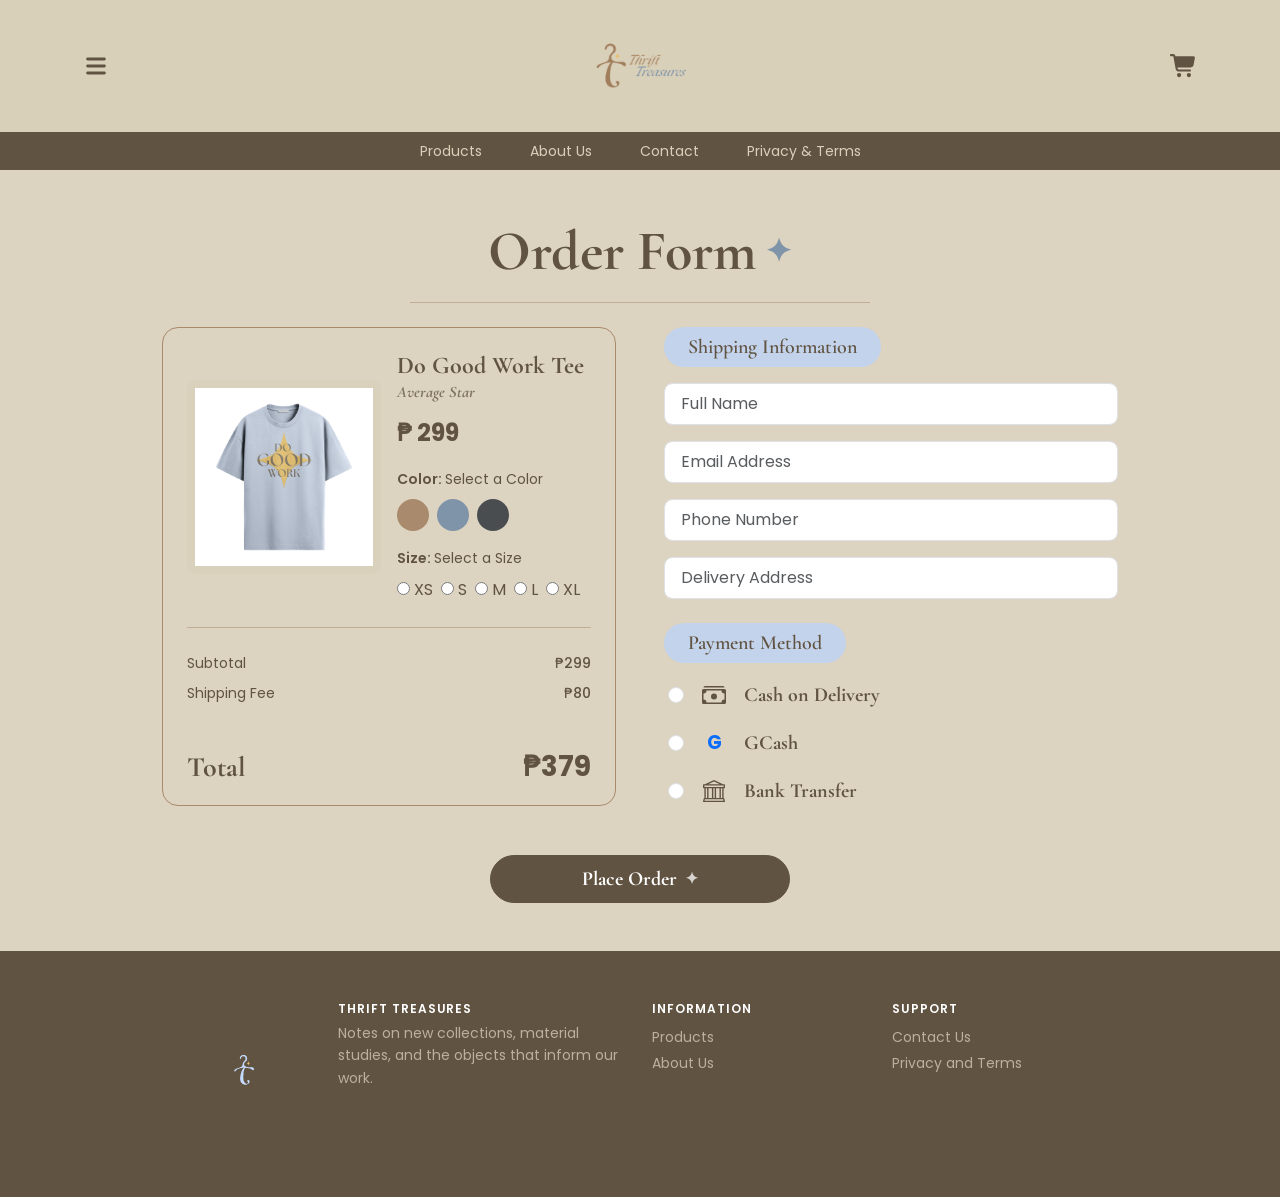
<file: order-do-good-work-tee.html>
<!doctype html>
<html lang="en">
	<head>
		<meta charset="UTF-8" />
		<meta name="viewport" content="width=device-width, initial-scale=1.0" />
		<title>Order Form - Do Good Work Tee | Thrift Treasures</title>

		<link rel="preconnect" href="https://fonts.googleapis.com" />
		<link rel="preconnect" href="https://fonts.gstatic.com" crossorigin />
		<link
			href="https://fonts.googleapis.com/css2?family=Cormorant+Garamond:ital,wght@0,400;0,600;0,700;1,400&family=Poppins:wght@300;400;500;600;700&display=swap"
			rel="stylesheet"
		/>

		<link rel="stylesheet" href="css/style.css" />
		<style>
			.color-swatch {
				transition: transform 0.15s ease, box-shadow 0.15s ease;
			}
			.btn-check:checked + .color-swatch {
				box-shadow: 0 0 0 2px #efe9dd, 0 0 0 4px #615341;
				transform: scale(1.1);
			}
		</style>
	</head>
	<body class="order-page-bg text-darkbrown">
		<header class="bg-lightbrown py-3 px-4">
			<div class="container d-flex align-items-center justify-content-between">
				<button class="btn p-0 border-0" type="button" aria-label="Open menu">
					<svg
						xmlns="http://www.w3.org/2000/svg"
						viewBox="0 0 640 640"
						width="28"
						height="28"
					>
						<path
							fill="#615341"
							d="M96 160C96 142.3 110.3 128 128 128L512 128C529.7 128 544 142.3 544 160C544 177.7 529.7 192 512 192L128 192C110.3 192 96 177.7 96 160zM96 320C96 302.3 110.3 288 128 288L512 288C529.7 288 544 302.3 544 320C544 337.7 529.7 352 512 352L128 352C110.3 352 96 337.7 96 320zM544 480C544 497.7 529.7 512 512 512L128 512C110.3 512 96 497.7 96 480C96 462.3 110.3 448 128 448L512 448C529.7 448 544 462.3 544 480z"
						/>
					</svg>
				</button>

				<a
					href="index.html"
					class="text-decoration-none text-darkbrown font-serif fs-3 lh-1 text-center"
				>
					<img
						src="images/logo.png"
						alt="Thrift Treasures Logo"
						style="width: 100px; height: auto"
					/>
				</a>

				<a href="#" aria-label="Shopping cart">
					<svg
						xmlns="http://www.w3.org/2000/svg"
						viewBox="0 0 640 640"
						width="28"
						height="28"
					>
						<path
							fill="#615341"
							d="M24 48C10.7 48 0 58.7 0 72C0 85.3 10.7 96 24 96L69.3 96C73.2 96 76.5 98.8 77.2 102.6L129.3 388.9C135.5 423.1 165.3 448 200.1 448L456 448C469.3 448 480 437.3 480 424C480 410.7 469.3 400 456 400L200.1 400C188.5 400 178.6 391.7 176.5 380.3L171.4 352L475 352C505.8 352 532.2 330.1 537.9 299.8L568.9 133.9C572.6 114.2 557.5 96 537.4 96L124.7 96L124.3 94C119.5 67.4 96.3 48 69.2 48L24 48zM208 576C234.5 576 256 554.5 256 528C256 501.5 234.5 480 208 480C181.5 480 160 501.5 160 528C160 554.5 181.5 576 208 576zM432 576C458.5 576 480 554.5 480 528C480 501.5 458.5 480 432 480C405.5 480 384 501.5 384 528C384 554.5 405.5 576 432 576z"
						/>
					</svg>
				</a>
			</div>
		</header>

		<nav class="bg-darkbrown py-2">
			<div
				class="container d-flex flex-wrap justify-content-center gap-4 gap-md-5 small"
			>
				<a href="index.html#products" class="text-decoration-none text-lightbrown"
					>Products</a
				>
				<a href="index.html#about" class="text-decoration-none text-lightbrown"
					>About Us</a
				>
				<a href="#footer" class="text-decoration-none text-lightbrown"
					>Contact</a
				>
				<a href="#footer" class="text-decoration-none text-lightbrown"
					>Privacy &amp; Terms</a
				>
			</div>
		</nav>

		<main class="py-5">
			<div class="container" style="max-width: 980px">
				<div class="text-center mb-4">
					<h1 class="font-serif display-4 fw-bold text-darkbrown d-inline-flex align-items-center gap-2 mb-3">
						Order Form
						<span class="text-blue fs-2 lh-1">&#10022;</span>
					</h1>
					<hr class="mx-auto border-brown opacity-50 mt-0" style="max-width: 460px" />
				</div>

				<form
					id="orderForm"
					data-product="Do Good Work Tee"
					data-collection="Average Star"
					data-price="299"
					data-shipping="80"
				>
					<div class="row g-4 g-lg-5 align-items-start">
						<div class="col-12 col-lg-6">
							<div class="order-card rounded-4 border border-brown overflow-hidden">
								<div class="p-4">
									<div class="row g-3 align-items-center">
										<div class="col-12 col-sm-6">
											<div class="bg-lightbrown bg-opacity-50 rounded-3 overflow-hidden ratio ratio-1x1">
												<img
													src="images/do-good-work-tee.png"
													alt="Do Good Work Tee"
													class="object-fit-cover p-2"
												/>
											</div>
										</div>

										<div class="col-12 col-sm-6">
											<h2 class="font-serif fs-4 fw-bold text-darkbrown mb-0">
												Do Good Work Tee
											</h2>
											<p class="font-serif fst-italic text-darkbrown opacity-75 mb-2">
												Average Star
											</p>
											<p class="fs-4 fw-bold text-darkbrown mb-3">&#8369; 299</p>

											<div class="mb-3">
												<span class="d-block small fw-semibold text-darkbrown mb-2">
													Color: <span id="selectedColorLabel" class="fw-normal">Select a Color</span>
												</span>
												<div class="d-flex gap-2">
													<input
														type="radio"
														class="btn-check"
														name="color"
														id="colorTan"
														value="Warm Tan"
														required
													/>
													<label
														class="color-swatch rounded-circle d-inline-block"
														for="colorTan"
														style="width: 32px; height: 32px; background-color: #a98a6c; cursor: pointer"
														title="Warm Tan"
													></label>

													<input
														type="radio"
														class="btn-check"
														name="color"
														id="colorBlue"
														value="Slate Blue"
													/>
													<label
														class="color-swatch rounded-circle d-inline-block"
														for="colorBlue"
														style="width: 32px; height: 32px; background-color: #7f94a8; cursor: pointer"
														title="Slate Blue"
													></label>

													<input
														type="radio"
														class="btn-check"
														name="color"
														id="colorCharcoal"
														value="Charcoal"
													/>
													<label
														class="color-swatch rounded-circle d-inline-block"
														for="colorCharcoal"
														style="width: 32px; height: 32px; background-color: #4a4d50; cursor: pointer"
														title="Charcoal"
													></label>
												</div>
											</div>

											<div>
												<span class="d-block small fw-semibold text-darkbrown mb-2">
													Size: <span id="selectedSizeLabel" class="fw-normal">Select a Size</span>
												</span>
												<div class="d-flex flex-wrap gap-2">
													<label class="order-size-option">
														<input type="radio" name="size" value="XS" required />
														<span class="order-size-pill">XS</span>
													</label>
													<label class="order-size-option">
														<input type="radio" name="size" value="S" />
														<span class="order-size-pill">S</span>
													</label>
													<label class="order-size-option">
														<input type="radio" name="size" value="M" />
														<span class="order-size-pill">M</span>
													</label>
													<label class="order-size-option">
														<input type="radio" name="size" value="L" />
														<span class="order-size-pill">L</span>
													</label>
													<label class="order-size-option">
														<input type="radio" name="size" value="XL" />
														<span class="order-size-pill">XL</span>
													</label>
												</div>
											</div>
										</div>
									</div>

									<hr class="border-brown opacity-50 my-4" />

									<div class="d-flex justify-content-between small text-darkbrown mb-2">
										<span>Subtotal</span>
										<span class="fw-medium">&#8369;299</span>
									</div>
									<div class="d-flex justify-content-between small text-darkbrown">
										<span>Shipping Fee</span>
										<span class="fw-medium">&#8369;80</span>
									</div>
								</div>

								<div class="order-total-bar d-flex justify-content-between align-items-center px-4 py-3">
									<span class="font-serif fs-3 fw-bold text-darkbrown">Total</span>
									<span class="fs-3 fw-bold text-darkbrown">&#8369;379</span>
								</div>
							</div>
						</div>

						<div class="col-12 col-lg-6">
							<div class="mb-4">
								<span class="order-pill-header d-inline-block font-serif fs-5 fw-semibold text-darkbrown bg-lightblue px-4 py-1 rounded-pill mb-3">
									Shipping Information
								</span>

								<div class="d-flex flex-column gap-3">
									<input
										type="text"
										id="fullName"
										class="form-control order-input rounded-3 py-2 px-3"
										placeholder="Full Name"
										required
									/>
									<input
										type="email"
										id="emailAddress"
										class="form-control order-input rounded-3 py-2 px-3"
										placeholder="Email Address"
										required
									/>
									<input
										type="tel"
										id="phoneNumber"
										class="form-control order-input rounded-3 py-2 px-3"
										placeholder="Phone Number"
										required
									/>
									<input
										type="text"
										id="deliveryAddress"
										class="form-control order-input rounded-3 py-2 px-3"
										placeholder="Delivery Address"
										required
									/>
								</div>
							</div>

							<div>
								<span class="order-pill-header d-inline-block font-serif fs-5 fw-semibold text-darkbrown bg-lightblue px-4 py-1 rounded-pill mb-3">
									Payment Method
								</span>

								<div class="d-flex flex-column gap-3 ps-1">
									<label class="d-flex align-items-center gap-3 cursor-pointer">
										<input
											type="radio"
											name="payment"
											value="Cash on Delivery"
											class="form-check-input order-radio m-0"
											required
										/>
										<span class="d-inline-flex align-items-center justify-content-center" style="width: 28px">
											<svg xmlns="http://www.w3.org/2000/svg" width="24" height="24" fill="#615341" viewBox="0 0 16 16">
												<path d="M1 3a1 1 0 0 1 1-1h12a1 1 0 0 1 1 1zm7 8a2 2 0 1 0 0-4 2 2 0 0 0 0 4"/>
												<path d="M0 5a1 1 0 0 1 1-1h14a1 1 0 0 1 1 1v8a1 1 0 0 1-1 1H1a1 1 0 0 1-1-1zm3 0a2 2 0 0 1-2 2v4a2 2 0 0 1 2 2h10a2 2 0 0 1 2-2V7a2 2 0 0 1-2-2z"/>
											</svg>
										</span>
										<span class="font-serif fs-5 text-darkbrown">Cash on Delivery</span>
									</label>

									<label class="d-flex align-items-center gap-3 cursor-pointer">
										<input
											type="radio"
											name="payment"
											value="GCash"
											class="form-check-input order-radio m-0"
										/>
										<span class="d-inline-flex align-items-center justify-content-center fw-bold text-primary" style="width: 28px; font-size: 1.15rem">
											G
										</span>
										<span class="font-serif fs-5 text-darkbrown">GCash</span>
									</label>

									<label class="d-flex align-items-center gap-3 cursor-pointer">
										<input
											type="radio"
											name="payment"
											value="Bank Transfer"
											class="form-check-input order-radio m-0"
										/>
										<span class="d-inline-flex align-items-center justify-content-center" style="width: 28px">
											<svg xmlns="http://www.w3.org/2000/svg" width="22" height="22" fill="#615341" viewBox="0 0 16 16">
												<path d="m8 0 6.61 3h.89a.5.5 0 0 1 .5.5v2a.5.5 0 0 1-.5.5H15v7a.5.5 0 0 1 .485.38l.5 2a.498.498 0 0 1-.485.62H.5a.498.498 0 0 1-.485-.62l.5-2A.5.5 0 0 1 1 13V6H.5a.5.5 0 0 1-.5-.5v-2A.5.5 0 0 1 .5 3h.89zM3.777 3h8.447L8 1zM2 6v7h1V6zm2 0v7h2.5V6zm3.5 0v7h1V6zm2 0v7H12V6zM13 6v7h1V6zm2-1V4H1v1zm-.39 9H1.39l-.25 1h13.72z"/>
											</svg>
										</span>
										<span class="font-serif fs-5 text-darkbrown">Bank Transfer</span>
									</label>
								</div>
							</div>
						</div>
					</div>

					<div class="text-center mt-5">
						<button
							type="submit"
							class="btn btn-darkbrown text-white rounded-pill px-5 py-2 fs-5 font-serif d-inline-flex align-items-center justify-content-center gap-2"
							style="min-width: 300px"
						>
							Place Order <span class="fs-6 opacity-75">&#10022;</span>
						</button>
					</div>
				</form>
			</div>
		</main>

		<footer id="footer" class="bg-darkbrown text-lightbrown py-5">
			<div class="container" style="max-width: 960px">
				<div class="row g-4">
					<div class="col-12 col-md-6 d-flex gap-3 align-items-start">
						<img
							src="images/logo-footer.png"
							alt="Thrift Treasures Logo"
							class="flex-shrink-0"
							style="width: 150px; height: 150px"
						/>
						<div style="max-width: 300px">
							<p
								class="text-uppercase fw-semibold small mb-1 text-white"
								style="letter-spacing: 0.08em; font-size: 0.75rem"
							>
								Thrift Treasures
							</p>
							<p class="small mb-0 opacity-75">
								Notes on new collections, material studies, and the objects that
								inform our work.
							</p>
						</div>
					</div>

					<div class="col-6 col-md-3">
						<p
							class="text-uppercase fw-semibold small mb-2 text-white"
							style="letter-spacing: 0.08em; font-size: 0.75rem"
						>
							Information
						</p>
						<ul class="list-unstyled small mb-0">
							<li class="mb-1">
								<a
									href="index.html#products"
									class="text-decoration-none text-lightbrown opacity-75"
									>Products</a
								>
							</li>
							<li>
								<a
									href="index.html#about"
									class="text-decoration-none text-lightbrown opacity-75"
									>About Us</a
								>
							</li>
						</ul>
					</div>

					<div class="col-6 col-md-3">
						<p
							class="text-uppercase fw-semibold small mb-2 text-white"
							style="letter-spacing: 0.08em; font-size: 0.75rem"
						>
							Support
						</p>
						<ul class="list-unstyled small mb-0">
							<li class="mb-1">
								<a
									href="#"
									class="text-decoration-none text-lightbrown opacity-75"
									>Contact Us</a
								>
							</li>
							<li>
								<a
									href="#"
									class="text-decoration-none text-lightbrown opacity-75"
									>Privacy and Terms</a
								>
							</li>
						</ul>
					</div>
				</div>
			</div>
		</footer>

		<script>
			const orderForm = document.getElementById("orderForm");
			const colorLabel = document.getElementById("selectedColorLabel");
			const sizeLabel = document.getElementById("selectedSizeLabel");

			document.querySelectorAll('input[name="color"]').forEach((input) => {
				input.addEventListener("change", () => {
					colorLabel.textContent = input.value;
				});
			});

			document.querySelectorAll('input[name="size"]').forEach((input) => {
				input.addEventListener("change", () => {
					sizeLabel.textContent = input.value;
				});
			});

			orderForm.addEventListener("submit", (e) => {
				e.preventDefault();

				const product = orderForm.dataset.product;
				const collection = orderForm.dataset.collection;
				const price = Number(orderForm.dataset.price);
				const shipping = Number(orderForm.dataset.shipping);
				const total = price + shipping;

				const color = document.querySelector('input[name="color"]:checked').value;
				const size = document.querySelector('input[name="size"]:checked').value;
				const payment = document.querySelector('input[name="payment"]:checked').value;
				const fullName = document.getElementById("fullName").value.trim();
				const email = document.getElementById("emailAddress").value.trim();
				const phone = document.getElementById("phoneNumber").value.trim();
				const address = document.getElementById("deliveryAddress").value.trim();

				const subject = `New Order: ${product} (${size}, ${color})`;
				const body = [
					"Hello Thrift Treasures,",
					"",
					"I would like to place an order with the following details:",
					"",
					"--- PRODUCT DETAILS ---",
					`Item: ${product} (${collection})`,
					`Color: ${color}`,
					`Size: ${size}`,
					`Subtotal: PHP ${price}`,
					`Shipping Fee: PHP ${shipping}`,
					`Total: PHP ${total}`,
					"",
					"--- SHIPPING INFORMATION ---",
					`Full Name: ${fullName}`,
					`Email Address: ${email}`,
					`Phone Number: ${phone}`,
					`Delivery Address: ${address}`,
					`Payment Method: ${payment}`,
					"",
					"Thank you!"
				].join("\n");

				window.location.href = `mailto:orders@examplewebsite142.com?subject=${encodeURIComponent(subject)}&body=${encodeURIComponent(body)}`;
			});
		</script>

		<script
			src="https://cdn.jsdelivr.net/npm/bootstrap@5.3.3/dist/js/bootstrap.bundle.min.js"
			integrity="sha384-YvpcrYf0tY3lHB60NNkmXc5s9fDVZLESaAA55NDzOxhy9GkcIdslK1eN7N6jIeHz"
			crossorigin="anonymous"
		></script>
	</body>
</html>
</file>
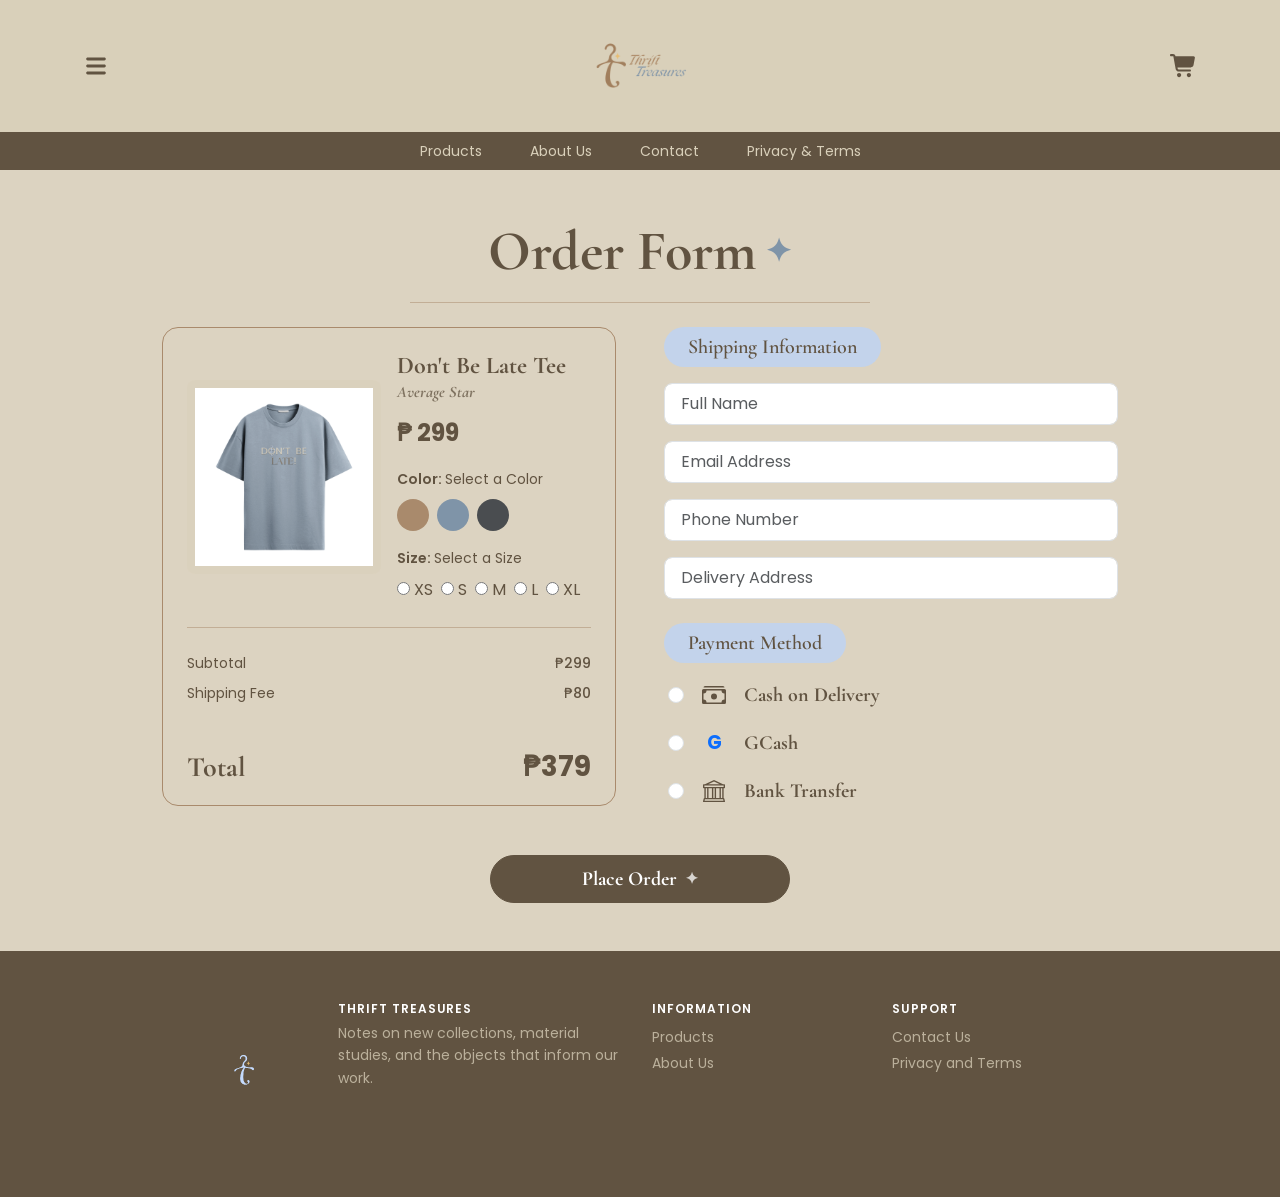
<file: order-dont-be-late-tee.html>
<!doctype html>
<html lang="en">
	<head>
		<meta charset="UTF-8" />
		<meta name="viewport" content="width=device-width, initial-scale=1.0" />
		<title>Order Form - Don't Be Late Tee | Thrift Treasures</title>

		<link rel="preconnect" href="https://fonts.googleapis.com" />
		<link rel="preconnect" href="https://fonts.gstatic.com" crossorigin />
		<link
			href="https://fonts.googleapis.com/css2?family=Cormorant+Garamond:ital,wght@0,400;0,600;0,700;1,400&family=Poppins:wght@300;400;500;600;700&display=swap"
			rel="stylesheet"
		/>

		<link rel="stylesheet" href="css/style.css" />
		<style>
			.color-swatch {
				transition:
					transform 0.15s ease,
					box-shadow 0.15s ease;
			}
			.btn-check:checked + .color-swatch {
				box-shadow:
					0 0 0 2px #efe9dd,
					0 0 0 4px #615341;
				transform: scale(1.1);
			}
		</style>
	</head>
	<body class="order-page-bg text-darkbrown">
		<header class="bg-lightbrown py-3 px-4">
			<div class="container d-flex align-items-center justify-content-between">
				<button class="btn p-0 border-0" type="button" aria-label="Open menu">
					<svg
						xmlns="http://www.w3.org/2000/svg"
						viewBox="0 0 640 640"
						width="28"
						height="28"
					>
						<path
							fill="#615341"
							d="M96 160C96 142.3 110.3 128 128 128L512 128C529.7 128 544 142.3 544 160C544 177.7 529.7 192 512 192L128 192C110.3 192 96 177.7 96 160zM96 320C96 302.3 110.3 288 128 288L512 288C529.7 288 544 302.3 544 320C544 337.7 529.7 352 512 352L128 352C110.3 352 96 337.7 96 320zM544 480C544 497.7 529.7 512 512 512L128 512C110.3 512 96 497.7 96 480C96 462.3 110.3 448 128 448L512 448C529.7 448 544 462.3 544 480z"
						/>
					</svg>
				</button>

				<a
					href="index.html"
					class="text-decoration-none text-darkbrown font-serif fs-3 lh-1 text-center"
				>
					<img
						src="images/logo.png"
						alt="Thrift Treasures Logo"
						style="width: 100px; height: auto"
					/>
				</a>

				<a href="#" aria-label="Shopping cart">
					<svg
						xmlns="http://www.w3.org/2000/svg"
						viewBox="0 0 640 640"
						width="28"
						height="28"
					>
						<path
							fill="#615341"
							d="M24 48C10.7 48 0 58.7 0 72C0 85.3 10.7 96 24 96L69.3 96C73.2 96 76.5 98.8 77.2 102.6L129.3 388.9C135.5 423.1 165.3 448 200.1 448L456 448C469.3 448 480 437.3 480 424C480 410.7 469.3 400 456 400L200.1 400C188.5 400 178.6 391.7 176.5 380.3L171.4 352L475 352C505.8 352 532.2 330.1 537.9 299.8L568.9 133.9C572.6 114.2 557.5 96 537.4 96L124.7 96L124.3 94C119.5 67.4 96.3 48 69.2 48L24 48zM208 576C234.5 576 256 554.5 256 528C256 501.5 234.5 480 208 480C181.5 480 160 501.5 160 528C160 554.5 181.5 576 208 576zM432 576C458.5 576 480 554.5 480 528C480 501.5 458.5 480 432 480C405.5 480 384 501.5 384 528C384 554.5 405.5 576 432 576z"
						/>
					</svg>
				</a>
			</div>
		</header>

		<nav class="bg-darkbrown py-2">
			<div
				class="container d-flex flex-wrap justify-content-center gap-4 gap-md-5 small"
			>
				<a
					href="index.html#products"
					class="text-decoration-none text-lightbrown"
					>Products</a
				>
				<a href="index.html#about" class="text-decoration-none text-lightbrown"
					>About Us</a
				>
				<a href="#footer" class="text-decoration-none text-lightbrown"
					>Contact</a
				>
				<a href="#footer" class="text-decoration-none text-lightbrown"
					>Privacy &amp; Terms</a
				>
			</div>
		</nav>

		<main class="py-5">
			<div class="container" style="max-width: 980px">
				<div class="text-center mb-4">
					<h1
						class="font-serif display-4 fw-bold text-darkbrown d-inline-flex align-items-center gap-2 mb-3"
					>
						Order Form
						<span class="text-blue fs-2 lh-1">&#10022;</span>
					</h1>
					<hr
						class="mx-auto border-brown opacity-50 mt-0"
						style="max-width: 460px"
					/>
				</div>

				<form
					id="orderForm"
					data-product="Don't Be Late Tee"
					data-collection="Average Star"
					data-price="299"
					data-shipping="80"
				>
					<div class="row g-4 g-lg-5 align-items-start">
						<div class="col-12 col-lg-6">
							<div
								class="order-card rounded-4 border border-brown overflow-hidden"
							>
								<div class="p-4">
									<div class="row g-3 align-items-center">
										<div class="col-12 col-sm-6">
											<div
												class="bg-lightbrown bg-opacity-50 rounded-3 overflow-hidden ratio ratio-1x1"
											>
												<img
													src="images/dont-be-late-tee.png"
													alt="Don't Be Late Tee"
													class="object-fit-cover p-2"
												/>
											</div>
										</div>

										<div class="col-12 col-sm-6">
											<h2 class="font-serif fs-4 fw-bold text-darkbrown mb-0">
												Don't Be Late Tee
											</h2>
											<p
												class="font-serif fst-italic text-darkbrown opacity-75 mb-2"
											>
												Average Star
											</p>
											<p class="fs-4 fw-bold text-darkbrown mb-3">
												&#8369; 299
											</p>

											<div class="mb-3">
												<span
													class="d-block small fw-semibold text-darkbrown mb-2"
												>
													Color:
													<span id="selectedColorLabel" class="fw-normal"
														>Select a Color</span
													>
												</span>
												<div class="d-flex gap-2">
													<input
														type="radio"
														class="btn-check"
														name="color"
														id="colorTan"
														value="Warm Tan"
														required
													/>
													<label
														class="color-swatch rounded-circle d-inline-block"
														for="colorTan"
														style="
															width: 32px;
															height: 32px;
															background-color: #a98a6c;
															cursor: pointer;
														"
														title="Warm Tan"
													></label>

													<input
														type="radio"
														class="btn-check"
														name="color"
														id="colorBlue"
														value="Slate Blue"
													/>
													<label
														class="color-swatch rounded-circle d-inline-block"
														for="colorBlue"
														style="
															width: 32px;
															height: 32px;
															background-color: #7f94a8;
															cursor: pointer;
														"
														title="Slate Blue"
													></label>

													<input
														type="radio"
														class="btn-check"
														name="color"
														id="colorCharcoal"
														value="Charcoal"
													/>
													<label
														class="color-swatch rounded-circle d-inline-block"
														for="colorCharcoal"
														style="
															width: 32px;
															height: 32px;
															background-color: #4a4d50;
															cursor: pointer;
														"
														title="Charcoal"
													></label>
												</div>
											</div>

											<div>
												<span
													class="d-block small fw-semibold text-darkbrown mb-2"
												>
													Size:
													<span id="selectedSizeLabel" class="fw-normal"
														>Select a Size</span
													>
												</span>
												<div class="d-flex flex-wrap gap-2">
													<label class="order-size-option">
														<input
															type="radio"
															name="size"
															value="XS"
															required
														/>
														<span class="order-size-pill">XS</span>
													</label>
													<label class="order-size-option">
														<input type="radio" name="size" value="S" />
														<span class="order-size-pill">S</span>
													</label>
													<label class="order-size-option">
														<input type="radio" name="size" value="M" />
														<span class="order-size-pill">M</span>
													</label>
													<label class="order-size-option">
														<input type="radio" name="size" value="L" />
														<span class="order-size-pill">L</span>
													</label>
													<label class="order-size-option">
														<input type="radio" name="size" value="XL" />
														<span class="order-size-pill">XL</span>
													</label>
												</div>
											</div>
										</div>
									</div>

									<hr class="border-brown opacity-50 my-4" />

									<div
										class="d-flex justify-content-between small text-darkbrown mb-2"
									>
										<span>Subtotal</span>
										<span class="fw-medium">&#8369;299</span>
									</div>
									<div
										class="d-flex justify-content-between small text-darkbrown"
									>
										<span>Shipping Fee</span>
										<span class="fw-medium">&#8369;80</span>
									</div>
								</div>

								<div
									class="order-total-bar d-flex justify-content-between align-items-center px-4 py-3"
								>
									<span class="font-serif fs-3 fw-bold text-darkbrown"
										>Total</span
									>
									<span class="fs-3 fw-bold text-darkbrown">&#8369;379</span>
								</div>
							</div>
						</div>

						<div class="col-12 col-lg-6">
							<div class="mb-4">
								<span
									class="order-pill-header d-inline-block font-serif fs-5 fw-semibold text-darkbrown bg-lightblue px-4 py-1 rounded-pill mb-3"
								>
									Shipping Information
								</span>

								<div class="d-flex flex-column gap-3">
									<input
										type="text"
										id="fullName"
										class="form-control order-input rounded-3 py-2 px-3"
										placeholder="Full Name"
										required
									/>
									<input
										type="email"
										id="emailAddress"
										class="form-control order-input rounded-3 py-2 px-3"
										placeholder="Email Address"
										required
									/>
									<input
										type="tel"
										id="phoneNumber"
										class="form-control order-input rounded-3 py-2 px-3"
										placeholder="Phone Number"
										required
									/>
									<input
										type="text"
										id="deliveryAddress"
										class="form-control order-input rounded-3 py-2 px-3"
										placeholder="Delivery Address"
										required
									/>
								</div>
							</div>

							<div>
								<span
									class="order-pill-header d-inline-block font-serif fs-5 fw-semibold text-darkbrown bg-lightblue px-4 py-1 rounded-pill mb-3"
								>
									Payment Method
								</span>

								<div class="d-flex flex-column gap-3 ps-1">
									<label class="d-flex align-items-center gap-3 cursor-pointer">
										<input
											type="radio"
											name="payment"
											value="Cash on Delivery"
											class="form-check-input order-radio m-0"
											required
										/>
										<span
											class="d-inline-flex align-items-center justify-content-center"
											style="width: 28px"
										>
											<svg
												xmlns="http://www.w3.org/2000/svg"
												width="24"
												height="24"
												fill="#615341"
												viewBox="0 0 16 16"
											>
												<path
													d="M1 3a1 1 0 0 1 1-1h12a1 1 0 0 1 1 1zm7 8a2 2 0 1 0 0-4 2 2 0 0 0 0 4"
												/>
												<path
													d="M0 5a1 1 0 0 1 1-1h14a1 1 0 0 1 1 1v8a1 1 0 0 1-1 1H1a1 1 0 0 1-1-1zm3 0a2 2 0 0 1-2 2v4a2 2 0 0 1 2 2h10a2 2 0 0 1 2-2V7a2 2 0 0 1-2-2z"
												/>
											</svg>
										</span>
										<span class="font-serif fs-5 text-darkbrown"
											>Cash on Delivery</span
										>
									</label>

									<label class="d-flex align-items-center gap-3 cursor-pointer">
										<input
											type="radio"
											name="payment"
											value="GCash"
											class="form-check-input order-radio m-0"
										/>
										<span
											class="d-inline-flex align-items-center justify-content-center fw-bold text-primary"
											style="width: 28px; font-size: 1.15rem"
										>
											G
										</span>
										<span class="font-serif fs-5 text-darkbrown">GCash</span>
									</label>

									<label class="d-flex align-items-center gap-3 cursor-pointer">
										<input
											type="radio"
											name="payment"
											value="Bank Transfer"
											class="form-check-input order-radio m-0"
										/>
										<span
											class="d-inline-flex align-items-center justify-content-center"
											style="width: 28px"
										>
											<svg
												xmlns="http://www.w3.org/2000/svg"
												width="22"
												height="22"
												fill="#615341"
												viewBox="0 0 16 16"
											>
												<path
													d="m8 0 6.61 3h.89a.5.5 0 0 1 .5.5v2a.5.5 0 0 1-.5.5H15v7a.5.5 0 0 1 .485.38l.5 2a.498.498 0 0 1-.485.62H.5a.498.498 0 0 1-.485-.62l.5-2A.5.5 0 0 1 1 13V6H.5a.5.5 0 0 1-.5-.5v-2A.5.5 0 0 1 .5 3h.89zM3.777 3h8.447L8 1zM2 6v7h1V6zm2 0v7h2.5V6zm3.5 0v7h1V6zm2 0v7H12V6zM13 6v7h1V6zm2-1V4H1v1zm-.39 9H1.39l-.25 1h13.72z"
												/>
											</svg>
										</span>
										<span class="font-serif fs-5 text-darkbrown"
											>Bank Transfer</span
										>
									</label>
								</div>
							</div>
						</div>
					</div>

					<div class="text-center mt-5">
						<button
							type="submit"
							class="btn btn-darkbrown text-white rounded-pill px-5 py-2 fs-5 font-serif d-inline-flex align-items-center justify-content-center gap-2"
							style="min-width: 300px"
						>
							Place Order <span class="fs-6 opacity-75">&#10022;</span>
						</button>
					</div>
				</form>
			</div>
		</main>

		<footer id="footer" class="bg-darkbrown text-lightbrown py-5">
			<div class="container" style="max-width: 960px">
				<div class="row g-4">
					<div class="col-12 col-md-6 d-flex gap-3 align-items-start">
						<img
							src="images/logo-footer.png"
							alt="Thrift Treasures Logo"
							class="flex-shrink-0"
							style="width: 150px; height: 150px"
						/>
						<div style="max-width: 300px">
							<p
								class="text-uppercase fw-semibold small mb-1 text-white"
								style="letter-spacing: 0.08em; font-size: 0.75rem"
							>
								Thrift Treasures
							</p>
							<p class="small mb-0 opacity-75">
								Notes on new collections, material studies, and the objects that
								inform our work.
							</p>
						</div>
					</div>

					<div class="col-6 col-md-3">
						<p
							class="text-uppercase fw-semibold small mb-2 text-white"
							style="letter-spacing: 0.08em; font-size: 0.75rem"
						>
							Information
						</p>
						<ul class="list-unstyled small mb-0">
							<li class="mb-1">
								<a
									href="index.html#products"
									class="text-decoration-none text-lightbrown opacity-75"
									>Products</a
								>
							</li>
							<li>
								<a
									href="index.html#about"
									class="text-decoration-none text-lightbrown opacity-75"
									>About Us</a
								>
							</li>
						</ul>
					</div>

					<div class="col-6 col-md-3">
						<p
							class="text-uppercase fw-semibold small mb-2 text-white"
							style="letter-spacing: 0.08em; font-size: 0.75rem"
						>
							Support
						</p>
						<ul class="list-unstyled small mb-0">
							<li class="mb-1">
								<a
									href="#"
									class="text-decoration-none text-lightbrown opacity-75"
									>Contact Us</a
								>
							</li>
							<li>
								<a
									href="#"
									class="text-decoration-none text-lightbrown opacity-75"
									>Privacy and Terms</a
								>
							</li>
						</ul>
					</div>
				</div>
			</div>
		</footer>

		<script>
			const orderForm = document.getElementById("orderForm");
			const colorLabel = document.getElementById("selectedColorLabel");
			const sizeLabel = document.getElementById("selectedSizeLabel");

			document.querySelectorAll('input[name="color"]').forEach((input) => {
				input.addEventListener("change", () => {
					colorLabel.textContent = input.value;
				});
			});

			document.querySelectorAll('input[name="size"]').forEach((input) => {
				input.addEventListener("change", () => {
					sizeLabel.textContent = input.value;
				});
			});

			orderForm.addEventListener("submit", (e) => {
				e.preventDefault();

				const product = orderForm.dataset.product;
				const collection = orderForm.dataset.collection;
				const price = Number(orderForm.dataset.price);
				const shipping = Number(orderForm.dataset.shipping);
				const total = price + shipping;

				const color = document.querySelector(
					'input[name="color"]:checked',
				).value;
				const size = document.querySelector('input[name="size"]:checked').value;
				const payment = document.querySelector(
					'input[name="payment"]:checked',
				).value;
				const fullName = document.getElementById("fullName").value.trim();
				const email = document.getElementById("emailAddress").value.trim();
				const phone = document.getElementById("phoneNumber").value.trim();
				const address = document.getElementById("deliveryAddress").value.trim();

				const subject = `New Order: ${product} (${size}, ${color})`;
				const body = [
					"Hello Thrift Treasures,",
					"",
					"I would like to place an order with the following details:",
					"",
					"--- PRODUCT DETAILS ---",
					`Item: ${product} (${collection})`,
					`Color: ${color}`,
					`Size: ${size}`,
					`Subtotal: PHP ${price}`,
					`Shipping Fee: PHP ${shipping}`,
					`Total: PHP ${total}`,
					"",
					"--- SHIPPING INFORMATION ---",
					`Full Name: ${fullName}`,
					`Email Address: ${email}`,
					`Phone Number: ${phone}`,
					`Delivery Address: ${address}`,
					`Payment Method: ${payment}`,
					"",
					"Thank you!",
				].join("\n");

				window.location.href = `mailto:orders@examplewebsite142.com?subject=${encodeURIComponent(subject)}&body=${encodeURIComponent(body)}`;
			});
		</script>

		<script
			src="https://cdn.jsdelivr.net/npm/bootstrap@5.3.3/dist/js/bootstrap.bundle.min.js"
			integrity="sha384-YvpcrYf0tY3lHB60NNkmXc5s9fDVZLESaAA55NDzOxhy9GkcIdslK1eN7N6jIeHz"
			crossorigin="anonymous"
		></script>
	</body>
</html>
</file>
<file: css/style.css>
@charset "UTF-8";
@import url("https://fonts.googleapis.com/css2?family=Cormorant+Garamond:ital,wght@0,400;0,600;0,700;1,400;1,600;1,700&family=Poppins:ital,wght@0,300;0,400;0,500;0,600;0,700;1,400&display=swap");
/*!
 * Bootstrap  v5.3.9 (https://getbootstrap.com/)
 * Copyright 2011-2026 The Bootstrap Authors
 * Licensed under MIT (https://github.com/twbs/bootstrap/blob/main/LICENSE)
 */
:root,
[data-bs-theme=light] {
  --bs-blue: #0d6efd;
  --bs-indigo: #6610f2;
  --bs-purple: #6f42c1;
  --bs-pink: #d63384;
  --bs-red: #dc3545;
  --bs-orange: #fd7e14;
  --bs-yellow: #ffc107;
  --bs-green: #198754;
  --bs-teal: #20c997;
  --bs-cyan: #0dcaf0;
  --bs-black: #000;
  --bs-white: #fff;
  --bs-gray: #6c757d;
  --bs-gray-dark: #343a40;
  --bs-gray-100: #f8f9fa;
  --bs-gray-200: #e9ecef;
  --bs-gray-300: #dee2e6;
  --bs-gray-400: #ced4da;
  --bs-gray-500: #adb5bd;
  --bs-gray-600: #6c757d;
  --bs-gray-700: #495057;
  --bs-gray-800: #343a40;
  --bs-gray-900: #212529;
  --bs-primary: #0d6efd;
  --bs-secondary: #6c757d;
  --bs-success: #198754;
  --bs-info: #0dcaf0;
  --bs-warning: #ffc107;
  --bs-danger: #dc3545;
  --bs-light: #f8f9fa;
  --bs-dark: #212529;
  --bs-brown: #a98a6c;
  --bs-lightbrown: #d9d0ba;
  --bs-darkbrown: #615341;
  --bs-blue: #7f94a8;
  --bs-lightblue: #c3d3eb;
  --bs-primary-rgb: 13, 110, 253;
  --bs-secondary-rgb: 108, 117, 125;
  --bs-success-rgb: 25, 135, 84;
  --bs-info-rgb: 13, 202, 240;
  --bs-warning-rgb: 255, 193, 7;
  --bs-danger-rgb: 220, 53, 69;
  --bs-light-rgb: 248, 249, 250;
  --bs-dark-rgb: 33, 37, 41;
  --bs-brown-rgb: 169, 138, 108;
  --bs-lightbrown-rgb: 217, 208, 186;
  --bs-darkbrown-rgb: 97, 83, 65;
  --bs-blue-rgb: 127, 148, 168;
  --bs-lightblue-rgb: 195, 211, 235;
  --bs-primary-text-emphasis: rgb(2.0392156863%, 17.2549019608%, 39.6862745098%);
  --bs-secondary-text-emphasis: rgb(16.9411764706%, 18.3529411765%, 19.6078431373%);
  --bs-success-text-emphasis: rgb(3.9215686275%, 21.1764705882%, 13.1764705882%);
  --bs-info-text-emphasis: rgb(2.0392156863%, 31.6862745098%, 37.6470588235%);
  --bs-warning-text-emphasis: rgb(40%, 30.2745098039%, 1.0980392157%);
  --bs-danger-text-emphasis: rgb(34.5098039216%, 8.3137254902%, 10.8235294118%);
  --bs-light-text-emphasis: #495057;
  --bs-dark-text-emphasis: #495057;
  --bs-primary-bg-subtle: rgb(81.0196078431%, 88.6274509804%, 99.8431372549%);
  --bs-secondary-bg-subtle: rgb(88.4705882353%, 89.1764705882%, 89.8039215686%);
  --bs-success-bg-subtle: rgb(81.9607843137%, 90.5882352941%, 86.5882352941%);
  --bs-info-bg-subtle: rgb(81.0196078431%, 95.8431372549%, 98.8235294118%);
  --bs-warning-bg-subtle: rgb(100%, 95.137254902%, 80.5490196078%);
  --bs-danger-bg-subtle: rgb(97.2549019608%, 84.1568627451%, 85.4117647059%);
  --bs-light-bg-subtle: rgb(98.6274509804%, 98.8235294118%, 99.0196078431%);
  --bs-dark-bg-subtle: #ced4da;
  --bs-primary-border-subtle: rgb(62.0392156863%, 77.2549019608%, 99.6862745098%);
  --bs-secondary-border-subtle: rgb(76.9411764706%, 78.3529411765%, 79.6078431373%);
  --bs-success-border-subtle: rgb(63.9215686275%, 81.1764705882%, 73.1764705882%);
  --bs-info-border-subtle: rgb(62.0392156863%, 91.6862745098%, 97.6470588235%);
  --bs-warning-border-subtle: rgb(100%, 90.2745098039%, 61.0980392157%);
  --bs-danger-border-subtle: rgb(94.5098039216%, 68.3137254902%, 70.8235294118%);
  --bs-light-border-subtle: #e9ecef;
  --bs-dark-border-subtle: #adb5bd;
  --bs-white-rgb: 255, 255, 255;
  --bs-black-rgb: 0, 0, 0;
  --bs-font-sans-serif: "Poppins", system-ui, -apple-system, sans-serif;
  --bs-font-monospace: SFMono-Regular, Menlo, Monaco, Consolas, "Liberation Mono", "Courier New", monospace;
  --bs-gradient: linear-gradient(180deg, rgba(255, 255, 255, 0.15), rgba(255, 255, 255, 0));
  --bs-body-font-family: var(--bs-font-sans-serif);
  --bs-body-font-size: 1rem;
  --bs-body-font-weight: 400;
  --bs-body-line-height: 1.5;
  --bs-body-color: #212529;
  --bs-body-color-rgb: 33, 37, 41;
  --bs-body-bg: #fff;
  --bs-body-bg-rgb: 255, 255, 255;
  --bs-emphasis-color: #000;
  --bs-emphasis-color-rgb: 0, 0, 0;
  --bs-secondary-color: rgba(33, 37, 41, 0.75);
  --bs-secondary-color-rgb: 33, 37, 41;
  --bs-secondary-bg: #e9ecef;
  --bs-secondary-bg-rgb: 233, 236, 239;
  --bs-tertiary-color: rgba(33, 37, 41, 0.5);
  --bs-tertiary-color-rgb: 33, 37, 41;
  --bs-tertiary-bg: #f8f9fa;
  --bs-tertiary-bg-rgb: 248, 249, 250;
  --bs-heading-color: inherit;
  --bs-link-color: #0d6efd;
  --bs-link-color-rgb: 13, 110, 253;
  --bs-link-decoration: underline;
  --bs-link-hover-color: rgb(4.0784313725%, 34.5098039216%, 79.3725490196%);
  --bs-link-hover-color-rgb: 10, 88, 202;
  --bs-code-color: #d63384;
  --bs-highlight-color: #212529;
  --bs-highlight-bg: rgb(100%, 95.137254902%, 80.5490196078%);
  --bs-border-width: 1px;
  --bs-border-style: solid;
  --bs-border-color: #dee2e6;
  --bs-border-color-translucent: rgba(0, 0, 0, 0.175);
  --bs-border-radius: 0.375rem;
  --bs-border-radius-sm: 0.25rem;
  --bs-border-radius-lg: 0.5rem;
  --bs-border-radius-xl: 1rem;
  --bs-border-radius-xxl: 2rem;
  --bs-border-radius-2xl: var(--bs-border-radius-xxl);
  --bs-border-radius-pill: 50rem;
  --bs-box-shadow: 0 0.5rem 1rem rgba(0, 0, 0, 0.15);
  --bs-box-shadow-sm: 0 0.125rem 0.25rem rgba(0, 0, 0, 0.075);
  --bs-box-shadow-lg: 0 1rem 3rem rgba(0, 0, 0, 0.175);
  --bs-box-shadow-inset: inset 0 1px 2px rgba(0, 0, 0, 0.075);
  --bs-focus-ring-width: 0.25rem;
  --bs-focus-ring-opacity: 0.25;
  --bs-focus-ring-color: rgba(13, 110, 253, 0.25);
  --bs-form-valid-color: #198754;
  --bs-form-valid-border-color: #198754;
  --bs-form-invalid-color: #dc3545;
  --bs-form-invalid-border-color: #dc3545;
}

[data-bs-theme=dark] {
  color-scheme: dark;
  --bs-body-color: #dee2e6;
  --bs-body-color-rgb: 222, 226, 230;
  --bs-body-bg: #212529;
  --bs-body-bg-rgb: 33, 37, 41;
  --bs-emphasis-color: #fff;
  --bs-emphasis-color-rgb: 255, 255, 255;
  --bs-secondary-color: rgba(222, 226, 230, 0.75);
  --bs-secondary-color-rgb: 222, 226, 230;
  --bs-secondary-bg: #343a40;
  --bs-secondary-bg-rgb: 52, 58, 64;
  --bs-tertiary-color: rgba(222, 226, 230, 0.5);
  --bs-tertiary-color-rgb: 222, 226, 230;
  --bs-tertiary-bg: rgb(16.6666666667%, 18.6274509804%, 20.5882352941%);
  --bs-tertiary-bg-rgb: 43, 48, 53;
  --bs-primary-text-emphasis: rgb(43.0588235294%, 65.8823529412%, 99.5294117647%);
  --bs-secondary-text-emphasis: rgb(65.4117647059%, 67.5294117647%, 69.4117647059%);
  --bs-success-text-emphasis: rgb(45.8823529412%, 71.7647058824%, 59.7647058824%);
  --bs-info-text-emphasis: rgb(43.0588235294%, 87.5294117647%, 96.4705882353%);
  --bs-warning-text-emphasis: rgb(100%, 85.4117647059%, 41.6470588235%);
  --bs-danger-text-emphasis: rgb(91.7647058824%, 52.4705882353%, 56.2352941176%);
  --bs-light-text-emphasis: #f8f9fa;
  --bs-dark-text-emphasis: #dee2e6;
  --bs-primary-bg-subtle: rgb(1.0196078431%, 8.6274509804%, 19.8431372549%);
  --bs-secondary-bg-subtle: rgb(8.4705882353%, 9.1764705882%, 9.8039215686%);
  --bs-success-bg-subtle: rgb(1.9607843137%, 10.5882352941%, 6.5882352941%);
  --bs-info-bg-subtle: rgb(1.0196078431%, 15.8431372549%, 18.8235294118%);
  --bs-warning-bg-subtle: rgb(20%, 15.137254902%, 0.5490196078%);
  --bs-danger-bg-subtle: rgb(17.2549019608%, 4.1568627451%, 5.4117647059%);
  --bs-light-bg-subtle: #343a40;
  --bs-dark-bg-subtle: #1a1d20;
  --bs-primary-border-subtle: rgb(3.0588235294%, 25.8823529412%, 59.5294117647%);
  --bs-secondary-border-subtle: rgb(25.4117647059%, 27.5294117647%, 29.4117647059%);
  --bs-success-border-subtle: rgb(5.8823529412%, 31.7647058824%, 19.7647058824%);
  --bs-info-border-subtle: rgb(3.0588235294%, 47.5294117647%, 56.4705882353%);
  --bs-warning-border-subtle: rgb(60%, 45.4117647059%, 1.6470588235%);
  --bs-danger-border-subtle: rgb(51.7647058824%, 12.4705882353%, 16.2352941176%);
  --bs-light-border-subtle: #495057;
  --bs-dark-border-subtle: #343a40;
  --bs-heading-color: inherit;
  --bs-link-color: rgb(43.0588235294%, 65.8823529412%, 99.5294117647%);
  --bs-link-hover-color: rgb(54.4470588235%, 72.7058823529%, 99.6235294118%);
  --bs-link-color-rgb: 110, 168, 254;
  --bs-link-hover-color-rgb: 139, 185, 254;
  --bs-code-color: rgb(90.3529411765%, 52%, 71.0588235294%);
  --bs-highlight-color: #dee2e6;
  --bs-highlight-bg: rgb(40%, 30.2745098039%, 1.0980392157%);
  --bs-border-color: #495057;
  --bs-border-color-translucent: rgba(255, 255, 255, 0.15);
  --bs-form-valid-color: rgb(45.8823529412%, 71.7647058824%, 59.7647058824%);
  --bs-form-valid-border-color: rgb(45.8823529412%, 71.7647058824%, 59.7647058824%);
  --bs-form-invalid-color: rgb(91.7647058824%, 52.4705882353%, 56.2352941176%);
  --bs-form-invalid-border-color: rgb(91.7647058824%, 52.4705882353%, 56.2352941176%);
}

*,
*::before,
*::after {
  box-sizing: border-box;
}

@media (prefers-reduced-motion: no-preference) {
  :root {
    scroll-behavior: smooth;
  }
}

body {
  margin: 0;
  font-family: var(--bs-body-font-family);
  font-size: var(--bs-body-font-size);
  font-weight: var(--bs-body-font-weight);
  line-height: var(--bs-body-line-height);
  color: var(--bs-body-color);
  text-align: var(--bs-body-text-align);
  background-color: var(--bs-body-bg);
  -webkit-text-size-adjust: 100%;
  -webkit-tap-highlight-color: rgba(0, 0, 0, 0);
}

hr {
  margin: 1rem 0;
  color: inherit;
  border: 0;
  border-top: var(--bs-border-width) solid;
  opacity: 0.25;
}

h6, .h6, h5, .h5, h4, .h4, h3, .h3, h2, .h2, h1, .h1 {
  margin-top: 0;
  margin-bottom: 0.5rem;
  font-weight: 500;
  line-height: 1.2;
  color: var(--bs-heading-color);
}

h1, .h1 {
  font-size: calc(1.375rem + 1.5vw);
}
@media (min-width: 1200px) {
  h1, .h1 {
    font-size: 2.5rem;
  }
}

h2, .h2 {
  font-size: calc(1.325rem + 0.9vw);
}
@media (min-width: 1200px) {
  h2, .h2 {
    font-size: 2rem;
  }
}

h3, .h3 {
  font-size: calc(1.3rem + 0.6vw);
}
@media (min-width: 1200px) {
  h3, .h3 {
    font-size: 1.75rem;
  }
}

h4, .h4 {
  font-size: calc(1.275rem + 0.3vw);
}
@media (min-width: 1200px) {
  h4, .h4 {
    font-size: 1.5rem;
  }
}

h5, .h5 {
  font-size: 1.25rem;
}

h6, .h6 {
  font-size: 1rem;
}

p {
  margin-top: 0;
  margin-bottom: 1rem;
}

abbr[title] {
  text-decoration: underline dotted;
  cursor: help;
  text-decoration-skip-ink: none;
}

address {
  margin-bottom: 1rem;
  font-style: normal;
  line-height: inherit;
}

ol,
ul {
  padding-left: 2rem;
}

ol,
ul,
dl {
  margin-top: 0;
  margin-bottom: 1rem;
}

ol ol,
ul ul,
ol ul,
ul ol {
  margin-bottom: 0;
}

dt {
  font-weight: 700;
}

dd {
  margin-bottom: 0.5rem;
  margin-left: 0;
}

blockquote {
  margin: 0 0 1rem;
}

b,
strong {
  font-weight: bolder;
}

small, .small {
  font-size: 0.875em;
}

mark, .mark {
  padding: 0.1875em;
  color: var(--bs-highlight-color);
  background-color: var(--bs-highlight-bg);
}

sub,
sup {
  position: relative;
  font-size: 0.75em;
  line-height: 0;
  vertical-align: baseline;
}

sub {
  bottom: -0.25em;
}

sup {
  top: -0.5em;
}

a {
  color: rgba(var(--bs-link-color-rgb), var(--bs-link-opacity, 1));
  text-decoration: underline;
}
a:hover {
  --bs-link-color-rgb: var(--bs-link-hover-color-rgb);
}

a:not([href]):not([class]), a:not([href]):not([class]):hover {
  color: inherit;
  text-decoration: none;
}

pre,
code,
kbd,
samp {
  font-family: var(--bs-font-monospace);
  font-size: 1em;
}

pre {
  display: block;
  margin-top: 0;
  margin-bottom: 1rem;
  overflow: auto;
  font-size: 0.875em;
}
pre code {
  font-size: inherit;
  color: inherit;
  word-break: normal;
}

code {
  font-size: 0.875em;
  color: var(--bs-code-color);
  word-wrap: break-word;
}
a > code {
  color: inherit;
}

kbd {
  padding: 0.1875rem 0.375rem;
  font-size: 0.875em;
  color: var(--bs-body-bg);
  background-color: var(--bs-body-color);
  border-radius: 0.25rem;
}
kbd kbd {
  padding: 0;
  font-size: 1em;
}

figure {
  margin: 0 0 1rem;
}

img,
svg {
  vertical-align: middle;
}

table {
  caption-side: bottom;
  border-collapse: collapse;
}

caption {
  padding-top: 0.5rem;
  padding-bottom: 0.5rem;
  color: var(--bs-secondary-color);
  text-align: left;
}

th {
  text-align: inherit;
  text-align: -webkit-match-parent;
}

thead,
tbody,
tfoot,
tr,
td,
th {
  border-color: inherit;
  border-style: solid;
  border-width: 0;
}

label {
  display: inline-block;
}

button {
  border-radius: 0;
}

button:focus:not(:focus-visible) {
  outline: 0;
}

input,
button,
select,
optgroup,
textarea {
  margin: 0;
  font-family: inherit;
  font-size: inherit;
  line-height: inherit;
}

button,
select {
  text-transform: none;
}

[role=button] {
  cursor: pointer;
}

select {
  word-wrap: normal;
}
select:disabled {
  opacity: 1;
}

[list]:not([type=date]):not([type=datetime-local]):not([type=month]):not([type=week]):not([type=time])::-webkit-calendar-picker-indicator {
  display: none !important;
}

button,
[type=button],
[type=reset],
[type=submit] {
  -webkit-appearance: button;
}
button:not(:disabled),
[type=button]:not(:disabled),
[type=reset]:not(:disabled),
[type=submit]:not(:disabled) {
  cursor: pointer;
}

::-moz-focus-inner {
  padding: 0;
  border-style: none;
}

textarea {
  resize: vertical;
}

fieldset {
  min-width: 0;
  padding: 0;
  margin: 0;
  border: 0;
}

legend {
  float: left;
  width: 100%;
  padding: 0;
  margin-bottom: 0.5rem;
  line-height: inherit;
  font-size: calc(1.275rem + 0.3vw);
}
@media (min-width: 1200px) {
  legend {
    font-size: 1.5rem;
  }
}
legend + * {
  clear: left;
}

::-webkit-datetime-edit-fields-wrapper,
::-webkit-datetime-edit-text,
::-webkit-datetime-edit-minute-field,
::-webkit-datetime-edit-hour-field,
::-webkit-datetime-edit-day-field,
::-webkit-datetime-edit-month-field,
::-webkit-datetime-edit-year-field {
  padding: 0;
}

::-webkit-inner-spin-button {
  height: auto;
}

[type=search] {
  -webkit-appearance: textfield;
  outline-offset: -2px;
}
[type=search]::-webkit-search-cancel-button {
  cursor: pointer;
  filter: grayscale(1);
}

/* rtl:raw:
[type="tel"],
[type="url"],
[type="email"],
[type="number"] {
  direction: ltr;
}
*/
::-webkit-search-decoration {
  -webkit-appearance: none;
}

::-webkit-color-swatch-wrapper {
  padding: 0;
}

::file-selector-button {
  font: inherit;
  -webkit-appearance: button;
}

output {
  display: inline-block;
}

iframe {
  border: 0;
}

summary {
  display: list-item;
  cursor: pointer;
}

progress {
  vertical-align: baseline;
}

[hidden] {
  display: none !important;
}

.lead {
  font-size: 1.25rem;
  font-weight: 300;
}

.display-1 {
  font-weight: 300;
  line-height: 1.2;
  font-size: calc(1.625rem + 4.5vw);
}
@media (min-width: 1200px) {
  .display-1 {
    font-size: 5rem;
  }
}

.display-2 {
  font-weight: 300;
  line-height: 1.2;
  font-size: calc(1.575rem + 3.9vw);
}
@media (min-width: 1200px) {
  .display-2 {
    font-size: 4.5rem;
  }
}

.display-3 {
  font-weight: 300;
  line-height: 1.2;
  font-size: calc(1.525rem + 3.3vw);
}
@media (min-width: 1200px) {
  .display-3 {
    font-size: 4rem;
  }
}

.display-4 {
  font-weight: 300;
  line-height: 1.2;
  font-size: calc(1.475rem + 2.7vw);
}
@media (min-width: 1200px) {
  .display-4 {
    font-size: 3.5rem;
  }
}

.display-5 {
  font-weight: 300;
  line-height: 1.2;
  font-size: calc(1.425rem + 2.1vw);
}
@media (min-width: 1200px) {
  .display-5 {
    font-size: 3rem;
  }
}

.display-6 {
  font-weight: 300;
  line-height: 1.2;
  font-size: calc(1.375rem + 1.5vw);
}
@media (min-width: 1200px) {
  .display-6 {
    font-size: 2.5rem;
  }
}

.list-unstyled {
  padding-left: 0;
  list-style: none;
}

.list-inline {
  padding-left: 0;
  list-style: none;
}

.list-inline-item {
  display: inline-block;
}
.list-inline-item:not(:last-child) {
  margin-right: 0.5rem;
}

.initialism {
  font-size: 0.875em;
  text-transform: uppercase;
}

.blockquote {
  margin-bottom: 1rem;
  font-size: 1.25rem;
}
.blockquote > :last-child {
  margin-bottom: 0;
}

.blockquote-footer {
  margin-top: -1rem;
  margin-bottom: 1rem;
  font-size: 0.875em;
  color: #6c757d;
}
.blockquote-footer::before {
  content: "— ";
}

.img-fluid {
  max-width: 100%;
  height: auto;
}

.img-thumbnail {
  padding: 0.25rem;
  background-color: var(--bs-body-bg);
  border: var(--bs-border-width) solid var(--bs-border-color);
  border-radius: var(--bs-border-radius);
  max-width: 100%;
  height: auto;
}

.figure {
  display: inline-block;
}

.figure-img {
  margin-bottom: 0.5rem;
  line-height: 1;
}

.figure-caption {
  font-size: 0.875em;
  color: var(--bs-secondary-color);
}

.container,
.container-fluid,
.container-xxl,
.container-xl,
.container-lg,
.container-md,
.container-sm {
  --bs-gutter-x: 1.5rem;
  --bs-gutter-y: 0;
  width: 100%;
  padding-right: calc(var(--bs-gutter-x) * 0.5);
  padding-left: calc(var(--bs-gutter-x) * 0.5);
  margin-right: auto;
  margin-left: auto;
}

@media (min-width: 576px) {
  .container-sm, .container {
    max-width: 540px;
  }
}
@media (min-width: 768px) {
  .container-md, .container-sm, .container {
    max-width: 720px;
  }
}
@media (min-width: 992px) {
  .container-lg, .container-md, .container-sm, .container {
    max-width: 960px;
  }
}
@media (min-width: 1200px) {
  .container-xl, .container-lg, .container-md, .container-sm, .container {
    max-width: 1140px;
  }
}
@media (min-width: 1400px) {
  .container-xxl, .container-xl, .container-lg, .container-md, .container-sm, .container {
    max-width: 1320px;
  }
}
:root {
  --bs-breakpoint-xs: 0;
  --bs-breakpoint-sm: 576px;
  --bs-breakpoint-md: 768px;
  --bs-breakpoint-lg: 992px;
  --bs-breakpoint-xl: 1200px;
  --bs-breakpoint-xxl: 1400px;
}

.row {
  --bs-gutter-x: 1.5rem;
  --bs-gutter-y: 0;
  display: flex;
  flex-wrap: wrap;
  margin-top: calc(-1 * var(--bs-gutter-y));
  margin-right: calc(-0.5 * var(--bs-gutter-x));
  margin-left: calc(-0.5 * var(--bs-gutter-x));
}
.row > * {
  flex-shrink: 0;
  width: 100%;
  max-width: 100%;
  padding-right: calc(var(--bs-gutter-x) * 0.5);
  padding-left: calc(var(--bs-gutter-x) * 0.5);
  margin-top: var(--bs-gutter-y);
}

.col {
  flex: 1 0 0;
}

.row-cols-auto > * {
  flex: 0 0 auto;
  width: auto;
}

.row-cols-1 > * {
  flex: 0 0 auto;
  width: 100%;
}

.row-cols-2 > * {
  flex: 0 0 auto;
  width: 50%;
}

.row-cols-3 > * {
  flex: 0 0 auto;
  width: 33.33333333%;
}

.row-cols-4 > * {
  flex: 0 0 auto;
  width: 25%;
}

.row-cols-5 > * {
  flex: 0 0 auto;
  width: 20%;
}

.row-cols-6 > * {
  flex: 0 0 auto;
  width: 16.66666667%;
}

.col-auto {
  flex: 0 0 auto;
  width: auto;
}

.col-1 {
  flex: 0 0 auto;
  width: 8.33333333%;
}

.col-2 {
  flex: 0 0 auto;
  width: 16.66666667%;
}

.col-3 {
  flex: 0 0 auto;
  width: 25%;
}

.col-4 {
  flex: 0 0 auto;
  width: 33.33333333%;
}

.col-5 {
  flex: 0 0 auto;
  width: 41.66666667%;
}

.col-6 {
  flex: 0 0 auto;
  width: 50%;
}

.col-7 {
  flex: 0 0 auto;
  width: 58.33333333%;
}

.col-8 {
  flex: 0 0 auto;
  width: 66.66666667%;
}

.col-9 {
  flex: 0 0 auto;
  width: 75%;
}

.col-10 {
  flex: 0 0 auto;
  width: 83.33333333%;
}

.col-11 {
  flex: 0 0 auto;
  width: 91.66666667%;
}

.col-12 {
  flex: 0 0 auto;
  width: 100%;
}

.offset-1 {
  margin-left: 8.33333333%;
}

.offset-2 {
  margin-left: 16.66666667%;
}

.offset-3 {
  margin-left: 25%;
}

.offset-4 {
  margin-left: 33.33333333%;
}

.offset-5 {
  margin-left: 41.66666667%;
}

.offset-6 {
  margin-left: 50%;
}

.offset-7 {
  margin-left: 58.33333333%;
}

.offset-8 {
  margin-left: 66.66666667%;
}

.offset-9 {
  margin-left: 75%;
}

.offset-10 {
  margin-left: 83.33333333%;
}

.offset-11 {
  margin-left: 91.66666667%;
}

.g-0,
.gx-0 {
  --bs-gutter-x: 0;
}

.g-0,
.gy-0 {
  --bs-gutter-y: 0;
}

.g-1,
.gx-1 {
  --bs-gutter-x: 0.25rem;
}

.g-1,
.gy-1 {
  --bs-gutter-y: 0.25rem;
}

.g-2,
.gx-2 {
  --bs-gutter-x: 0.5rem;
}

.g-2,
.gy-2 {
  --bs-gutter-y: 0.5rem;
}

.g-3,
.gx-3 {
  --bs-gutter-x: 1rem;
}

.g-3,
.gy-3 {
  --bs-gutter-y: 1rem;
}

.g-4,
.gx-4 {
  --bs-gutter-x: 1.5rem;
}

.g-4,
.gy-4 {
  --bs-gutter-y: 1.5rem;
}

.g-5,
.gx-5 {
  --bs-gutter-x: 3rem;
}

.g-5,
.gy-5 {
  --bs-gutter-y: 3rem;
}

@media (min-width: 576px) {
  .col-sm {
    flex: 1 0 0;
  }
  .row-cols-sm-auto > * {
    flex: 0 0 auto;
    width: auto;
  }
  .row-cols-sm-1 > * {
    flex: 0 0 auto;
    width: 100%;
  }
  .row-cols-sm-2 > * {
    flex: 0 0 auto;
    width: 50%;
  }
  .row-cols-sm-3 > * {
    flex: 0 0 auto;
    width: 33.33333333%;
  }
  .row-cols-sm-4 > * {
    flex: 0 0 auto;
    width: 25%;
  }
  .row-cols-sm-5 > * {
    flex: 0 0 auto;
    width: 20%;
  }
  .row-cols-sm-6 > * {
    flex: 0 0 auto;
    width: 16.66666667%;
  }
  .col-sm-auto {
    flex: 0 0 auto;
    width: auto;
  }
  .col-sm-1 {
    flex: 0 0 auto;
    width: 8.33333333%;
  }
  .col-sm-2 {
    flex: 0 0 auto;
    width: 16.66666667%;
  }
  .col-sm-3 {
    flex: 0 0 auto;
    width: 25%;
  }
  .col-sm-4 {
    flex: 0 0 auto;
    width: 33.33333333%;
  }
  .col-sm-5 {
    flex: 0 0 auto;
    width: 41.66666667%;
  }
  .col-sm-6 {
    flex: 0 0 auto;
    width: 50%;
  }
  .col-sm-7 {
    flex: 0 0 auto;
    width: 58.33333333%;
  }
  .col-sm-8 {
    flex: 0 0 auto;
    width: 66.66666667%;
  }
  .col-sm-9 {
    flex: 0 0 auto;
    width: 75%;
  }
  .col-sm-10 {
    flex: 0 0 auto;
    width: 83.33333333%;
  }
  .col-sm-11 {
    flex: 0 0 auto;
    width: 91.66666667%;
  }
  .col-sm-12 {
    flex: 0 0 auto;
    width: 100%;
  }
  .offset-sm-0 {
    margin-left: 0;
  }
  .offset-sm-1 {
    margin-left: 8.33333333%;
  }
  .offset-sm-2 {
    margin-left: 16.66666667%;
  }
  .offset-sm-3 {
    margin-left: 25%;
  }
  .offset-sm-4 {
    margin-left: 33.33333333%;
  }
  .offset-sm-5 {
    margin-left: 41.66666667%;
  }
  .offset-sm-6 {
    margin-left: 50%;
  }
  .offset-sm-7 {
    margin-left: 58.33333333%;
  }
  .offset-sm-8 {
    margin-left: 66.66666667%;
  }
  .offset-sm-9 {
    margin-left: 75%;
  }
  .offset-sm-10 {
    margin-left: 83.33333333%;
  }
  .offset-sm-11 {
    margin-left: 91.66666667%;
  }
  .g-sm-0,
  .gx-sm-0 {
    --bs-gutter-x: 0;
  }
  .g-sm-0,
  .gy-sm-0 {
    --bs-gutter-y: 0;
  }
  .g-sm-1,
  .gx-sm-1 {
    --bs-gutter-x: 0.25rem;
  }
  .g-sm-1,
  .gy-sm-1 {
    --bs-gutter-y: 0.25rem;
  }
  .g-sm-2,
  .gx-sm-2 {
    --bs-gutter-x: 0.5rem;
  }
  .g-sm-2,
  .gy-sm-2 {
    --bs-gutter-y: 0.5rem;
  }
  .g-sm-3,
  .gx-sm-3 {
    --bs-gutter-x: 1rem;
  }
  .g-sm-3,
  .gy-sm-3 {
    --bs-gutter-y: 1rem;
  }
  .g-sm-4,
  .gx-sm-4 {
    --bs-gutter-x: 1.5rem;
  }
  .g-sm-4,
  .gy-sm-4 {
    --bs-gutter-y: 1.5rem;
  }
  .g-sm-5,
  .gx-sm-5 {
    --bs-gutter-x: 3rem;
  }
  .g-sm-5,
  .gy-sm-5 {
    --bs-gutter-y: 3rem;
  }
}
@media (min-width: 768px) {
  .col-md {
    flex: 1 0 0;
  }
  .row-cols-md-auto > * {
    flex: 0 0 auto;
    width: auto;
  }
  .row-cols-md-1 > * {
    flex: 0 0 auto;
    width: 100%;
  }
  .row-cols-md-2 > * {
    flex: 0 0 auto;
    width: 50%;
  }
  .row-cols-md-3 > * {
    flex: 0 0 auto;
    width: 33.33333333%;
  }
  .row-cols-md-4 > * {
    flex: 0 0 auto;
    width: 25%;
  }
  .row-cols-md-5 > * {
    flex: 0 0 auto;
    width: 20%;
  }
  .row-cols-md-6 > * {
    flex: 0 0 auto;
    width: 16.66666667%;
  }
  .col-md-auto {
    flex: 0 0 auto;
    width: auto;
  }
  .col-md-1 {
    flex: 0 0 auto;
    width: 8.33333333%;
  }
  .col-md-2 {
    flex: 0 0 auto;
    width: 16.66666667%;
  }
  .col-md-3 {
    flex: 0 0 auto;
    width: 25%;
  }
  .col-md-4 {
    flex: 0 0 auto;
    width: 33.33333333%;
  }
  .col-md-5 {
    flex: 0 0 auto;
    width: 41.66666667%;
  }
  .col-md-6 {
    flex: 0 0 auto;
    width: 50%;
  }
  .col-md-7 {
    flex: 0 0 auto;
    width: 58.33333333%;
  }
  .col-md-8 {
    flex: 0 0 auto;
    width: 66.66666667%;
  }
  .col-md-9 {
    flex: 0 0 auto;
    width: 75%;
  }
  .col-md-10 {
    flex: 0 0 auto;
    width: 83.33333333%;
  }
  .col-md-11 {
    flex: 0 0 auto;
    width: 91.66666667%;
  }
  .col-md-12 {
    flex: 0 0 auto;
    width: 100%;
  }
  .offset-md-0 {
    margin-left: 0;
  }
  .offset-md-1 {
    margin-left: 8.33333333%;
  }
  .offset-md-2 {
    margin-left: 16.66666667%;
  }
  .offset-md-3 {
    margin-left: 25%;
  }
  .offset-md-4 {
    margin-left: 33.33333333%;
  }
  .offset-md-5 {
    margin-left: 41.66666667%;
  }
  .offset-md-6 {
    margin-left: 50%;
  }
  .offset-md-7 {
    margin-left: 58.33333333%;
  }
  .offset-md-8 {
    margin-left: 66.66666667%;
  }
  .offset-md-9 {
    margin-left: 75%;
  }
  .offset-md-10 {
    margin-left: 83.33333333%;
  }
  .offset-md-11 {
    margin-left: 91.66666667%;
  }
  .g-md-0,
  .gx-md-0 {
    --bs-gutter-x: 0;
  }
  .g-md-0,
  .gy-md-0 {
    --bs-gutter-y: 0;
  }
  .g-md-1,
  .gx-md-1 {
    --bs-gutter-x: 0.25rem;
  }
  .g-md-1,
  .gy-md-1 {
    --bs-gutter-y: 0.25rem;
  }
  .g-md-2,
  .gx-md-2 {
    --bs-gutter-x: 0.5rem;
  }
  .g-md-2,
  .gy-md-2 {
    --bs-gutter-y: 0.5rem;
  }
  .g-md-3,
  .gx-md-3 {
    --bs-gutter-x: 1rem;
  }
  .g-md-3,
  .gy-md-3 {
    --bs-gutter-y: 1rem;
  }
  .g-md-4,
  .gx-md-4 {
    --bs-gutter-x: 1.5rem;
  }
  .g-md-4,
  .gy-md-4 {
    --bs-gutter-y: 1.5rem;
  }
  .g-md-5,
  .gx-md-5 {
    --bs-gutter-x: 3rem;
  }
  .g-md-5,
  .gy-md-5 {
    --bs-gutter-y: 3rem;
  }
}
@media (min-width: 992px) {
  .col-lg {
    flex: 1 0 0;
  }
  .row-cols-lg-auto > * {
    flex: 0 0 auto;
    width: auto;
  }
  .row-cols-lg-1 > * {
    flex: 0 0 auto;
    width: 100%;
  }
  .row-cols-lg-2 > * {
    flex: 0 0 auto;
    width: 50%;
  }
  .row-cols-lg-3 > * {
    flex: 0 0 auto;
    width: 33.33333333%;
  }
  .row-cols-lg-4 > * {
    flex: 0 0 auto;
    width: 25%;
  }
  .row-cols-lg-5 > * {
    flex: 0 0 auto;
    width: 20%;
  }
  .row-cols-lg-6 > * {
    flex: 0 0 auto;
    width: 16.66666667%;
  }
  .col-lg-auto {
    flex: 0 0 auto;
    width: auto;
  }
  .col-lg-1 {
    flex: 0 0 auto;
    width: 8.33333333%;
  }
  .col-lg-2 {
    flex: 0 0 auto;
    width: 16.66666667%;
  }
  .col-lg-3 {
    flex: 0 0 auto;
    width: 25%;
  }
  .col-lg-4 {
    flex: 0 0 auto;
    width: 33.33333333%;
  }
  .col-lg-5 {
    flex: 0 0 auto;
    width: 41.66666667%;
  }
  .col-lg-6 {
    flex: 0 0 auto;
    width: 50%;
  }
  .col-lg-7 {
    flex: 0 0 auto;
    width: 58.33333333%;
  }
  .col-lg-8 {
    flex: 0 0 auto;
    width: 66.66666667%;
  }
  .col-lg-9 {
    flex: 0 0 auto;
    width: 75%;
  }
  .col-lg-10 {
    flex: 0 0 auto;
    width: 83.33333333%;
  }
  .col-lg-11 {
    flex: 0 0 auto;
    width: 91.66666667%;
  }
  .col-lg-12 {
    flex: 0 0 auto;
    width: 100%;
  }
  .offset-lg-0 {
    margin-left: 0;
  }
  .offset-lg-1 {
    margin-left: 8.33333333%;
  }
  .offset-lg-2 {
    margin-left: 16.66666667%;
  }
  .offset-lg-3 {
    margin-left: 25%;
  }
  .offset-lg-4 {
    margin-left: 33.33333333%;
  }
  .offset-lg-5 {
    margin-left: 41.66666667%;
  }
  .offset-lg-6 {
    margin-left: 50%;
  }
  .offset-lg-7 {
    margin-left: 58.33333333%;
  }
  .offset-lg-8 {
    margin-left: 66.66666667%;
  }
  .offset-lg-9 {
    margin-left: 75%;
  }
  .offset-lg-10 {
    margin-left: 83.33333333%;
  }
  .offset-lg-11 {
    margin-left: 91.66666667%;
  }
  .g-lg-0,
  .gx-lg-0 {
    --bs-gutter-x: 0;
  }
  .g-lg-0,
  .gy-lg-0 {
    --bs-gutter-y: 0;
  }
  .g-lg-1,
  .gx-lg-1 {
    --bs-gutter-x: 0.25rem;
  }
  .g-lg-1,
  .gy-lg-1 {
    --bs-gutter-y: 0.25rem;
  }
  .g-lg-2,
  .gx-lg-2 {
    --bs-gutter-x: 0.5rem;
  }
  .g-lg-2,
  .gy-lg-2 {
    --bs-gutter-y: 0.5rem;
  }
  .g-lg-3,
  .gx-lg-3 {
    --bs-gutter-x: 1rem;
  }
  .g-lg-3,
  .gy-lg-3 {
    --bs-gutter-y: 1rem;
  }
  .g-lg-4,
  .gx-lg-4 {
    --bs-gutter-x: 1.5rem;
  }
  .g-lg-4,
  .gy-lg-4 {
    --bs-gutter-y: 1.5rem;
  }
  .g-lg-5,
  .gx-lg-5 {
    --bs-gutter-x: 3rem;
  }
  .g-lg-5,
  .gy-lg-5 {
    --bs-gutter-y: 3rem;
  }
}
@media (min-width: 1200px) {
  .col-xl {
    flex: 1 0 0;
  }
  .row-cols-xl-auto > * {
    flex: 0 0 auto;
    width: auto;
  }
  .row-cols-xl-1 > * {
    flex: 0 0 auto;
    width: 100%;
  }
  .row-cols-xl-2 > * {
    flex: 0 0 auto;
    width: 50%;
  }
  .row-cols-xl-3 > * {
    flex: 0 0 auto;
    width: 33.33333333%;
  }
  .row-cols-xl-4 > * {
    flex: 0 0 auto;
    width: 25%;
  }
  .row-cols-xl-5 > * {
    flex: 0 0 auto;
    width: 20%;
  }
  .row-cols-xl-6 > * {
    flex: 0 0 auto;
    width: 16.66666667%;
  }
  .col-xl-auto {
    flex: 0 0 auto;
    width: auto;
  }
  .col-xl-1 {
    flex: 0 0 auto;
    width: 8.33333333%;
  }
  .col-xl-2 {
    flex: 0 0 auto;
    width: 16.66666667%;
  }
  .col-xl-3 {
    flex: 0 0 auto;
    width: 25%;
  }
  .col-xl-4 {
    flex: 0 0 auto;
    width: 33.33333333%;
  }
  .col-xl-5 {
    flex: 0 0 auto;
    width: 41.66666667%;
  }
  .col-xl-6 {
    flex: 0 0 auto;
    width: 50%;
  }
  .col-xl-7 {
    flex: 0 0 auto;
    width: 58.33333333%;
  }
  .col-xl-8 {
    flex: 0 0 auto;
    width: 66.66666667%;
  }
  .col-xl-9 {
    flex: 0 0 auto;
    width: 75%;
  }
  .col-xl-10 {
    flex: 0 0 auto;
    width: 83.33333333%;
  }
  .col-xl-11 {
    flex: 0 0 auto;
    width: 91.66666667%;
  }
  .col-xl-12 {
    flex: 0 0 auto;
    width: 100%;
  }
  .offset-xl-0 {
    margin-left: 0;
  }
  .offset-xl-1 {
    margin-left: 8.33333333%;
  }
  .offset-xl-2 {
    margin-left: 16.66666667%;
  }
  .offset-xl-3 {
    margin-left: 25%;
  }
  .offset-xl-4 {
    margin-left: 33.33333333%;
  }
  .offset-xl-5 {
    margin-left: 41.66666667%;
  }
  .offset-xl-6 {
    margin-left: 50%;
  }
  .offset-xl-7 {
    margin-left: 58.33333333%;
  }
  .offset-xl-8 {
    margin-left: 66.66666667%;
  }
  .offset-xl-9 {
    margin-left: 75%;
  }
  .offset-xl-10 {
    margin-left: 83.33333333%;
  }
  .offset-xl-11 {
    margin-left: 91.66666667%;
  }
  .g-xl-0,
  .gx-xl-0 {
    --bs-gutter-x: 0;
  }
  .g-xl-0,
  .gy-xl-0 {
    --bs-gutter-y: 0;
  }
  .g-xl-1,
  .gx-xl-1 {
    --bs-gutter-x: 0.25rem;
  }
  .g-xl-1,
  .gy-xl-1 {
    --bs-gutter-y: 0.25rem;
  }
  .g-xl-2,
  .gx-xl-2 {
    --bs-gutter-x: 0.5rem;
  }
  .g-xl-2,
  .gy-xl-2 {
    --bs-gutter-y: 0.5rem;
  }
  .g-xl-3,
  .gx-xl-3 {
    --bs-gutter-x: 1rem;
  }
  .g-xl-3,
  .gy-xl-3 {
    --bs-gutter-y: 1rem;
  }
  .g-xl-4,
  .gx-xl-4 {
    --bs-gutter-x: 1.5rem;
  }
  .g-xl-4,
  .gy-xl-4 {
    --bs-gutter-y: 1.5rem;
  }
  .g-xl-5,
  .gx-xl-5 {
    --bs-gutter-x: 3rem;
  }
  .g-xl-5,
  .gy-xl-5 {
    --bs-gutter-y: 3rem;
  }
}
@media (min-width: 1400px) {
  .col-xxl {
    flex: 1 0 0;
  }
  .row-cols-xxl-auto > * {
    flex: 0 0 auto;
    width: auto;
  }
  .row-cols-xxl-1 > * {
    flex: 0 0 auto;
    width: 100%;
  }
  .row-cols-xxl-2 > * {
    flex: 0 0 auto;
    width: 50%;
  }
  .row-cols-xxl-3 > * {
    flex: 0 0 auto;
    width: 33.33333333%;
  }
  .row-cols-xxl-4 > * {
    flex: 0 0 auto;
    width: 25%;
  }
  .row-cols-xxl-5 > * {
    flex: 0 0 auto;
    width: 20%;
  }
  .row-cols-xxl-6 > * {
    flex: 0 0 auto;
    width: 16.66666667%;
  }
  .col-xxl-auto {
    flex: 0 0 auto;
    width: auto;
  }
  .col-xxl-1 {
    flex: 0 0 auto;
    width: 8.33333333%;
  }
  .col-xxl-2 {
    flex: 0 0 auto;
    width: 16.66666667%;
  }
  .col-xxl-3 {
    flex: 0 0 auto;
    width: 25%;
  }
  .col-xxl-4 {
    flex: 0 0 auto;
    width: 33.33333333%;
  }
  .col-xxl-5 {
    flex: 0 0 auto;
    width: 41.66666667%;
  }
  .col-xxl-6 {
    flex: 0 0 auto;
    width: 50%;
  }
  .col-xxl-7 {
    flex: 0 0 auto;
    width: 58.33333333%;
  }
  .col-xxl-8 {
    flex: 0 0 auto;
    width: 66.66666667%;
  }
  .col-xxl-9 {
    flex: 0 0 auto;
    width: 75%;
  }
  .col-xxl-10 {
    flex: 0 0 auto;
    width: 83.33333333%;
  }
  .col-xxl-11 {
    flex: 0 0 auto;
    width: 91.66666667%;
  }
  .col-xxl-12 {
    flex: 0 0 auto;
    width: 100%;
  }
  .offset-xxl-0 {
    margin-left: 0;
  }
  .offset-xxl-1 {
    margin-left: 8.33333333%;
  }
  .offset-xxl-2 {
    margin-left: 16.66666667%;
  }
  .offset-xxl-3 {
    margin-left: 25%;
  }
  .offset-xxl-4 {
    margin-left: 33.33333333%;
  }
  .offset-xxl-5 {
    margin-left: 41.66666667%;
  }
  .offset-xxl-6 {
    margin-left: 50%;
  }
  .offset-xxl-7 {
    margin-left: 58.33333333%;
  }
  .offset-xxl-8 {
    margin-left: 66.66666667%;
  }
  .offset-xxl-9 {
    margin-left: 75%;
  }
  .offset-xxl-10 {
    margin-left: 83.33333333%;
  }
  .offset-xxl-11 {
    margin-left: 91.66666667%;
  }
  .g-xxl-0,
  .gx-xxl-0 {
    --bs-gutter-x: 0;
  }
  .g-xxl-0,
  .gy-xxl-0 {
    --bs-gutter-y: 0;
  }
  .g-xxl-1,
  .gx-xxl-1 {
    --bs-gutter-x: 0.25rem;
  }
  .g-xxl-1,
  .gy-xxl-1 {
    --bs-gutter-y: 0.25rem;
  }
  .g-xxl-2,
  .gx-xxl-2 {
    --bs-gutter-x: 0.5rem;
  }
  .g-xxl-2,
  .gy-xxl-2 {
    --bs-gutter-y: 0.5rem;
  }
  .g-xxl-3,
  .gx-xxl-3 {
    --bs-gutter-x: 1rem;
  }
  .g-xxl-3,
  .gy-xxl-3 {
    --bs-gutter-y: 1rem;
  }
  .g-xxl-4,
  .gx-xxl-4 {
    --bs-gutter-x: 1.5rem;
  }
  .g-xxl-4,
  .gy-xxl-4 {
    --bs-gutter-y: 1.5rem;
  }
  .g-xxl-5,
  .gx-xxl-5 {
    --bs-gutter-x: 3rem;
  }
  .g-xxl-5,
  .gy-xxl-5 {
    --bs-gutter-y: 3rem;
  }
}
.table {
  --bs-table-color-type: initial;
  --bs-table-bg-type: initial;
  --bs-table-color-state: initial;
  --bs-table-bg-state: initial;
  --bs-table-color: var(--bs-emphasis-color);
  --bs-table-bg: var(--bs-body-bg);
  --bs-table-border-color: var(--bs-border-color);
  --bs-table-accent-bg: transparent;
  --bs-table-striped-color: var(--bs-emphasis-color);
  --bs-table-striped-bg: rgba(var(--bs-emphasis-color-rgb), 0.05);
  --bs-table-active-color: var(--bs-emphasis-color);
  --bs-table-active-bg: rgba(var(--bs-emphasis-color-rgb), 0.1);
  --bs-table-hover-color: var(--bs-emphasis-color);
  --bs-table-hover-bg: rgba(var(--bs-emphasis-color-rgb), 0.075);
  width: 100%;
  margin-bottom: 1rem;
  vertical-align: top;
  border-color: var(--bs-table-border-color);
}
.table > :not(caption) > * > * {
  padding: 0.5rem 0.5rem;
  color: var(--bs-table-color-state, var(--bs-table-color-type, var(--bs-table-color)));
  background-color: var(--bs-table-bg);
  border-bottom-width: var(--bs-border-width);
  box-shadow: inset 0 0 0 9999px var(--bs-table-bg-state, var(--bs-table-bg-type, var(--bs-table-accent-bg)));
}
.table > tbody {
  vertical-align: inherit;
}
.table > thead {
  vertical-align: bottom;
}

.table-group-divider {
  border-top: calc(var(--bs-border-width) * 2) solid currentcolor;
}

.caption-top {
  caption-side: top;
}

.table-sm > :not(caption) > * > * {
  padding: 0.25rem 0.25rem;
}

.table-bordered > :not(caption) > * {
  border-width: var(--bs-border-width) 0;
}
.table-bordered > :not(caption) > * > * {
  border-width: 0 var(--bs-border-width);
}

.table-borderless > :not(caption) > * > * {
  border-bottom-width: 0;
}
.table-borderless > :not(:first-child) {
  border-top-width: 0;
}

.table-striped > tbody > tr:nth-of-type(odd) > * {
  --bs-table-color-type: var(--bs-table-striped-color);
  --bs-table-bg-type: var(--bs-table-striped-bg);
}

.table-striped-columns > :not(caption) > tr > :nth-child(even) {
  --bs-table-color-type: var(--bs-table-striped-color);
  --bs-table-bg-type: var(--bs-table-striped-bg);
}

.table-active {
  --bs-table-color-state: var(--bs-table-active-color);
  --bs-table-bg-state: var(--bs-table-active-bg);
}

.table-hover > tbody > tr:hover > * {
  --bs-table-color-state: var(--bs-table-hover-color);
  --bs-table-bg-state: var(--bs-table-hover-bg);
}

.table-primary {
  --bs-table-color: #000;
  --bs-table-bg: rgb(81.0196078431%, 88.6274509804%, 99.8431372549%);
  --bs-table-border-color: rgb(64.8156862745%, 70.9019607843%, 79.8745098039%);
  --bs-table-striped-bg: rgb(76.968627451%, 84.1960784314%, 94.8509803922%);
  --bs-table-striped-color: #000;
  --bs-table-active-bg: rgb(72.9176470588%, 79.7647058824%, 89.8588235294%);
  --bs-table-active-color: #000;
  --bs-table-hover-bg: rgb(74.9431372549%, 81.9803921569%, 92.3549019608%);
  --bs-table-hover-color: #000;
  color: var(--bs-table-color);
  border-color: var(--bs-table-border-color);
}

.table-secondary {
  --bs-table-color: #000;
  --bs-table-bg: rgb(88.4705882353%, 89.1764705882%, 89.8039215686%);
  --bs-table-border-color: rgb(70.7764705882%, 71.3411764706%, 71.8431372549%);
  --bs-table-striped-bg: rgb(84.0470588235%, 84.7176470588%, 85.3137254902%);
  --bs-table-striped-color: #000;
  --bs-table-active-bg: rgb(79.6235294118%, 80.2588235294%, 80.8235294118%);
  --bs-table-active-color: #000;
  --bs-table-hover-bg: rgb(81.8352941176%, 82.4882352941%, 83.068627451%);
  --bs-table-hover-color: #000;
  color: var(--bs-table-color);
  border-color: var(--bs-table-border-color);
}

.table-success {
  --bs-table-color: #000;
  --bs-table-bg: rgb(81.9607843137%, 90.5882352941%, 86.5882352941%);
  --bs-table-border-color: rgb(65.568627451%, 72.4705882353%, 69.2705882353%);
  --bs-table-striped-bg: rgb(77.862745098%, 86.0588235294%, 82.2588235294%);
  --bs-table-striped-color: #000;
  --bs-table-active-bg: rgb(73.7647058824%, 81.5294117647%, 77.9294117647%);
  --bs-table-active-color: #000;
  --bs-table-hover-bg: rgb(75.8137254902%, 83.7941176471%, 80.0941176471%);
  --bs-table-hover-color: #000;
  color: var(--bs-table-color);
  border-color: var(--bs-table-border-color);
}

.table-info {
  --bs-table-color: #000;
  --bs-table-bg: rgb(81.0196078431%, 95.8431372549%, 98.8235294118%);
  --bs-table-border-color: rgb(64.8156862745%, 76.6745098039%, 79.0588235294%);
  --bs-table-striped-bg: rgb(76.968627451%, 91.0509803922%, 93.8823529412%);
  --bs-table-striped-color: #000;
  --bs-table-active-bg: rgb(72.9176470588%, 86.2588235294%, 88.9411764706%);
  --bs-table-active-color: #000;
  --bs-table-hover-bg: rgb(74.9431372549%, 88.6549019608%, 91.4117647059%);
  --bs-table-hover-color: #000;
  color: var(--bs-table-color);
  border-color: var(--bs-table-border-color);
}

.table-warning {
  --bs-table-color: #000;
  --bs-table-bg: rgb(100%, 95.137254902%, 80.5490196078%);
  --bs-table-border-color: rgb(80%, 76.1098039216%, 64.4392156863%);
  --bs-table-striped-bg: rgb(95%, 90.3803921569%, 76.5215686275%);
  --bs-table-striped-color: #000;
  --bs-table-active-bg: rgb(90%, 85.6235294118%, 72.4941176471%);
  --bs-table-active-color: #000;
  --bs-table-hover-bg: rgb(92.5%, 88.0019607843%, 74.5078431373%);
  --bs-table-hover-color: #000;
  color: var(--bs-table-color);
  border-color: var(--bs-table-border-color);
}

.table-danger {
  --bs-table-color: #000;
  --bs-table-bg: rgb(97.2549019608%, 84.1568627451%, 85.4117647059%);
  --bs-table-border-color: rgb(77.8039215686%, 67.3254901961%, 68.3294117647%);
  --bs-table-striped-bg: rgb(92.3921568627%, 79.9490196078%, 81.1411764706%);
  --bs-table-striped-color: #000;
  --bs-table-active-bg: rgb(87.5294117647%, 75.7411764706%, 76.8705882353%);
  --bs-table-active-color: #000;
  --bs-table-hover-bg: rgb(89.9607843137%, 77.8450980392%, 79.0058823529%);
  --bs-table-hover-color: #000;
  color: var(--bs-table-color);
  border-color: var(--bs-table-border-color);
}

.table-light {
  --bs-table-color: #000;
  --bs-table-bg: #f8f9fa;
  --bs-table-border-color: rgb(77.8039215686%, 78.1176470588%, 78.431372549%);
  --bs-table-striped-bg: rgb(92.3921568627%, 92.7647058824%, 93.137254902%);
  --bs-table-striped-color: #000;
  --bs-table-active-bg: rgb(87.5294117647%, 87.8823529412%, 88.2352941176%);
  --bs-table-active-color: #000;
  --bs-table-hover-bg: rgb(89.9607843137%, 90.3235294118%, 90.6862745098%);
  --bs-table-hover-color: #000;
  color: var(--bs-table-color);
  border-color: var(--bs-table-border-color);
}

.table-dark {
  --bs-table-color: #fff;
  --bs-table-bg: #212529;
  --bs-table-border-color: rgb(30.3529411765%, 31.6078431373%, 32.862745098%);
  --bs-table-striped-bg: rgb(17.2941176471%, 18.7843137255%, 20.2745098039%);
  --bs-table-striped-color: #fff;
  --bs-table-active-bg: rgb(21.6470588235%, 23.0588235294%, 24.4705882353%);
  --bs-table-active-color: #fff;
  --bs-table-hover-bg: rgb(19.4705882353%, 20.9215686275%, 22.3725490196%);
  --bs-table-hover-color: #fff;
  color: var(--bs-table-color);
  border-color: var(--bs-table-border-color);
}

.table-responsive {
  overflow-x: auto;
  -webkit-overflow-scrolling: touch;
}

@media (max-width: 575.98px) {
  .table-responsive-sm {
    overflow-x: auto;
    -webkit-overflow-scrolling: touch;
  }
}
@media (max-width: 767.98px) {
  .table-responsive-md {
    overflow-x: auto;
    -webkit-overflow-scrolling: touch;
  }
}
@media (max-width: 991.98px) {
  .table-responsive-lg {
    overflow-x: auto;
    -webkit-overflow-scrolling: touch;
  }
}
@media (max-width: 1199.98px) {
  .table-responsive-xl {
    overflow-x: auto;
    -webkit-overflow-scrolling: touch;
  }
}
@media (max-width: 1399.98px) {
  .table-responsive-xxl {
    overflow-x: auto;
    -webkit-overflow-scrolling: touch;
  }
}
.form-label {
  margin-bottom: 0.5rem;
}

.col-form-label {
  padding-top: calc(0.375rem + var(--bs-border-width));
  padding-bottom: calc(0.375rem + var(--bs-border-width));
  margin-bottom: 0;
  font-size: inherit;
  line-height: 1.5;
}

.col-form-label-lg {
  padding-top: calc(0.5rem + var(--bs-border-width));
  padding-bottom: calc(0.5rem + var(--bs-border-width));
  font-size: 1.25rem;
}

.col-form-label-sm {
  padding-top: calc(0.25rem + var(--bs-border-width));
  padding-bottom: calc(0.25rem + var(--bs-border-width));
  font-size: 0.875rem;
}

.form-text {
  margin-top: 0.25rem;
  font-size: 0.875em;
  color: var(--bs-secondary-color);
}

.form-control {
  display: block;
  width: 100%;
  padding: 0.375rem 0.75rem;
  font-size: 1rem;
  font-weight: 400;
  line-height: 1.5;
  color: var(--bs-body-color);
  appearance: none;
  background-color: var(--bs-body-bg);
  background-clip: padding-box;
  border: var(--bs-border-width) solid var(--bs-border-color);
  border-radius: var(--bs-border-radius);
  transition: border-color 0.15s ease-in-out, box-shadow 0.15s ease-in-out;
}
@media (prefers-reduced-motion: reduce) {
  .form-control {
    transition: none;
  }
}
.form-control[type=file] {
  overflow: hidden;
}
.form-control[type=file]:not(:disabled):not([readonly]) {
  cursor: pointer;
}
.form-control:focus {
  color: var(--bs-body-color);
  background-color: var(--bs-body-bg);
  border-color: rgb(52.5490196078%, 71.568627451%, 99.6078431373%);
  outline: 0;
  box-shadow: 0 0 0 0.25rem rgba(13, 110, 253, 0.25);
}
.form-control::-webkit-date-and-time-value {
  min-width: 85px;
  height: 1.5em;
  margin: 0;
}
.form-control::-webkit-datetime-edit {
  display: block;
  padding: 0;
}
.form-control::placeholder {
  color: var(--bs-secondary-color);
  opacity: 1;
}
.form-control:disabled {
  background-color: var(--bs-secondary-bg);
  opacity: 1;
}
.form-control::file-selector-button {
  padding: 0.375rem 0.75rem;
  margin: -0.375rem -0.75rem;
  margin-inline-end: 0.75rem;
  color: var(--bs-body-color);
  background-color: var(--bs-tertiary-bg);
  pointer-events: none;
  border-color: inherit;
  border-style: solid;
  border-width: 0;
  border-inline-end-width: var(--bs-border-width);
  border-radius: 0;
  transition: color 0.15s ease-in-out, background-color 0.15s ease-in-out, border-color 0.15s ease-in-out, box-shadow 0.15s ease-in-out;
}
@media (prefers-reduced-motion: reduce) {
  .form-control::file-selector-button {
    transition: none;
  }
}
.form-control:hover:not(:disabled):not([readonly])::file-selector-button {
  background-color: var(--bs-secondary-bg);
}

.form-control-plaintext {
  display: block;
  width: 100%;
  padding: 0.375rem 0;
  margin-bottom: 0;
  line-height: 1.5;
  color: var(--bs-body-color);
  background-color: transparent;
  border: solid transparent;
  border-width: var(--bs-border-width) 0;
}
.form-control-plaintext:focus {
  outline: 0;
}
.form-control-plaintext.form-control-sm, .form-control-plaintext.form-control-lg {
  padding-right: 0;
  padding-left: 0;
}

.form-control-sm {
  min-height: calc(1.5em + 0.5rem + calc(var(--bs-border-width) * 2));
  padding: 0.25rem 0.5rem;
  font-size: 0.875rem;
  border-radius: var(--bs-border-radius-sm);
}
.form-control-sm::file-selector-button {
  padding: 0.25rem 0.5rem;
  margin: -0.25rem -0.5rem;
  margin-inline-end: 0.5rem;
}

.form-control-lg {
  min-height: calc(1.5em + 1rem + calc(var(--bs-border-width) * 2));
  padding: 0.5rem 1rem;
  font-size: 1.25rem;
  border-radius: var(--bs-border-radius-lg);
}
.form-control-lg::file-selector-button {
  padding: 0.5rem 1rem;
  margin: -0.5rem -1rem;
  margin-inline-end: 1rem;
}

textarea.form-control {
  min-height: calc(1.5em + 0.75rem + calc(var(--bs-border-width) * 2));
}
textarea.form-control-sm {
  min-height: calc(1.5em + 0.5rem + calc(var(--bs-border-width) * 2));
}
textarea.form-control-lg {
  min-height: calc(1.5em + 1rem + calc(var(--bs-border-width) * 2));
}

.form-control-color {
  width: 3rem;
  height: calc(1.5em + 0.75rem + calc(var(--bs-border-width) * 2));
  padding: 0.375rem;
}
.form-control-color:not(:disabled):not([readonly]) {
  cursor: pointer;
}
.form-control-color::-moz-color-swatch {
  border: 0 !important;
  border-radius: var(--bs-border-radius);
}
.form-control-color::-webkit-color-swatch {
  border: 0 !important;
  border-radius: var(--bs-border-radius);
}
.form-control-color.form-control-sm {
  height: calc(1.5em + 0.5rem + calc(var(--bs-border-width) * 2));
}
.form-control-color.form-control-lg {
  height: calc(1.5em + 1rem + calc(var(--bs-border-width) * 2));
}

.form-select {
  --bs-form-select-bg-img: url("data:image/svg+xml,%3csvg xmlns='http://www.w3.org/2000/svg' viewBox='0 0 16 16'%3e%3cpath fill='none' stroke='%23343a40' stroke-linecap='round' stroke-linejoin='round' stroke-width='2' d='m2 5 6 6 6-6'/%3e%3c/svg%3e");
  display: block;
  width: 100%;
  padding: 0.375rem 2.25rem 0.375rem 0.75rem;
  font-size: 1rem;
  font-weight: 400;
  line-height: 1.5;
  color: var(--bs-body-color);
  appearance: none;
  background-color: var(--bs-body-bg);
  background-image: var(--bs-form-select-bg-img), var(--bs-form-select-bg-icon, none);
  background-repeat: no-repeat;
  background-position: right 0.75rem center;
  background-size: 16px 12px;
  border: var(--bs-border-width) solid var(--bs-border-color);
  border-radius: var(--bs-border-radius);
  transition: border-color 0.15s ease-in-out, box-shadow 0.15s ease-in-out;
}
@media (prefers-reduced-motion: reduce) {
  .form-select {
    transition: none;
  }
}
.form-select:focus {
  border-color: rgb(52.5490196078%, 71.568627451%, 99.6078431373%);
  outline: 0;
  box-shadow: 0 0 0 0.25rem rgba(13, 110, 253, 0.25);
}
.form-select[multiple], .form-select[size]:not([size="1"]) {
  padding-right: 0.75rem;
  background-image: none;
}
.form-select:disabled {
  background-color: var(--bs-secondary-bg);
}
.form-select:-moz-focusring {
  color: transparent;
  text-shadow: 0 0 0 var(--bs-body-color);
}

.form-select-sm {
  padding-top: 0.25rem;
  padding-bottom: 0.25rem;
  padding-left: 0.5rem;
  font-size: 0.875rem;
  border-radius: var(--bs-border-radius-sm);
}

.form-select-lg {
  padding-top: 0.5rem;
  padding-bottom: 0.5rem;
  padding-left: 1rem;
  font-size: 1.25rem;
  border-radius: var(--bs-border-radius-lg);
}

[data-bs-theme=dark] .form-select {
  --bs-form-select-bg-img: url("data:image/svg+xml,%3csvg xmlns='http://www.w3.org/2000/svg' viewBox='0 0 16 16'%3e%3cpath fill='none' stroke='%23dee2e6' stroke-linecap='round' stroke-linejoin='round' stroke-width='2' d='m2 5 6 6 6-6'/%3e%3c/svg%3e");
}

.form-check {
  display: block;
  min-height: 1.5rem;
  padding-left: 1.5em;
  margin-bottom: 0.125rem;
}
.form-check .form-check-input {
  float: left;
  margin-left: -1.5em;
}

.form-check-reverse {
  padding-right: 1.5em;
  padding-left: 0;
  text-align: right;
}
.form-check-reverse .form-check-input {
  float: right;
  margin-right: -1.5em;
  margin-left: 0;
}

.form-check-input {
  --bs-form-check-bg: var(--bs-body-bg);
  flex-shrink: 0;
  width: 1em;
  height: 1em;
  margin-top: 0.25em;
  vertical-align: top;
  appearance: none;
  background-color: var(--bs-form-check-bg);
  background-image: var(--bs-form-check-bg-image);
  background-repeat: no-repeat;
  background-position: center;
  background-size: contain;
  border: var(--bs-border-width) solid var(--bs-border-color);
  print-color-adjust: exact;
}
.form-check-input[type=checkbox] {
  border-radius: 0.25em;
}
.form-check-input[type=radio] {
  border-radius: 50%;
}
.form-check-input:active {
  filter: brightness(90%);
}
.form-check-input:focus {
  border-color: rgb(52.5490196078%, 71.568627451%, 99.6078431373%);
  outline: 0;
  box-shadow: 0 0 0 0.25rem rgba(13, 110, 253, 0.25);
}
.form-check-input:checked {
  background-color: #0d6efd;
  border-color: #0d6efd;
}
.form-check-input:checked[type=checkbox] {
  --bs-form-check-bg-image: url("data:image/svg+xml,%3csvg xmlns='http://www.w3.org/2000/svg' viewBox='0 0 20 20'%3e%3cpath fill='none' stroke='%23fff' stroke-linecap='round' stroke-linejoin='round' stroke-width='3' d='m6 10 3 3 6-6'/%3e%3c/svg%3e");
}
.form-check-input:checked[type=radio] {
  --bs-form-check-bg-image: url("data:image/svg+xml,%3csvg xmlns='http://www.w3.org/2000/svg' viewBox='-4 -4 8 8'%3e%3ccircle r='2' fill='%23fff'/%3e%3c/svg%3e");
}
.form-check-input[type=checkbox]:indeterminate {
  background-color: #0d6efd;
  border-color: #0d6efd;
  --bs-form-check-bg-image: url("data:image/svg+xml,%3csvg xmlns='http://www.w3.org/2000/svg' viewBox='0 0 20 20'%3e%3cpath fill='none' stroke='%23fff' stroke-linecap='round' stroke-linejoin='round' stroke-width='3' d='M6 10h8'/%3e%3c/svg%3e");
}
.form-check-input:disabled {
  pointer-events: none;
  filter: none;
  opacity: 0.5;
}
.form-check-input[disabled] ~ .form-check-label, .form-check-input:disabled ~ .form-check-label {
  cursor: default;
  opacity: 0.5;
}

.form-switch {
  padding-left: 2.5em;
}
.form-switch .form-check-input {
  --bs-form-switch-bg: url("data:image/svg+xml,%3csvg xmlns='http://www.w3.org/2000/svg' viewBox='-4 -4 8 8'%3e%3ccircle r='3' fill='rgba%280, 0, 0, 0.25%29'/%3e%3c/svg%3e");
  width: 2em;
  margin-left: -2.5em;
  background-image: var(--bs-form-switch-bg);
  background-position: left center;
  border-radius: 2em;
  transition: background-position 0.15s ease-in-out;
}
@media (prefers-reduced-motion: reduce) {
  .form-switch .form-check-input {
    transition: none;
  }
}
.form-switch .form-check-input:focus {
  --bs-form-switch-bg: url("data:image/svg+xml,%3csvg xmlns='http://www.w3.org/2000/svg' viewBox='-4 -4 8 8'%3e%3ccircle r='3' fill='rgb%2852.5490196078%, 71.568627451%, 99.6078431373%%29'/%3e%3c/svg%3e");
}
.form-switch .form-check-input:checked {
  background-position: right center;
  --bs-form-switch-bg: url("data:image/svg+xml,%3csvg xmlns='http://www.w3.org/2000/svg' viewBox='-4 -4 8 8'%3e%3ccircle r='3' fill='%23fff'/%3e%3c/svg%3e");
}
.form-switch.form-check-reverse {
  padding-right: 2.5em;
  padding-left: 0;
}
.form-switch.form-check-reverse .form-check-input {
  margin-right: -2.5em;
  margin-left: 0;
}

.form-check-inline {
  display: inline-block;
  margin-right: 1rem;
}

.btn-check {
  position: absolute;
  clip: rect(0, 0, 0, 0);
  pointer-events: none;
}
.btn-check[disabled] + .btn, .btn-check:disabled + .btn {
  pointer-events: none;
  filter: none;
  opacity: 0.65;
}

[data-bs-theme=dark] .form-switch .form-check-input:not(:checked):not(:focus) {
  --bs-form-switch-bg: url("data:image/svg+xml,%3csvg xmlns='http://www.w3.org/2000/svg' viewBox='-4 -4 8 8'%3e%3ccircle r='3' fill='rgba%28255, 255, 255, 0.25%29'/%3e%3c/svg%3e");
}

.form-range {
  width: 100%;
  height: 1.5rem;
  padding: 0;
  appearance: none;
  background-color: transparent;
}
.form-range:focus {
  outline: 0;
}
.form-range:focus::-webkit-slider-thumb {
  box-shadow: 0 0 0 1px #fff, 0 0 0 0.25rem rgba(13, 110, 253, 0.25);
}
.form-range:focus::-moz-range-thumb {
  box-shadow: 0 0 0 1px #fff, 0 0 0 0.25rem rgba(13, 110, 253, 0.25);
}
.form-range::-moz-focus-outer {
  border: 0;
}
.form-range::-webkit-slider-thumb {
  width: 1rem;
  height: 1rem;
  margin-top: -0.25rem;
  appearance: none;
  background-color: #0d6efd;
  border: 0;
  border-radius: 1rem;
  transition: background-color 0.15s ease-in-out, border-color 0.15s ease-in-out, box-shadow 0.15s ease-in-out;
}
@media (prefers-reduced-motion: reduce) {
  .form-range::-webkit-slider-thumb {
    transition: none;
  }
}
.form-range::-webkit-slider-thumb:active {
  background-color: rgb(71.5294117647%, 82.9411764706%, 99.7647058824%);
}
.form-range::-webkit-slider-runnable-track {
  width: 100%;
  height: 0.5rem;
  color: transparent;
  cursor: pointer;
  background-color: var(--bs-secondary-bg);
  border-color: transparent;
  border-radius: 1rem;
}
.form-range::-moz-range-thumb {
  width: 1rem;
  height: 1rem;
  appearance: none;
  background-color: #0d6efd;
  border: 0;
  border-radius: 1rem;
  transition: background-color 0.15s ease-in-out, border-color 0.15s ease-in-out, box-shadow 0.15s ease-in-out;
}
@media (prefers-reduced-motion: reduce) {
  .form-range::-moz-range-thumb {
    transition: none;
  }
}
.form-range::-moz-range-thumb:active {
  background-color: rgb(71.5294117647%, 82.9411764706%, 99.7647058824%);
}
.form-range::-moz-range-track {
  width: 100%;
  height: 0.5rem;
  color: transparent;
  cursor: pointer;
  background-color: var(--bs-secondary-bg);
  border-color: transparent;
  border-radius: 1rem;
}
.form-range:disabled {
  pointer-events: none;
}
.form-range:disabled::-webkit-slider-thumb {
  background-color: var(--bs-secondary-color);
}
.form-range:disabled::-moz-range-thumb {
  background-color: var(--bs-secondary-color);
}

.form-floating {
  position: relative;
}
.form-floating > .form-control,
.form-floating > .form-control-plaintext,
.form-floating > .form-select {
  height: calc(3.5rem + calc(var(--bs-border-width) * 2));
  min-height: calc(3.5rem + calc(var(--bs-border-width) * 2));
  line-height: 1.25;
}
.form-floating > label {
  position: absolute;
  top: 0;
  left: 0;
  z-index: 2;
  max-width: 100%;
  height: 100%;
  padding: 1rem 0.75rem;
  overflow: hidden;
  color: rgba(var(--bs-body-color-rgb), 0.65);
  text-align: start;
  text-overflow: ellipsis;
  white-space: nowrap;
  pointer-events: none;
  border: var(--bs-border-width) solid transparent;
  transform-origin: 0 0;
  transition: opacity 0.1s ease-in-out, transform 0.1s ease-in-out;
}
@media (prefers-reduced-motion: reduce) {
  .form-floating > label {
    transition: none;
  }
}
.form-floating > .form-control,
.form-floating > .form-control-plaintext {
  padding: 1rem 0.75rem;
}
.form-floating > .form-control::placeholder,
.form-floating > .form-control-plaintext::placeholder {
  color: transparent;
}
.form-floating > .form-control:focus, .form-floating > .form-control:not(:placeholder-shown),
.form-floating > .form-control-plaintext:focus,
.form-floating > .form-control-plaintext:not(:placeholder-shown) {
  padding-top: 1.625rem;
  padding-bottom: 0.625rem;
}
.form-floating > .form-control:-webkit-autofill,
.form-floating > .form-control-plaintext:-webkit-autofill {
  padding-top: 1.625rem;
  padding-bottom: 0.625rem;
}
.form-floating > .form-select {
  padding-top: 1.625rem;
  padding-bottom: 0.625rem;
  padding-left: 0.75rem;
}
.form-floating > .form-control:focus ~ label,
.form-floating > .form-control:not(:placeholder-shown) ~ label,
.form-floating > .form-control-plaintext ~ label,
.form-floating > .form-select ~ label {
  transform: scale(0.85) translateY(-0.5rem) translateX(0.15rem);
}
.form-floating > .form-control:-webkit-autofill ~ label {
  transform: scale(0.85) translateY(-0.5rem) translateX(0.15rem);
}
.form-floating > textarea:focus ~ label::after,
.form-floating > textarea:not(:placeholder-shown) ~ label::after {
  position: absolute;
  inset: 1rem 0.375rem;
  z-index: -1;
  height: 1.5em;
  content: "";
  background-color: var(--bs-body-bg);
  border-radius: var(--bs-border-radius);
}
.form-floating > textarea:disabled ~ label::after {
  background-color: var(--bs-secondary-bg);
}
.form-floating > .form-control-plaintext ~ label {
  border-width: var(--bs-border-width) 0;
}
.form-floating > :disabled ~ label,
.form-floating > .form-control:disabled ~ label {
  color: #6c757d;
}

.input-group {
  position: relative;
  display: flex;
  flex-wrap: wrap;
  align-items: stretch;
  width: 100%;
}
.input-group > .form-control,
.input-group > .form-select,
.input-group > .form-floating {
  position: relative;
  flex: 1 1 auto;
  width: 1%;
  min-width: 0;
}
.input-group > .form-control:focus,
.input-group > .form-select:focus,
.input-group > .form-floating:focus-within {
  z-index: 5;
}
.input-group .btn {
  position: relative;
  z-index: 2;
}
.input-group .btn:focus {
  z-index: 5;
}

.input-group-text {
  display: flex;
  align-items: center;
  padding: 0.375rem 0.75rem;
  font-size: 1rem;
  font-weight: 400;
  line-height: 1.5;
  color: var(--bs-body-color);
  text-align: center;
  white-space: nowrap;
  background-color: var(--bs-tertiary-bg);
  border: var(--bs-border-width) solid var(--bs-border-color);
  border-radius: var(--bs-border-radius);
}

.input-group-lg > .form-control,
.input-group-lg > .form-select,
.input-group-lg > .input-group-text,
.input-group-lg > .btn {
  padding: 0.5rem 1rem;
  font-size: 1.25rem;
  border-radius: var(--bs-border-radius-lg);
}

.input-group-sm > .form-control,
.input-group-sm > .form-select,
.input-group-sm > .input-group-text,
.input-group-sm > .btn {
  padding: 0.25rem 0.5rem;
  font-size: 0.875rem;
  border-radius: var(--bs-border-radius-sm);
}

.input-group-lg > .form-select,
.input-group-sm > .form-select {
  padding-right: 3rem;
}

.input-group:not(.has-validation) > :not(:last-child):not(.dropdown-toggle):not(.dropdown-menu):not(.form-floating),
.input-group:not(.has-validation) > .dropdown-toggle:nth-last-child(n+3),
.input-group:not(.has-validation) > .form-floating:not(:last-child) > .form-control,
.input-group:not(.has-validation) > .form-floating:not(:last-child) > .form-select {
  border-top-right-radius: 0;
  border-bottom-right-radius: 0;
}
.input-group.has-validation > :nth-last-child(n+3):not(.dropdown-toggle):not(.dropdown-menu):not(.form-floating),
.input-group.has-validation > .dropdown-toggle:nth-last-child(n+4),
.input-group.has-validation > .form-floating:nth-last-child(n+3) > .form-control,
.input-group.has-validation > .form-floating:nth-last-child(n+3) > .form-select {
  border-top-right-radius: 0;
  border-bottom-right-radius: 0;
}
.input-group > :not(:first-child):not(.dropdown-menu):not(.valid-tooltip):not(.valid-feedback):not(.invalid-tooltip):not(.invalid-feedback) {
  margin-left: calc(-1 * var(--bs-border-width));
  border-top-left-radius: 0;
  border-bottom-left-radius: 0;
}
.input-group > .form-floating:not(:first-child) > .form-control,
.input-group > .form-floating:not(:first-child) > .form-select {
  border-top-left-radius: 0;
  border-bottom-left-radius: 0;
}

.valid-feedback {
  display: none;
  width: 100%;
  margin-top: 0.25rem;
  font-size: 0.875em;
  color: var(--bs-form-valid-color);
}

.valid-tooltip {
  position: absolute;
  top: 100%;
  z-index: 5;
  display: none;
  max-width: 100%;
  padding: 0.25rem 0.5rem;
  margin-top: 0.1rem;
  font-size: 0.875rem;
  color: #fff;
  background-color: var(--bs-success);
  border-radius: var(--bs-border-radius);
}

.was-validated :valid ~ .valid-feedback,
.was-validated :valid ~ .valid-tooltip,
.is-valid ~ .valid-feedback,
.is-valid ~ .valid-tooltip {
  display: block;
}

.was-validated .form-control:valid, .form-control.is-valid {
  border-color: var(--bs-form-valid-border-color);
  padding-right: calc(1.5em + 0.75rem);
  background-image: url("data:image/svg+xml,%3csvg xmlns='http://www.w3.org/2000/svg' viewBox='0 0 8 8'%3e%3cpath fill='%23198754' d='M2.3 6.73.6 4.53c-.4-1.04.46-1.4 1.1-.8l1.1 1.4 3.4-3.8c.6-.63 1.6-.27 1.2.7l-4 4.6c-.43.5-.8.4-1.1.1'/%3e%3c/svg%3e");
  background-repeat: no-repeat;
  background-position: right calc(0.375em + 0.1875rem) center;
  background-size: calc(0.75em + 0.375rem) calc(0.75em + 0.375rem);
}
.was-validated .form-control:valid:focus, .form-control.is-valid:focus {
  border-color: var(--bs-form-valid-border-color);
  box-shadow: 0 0 0 0.25rem rgba(var(--bs-success-rgb), 0.25);
}

.was-validated textarea.form-control:valid, textarea.form-control.is-valid {
  padding-right: calc(1.5em + 0.75rem);
  background-position: top calc(0.375em + 0.1875rem) right calc(0.375em + 0.1875rem);
}

.was-validated .form-select:valid, .form-select.is-valid {
  border-color: var(--bs-form-valid-border-color);
}
.was-validated .form-select:valid:not([multiple]):not([size]), .was-validated .form-select:valid:not([multiple])[size="1"], .form-select.is-valid:not([multiple]):not([size]), .form-select.is-valid:not([multiple])[size="1"] {
  --bs-form-select-bg-icon: url("data:image/svg+xml,%3csvg xmlns='http://www.w3.org/2000/svg' viewBox='0 0 8 8'%3e%3cpath fill='%23198754' d='M2.3 6.73.6 4.53c-.4-1.04.46-1.4 1.1-.8l1.1 1.4 3.4-3.8c.6-.63 1.6-.27 1.2.7l-4 4.6c-.43.5-.8.4-1.1.1'/%3e%3c/svg%3e");
  padding-right: 4.125rem;
  background-position: right 0.75rem center, center right 2.25rem;
  background-size: 16px 12px, calc(0.75em + 0.375rem) calc(0.75em + 0.375rem);
}
.was-validated .form-select:valid:focus, .form-select.is-valid:focus {
  border-color: var(--bs-form-valid-border-color);
  box-shadow: 0 0 0 0.25rem rgba(var(--bs-success-rgb), 0.25);
}

.was-validated .form-control-color:valid, .form-control-color.is-valid {
  width: calc(3rem + calc(1.5em + 0.75rem));
}

.was-validated .form-check-input:valid, .form-check-input.is-valid {
  border-color: var(--bs-form-valid-border-color);
}
.was-validated .form-check-input:valid:checked, .form-check-input.is-valid:checked {
  background-color: var(--bs-form-valid-color);
}
.was-validated .form-check-input:valid:focus, .form-check-input.is-valid:focus {
  box-shadow: 0 0 0 0.25rem rgba(var(--bs-success-rgb), 0.25);
}
.was-validated .form-check-input:valid ~ .form-check-label, .form-check-input.is-valid ~ .form-check-label {
  color: var(--bs-form-valid-color);
}

.form-check-inline .form-check-input ~ .valid-feedback {
  margin-left: 0.5em;
}

.was-validated .input-group > .form-control:not(:focus):valid, .input-group > .form-control:not(:focus).is-valid,
.was-validated .input-group > .form-select:not(:focus):valid,
.input-group > .form-select:not(:focus).is-valid,
.was-validated .input-group > .form-floating:not(:focus-within):valid,
.input-group > .form-floating:not(:focus-within).is-valid {
  z-index: 3;
}

.invalid-feedback {
  display: none;
  width: 100%;
  margin-top: 0.25rem;
  font-size: 0.875em;
  color: var(--bs-form-invalid-color);
}

.invalid-tooltip {
  position: absolute;
  top: 100%;
  z-index: 5;
  display: none;
  max-width: 100%;
  padding: 0.25rem 0.5rem;
  margin-top: 0.1rem;
  font-size: 0.875rem;
  color: #fff;
  background-color: var(--bs-danger);
  border-radius: var(--bs-border-radius);
}

.was-validated :invalid ~ .invalid-feedback,
.was-validated :invalid ~ .invalid-tooltip,
.is-invalid ~ .invalid-feedback,
.is-invalid ~ .invalid-tooltip {
  display: block;
}

.was-validated .form-control:invalid, .form-control.is-invalid {
  border-color: var(--bs-form-invalid-border-color);
  padding-right: calc(1.5em + 0.75rem);
  background-image: url("data:image/svg+xml,%3csvg xmlns='http://www.w3.org/2000/svg' viewBox='0 0 12 12' width='12' height='12' fill='none' stroke='%23dc3545'%3e%3ccircle cx='6' cy='6' r='4.5'/%3e%3cpath stroke-linejoin='round' d='M5.8 3.6h.4L6 6.5z'/%3e%3ccircle cx='6' cy='8.2' r='.6' fill='%23dc3545' stroke='none'/%3e%3c/svg%3e");
  background-repeat: no-repeat;
  background-position: right calc(0.375em + 0.1875rem) center;
  background-size: calc(0.75em + 0.375rem) calc(0.75em + 0.375rem);
}
.was-validated .form-control:invalid:focus, .form-control.is-invalid:focus {
  border-color: var(--bs-form-invalid-border-color);
  box-shadow: 0 0 0 0.25rem rgba(var(--bs-danger-rgb), 0.25);
}

.was-validated textarea.form-control:invalid, textarea.form-control.is-invalid {
  padding-right: calc(1.5em + 0.75rem);
  background-position: top calc(0.375em + 0.1875rem) right calc(0.375em + 0.1875rem);
}

.was-validated .form-select:invalid, .form-select.is-invalid {
  border-color: var(--bs-form-invalid-border-color);
}
.was-validated .form-select:invalid:not([multiple]):not([size]), .was-validated .form-select:invalid:not([multiple])[size="1"], .form-select.is-invalid:not([multiple]):not([size]), .form-select.is-invalid:not([multiple])[size="1"] {
  --bs-form-select-bg-icon: url("data:image/svg+xml,%3csvg xmlns='http://www.w3.org/2000/svg' viewBox='0 0 12 12' width='12' height='12' fill='none' stroke='%23dc3545'%3e%3ccircle cx='6' cy='6' r='4.5'/%3e%3cpath stroke-linejoin='round' d='M5.8 3.6h.4L6 6.5z'/%3e%3ccircle cx='6' cy='8.2' r='.6' fill='%23dc3545' stroke='none'/%3e%3c/svg%3e");
  padding-right: 4.125rem;
  background-position: right 0.75rem center, center right 2.25rem;
  background-size: 16px 12px, calc(0.75em + 0.375rem) calc(0.75em + 0.375rem);
}
.was-validated .form-select:invalid:focus, .form-select.is-invalid:focus {
  border-color: var(--bs-form-invalid-border-color);
  box-shadow: 0 0 0 0.25rem rgba(var(--bs-danger-rgb), 0.25);
}

.was-validated .form-control-color:invalid, .form-control-color.is-invalid {
  width: calc(3rem + calc(1.5em + 0.75rem));
}

.was-validated .form-check-input:invalid, .form-check-input.is-invalid {
  border-color: var(--bs-form-invalid-border-color);
}
.was-validated .form-check-input:invalid:checked, .form-check-input.is-invalid:checked {
  background-color: var(--bs-form-invalid-color);
}
.was-validated .form-check-input:invalid:focus, .form-check-input.is-invalid:focus {
  box-shadow: 0 0 0 0.25rem rgba(var(--bs-danger-rgb), 0.25);
}
.was-validated .form-check-input:invalid ~ .form-check-label, .form-check-input.is-invalid ~ .form-check-label {
  color: var(--bs-form-invalid-color);
}

.form-check-inline .form-check-input ~ .invalid-feedback {
  margin-left: 0.5em;
}

.was-validated .input-group > .form-control:not(:focus):invalid, .input-group > .form-control:not(:focus).is-invalid,
.was-validated .input-group > .form-select:not(:focus):invalid,
.input-group > .form-select:not(:focus).is-invalid,
.was-validated .input-group > .form-floating:not(:focus-within):invalid,
.input-group > .form-floating:not(:focus-within).is-invalid {
  z-index: 4;
}

.btn {
  --bs-btn-padding-x: 0.75rem;
  --bs-btn-padding-y: 0.375rem;
  --bs-btn-font-family: ;
  --bs-btn-font-size: 1rem;
  --bs-btn-font-weight: 400;
  --bs-btn-line-height: 1.5;
  --bs-btn-color: var(--bs-body-color);
  --bs-btn-bg: transparent;
  --bs-btn-border-width: var(--bs-border-width);
  --bs-btn-border-color: transparent;
  --bs-btn-border-radius: var(--bs-border-radius);
  --bs-btn-hover-border-color: transparent;
  --bs-btn-box-shadow: inset 0 1px 0 rgba(255, 255, 255, 0.15), 0 1px 1px rgba(0, 0, 0, 0.075);
  --bs-btn-disabled-opacity: 0.65;
  --bs-btn-focus-box-shadow: 0 0 0 0.25rem rgba(var(--bs-btn-focus-shadow-rgb), .5);
  display: inline-block;
  padding: var(--bs-btn-padding-y) var(--bs-btn-padding-x);
  font-family: var(--bs-btn-font-family);
  font-size: var(--bs-btn-font-size);
  font-weight: var(--bs-btn-font-weight);
  line-height: var(--bs-btn-line-height);
  color: var(--bs-btn-color);
  text-align: center;
  text-decoration: none;
  vertical-align: middle;
  cursor: pointer;
  user-select: none;
  border: var(--bs-btn-border-width) solid var(--bs-btn-border-color);
  border-radius: var(--bs-btn-border-radius);
  background-color: var(--bs-btn-bg);
  transition: color 0.15s ease-in-out, background-color 0.15s ease-in-out, border-color 0.15s ease-in-out, box-shadow 0.15s ease-in-out;
}
@media (prefers-reduced-motion: reduce) {
  .btn {
    transition: none;
  }
}
.btn:hover {
  color: var(--bs-btn-hover-color);
  background-color: var(--bs-btn-hover-bg);
  border-color: var(--bs-btn-hover-border-color);
}
.btn-check + .btn:hover {
  color: var(--bs-btn-color);
  background-color: var(--bs-btn-bg);
  border-color: var(--bs-btn-border-color);
}
.btn:focus-visible {
  color: var(--bs-btn-hover-color);
  background-color: var(--bs-btn-hover-bg);
  border-color: var(--bs-btn-hover-border-color);
  outline: 0;
  box-shadow: var(--bs-btn-focus-box-shadow);
}
.btn-check:focus-visible + .btn {
  border-color: var(--bs-btn-hover-border-color);
  outline: 0;
  box-shadow: var(--bs-btn-focus-box-shadow);
}
.btn-check:checked + .btn, :not(.btn-check) + .btn:active, .btn:first-child:active, .btn.active, .btn.show {
  color: var(--bs-btn-active-color);
  background-color: var(--bs-btn-active-bg);
  border-color: var(--bs-btn-active-border-color);
}
.btn-check:checked + .btn:focus-visible, :not(.btn-check) + .btn:active:focus-visible, .btn:first-child:active:focus-visible, .btn.active:focus-visible, .btn.show:focus-visible {
  box-shadow: var(--bs-btn-focus-box-shadow);
}
.btn-check:checked:focus-visible + .btn {
  box-shadow: var(--bs-btn-focus-box-shadow);
}
.btn:disabled, .btn.disabled, fieldset:disabled .btn {
  color: var(--bs-btn-disabled-color);
  pointer-events: none;
  background-color: var(--bs-btn-disabled-bg);
  border-color: var(--bs-btn-disabled-border-color);
  opacity: var(--bs-btn-disabled-opacity);
}

.btn-primary {
  --bs-btn-color: #fff;
  --bs-btn-bg: #0d6efd;
  --bs-btn-border-color: #0d6efd;
  --bs-btn-hover-color: #fff;
  --bs-btn-hover-bg: rgb(4.3333333333%, 36.6666666667%, 84.3333333333%);
  --bs-btn-hover-border-color: rgb(4.0784313725%, 34.5098039216%, 79.3725490196%);
  --bs-btn-focus-shadow-rgb: 49, 132, 253;
  --bs-btn-active-color: #fff;
  --bs-btn-active-bg: rgb(4.0784313725%, 34.5098039216%, 79.3725490196%);
  --bs-btn-active-border-color: rgb(3.8235294118%, 32.3529411765%, 74.4117647059%);
  --bs-btn-active-shadow: inset 0 3px 5px rgba(0, 0, 0, 0.125);
  --bs-btn-disabled-color: #fff;
  --bs-btn-disabled-bg: #0d6efd;
  --bs-btn-disabled-border-color: #0d6efd;
}

.btn-secondary {
  --bs-btn-color: #fff;
  --bs-btn-bg: #6c757d;
  --bs-btn-border-color: #6c757d;
  --bs-btn-hover-color: #fff;
  --bs-btn-hover-bg: rgb(36%, 39%, 41.6666666667%);
  --bs-btn-hover-border-color: rgb(33.8823529412%, 36.7058823529%, 39.2156862745%);
  --bs-btn-focus-shadow-rgb: 130, 138, 145;
  --bs-btn-active-color: #fff;
  --bs-btn-active-bg: rgb(33.8823529412%, 36.7058823529%, 39.2156862745%);
  --bs-btn-active-border-color: rgb(31.7647058824%, 34.4117647059%, 36.7647058824%);
  --bs-btn-active-shadow: inset 0 3px 5px rgba(0, 0, 0, 0.125);
  --bs-btn-disabled-color: #fff;
  --bs-btn-disabled-bg: #6c757d;
  --bs-btn-disabled-border-color: #6c757d;
}

.btn-success {
  --bs-btn-color: #fff;
  --bs-btn-bg: #198754;
  --bs-btn-border-color: #198754;
  --bs-btn-hover-color: #fff;
  --bs-btn-hover-bg: rgb(8.3333333333%, 45%, 28%);
  --bs-btn-hover-border-color: rgb(7.8431372549%, 42.3529411765%, 26.3529411765%);
  --bs-btn-focus-shadow-rgb: 60, 153, 110;
  --bs-btn-active-color: #fff;
  --bs-btn-active-bg: rgb(7.8431372549%, 42.3529411765%, 26.3529411765%);
  --bs-btn-active-border-color: rgb(7.3529411765%, 39.7058823529%, 24.7058823529%);
  --bs-btn-active-shadow: inset 0 3px 5px rgba(0, 0, 0, 0.125);
  --bs-btn-disabled-color: #fff;
  --bs-btn-disabled-bg: #198754;
  --bs-btn-disabled-border-color: #198754;
}

.btn-info {
  --bs-btn-color: #000;
  --bs-btn-bg: #0dcaf0;
  --bs-btn-border-color: #0dcaf0;
  --bs-btn-hover-color: #000;
  --bs-btn-hover-bg: rgb(19.3333333333%, 82.3333333333%, 95%);
  --bs-btn-hover-border-color: rgb(14.5882352941%, 81.2941176471%, 94.7058823529%);
  --bs-btn-focus-shadow-rgb: 11, 172, 204;
  --bs-btn-active-color: #000;
  --bs-btn-active-bg: rgb(24.0784313725%, 83.3725490196%, 95.2941176471%);
  --bs-btn-active-border-color: rgb(14.5882352941%, 81.2941176471%, 94.7058823529%);
  --bs-btn-active-shadow: inset 0 3px 5px rgba(0, 0, 0, 0.125);
  --bs-btn-disabled-color: #000;
  --bs-btn-disabled-bg: #0dcaf0;
  --bs-btn-disabled-border-color: #0dcaf0;
}

.btn-warning {
  --bs-btn-color: #000;
  --bs-btn-bg: #ffc107;
  --bs-btn-border-color: #ffc107;
  --bs-btn-hover-color: #000;
  --bs-btn-hover-bg: rgb(100%, 79.3333333333%, 17.3333333333%);
  --bs-btn-hover-border-color: rgb(100%, 78.1176470588%, 12.4705882353%);
  --bs-btn-focus-shadow-rgb: 217, 164, 6;
  --bs-btn-active-color: #000;
  --bs-btn-active-bg: rgb(100%, 80.5490196078%, 22.1960784314%);
  --bs-btn-active-border-color: rgb(100%, 78.1176470588%, 12.4705882353%);
  --bs-btn-active-shadow: inset 0 3px 5px rgba(0, 0, 0, 0.125);
  --bs-btn-disabled-color: #000;
  --bs-btn-disabled-bg: #ffc107;
  --bs-btn-disabled-border-color: #ffc107;
}

.btn-danger {
  --bs-btn-color: #fff;
  --bs-btn-bg: #dc3545;
  --bs-btn-border-color: #dc3545;
  --bs-btn-hover-color: #fff;
  --bs-btn-hover-bg: rgb(73.3333333333%, 17.6666666667%, 23%);
  --bs-btn-hover-border-color: rgb(69.0196078431%, 16.6274509804%, 21.6470588235%);
  --bs-btn-focus-shadow-rgb: 225, 83, 97;
  --bs-btn-active-color: #fff;
  --bs-btn-active-bg: rgb(69.0196078431%, 16.6274509804%, 21.6470588235%);
  --bs-btn-active-border-color: rgb(64.7058823529%, 15.5882352941%, 20.2941176471%);
  --bs-btn-active-shadow: inset 0 3px 5px rgba(0, 0, 0, 0.125);
  --bs-btn-disabled-color: #fff;
  --bs-btn-disabled-bg: #dc3545;
  --bs-btn-disabled-border-color: #dc3545;
}

.btn-light {
  --bs-btn-color: #000;
  --bs-btn-bg: #f8f9fa;
  --bs-btn-border-color: #f8f9fa;
  --bs-btn-hover-color: #000;
  --bs-btn-hover-bg: rgb(82.6666666667%, 83%, 83.3333333333%);
  --bs-btn-hover-border-color: rgb(77.8039215686%, 78.1176470588%, 78.431372549%);
  --bs-btn-focus-shadow-rgb: 211, 212, 213;
  --bs-btn-active-color: #000;
  --bs-btn-active-bg: rgb(77.8039215686%, 78.1176470588%, 78.431372549%);
  --bs-btn-active-border-color: rgb(72.9411764706%, 73.2352941176%, 73.5294117647%);
  --bs-btn-active-shadow: inset 0 3px 5px rgba(0, 0, 0, 0.125);
  --bs-btn-disabled-color: #000;
  --bs-btn-disabled-bg: #f8f9fa;
  --bs-btn-disabled-border-color: #f8f9fa;
}

.btn-dark {
  --bs-btn-color: #fff;
  --bs-btn-bg: #212529;
  --bs-btn-border-color: #212529;
  --bs-btn-hover-color: #fff;
  --bs-btn-hover-bg: rgb(26%, 27.3333333333%, 28.6666666667%);
  --bs-btn-hover-border-color: rgb(21.6470588235%, 23.0588235294%, 24.4705882353%);
  --bs-btn-focus-shadow-rgb: 66, 70, 73;
  --bs-btn-active-color: #fff;
  --bs-btn-active-bg: rgb(30.3529411765%, 31.6078431373%, 32.862745098%);
  --bs-btn-active-border-color: rgb(21.6470588235%, 23.0588235294%, 24.4705882353%);
  --bs-btn-active-shadow: inset 0 3px 5px rgba(0, 0, 0, 0.125);
  --bs-btn-disabled-color: #fff;
  --bs-btn-disabled-bg: #212529;
  --bs-btn-disabled-border-color: #212529;
}

.btn-brown {
  --bs-btn-color: #000;
  --bs-btn-bg: #a98a6c;
  --bs-btn-border-color: #a98a6c;
  --bs-btn-hover-color: #000;
  --bs-btn-hover-bg: rgb(71.3333333333%, 61%, 51%);
  --bs-btn-hover-border-color: rgb(69.6470588235%, 58.7058823529%, 48.1176470588%);
  --bs-btn-focus-shadow-rgb: 144, 117, 92;
  --bs-btn-active-color: #000;
  --bs-btn-active-bg: rgb(73.0196078431%, 63.2941176471%, 53.8823529412%);
  --bs-btn-active-border-color: rgb(69.6470588235%, 58.7058823529%, 48.1176470588%);
  --bs-btn-active-shadow: inset 0 3px 5px rgba(0, 0, 0, 0.125);
  --bs-btn-disabled-color: #000;
  --bs-btn-disabled-bg: #a98a6c;
  --bs-btn-disabled-border-color: #a98a6c;
}

.btn-lightbrown {
  --bs-btn-color: #000;
  --bs-btn-bg: #d9d0ba;
  --bs-btn-border-color: #d9d0ba;
  --bs-btn-hover-color: #000;
  --bs-btn-hover-bg: rgb(87.3333333333%, 84.3333333333%, 77%);
  --bs-btn-hover-border-color: rgb(86.5882352941%, 83.4117647059%, 75.6470588235%);
  --bs-btn-focus-shadow-rgb: 184, 177, 158;
  --bs-btn-active-color: #000;
  --bs-btn-active-bg: rgb(88.0784313725%, 85.2549019608%, 78.3529411765%);
  --bs-btn-active-border-color: rgb(86.5882352941%, 83.4117647059%, 75.6470588235%);
  --bs-btn-active-shadow: inset 0 3px 5px rgba(0, 0, 0, 0.125);
  --bs-btn-disabled-color: #000;
  --bs-btn-disabled-bg: #d9d0ba;
  --bs-btn-disabled-border-color: #d9d0ba;
}

.btn-darkbrown {
  --bs-btn-color: #fff;
  --bs-btn-bg: #615341;
  --bs-btn-border-color: #615341;
  --bs-btn-hover-color: #fff;
  --bs-btn-hover-bg: rgb(32.3333333333%, 27.6666666667%, 21.6666666667%);
  --bs-btn-hover-border-color: rgb(30.431372549%, 26.0392156863%, 20.3921568627%);
  --bs-btn-focus-shadow-rgb: 121, 109, 94;
  --bs-btn-active-color: #fff;
  --bs-btn-active-bg: rgb(30.431372549%, 26.0392156863%, 20.3921568627%);
  --bs-btn-active-border-color: rgb(28.5294117647%, 24.4117647059%, 19.1176470588%);
  --bs-btn-active-shadow: inset 0 3px 5px rgba(0, 0, 0, 0.125);
  --bs-btn-disabled-color: #fff;
  --bs-btn-disabled-bg: #615341;
  --bs-btn-disabled-border-color: #615341;
}

.btn-blue {
  --bs-btn-color: #000;
  --bs-btn-bg: #7f94a8;
  --bs-btn-border-color: #7f94a8;
  --bs-btn-hover-color: #000;
  --bs-btn-hover-bg: rgb(57.3333333333%, 64.3333333333%, 71%);
  --bs-btn-hover-border-color: rgb(54.8235294118%, 62.2352941176%, 69.2941176471%);
  --bs-btn-focus-shadow-rgb: 108, 126, 143;
  --bs-btn-active-color: #000;
  --bs-btn-active-bg: rgb(59.8431372549%, 66.431372549%, 72.7058823529%);
  --bs-btn-active-border-color: rgb(54.8235294118%, 62.2352941176%, 69.2941176471%);
  --bs-btn-active-shadow: inset 0 3px 5px rgba(0, 0, 0, 0.125);
  --bs-btn-disabled-color: #000;
  --bs-btn-disabled-bg: #7f94a8;
  --bs-btn-disabled-border-color: #7f94a8;
}

.btn-lightblue {
  --bs-btn-color: #000;
  --bs-btn-bg: #c3d3eb;
  --bs-btn-border-color: #c3d3eb;
  --bs-btn-hover-color: #000;
  --bs-btn-hover-bg: rgb(80%, 85.3333333333%, 93.3333333333%);
  --bs-btn-hover-border-color: rgb(78.8235294118%, 84.4705882353%, 92.9411764706%);
  --bs-btn-focus-shadow-rgb: 166, 179, 200;
  --bs-btn-active-color: #000;
  --bs-btn-active-bg: rgb(81.1764705882%, 86.1960784314%, 93.7254901961%);
  --bs-btn-active-border-color: rgb(78.8235294118%, 84.4705882353%, 92.9411764706%);
  --bs-btn-active-shadow: inset 0 3px 5px rgba(0, 0, 0, 0.125);
  --bs-btn-disabled-color: #000;
  --bs-btn-disabled-bg: #c3d3eb;
  --bs-btn-disabled-border-color: #c3d3eb;
}

.btn-outline-primary {
  --bs-btn-color: #0d6efd;
  --bs-btn-border-color: #0d6efd;
  --bs-btn-hover-color: #fff;
  --bs-btn-hover-bg: #0d6efd;
  --bs-btn-hover-border-color: #0d6efd;
  --bs-btn-focus-shadow-rgb: 13, 110, 253;
  --bs-btn-active-color: #fff;
  --bs-btn-active-bg: #0d6efd;
  --bs-btn-active-border-color: #0d6efd;
  --bs-btn-active-shadow: inset 0 3px 5px rgba(0, 0, 0, 0.125);
  --bs-btn-disabled-color: #0d6efd;
  --bs-btn-disabled-bg: transparent;
  --bs-btn-disabled-border-color: #0d6efd;
  --bs-gradient: none;
}

.btn-outline-secondary {
  --bs-btn-color: #6c757d;
  --bs-btn-border-color: #6c757d;
  --bs-btn-hover-color: #fff;
  --bs-btn-hover-bg: #6c757d;
  --bs-btn-hover-border-color: #6c757d;
  --bs-btn-focus-shadow-rgb: 108, 117, 125;
  --bs-btn-active-color: #fff;
  --bs-btn-active-bg: #6c757d;
  --bs-btn-active-border-color: #6c757d;
  --bs-btn-active-shadow: inset 0 3px 5px rgba(0, 0, 0, 0.125);
  --bs-btn-disabled-color: #6c757d;
  --bs-btn-disabled-bg: transparent;
  --bs-btn-disabled-border-color: #6c757d;
  --bs-gradient: none;
}

.btn-outline-success {
  --bs-btn-color: #198754;
  --bs-btn-border-color: #198754;
  --bs-btn-hover-color: #fff;
  --bs-btn-hover-bg: #198754;
  --bs-btn-hover-border-color: #198754;
  --bs-btn-focus-shadow-rgb: 25, 135, 84;
  --bs-btn-active-color: #fff;
  --bs-btn-active-bg: #198754;
  --bs-btn-active-border-color: #198754;
  --bs-btn-active-shadow: inset 0 3px 5px rgba(0, 0, 0, 0.125);
  --bs-btn-disabled-color: #198754;
  --bs-btn-disabled-bg: transparent;
  --bs-btn-disabled-border-color: #198754;
  --bs-gradient: none;
}

.btn-outline-info {
  --bs-btn-color: #0dcaf0;
  --bs-btn-border-color: #0dcaf0;
  --bs-btn-hover-color: #000;
  --bs-btn-hover-bg: #0dcaf0;
  --bs-btn-hover-border-color: #0dcaf0;
  --bs-btn-focus-shadow-rgb: 13, 202, 240;
  --bs-btn-active-color: #000;
  --bs-btn-active-bg: #0dcaf0;
  --bs-btn-active-border-color: #0dcaf0;
  --bs-btn-active-shadow: inset 0 3px 5px rgba(0, 0, 0, 0.125);
  --bs-btn-disabled-color: #0dcaf0;
  --bs-btn-disabled-bg: transparent;
  --bs-btn-disabled-border-color: #0dcaf0;
  --bs-gradient: none;
}

.btn-outline-warning {
  --bs-btn-color: #ffc107;
  --bs-btn-border-color: #ffc107;
  --bs-btn-hover-color: #000;
  --bs-btn-hover-bg: #ffc107;
  --bs-btn-hover-border-color: #ffc107;
  --bs-btn-focus-shadow-rgb: 255, 193, 7;
  --bs-btn-active-color: #000;
  --bs-btn-active-bg: #ffc107;
  --bs-btn-active-border-color: #ffc107;
  --bs-btn-active-shadow: inset 0 3px 5px rgba(0, 0, 0, 0.125);
  --bs-btn-disabled-color: #ffc107;
  --bs-btn-disabled-bg: transparent;
  --bs-btn-disabled-border-color: #ffc107;
  --bs-gradient: none;
}

.btn-outline-danger {
  --bs-btn-color: #dc3545;
  --bs-btn-border-color: #dc3545;
  --bs-btn-hover-color: #fff;
  --bs-btn-hover-bg: #dc3545;
  --bs-btn-hover-border-color: #dc3545;
  --bs-btn-focus-shadow-rgb: 220, 53, 69;
  --bs-btn-active-color: #fff;
  --bs-btn-active-bg: #dc3545;
  --bs-btn-active-border-color: #dc3545;
  --bs-btn-active-shadow: inset 0 3px 5px rgba(0, 0, 0, 0.125);
  --bs-btn-disabled-color: #dc3545;
  --bs-btn-disabled-bg: transparent;
  --bs-btn-disabled-border-color: #dc3545;
  --bs-gradient: none;
}

.btn-outline-light {
  --bs-btn-color: #f8f9fa;
  --bs-btn-border-color: #f8f9fa;
  --bs-btn-hover-color: #000;
  --bs-btn-hover-bg: #f8f9fa;
  --bs-btn-hover-border-color: #f8f9fa;
  --bs-btn-focus-shadow-rgb: 248, 249, 250;
  --bs-btn-active-color: #000;
  --bs-btn-active-bg: #f8f9fa;
  --bs-btn-active-border-color: #f8f9fa;
  --bs-btn-active-shadow: inset 0 3px 5px rgba(0, 0, 0, 0.125);
  --bs-btn-disabled-color: #f8f9fa;
  --bs-btn-disabled-bg: transparent;
  --bs-btn-disabled-border-color: #f8f9fa;
  --bs-gradient: none;
}

.btn-outline-dark {
  --bs-btn-color: #212529;
  --bs-btn-border-color: #212529;
  --bs-btn-hover-color: #fff;
  --bs-btn-hover-bg: #212529;
  --bs-btn-hover-border-color: #212529;
  --bs-btn-focus-shadow-rgb: 33, 37, 41;
  --bs-btn-active-color: #fff;
  --bs-btn-active-bg: #212529;
  --bs-btn-active-border-color: #212529;
  --bs-btn-active-shadow: inset 0 3px 5px rgba(0, 0, 0, 0.125);
  --bs-btn-disabled-color: #212529;
  --bs-btn-disabled-bg: transparent;
  --bs-btn-disabled-border-color: #212529;
  --bs-gradient: none;
}

.btn-outline-brown {
  --bs-btn-color: #a98a6c;
  --bs-btn-border-color: #a98a6c;
  --bs-btn-hover-color: #000;
  --bs-btn-hover-bg: #a98a6c;
  --bs-btn-hover-border-color: #a98a6c;
  --bs-btn-focus-shadow-rgb: 169, 138, 108;
  --bs-btn-active-color: #000;
  --bs-btn-active-bg: #a98a6c;
  --bs-btn-active-border-color: #a98a6c;
  --bs-btn-active-shadow: inset 0 3px 5px rgba(0, 0, 0, 0.125);
  --bs-btn-disabled-color: #a98a6c;
  --bs-btn-disabled-bg: transparent;
  --bs-btn-disabled-border-color: #a98a6c;
  --bs-gradient: none;
}

.btn-outline-lightbrown {
  --bs-btn-color: #d9d0ba;
  --bs-btn-border-color: #d9d0ba;
  --bs-btn-hover-color: #000;
  --bs-btn-hover-bg: #d9d0ba;
  --bs-btn-hover-border-color: #d9d0ba;
  --bs-btn-focus-shadow-rgb: 217, 208, 186;
  --bs-btn-active-color: #000;
  --bs-btn-active-bg: #d9d0ba;
  --bs-btn-active-border-color: #d9d0ba;
  --bs-btn-active-shadow: inset 0 3px 5px rgba(0, 0, 0, 0.125);
  --bs-btn-disabled-color: #d9d0ba;
  --bs-btn-disabled-bg: transparent;
  --bs-btn-disabled-border-color: #d9d0ba;
  --bs-gradient: none;
}

.btn-outline-darkbrown {
  --bs-btn-color: #615341;
  --bs-btn-border-color: #615341;
  --bs-btn-hover-color: #fff;
  --bs-btn-hover-bg: #615341;
  --bs-btn-hover-border-color: #615341;
  --bs-btn-focus-shadow-rgb: 97, 83, 65;
  --bs-btn-active-color: #fff;
  --bs-btn-active-bg: #615341;
  --bs-btn-active-border-color: #615341;
  --bs-btn-active-shadow: inset 0 3px 5px rgba(0, 0, 0, 0.125);
  --bs-btn-disabled-color: #615341;
  --bs-btn-disabled-bg: transparent;
  --bs-btn-disabled-border-color: #615341;
  --bs-gradient: none;
}

.btn-outline-blue {
  --bs-btn-color: #7f94a8;
  --bs-btn-border-color: #7f94a8;
  --bs-btn-hover-color: #000;
  --bs-btn-hover-bg: #7f94a8;
  --bs-btn-hover-border-color: #7f94a8;
  --bs-btn-focus-shadow-rgb: 127, 148, 168;
  --bs-btn-active-color: #000;
  --bs-btn-active-bg: #7f94a8;
  --bs-btn-active-border-color: #7f94a8;
  --bs-btn-active-shadow: inset 0 3px 5px rgba(0, 0, 0, 0.125);
  --bs-btn-disabled-color: #7f94a8;
  --bs-btn-disabled-bg: transparent;
  --bs-btn-disabled-border-color: #7f94a8;
  --bs-gradient: none;
}

.btn-outline-lightblue {
  --bs-btn-color: #c3d3eb;
  --bs-btn-border-color: #c3d3eb;
  --bs-btn-hover-color: #000;
  --bs-btn-hover-bg: #c3d3eb;
  --bs-btn-hover-border-color: #c3d3eb;
  --bs-btn-focus-shadow-rgb: 195, 211, 235;
  --bs-btn-active-color: #000;
  --bs-btn-active-bg: #c3d3eb;
  --bs-btn-active-border-color: #c3d3eb;
  --bs-btn-active-shadow: inset 0 3px 5px rgba(0, 0, 0, 0.125);
  --bs-btn-disabled-color: #c3d3eb;
  --bs-btn-disabled-bg: transparent;
  --bs-btn-disabled-border-color: #c3d3eb;
  --bs-gradient: none;
}

.btn-link {
  --bs-btn-font-weight: 400;
  --bs-btn-color: var(--bs-link-color);
  --bs-btn-bg: transparent;
  --bs-btn-border-color: transparent;
  --bs-btn-hover-color: var(--bs-link-hover-color);
  --bs-btn-hover-border-color: transparent;
  --bs-btn-active-color: var(--bs-link-hover-color);
  --bs-btn-active-border-color: transparent;
  --bs-btn-disabled-color: #6c757d;
  --bs-btn-disabled-border-color: transparent;
  --bs-btn-box-shadow: 0 0 0 #000;
  --bs-btn-focus-shadow-rgb: 49, 132, 253;
  text-decoration: underline;
}
.btn-link:focus-visible {
  color: var(--bs-btn-color);
}
.btn-link:hover {
  color: var(--bs-btn-hover-color);
}

.btn-lg, .btn-group-lg > .btn {
  --bs-btn-padding-y: 0.5rem;
  --bs-btn-padding-x: 1rem;
  --bs-btn-font-size: 1.25rem;
  --bs-btn-border-radius: var(--bs-border-radius-lg);
}

.btn-sm, .btn-group-sm > .btn {
  --bs-btn-padding-y: 0.25rem;
  --bs-btn-padding-x: 0.5rem;
  --bs-btn-font-size: 0.875rem;
  --bs-btn-border-radius: var(--bs-border-radius-sm);
}

.fade {
  transition: opacity 0.15s linear;
}
@media (prefers-reduced-motion: reduce) {
  .fade {
    transition: none;
  }
}
.fade:not(.show) {
  opacity: 0;
}

.collapse:not(.show) {
  display: none;
}

.collapsing {
  height: 0;
  overflow: hidden;
  transition: height 0.35s ease;
}
@media (prefers-reduced-motion: reduce) {
  .collapsing {
    transition: none;
  }
}
.collapsing.collapse-horizontal {
  width: 0;
  height: auto;
  transition: width 0.35s ease;
}
@media (prefers-reduced-motion: reduce) {
  .collapsing.collapse-horizontal {
    transition: none;
  }
}

.dropup,
.dropend,
.dropdown,
.dropstart,
.dropup-center,
.dropdown-center {
  position: relative;
}

.dropdown-toggle {
  white-space: nowrap;
}
.dropdown-toggle::after {
  display: inline-block;
  margin-left: 0.255em;
  vertical-align: 0.255em;
  content: "";
  border-top: 0.3em solid;
  border-right: 0.3em solid transparent;
  border-bottom: 0;
  border-left: 0.3em solid transparent;
}
.dropdown-toggle:empty::after {
  margin-left: 0;
}

.dropdown-menu {
  --bs-dropdown-zindex: 1000;
  --bs-dropdown-min-width: 10rem;
  --bs-dropdown-padding-x: 0;
  --bs-dropdown-padding-y: 0.5rem;
  --bs-dropdown-spacer: 0.125rem;
  --bs-dropdown-font-size: 1rem;
  --bs-dropdown-color: var(--bs-body-color);
  --bs-dropdown-bg: var(--bs-body-bg);
  --bs-dropdown-border-color: var(--bs-border-color-translucent);
  --bs-dropdown-border-radius: var(--bs-border-radius);
  --bs-dropdown-border-width: var(--bs-border-width);
  --bs-dropdown-inner-border-radius: calc(var(--bs-border-radius) - var(--bs-border-width));
  --bs-dropdown-divider-bg: var(--bs-border-color-translucent);
  --bs-dropdown-divider-margin-y: 0.5rem;
  --bs-dropdown-box-shadow: var(--bs-box-shadow);
  --bs-dropdown-link-color: var(--bs-body-color);
  --bs-dropdown-link-hover-color: var(--bs-body-color);
  --bs-dropdown-link-hover-bg: var(--bs-tertiary-bg);
  --bs-dropdown-link-active-color: #fff;
  --bs-dropdown-link-active-bg: #0d6efd;
  --bs-dropdown-link-disabled-color: var(--bs-tertiary-color);
  --bs-dropdown-item-padding-x: 1rem;
  --bs-dropdown-item-padding-y: 0.25rem;
  --bs-dropdown-header-color: #6c757d;
  --bs-dropdown-header-padding-x: 1rem;
  --bs-dropdown-header-padding-y: 0.5rem;
  position: absolute;
  z-index: var(--bs-dropdown-zindex);
  display: none;
  min-width: var(--bs-dropdown-min-width);
  padding: var(--bs-dropdown-padding-y) var(--bs-dropdown-padding-x);
  margin: 0;
  font-size: var(--bs-dropdown-font-size);
  color: var(--bs-dropdown-color);
  text-align: left;
  list-style: none;
  background-color: var(--bs-dropdown-bg);
  background-clip: padding-box;
  border: var(--bs-dropdown-border-width) solid var(--bs-dropdown-border-color);
  border-radius: var(--bs-dropdown-border-radius);
}
.dropdown-menu[data-bs-popper] {
  top: 100%;
  left: 0;
  margin-top: var(--bs-dropdown-spacer);
}

.dropdown-menu-start {
  --bs-position: start;
}
.dropdown-menu-start[data-bs-popper] {
  right: auto;
  left: 0;
}

.dropdown-menu-end {
  --bs-position: end;
}
.dropdown-menu-end[data-bs-popper] {
  right: 0;
  left: auto;
}

@media (min-width: 576px) {
  .dropdown-menu-sm-start {
    --bs-position: start;
  }
  .dropdown-menu-sm-start[data-bs-popper] {
    right: auto;
    left: 0;
  }
  .dropdown-menu-sm-end {
    --bs-position: end;
  }
  .dropdown-menu-sm-end[data-bs-popper] {
    right: 0;
    left: auto;
  }
}
@media (min-width: 768px) {
  .dropdown-menu-md-start {
    --bs-position: start;
  }
  .dropdown-menu-md-start[data-bs-popper] {
    right: auto;
    left: 0;
  }
  .dropdown-menu-md-end {
    --bs-position: end;
  }
  .dropdown-menu-md-end[data-bs-popper] {
    right: 0;
    left: auto;
  }
}
@media (min-width: 992px) {
  .dropdown-menu-lg-start {
    --bs-position: start;
  }
  .dropdown-menu-lg-start[data-bs-popper] {
    right: auto;
    left: 0;
  }
  .dropdown-menu-lg-end {
    --bs-position: end;
  }
  .dropdown-menu-lg-end[data-bs-popper] {
    right: 0;
    left: auto;
  }
}
@media (min-width: 1200px) {
  .dropdown-menu-xl-start {
    --bs-position: start;
  }
  .dropdown-menu-xl-start[data-bs-popper] {
    right: auto;
    left: 0;
  }
  .dropdown-menu-xl-end {
    --bs-position: end;
  }
  .dropdown-menu-xl-end[data-bs-popper] {
    right: 0;
    left: auto;
  }
}
@media (min-width: 1400px) {
  .dropdown-menu-xxl-start {
    --bs-position: start;
  }
  .dropdown-menu-xxl-start[data-bs-popper] {
    right: auto;
    left: 0;
  }
  .dropdown-menu-xxl-end {
    --bs-position: end;
  }
  .dropdown-menu-xxl-end[data-bs-popper] {
    right: 0;
    left: auto;
  }
}
.dropup .dropdown-menu[data-bs-popper] {
  top: auto;
  bottom: 100%;
  margin-top: 0;
  margin-bottom: var(--bs-dropdown-spacer);
}
.dropup .dropdown-toggle::after {
  display: inline-block;
  margin-left: 0.255em;
  vertical-align: 0.255em;
  content: "";
  border-top: 0;
  border-right: 0.3em solid transparent;
  border-bottom: 0.3em solid;
  border-left: 0.3em solid transparent;
}
.dropup .dropdown-toggle:empty::after {
  margin-left: 0;
}

.dropend .dropdown-menu[data-bs-popper] {
  top: 0;
  right: auto;
  left: 100%;
  margin-top: 0;
  margin-left: var(--bs-dropdown-spacer);
}
.dropend .dropdown-toggle::after {
  display: inline-block;
  margin-left: 0.255em;
  vertical-align: 0.255em;
  content: "";
  border-top: 0.3em solid transparent;
  border-right: 0;
  border-bottom: 0.3em solid transparent;
  border-left: 0.3em solid;
}
.dropend .dropdown-toggle:empty::after {
  margin-left: 0;
}
.dropend .dropdown-toggle::after {
  vertical-align: 0;
}

.dropstart .dropdown-menu[data-bs-popper] {
  top: 0;
  right: 100%;
  left: auto;
  margin-top: 0;
  margin-right: var(--bs-dropdown-spacer);
}
.dropstart .dropdown-toggle::after {
  display: inline-block;
  margin-left: 0.255em;
  vertical-align: 0.255em;
  content: "";
}
.dropstart .dropdown-toggle::after {
  display: none;
}
.dropstart .dropdown-toggle::before {
  display: inline-block;
  margin-right: 0.255em;
  vertical-align: 0.255em;
  content: "";
  border-top: 0.3em solid transparent;
  border-right: 0.3em solid;
  border-bottom: 0.3em solid transparent;
}
.dropstart .dropdown-toggle:empty::after {
  margin-left: 0;
}
.dropstart .dropdown-toggle::before {
  vertical-align: 0;
}

.dropdown-divider {
  height: 0;
  margin: var(--bs-dropdown-divider-margin-y) 0;
  overflow: hidden;
  border-top: 1px solid var(--bs-dropdown-divider-bg);
  opacity: 1;
}

.dropdown-item {
  display: block;
  width: 100%;
  padding: var(--bs-dropdown-item-padding-y) var(--bs-dropdown-item-padding-x);
  clear: both;
  font-weight: 400;
  color: var(--bs-dropdown-link-color);
  text-align: inherit;
  text-decoration: none;
  white-space: nowrap;
  background-color: transparent;
  border: 0;
  border-radius: var(--bs-dropdown-item-border-radius, 0);
}
.dropdown-item:hover, .dropdown-item:focus {
  color: var(--bs-dropdown-link-hover-color);
  background-color: var(--bs-dropdown-link-hover-bg);
}
.dropdown-item.active, .dropdown-item:active {
  color: var(--bs-dropdown-link-active-color);
  text-decoration: none;
  background-color: var(--bs-dropdown-link-active-bg);
}
.dropdown-item.disabled, .dropdown-item:disabled {
  color: var(--bs-dropdown-link-disabled-color);
  pointer-events: none;
  background-color: transparent;
}

.dropdown-menu.show {
  display: block;
}

.dropdown-header {
  display: block;
  padding: var(--bs-dropdown-header-padding-y) var(--bs-dropdown-header-padding-x);
  margin-bottom: 0;
  font-size: 0.875rem;
  color: var(--bs-dropdown-header-color);
  white-space: nowrap;
}

.dropdown-item-text {
  display: block;
  padding: var(--bs-dropdown-item-padding-y) var(--bs-dropdown-item-padding-x);
  color: var(--bs-dropdown-link-color);
}

.dropdown-menu-dark {
  --bs-dropdown-color: #dee2e6;
  --bs-dropdown-bg: #343a40;
  --bs-dropdown-border-color: var(--bs-border-color-translucent);
  --bs-dropdown-box-shadow: ;
  --bs-dropdown-link-color: #dee2e6;
  --bs-dropdown-link-hover-color: #fff;
  --bs-dropdown-divider-bg: var(--bs-border-color-translucent);
  --bs-dropdown-link-hover-bg: rgba(255, 255, 255, 0.15);
  --bs-dropdown-link-active-color: #fff;
  --bs-dropdown-link-active-bg: #0d6efd;
  --bs-dropdown-link-disabled-color: #adb5bd;
  --bs-dropdown-header-color: #adb5bd;
}

.btn-group,
.btn-group-vertical {
  position: relative;
  display: inline-flex;
  vertical-align: middle;
}
.btn-group > .btn,
.btn-group-vertical > .btn {
  position: relative;
  flex: 1 1 auto;
}
.btn-group > .btn-check:checked + .btn,
.btn-group > .btn-check:focus + .btn,
.btn-group > .btn:hover,
.btn-group > .btn:focus,
.btn-group > .btn:active,
.btn-group > .btn.active,
.btn-group-vertical > .btn-check:checked + .btn,
.btn-group-vertical > .btn-check:focus + .btn,
.btn-group-vertical > .btn:hover,
.btn-group-vertical > .btn:focus,
.btn-group-vertical > .btn:active,
.btn-group-vertical > .btn.active {
  z-index: 1;
}

.btn-toolbar {
  display: flex;
  flex-wrap: wrap;
  justify-content: flex-start;
}
.btn-toolbar .input-group {
  width: auto;
}

.btn-group {
  border-radius: var(--bs-border-radius);
}
.btn-group > :not(.btn-check:first-child) + .btn,
.btn-group > .btn-group:not(:first-child) {
  margin-left: calc(-1 * var(--bs-border-width));
}
.btn-group > .btn:not(:last-child):not(.dropdown-toggle),
.btn-group > .btn.dropdown-toggle-split:first-child,
.btn-group > .btn-group:not(:last-child) > .btn {
  border-top-right-radius: 0;
  border-bottom-right-radius: 0;
}
.btn-group > .btn:nth-child(n+3),
.btn-group > :not(.btn-check) + .btn,
.btn-group > .btn-group:not(:first-child) > .btn {
  border-top-left-radius: 0;
  border-bottom-left-radius: 0;
}

.dropdown-toggle-split {
  padding-right: 0.5625rem;
  padding-left: 0.5625rem;
}
.dropdown-toggle-split::after, .dropup .dropdown-toggle-split::after, .dropend .dropdown-toggle-split::after {
  margin-left: 0;
}
.dropstart .dropdown-toggle-split::before {
  margin-right: 0;
}

.btn-sm + .dropdown-toggle-split, .btn-group-sm > .btn + .dropdown-toggle-split {
  padding-right: 0.375rem;
  padding-left: 0.375rem;
}

.btn-lg + .dropdown-toggle-split, .btn-group-lg > .btn + .dropdown-toggle-split {
  padding-right: 0.75rem;
  padding-left: 0.75rem;
}

.btn-group-vertical {
  flex-direction: column;
  align-items: flex-start;
  justify-content: center;
}
.btn-group-vertical > .btn,
.btn-group-vertical > .btn-group {
  width: 100%;
}
.btn-group-vertical > .btn:not(:first-child),
.btn-group-vertical > .btn-group:not(:first-child) {
  margin-top: calc(-1 * var(--bs-border-width));
}
.btn-group-vertical > .btn:not(:last-child):not(.dropdown-toggle),
.btn-group-vertical > .btn-group:not(:last-child) > .btn {
  border-bottom-right-radius: 0;
  border-bottom-left-radius: 0;
}
.btn-group-vertical > .btn:nth-child(n+3),
.btn-group-vertical > :not(.btn-check) + .btn,
.btn-group-vertical > .btn-group:not(:first-child) > .btn {
  border-top-left-radius: 0;
  border-top-right-radius: 0;
}

.nav {
  --bs-nav-link-padding-x: 1rem;
  --bs-nav-link-padding-y: 0.5rem;
  --bs-nav-link-font-weight: ;
  --bs-nav-link-color: var(--bs-link-color);
  --bs-nav-link-hover-color: var(--bs-link-hover-color);
  --bs-nav-link-disabled-color: var(--bs-secondary-color);
  display: flex;
  flex-wrap: wrap;
  padding-left: 0;
  margin-bottom: 0;
  list-style: none;
}

.nav-link {
  display: block;
  padding: var(--bs-nav-link-padding-y) var(--bs-nav-link-padding-x);
  font-size: var(--bs-nav-link-font-size);
  font-weight: var(--bs-nav-link-font-weight);
  color: var(--bs-nav-link-color);
  text-decoration: none;
  background: none;
  border: 0;
  transition: color 0.15s ease-in-out, background-color 0.15s ease-in-out, border-color 0.15s ease-in-out;
}
@media (prefers-reduced-motion: reduce) {
  .nav-link {
    transition: none;
  }
}
.nav-link:hover, .nav-link:focus {
  color: var(--bs-nav-link-hover-color);
}
.nav-link:focus-visible {
  outline: 0;
  box-shadow: 0 0 0 0.25rem rgba(13, 110, 253, 0.25);
}
.nav-link.disabled, .nav-link:disabled {
  color: var(--bs-nav-link-disabled-color);
  pointer-events: none;
  cursor: default;
}

.nav-tabs {
  --bs-nav-tabs-border-width: var(--bs-border-width);
  --bs-nav-tabs-border-color: var(--bs-border-color);
  --bs-nav-tabs-border-radius: var(--bs-border-radius);
  --bs-nav-tabs-link-hover-border-color: var(--bs-secondary-bg) var(--bs-secondary-bg) var(--bs-border-color);
  --bs-nav-tabs-link-active-color: var(--bs-emphasis-color);
  --bs-nav-tabs-link-active-bg: var(--bs-body-bg);
  --bs-nav-tabs-link-active-border-color: var(--bs-border-color) var(--bs-border-color) var(--bs-body-bg);
  border-bottom: var(--bs-nav-tabs-border-width) solid var(--bs-nav-tabs-border-color);
}
.nav-tabs .nav-link {
  margin-bottom: calc(-1 * var(--bs-nav-tabs-border-width));
  border: var(--bs-nav-tabs-border-width) solid transparent;
  border-top-left-radius: var(--bs-nav-tabs-border-radius);
  border-top-right-radius: var(--bs-nav-tabs-border-radius);
}
.nav-tabs .nav-link:hover, .nav-tabs .nav-link:focus {
  isolation: isolate;
  border-color: var(--bs-nav-tabs-link-hover-border-color);
}
.nav-tabs .nav-link.active,
.nav-tabs .nav-item.show .nav-link {
  color: var(--bs-nav-tabs-link-active-color);
  background-color: var(--bs-nav-tabs-link-active-bg);
  border-color: var(--bs-nav-tabs-link-active-border-color);
}
.nav-tabs .dropdown-menu {
  margin-top: calc(-1 * var(--bs-nav-tabs-border-width));
  border-top-left-radius: 0;
  border-top-right-radius: 0;
}

.nav-pills {
  --bs-nav-pills-border-radius: var(--bs-border-radius);
  --bs-nav-pills-link-active-color: #fff;
  --bs-nav-pills-link-active-bg: #0d6efd;
}
.nav-pills .nav-link {
  border-radius: var(--bs-nav-pills-border-radius);
}
.nav-pills .nav-link.active,
.nav-pills .show > .nav-link {
  color: var(--bs-nav-pills-link-active-color);
  background-color: var(--bs-nav-pills-link-active-bg);
}

.nav-underline {
  --bs-nav-underline-gap: 1rem;
  --bs-nav-underline-border-width: 0.125rem;
  --bs-nav-underline-link-active-color: var(--bs-emphasis-color);
  gap: var(--bs-nav-underline-gap);
}
.nav-underline .nav-link {
  padding-right: 0;
  padding-left: 0;
  border-bottom: var(--bs-nav-underline-border-width) solid transparent;
}
.nav-underline .nav-link:hover, .nav-underline .nav-link:focus {
  border-bottom-color: currentcolor;
}
.nav-underline .nav-link.active,
.nav-underline .show > .nav-link {
  font-weight: 700;
  color: var(--bs-nav-underline-link-active-color);
  border-bottom-color: currentcolor;
}

.nav-fill > .nav-link,
.nav-fill .nav-item {
  flex: 1 1 auto;
  text-align: center;
}

.nav-justified > .nav-link,
.nav-justified .nav-item {
  flex-grow: 1;
  flex-basis: 0;
  text-align: center;
}

.nav-fill .nav-item .nav-link,
.nav-justified .nav-item .nav-link {
  width: 100%;
}

.tab-content > .tab-pane {
  display: none;
}
.tab-content > .active {
  display: block;
}

.navbar {
  --bs-navbar-padding-x: 0;
  --bs-navbar-padding-y: 0.5rem;
  --bs-navbar-color: rgba(var(--bs-emphasis-color-rgb), 0.65);
  --bs-navbar-hover-color: rgba(var(--bs-emphasis-color-rgb), 0.8);
  --bs-navbar-disabled-color: rgba(var(--bs-emphasis-color-rgb), 0.3);
  --bs-navbar-active-color: rgba(var(--bs-emphasis-color-rgb), 1);
  --bs-navbar-brand-padding-y: 0.3125rem;
  --bs-navbar-brand-margin-end: 1rem;
  --bs-navbar-brand-font-size: 1.25rem;
  --bs-navbar-brand-color: rgba(var(--bs-emphasis-color-rgb), 1);
  --bs-navbar-brand-hover-color: rgba(var(--bs-emphasis-color-rgb), 1);
  --bs-navbar-nav-link-padding-x: 0.5rem;
  --bs-navbar-toggler-padding-y: 0.25rem;
  --bs-navbar-toggler-padding-x: 0.75rem;
  --bs-navbar-toggler-font-size: 1.25rem;
  --bs-navbar-toggler-icon-bg: url("data:image/svg+xml,%3csvg xmlns='http://www.w3.org/2000/svg' viewBox='0 0 30 30'%3e%3cpath stroke='rgba%2833, 37, 41, 0.75%29' stroke-linecap='round' stroke-miterlimit='10' stroke-width='2' d='M4 7h22M4 15h22M4 23h22'/%3e%3c/svg%3e");
  --bs-navbar-toggler-border-color: rgba(var(--bs-emphasis-color-rgb), 0.15);
  --bs-navbar-toggler-border-radius: var(--bs-border-radius);
  --bs-navbar-toggler-focus-width: 0.25rem;
  --bs-navbar-toggler-transition: box-shadow 0.15s ease-in-out;
  position: relative;
  display: flex;
  flex-wrap: wrap;
  align-items: center;
  justify-content: space-between;
  padding: var(--bs-navbar-padding-y) var(--bs-navbar-padding-x);
}
.navbar > .container,
.navbar > .container-fluid,
.navbar > .container-sm,
.navbar > .container-md,
.navbar > .container-lg,
.navbar > .container-xl,
.navbar > .container-xxl {
  display: flex;
  flex-wrap: inherit;
  align-items: center;
  justify-content: space-between;
}
.navbar-brand {
  padding-top: var(--bs-navbar-brand-padding-y);
  padding-bottom: var(--bs-navbar-brand-padding-y);
  margin-right: var(--bs-navbar-brand-margin-end);
  font-size: var(--bs-navbar-brand-font-size);
  color: var(--bs-navbar-brand-color);
  text-decoration: none;
  white-space: nowrap;
}
.navbar-brand:hover, .navbar-brand:focus {
  color: var(--bs-navbar-brand-hover-color);
}

.navbar-nav {
  --bs-nav-link-padding-x: 0;
  --bs-nav-link-padding-y: 0.5rem;
  --bs-nav-link-font-weight: ;
  --bs-nav-link-color: var(--bs-navbar-color);
  --bs-nav-link-hover-color: var(--bs-navbar-hover-color);
  --bs-nav-link-disabled-color: var(--bs-navbar-disabled-color);
  display: flex;
  flex-direction: column;
  padding-left: 0;
  margin-bottom: 0;
  list-style: none;
}
.navbar-nav .nav-link.active, .navbar-nav .nav-link.show {
  color: var(--bs-navbar-active-color);
}
.navbar-nav .dropdown-menu {
  position: static;
}

.navbar-text {
  padding-top: 0.5rem;
  padding-bottom: 0.5rem;
  color: var(--bs-navbar-color);
}
.navbar-text a,
.navbar-text a:hover,
.navbar-text a:focus {
  color: var(--bs-navbar-active-color);
}

.navbar-collapse {
  flex-grow: 1;
  flex-basis: 100%;
  align-items: center;
}

.navbar-toggler {
  padding: var(--bs-navbar-toggler-padding-y) var(--bs-navbar-toggler-padding-x);
  font-size: var(--bs-navbar-toggler-font-size);
  line-height: 1;
  color: var(--bs-navbar-color);
  background-color: transparent;
  border: var(--bs-border-width) solid var(--bs-navbar-toggler-border-color);
  border-radius: var(--bs-navbar-toggler-border-radius);
  transition: var(--bs-navbar-toggler-transition);
}
@media (prefers-reduced-motion: reduce) {
  .navbar-toggler {
    transition: none;
  }
}
.navbar-toggler:hover {
  text-decoration: none;
}
.navbar-toggler:focus {
  text-decoration: none;
  outline: 0;
  box-shadow: 0 0 0 var(--bs-navbar-toggler-focus-width);
}

.navbar-toggler-icon {
  display: inline-block;
  width: 1.5em;
  height: 1.5em;
  vertical-align: middle;
  background-image: var(--bs-navbar-toggler-icon-bg);
  background-repeat: no-repeat;
  background-position: center;
  background-size: 100%;
}

.navbar-nav-scroll {
  max-height: var(--bs-scroll-height, 75vh);
  overflow-y: auto;
}

@media (min-width: 576px) {
  .navbar-expand-sm {
    flex-wrap: nowrap;
    justify-content: flex-start;
  }
  .navbar-expand-sm .navbar-nav {
    flex-direction: row;
  }
  .navbar-expand-sm .navbar-nav .dropdown-menu {
    position: absolute;
  }
  .navbar-expand-sm .navbar-nav .nav-link {
    padding-right: var(--bs-navbar-nav-link-padding-x);
    padding-left: var(--bs-navbar-nav-link-padding-x);
  }
  .navbar-expand-sm .navbar-nav-scroll {
    overflow: visible;
  }
  .navbar-expand-sm .navbar-collapse {
    display: flex !important;
    flex-basis: auto;
  }
  .navbar-expand-sm .navbar-toggler {
    display: none;
  }
  .navbar-expand-sm .offcanvas {
    position: static;
    z-index: auto;
    flex-grow: 1;
    width: auto !important;
    height: auto !important;
    visibility: visible !important;
    background-color: transparent !important;
    border: 0 !important;
    transform: none !important;
    transition: none;
  }
  .navbar-expand-sm .offcanvas .offcanvas-header {
    display: none;
  }
  .navbar-expand-sm .offcanvas .offcanvas-body {
    display: flex;
    flex-grow: 0;
    padding: 0;
    overflow-y: visible;
  }
}
@media (min-width: 768px) {
  .navbar-expand-md {
    flex-wrap: nowrap;
    justify-content: flex-start;
  }
  .navbar-expand-md .navbar-nav {
    flex-direction: row;
  }
  .navbar-expand-md .navbar-nav .dropdown-menu {
    position: absolute;
  }
  .navbar-expand-md .navbar-nav .nav-link {
    padding-right: var(--bs-navbar-nav-link-padding-x);
    padding-left: var(--bs-navbar-nav-link-padding-x);
  }
  .navbar-expand-md .navbar-nav-scroll {
    overflow: visible;
  }
  .navbar-expand-md .navbar-collapse {
    display: flex !important;
    flex-basis: auto;
  }
  .navbar-expand-md .navbar-toggler {
    display: none;
  }
  .navbar-expand-md .offcanvas {
    position: static;
    z-index: auto;
    flex-grow: 1;
    width: auto !important;
    height: auto !important;
    visibility: visible !important;
    background-color: transparent !important;
    border: 0 !important;
    transform: none !important;
    transition: none;
  }
  .navbar-expand-md .offcanvas .offcanvas-header {
    display: none;
  }
  .navbar-expand-md .offcanvas .offcanvas-body {
    display: flex;
    flex-grow: 0;
    padding: 0;
    overflow-y: visible;
  }
}
@media (min-width: 992px) {
  .navbar-expand-lg {
    flex-wrap: nowrap;
    justify-content: flex-start;
  }
  .navbar-expand-lg .navbar-nav {
    flex-direction: row;
  }
  .navbar-expand-lg .navbar-nav .dropdown-menu {
    position: absolute;
  }
  .navbar-expand-lg .navbar-nav .nav-link {
    padding-right: var(--bs-navbar-nav-link-padding-x);
    padding-left: var(--bs-navbar-nav-link-padding-x);
  }
  .navbar-expand-lg .navbar-nav-scroll {
    overflow: visible;
  }
  .navbar-expand-lg .navbar-collapse {
    display: flex !important;
    flex-basis: auto;
  }
  .navbar-expand-lg .navbar-toggler {
    display: none;
  }
  .navbar-expand-lg .offcanvas {
    position: static;
    z-index: auto;
    flex-grow: 1;
    width: auto !important;
    height: auto !important;
    visibility: visible !important;
    background-color: transparent !important;
    border: 0 !important;
    transform: none !important;
    transition: none;
  }
  .navbar-expand-lg .offcanvas .offcanvas-header {
    display: none;
  }
  .navbar-expand-lg .offcanvas .offcanvas-body {
    display: flex;
    flex-grow: 0;
    padding: 0;
    overflow-y: visible;
  }
}
@media (min-width: 1200px) {
  .navbar-expand-xl {
    flex-wrap: nowrap;
    justify-content: flex-start;
  }
  .navbar-expand-xl .navbar-nav {
    flex-direction: row;
  }
  .navbar-expand-xl .navbar-nav .dropdown-menu {
    position: absolute;
  }
  .navbar-expand-xl .navbar-nav .nav-link {
    padding-right: var(--bs-navbar-nav-link-padding-x);
    padding-left: var(--bs-navbar-nav-link-padding-x);
  }
  .navbar-expand-xl .navbar-nav-scroll {
    overflow: visible;
  }
  .navbar-expand-xl .navbar-collapse {
    display: flex !important;
    flex-basis: auto;
  }
  .navbar-expand-xl .navbar-toggler {
    display: none;
  }
  .navbar-expand-xl .offcanvas {
    position: static;
    z-index: auto;
    flex-grow: 1;
    width: auto !important;
    height: auto !important;
    visibility: visible !important;
    background-color: transparent !important;
    border: 0 !important;
    transform: none !important;
    transition: none;
  }
  .navbar-expand-xl .offcanvas .offcanvas-header {
    display: none;
  }
  .navbar-expand-xl .offcanvas .offcanvas-body {
    display: flex;
    flex-grow: 0;
    padding: 0;
    overflow-y: visible;
  }
}
@media (min-width: 1400px) {
  .navbar-expand-xxl {
    flex-wrap: nowrap;
    justify-content: flex-start;
  }
  .navbar-expand-xxl .navbar-nav {
    flex-direction: row;
  }
  .navbar-expand-xxl .navbar-nav .dropdown-menu {
    position: absolute;
  }
  .navbar-expand-xxl .navbar-nav .nav-link {
    padding-right: var(--bs-navbar-nav-link-padding-x);
    padding-left: var(--bs-navbar-nav-link-padding-x);
  }
  .navbar-expand-xxl .navbar-nav-scroll {
    overflow: visible;
  }
  .navbar-expand-xxl .navbar-collapse {
    display: flex !important;
    flex-basis: auto;
  }
  .navbar-expand-xxl .navbar-toggler {
    display: none;
  }
  .navbar-expand-xxl .offcanvas {
    position: static;
    z-index: auto;
    flex-grow: 1;
    width: auto !important;
    height: auto !important;
    visibility: visible !important;
    background-color: transparent !important;
    border: 0 !important;
    transform: none !important;
    transition: none;
  }
  .navbar-expand-xxl .offcanvas .offcanvas-header {
    display: none;
  }
  .navbar-expand-xxl .offcanvas .offcanvas-body {
    display: flex;
    flex-grow: 0;
    padding: 0;
    overflow-y: visible;
  }
}
.navbar-expand {
  flex-wrap: nowrap;
  justify-content: flex-start;
}
.navbar-expand .navbar-nav {
  flex-direction: row;
}
.navbar-expand .navbar-nav .dropdown-menu {
  position: absolute;
}
.navbar-expand .navbar-nav .nav-link {
  padding-right: var(--bs-navbar-nav-link-padding-x);
  padding-left: var(--bs-navbar-nav-link-padding-x);
}
.navbar-expand .navbar-nav-scroll {
  overflow: visible;
}
.navbar-expand .navbar-collapse {
  display: flex !important;
  flex-basis: auto;
}
.navbar-expand .navbar-toggler {
  display: none;
}
.navbar-expand .offcanvas {
  position: static;
  z-index: auto;
  flex-grow: 1;
  width: auto !important;
  height: auto !important;
  visibility: visible !important;
  background-color: transparent !important;
  border: 0 !important;
  transform: none !important;
  transition: none;
}
.navbar-expand .offcanvas .offcanvas-header {
  display: none;
}
.navbar-expand .offcanvas .offcanvas-body {
  display: flex;
  flex-grow: 0;
  padding: 0;
  overflow-y: visible;
}

.navbar-dark,
.navbar[data-bs-theme=dark] {
  --bs-navbar-color: rgba(255, 255, 255, 0.55);
  --bs-navbar-hover-color: rgba(255, 255, 255, 0.75);
  --bs-navbar-disabled-color: rgba(255, 255, 255, 0.25);
  --bs-navbar-active-color: #fff;
  --bs-navbar-brand-color: #fff;
  --bs-navbar-brand-hover-color: #fff;
  --bs-navbar-toggler-border-color: rgba(255, 255, 255, 0.1);
  --bs-navbar-toggler-icon-bg: url("data:image/svg+xml,%3csvg xmlns='http://www.w3.org/2000/svg' viewBox='0 0 30 30'%3e%3cpath stroke='rgba%28255, 255, 255, 0.55%29' stroke-linecap='round' stroke-miterlimit='10' stroke-width='2' d='M4 7h22M4 15h22M4 23h22'/%3e%3c/svg%3e");
}

[data-bs-theme=dark] .navbar-toggler-icon {
  --bs-navbar-toggler-icon-bg: url("data:image/svg+xml,%3csvg xmlns='http://www.w3.org/2000/svg' viewBox='0 0 30 30'%3e%3cpath stroke='rgba%28255, 255, 255, 0.55%29' stroke-linecap='round' stroke-miterlimit='10' stroke-width='2' d='M4 7h22M4 15h22M4 23h22'/%3e%3c/svg%3e");
}

.card {
  --bs-card-spacer-y: 1rem;
  --bs-card-spacer-x: 1rem;
  --bs-card-title-spacer-y: 0.5rem;
  --bs-card-title-color: ;
  --bs-card-subtitle-color: ;
  --bs-card-border-width: var(--bs-border-width);
  --bs-card-border-color: var(--bs-border-color-translucent);
  --bs-card-border-radius: var(--bs-border-radius);
  --bs-card-box-shadow: ;
  --bs-card-inner-border-radius: calc(var(--bs-border-radius) - (var(--bs-border-width)));
  --bs-card-cap-padding-y: 0.5rem;
  --bs-card-cap-padding-x: 1rem;
  --bs-card-cap-bg: rgba(var(--bs-body-color-rgb), 0.03);
  --bs-card-cap-color: ;
  --bs-card-height: ;
  --bs-card-color: ;
  --bs-card-bg: var(--bs-body-bg);
  --bs-card-img-overlay-padding: 1rem;
  --bs-card-group-margin: 0.75rem;
  position: relative;
  display: flex;
  flex-direction: column;
  min-width: 0;
  height: var(--bs-card-height);
  color: var(--bs-body-color);
  word-wrap: break-word;
  background-color: var(--bs-card-bg);
  background-clip: border-box;
  border: var(--bs-card-border-width) solid var(--bs-card-border-color);
  border-radius: var(--bs-card-border-radius);
}
.card > hr {
  margin-right: 0;
  margin-left: 0;
}
.card > .list-group {
  border-top: inherit;
  border-bottom: inherit;
}
.card > .list-group:first-child {
  border-top-width: 0;
  border-top-left-radius: var(--bs-card-inner-border-radius);
  border-top-right-radius: var(--bs-card-inner-border-radius);
}
.card > .list-group:last-child {
  border-bottom-width: 0;
  border-bottom-right-radius: var(--bs-card-inner-border-radius);
  border-bottom-left-radius: var(--bs-card-inner-border-radius);
}
.card > .card-header + .list-group,
.card > .list-group + .card-footer {
  border-top: 0;
}

.card-body {
  flex: 1 1 auto;
  padding: var(--bs-card-spacer-y) var(--bs-card-spacer-x);
  color: var(--bs-card-color);
}

.card-title {
  margin-bottom: var(--bs-card-title-spacer-y);
  color: var(--bs-card-title-color);
}

.card-subtitle {
  margin-top: calc(-0.5 * var(--bs-card-title-spacer-y));
  margin-bottom: 0;
  color: var(--bs-card-subtitle-color);
}

.card-text:last-child {
  margin-bottom: 0;
}

.card-link + .card-link {
  margin-left: var(--bs-card-spacer-x);
}

.card-header {
  padding: var(--bs-card-cap-padding-y) var(--bs-card-cap-padding-x);
  margin-bottom: 0;
  color: var(--bs-card-cap-color);
  background-color: var(--bs-card-cap-bg);
  border-bottom: var(--bs-card-border-width) solid var(--bs-card-border-color);
}
.card-header:first-child {
  border-radius: var(--bs-card-inner-border-radius) var(--bs-card-inner-border-radius) 0 0;
}

.card-footer {
  padding: var(--bs-card-cap-padding-y) var(--bs-card-cap-padding-x);
  color: var(--bs-card-cap-color);
  background-color: var(--bs-card-cap-bg);
  border-top: var(--bs-card-border-width) solid var(--bs-card-border-color);
}
.card-footer:last-child {
  border-radius: 0 0 var(--bs-card-inner-border-radius) var(--bs-card-inner-border-radius);
}

.card-header-tabs {
  margin-right: calc(-0.5 * var(--bs-card-cap-padding-x));
  margin-bottom: calc(-1 * var(--bs-card-cap-padding-y));
  margin-left: calc(-0.5 * var(--bs-card-cap-padding-x));
  border-bottom: 0;
}
.card-header-tabs .nav-link.active {
  background-color: var(--bs-card-bg);
  border-bottom-color: var(--bs-card-bg);
}

.card-header-pills {
  margin-right: calc(-0.5 * var(--bs-card-cap-padding-x));
  margin-left: calc(-0.5 * var(--bs-card-cap-padding-x));
}

.card-img-overlay {
  position: absolute;
  top: 0;
  right: 0;
  bottom: 0;
  left: 0;
  padding: var(--bs-card-img-overlay-padding);
  border-radius: var(--bs-card-inner-border-radius);
}

.card-img,
.card-img-top,
.card-img-bottom {
  width: 100%;
}

.card-img,
.card-img-top {
  border-top-left-radius: var(--bs-card-inner-border-radius);
  border-top-right-radius: var(--bs-card-inner-border-radius);
}

.card-img,
.card-img-bottom {
  border-bottom-right-radius: var(--bs-card-inner-border-radius);
  border-bottom-left-radius: var(--bs-card-inner-border-radius);
}

.card-group > .card {
  margin-bottom: var(--bs-card-group-margin);
}
@media (min-width: 576px) {
  .card-group {
    display: flex;
    flex-flow: row wrap;
  }
  .card-group > .card {
    flex: 1 0 0;
    margin-bottom: 0;
  }
  .card-group > .card + .card {
    margin-left: 0;
    border-left: 0;
  }
  .card-group > .card:not(:last-child) {
    border-top-right-radius: 0;
    border-bottom-right-radius: 0;
  }
  .card-group > .card:not(:last-child) > .card-img-top,
  .card-group > .card:not(:last-child) > .card-header {
    border-top-right-radius: 0;
  }
  .card-group > .card:not(:last-child) > .card-img-bottom,
  .card-group > .card:not(:last-child) > .card-footer {
    border-bottom-right-radius: 0;
  }
  .card-group > .card:not(:first-child) {
    border-top-left-radius: 0;
    border-bottom-left-radius: 0;
  }
  .card-group > .card:not(:first-child) > .card-img-top,
  .card-group > .card:not(:first-child) > .card-header {
    border-top-left-radius: 0;
  }
  .card-group > .card:not(:first-child) > .card-img-bottom,
  .card-group > .card:not(:first-child) > .card-footer {
    border-bottom-left-radius: 0;
  }
}

.accordion {
  --bs-accordion-color: var(--bs-body-color);
  --bs-accordion-bg: var(--bs-body-bg);
  --bs-accordion-transition: color 0.15s ease-in-out, background-color 0.15s ease-in-out, border-color 0.15s ease-in-out, box-shadow 0.15s ease-in-out, border-radius 0.15s ease;
  --bs-accordion-border-color: var(--bs-border-color);
  --bs-accordion-border-width: var(--bs-border-width);
  --bs-accordion-border-radius: var(--bs-border-radius);
  --bs-accordion-inner-border-radius: calc(var(--bs-border-radius) - (var(--bs-border-width)));
  --bs-accordion-btn-padding-x: 1.25rem;
  --bs-accordion-btn-padding-y: 1rem;
  --bs-accordion-btn-color: var(--bs-body-color);
  --bs-accordion-btn-bg: var(--bs-accordion-bg);
  --bs-accordion-btn-icon: url("data:image/svg+xml,%3csvg xmlns='http://www.w3.org/2000/svg' viewBox='0 0 16 16' fill='none' stroke='%23212529' stroke-linecap='round' stroke-linejoin='round'%3e%3cpath d='m2 5 6 6 6-6'/%3e%3c/svg%3e");
  --bs-accordion-btn-icon-width: 1.25rem;
  --bs-accordion-btn-icon-transform: rotate(-180deg);
  --bs-accordion-btn-icon-transition: transform 0.2s ease-in-out;
  --bs-accordion-btn-active-icon: url("data:image/svg+xml,%3csvg xmlns='http://www.w3.org/2000/svg' viewBox='0 0 16 16' fill='none' stroke='rgb%282.0392156863%, 17.2549019608%, 39.6862745098%%29' stroke-linecap='round' stroke-linejoin='round'%3e%3cpath d='m2 5 6 6 6-6'/%3e%3c/svg%3e");
  --bs-accordion-btn-focus-box-shadow: 0 0 0 0.25rem rgba(13, 110, 253, 0.25);
  --bs-accordion-body-padding-x: 1.25rem;
  --bs-accordion-body-padding-y: 1rem;
  --bs-accordion-active-color: var(--bs-primary-text-emphasis);
  --bs-accordion-active-bg: var(--bs-primary-bg-subtle);
}

.accordion-button {
  position: relative;
  display: flex;
  align-items: center;
  width: 100%;
  padding: var(--bs-accordion-btn-padding-y) var(--bs-accordion-btn-padding-x);
  font-size: 1rem;
  color: var(--bs-accordion-btn-color);
  text-align: left;
  background-color: var(--bs-accordion-btn-bg);
  border: 0;
  border-radius: 0;
  overflow-anchor: none;
  transition: var(--bs-accordion-transition);
}
@media (prefers-reduced-motion: reduce) {
  .accordion-button {
    transition: none;
  }
}
.accordion-button:not(.collapsed) {
  color: var(--bs-accordion-active-color);
  background-color: var(--bs-accordion-active-bg);
  box-shadow: inset 0 calc(-1 * var(--bs-accordion-border-width)) 0 var(--bs-accordion-border-color);
}
.accordion-button:not(.collapsed)::after {
  background-image: var(--bs-accordion-btn-active-icon);
  transform: var(--bs-accordion-btn-icon-transform);
}
.accordion-button::after {
  flex-shrink: 0;
  width: var(--bs-accordion-btn-icon-width);
  height: var(--bs-accordion-btn-icon-width);
  margin-left: auto;
  content: "";
  background-image: var(--bs-accordion-btn-icon);
  background-repeat: no-repeat;
  background-size: var(--bs-accordion-btn-icon-width);
  transition: var(--bs-accordion-btn-icon-transition);
}
@media (prefers-reduced-motion: reduce) {
  .accordion-button::after {
    transition: none;
  }
}
.accordion-button:hover {
  z-index: 2;
}
.accordion-button:focus {
  z-index: 3;
  outline: 0;
  box-shadow: var(--bs-accordion-btn-focus-box-shadow);
}

.accordion-header {
  margin-bottom: 0;
}

.accordion-item {
  color: var(--bs-accordion-color);
  background-color: var(--bs-accordion-bg);
  border: var(--bs-accordion-border-width) solid var(--bs-accordion-border-color);
}
.accordion-item:first-of-type {
  border-top-left-radius: var(--bs-accordion-border-radius);
  border-top-right-radius: var(--bs-accordion-border-radius);
}
.accordion-item:first-of-type > .accordion-header .accordion-button {
  border-top-left-radius: var(--bs-accordion-inner-border-radius);
  border-top-right-radius: var(--bs-accordion-inner-border-radius);
}
.accordion-item:not(:first-of-type) {
  border-top: 0;
}
.accordion-item:last-of-type {
  border-bottom-right-radius: var(--bs-accordion-border-radius);
  border-bottom-left-radius: var(--bs-accordion-border-radius);
}
.accordion-item:last-of-type > .accordion-header .accordion-button.collapsed {
  border-bottom-right-radius: var(--bs-accordion-inner-border-radius);
  border-bottom-left-radius: var(--bs-accordion-inner-border-radius);
}
.accordion-item:last-of-type > .accordion-collapse {
  border-bottom-right-radius: var(--bs-accordion-border-radius);
  border-bottom-left-radius: var(--bs-accordion-border-radius);
}

.accordion-body {
  padding: var(--bs-accordion-body-padding-y) var(--bs-accordion-body-padding-x);
}

.accordion-flush > .accordion-item {
  border-right: 0;
  border-left: 0;
  border-radius: 0;
}
.accordion-flush > .accordion-item:first-child {
  border-top: 0;
}
.accordion-flush > .accordion-item:last-child {
  border-bottom: 0;
}
.accordion-flush > .accordion-item > .accordion-collapse,
.accordion-flush > .accordion-item > .accordion-header .accordion-button,
.accordion-flush > .accordion-item > .accordion-header .accordion-button.collapsed {
  border-radius: 0;
}

[data-bs-theme=dark] .accordion-button::after {
  --bs-accordion-btn-icon: url("data:image/svg+xml,%3csvg xmlns='http://www.w3.org/2000/svg' viewBox='0 0 16 16' fill='rgb%2843.0588235294%, 65.8823529412%, 99.5294117647%%29'%3e%3cpath fill-rule='evenodd' d='M1.646 4.646a.5.5 0 0 1 .708 0L8 10.293l5.646-5.647a.5.5 0 0 1 .708.708l-6 6a.5.5 0 0 1-.708 0l-6-6a.5.5 0 0 1 0-.708'/%3e%3c/svg%3e");
  --bs-accordion-btn-active-icon: url("data:image/svg+xml,%3csvg xmlns='http://www.w3.org/2000/svg' viewBox='0 0 16 16' fill='rgb%2843.0588235294%, 65.8823529412%, 99.5294117647%%29'%3e%3cpath fill-rule='evenodd' d='M1.646 4.646a.5.5 0 0 1 .708 0L8 10.293l5.646-5.647a.5.5 0 0 1 .708.708l-6 6a.5.5 0 0 1-.708 0l-6-6a.5.5 0 0 1 0-.708'/%3e%3c/svg%3e");
}

.breadcrumb {
  --bs-breadcrumb-padding-x: 0;
  --bs-breadcrumb-padding-y: 0;
  --bs-breadcrumb-margin-bottom: 1rem;
  --bs-breadcrumb-bg: ;
  --bs-breadcrumb-border-radius: ;
  --bs-breadcrumb-divider-color: var(--bs-secondary-color);
  --bs-breadcrumb-item-padding-x: 0.5rem;
  --bs-breadcrumb-item-active-color: var(--bs-secondary-color);
  display: flex;
  flex-wrap: wrap;
  padding: var(--bs-breadcrumb-padding-y) var(--bs-breadcrumb-padding-x);
  margin-bottom: var(--bs-breadcrumb-margin-bottom);
  font-size: var(--bs-breadcrumb-font-size);
  list-style: none;
  background-color: var(--bs-breadcrumb-bg);
  border-radius: var(--bs-breadcrumb-border-radius);
}

.breadcrumb-item + .breadcrumb-item {
  padding-left: var(--bs-breadcrumb-item-padding-x);
}
.breadcrumb-item + .breadcrumb-item::before {
  float: left;
  padding-right: var(--bs-breadcrumb-item-padding-x);
  color: var(--bs-breadcrumb-divider-color);
  content: var(--bs-breadcrumb-divider, "/") /* rtl: var(--bs-breadcrumb-divider, "/") */;
}
.breadcrumb-item.active {
  color: var(--bs-breadcrumb-item-active-color);
}

.pagination {
  --bs-pagination-padding-x: 0.75rem;
  --bs-pagination-padding-y: 0.375rem;
  --bs-pagination-font-size: 1rem;
  --bs-pagination-color: var(--bs-link-color);
  --bs-pagination-bg: var(--bs-body-bg);
  --bs-pagination-border-width: var(--bs-border-width);
  --bs-pagination-border-color: var(--bs-border-color);
  --bs-pagination-border-radius: var(--bs-border-radius);
  --bs-pagination-hover-color: var(--bs-link-hover-color);
  --bs-pagination-hover-bg: var(--bs-tertiary-bg);
  --bs-pagination-hover-border-color: var(--bs-border-color);
  --bs-pagination-focus-color: var(--bs-link-hover-color);
  --bs-pagination-focus-bg: var(--bs-secondary-bg);
  --bs-pagination-focus-box-shadow: 0 0 0 0.25rem rgba(13, 110, 253, 0.25);
  --bs-pagination-active-color: #fff;
  --bs-pagination-active-bg: #0d6efd;
  --bs-pagination-active-border-color: #0d6efd;
  --bs-pagination-disabled-color: var(--bs-secondary-color);
  --bs-pagination-disabled-bg: var(--bs-secondary-bg);
  --bs-pagination-disabled-border-color: var(--bs-border-color);
  display: flex;
  padding-left: 0;
  list-style: none;
}

.page-link {
  position: relative;
  display: block;
  padding: var(--bs-pagination-padding-y) var(--bs-pagination-padding-x);
  font-size: var(--bs-pagination-font-size);
  color: var(--bs-pagination-color);
  text-decoration: none;
  background-color: var(--bs-pagination-bg);
  border: var(--bs-pagination-border-width) solid var(--bs-pagination-border-color);
  transition: color 0.15s ease-in-out, background-color 0.15s ease-in-out, border-color 0.15s ease-in-out, box-shadow 0.15s ease-in-out;
}
@media (prefers-reduced-motion: reduce) {
  .page-link {
    transition: none;
  }
}
.page-link:hover {
  z-index: 2;
  color: var(--bs-pagination-hover-color);
  background-color: var(--bs-pagination-hover-bg);
  border-color: var(--bs-pagination-hover-border-color);
}
.page-link:focus {
  z-index: 3;
  color: var(--bs-pagination-focus-color);
  background-color: var(--bs-pagination-focus-bg);
  outline: 0;
  box-shadow: var(--bs-pagination-focus-box-shadow);
}
.page-link.active, .active > .page-link {
  z-index: 3;
  color: var(--bs-pagination-active-color);
  background-color: var(--bs-pagination-active-bg);
  border-color: var(--bs-pagination-active-border-color);
}
.page-link.disabled, .disabled > .page-link {
  color: var(--bs-pagination-disabled-color);
  pointer-events: none;
  background-color: var(--bs-pagination-disabled-bg);
  border-color: var(--bs-pagination-disabled-border-color);
}

.page-item:not(:first-child) .page-link {
  margin-left: calc(-1 * var(--bs-border-width));
}
.page-item:first-child .page-link {
  border-top-left-radius: var(--bs-pagination-border-radius);
  border-bottom-left-radius: var(--bs-pagination-border-radius);
}
.page-item:last-child .page-link {
  border-top-right-radius: var(--bs-pagination-border-radius);
  border-bottom-right-radius: var(--bs-pagination-border-radius);
}

.pagination-lg {
  --bs-pagination-padding-x: 1.5rem;
  --bs-pagination-padding-y: 0.75rem;
  --bs-pagination-font-size: 1.25rem;
  --bs-pagination-border-radius: var(--bs-border-radius-lg);
}

.pagination-sm {
  --bs-pagination-padding-x: 0.5rem;
  --bs-pagination-padding-y: 0.25rem;
  --bs-pagination-font-size: 0.875rem;
  --bs-pagination-border-radius: var(--bs-border-radius-sm);
}

.badge {
  --bs-badge-padding-x: 0.65em;
  --bs-badge-padding-y: 0.35em;
  --bs-badge-font-size: 0.75em;
  --bs-badge-font-weight: 700;
  --bs-badge-color: #fff;
  --bs-badge-border-radius: var(--bs-border-radius);
  display: inline-block;
  padding: var(--bs-badge-padding-y) var(--bs-badge-padding-x);
  font-size: var(--bs-badge-font-size);
  font-weight: var(--bs-badge-font-weight);
  line-height: 1;
  color: var(--bs-badge-color);
  text-align: center;
  white-space: nowrap;
  vertical-align: baseline;
  border-radius: var(--bs-badge-border-radius);
}
.badge:empty {
  display: none;
}

.btn .badge {
  position: relative;
  top: -1px;
}

.alert {
  --bs-alert-bg: transparent;
  --bs-alert-padding-x: 1rem;
  --bs-alert-padding-y: 1rem;
  --bs-alert-margin-bottom: 1rem;
  --bs-alert-color: inherit;
  --bs-alert-border-color: transparent;
  --bs-alert-border: var(--bs-border-width) solid var(--bs-alert-border-color);
  --bs-alert-border-radius: var(--bs-border-radius);
  --bs-alert-link-color: inherit;
  position: relative;
  padding: var(--bs-alert-padding-y) var(--bs-alert-padding-x);
  margin-bottom: var(--bs-alert-margin-bottom);
  color: var(--bs-alert-color);
  background-color: var(--bs-alert-bg);
  border: var(--bs-alert-border);
  border-radius: var(--bs-alert-border-radius);
}

.alert-heading {
  color: inherit;
}

.alert-link {
  font-weight: 700;
  color: var(--bs-alert-link-color);
}

.alert-dismissible {
  padding-right: 3rem;
}
.alert-dismissible .btn-close {
  position: absolute;
  top: 0;
  right: 0;
  z-index: 2;
  padding: 1.25rem 1rem;
}

.alert-primary {
  --bs-alert-color: var(--bs-primary-text-emphasis);
  --bs-alert-bg: var(--bs-primary-bg-subtle);
  --bs-alert-border-color: var(--bs-primary-border-subtle);
  --bs-alert-link-color: var(--bs-primary-text-emphasis);
}

.alert-secondary {
  --bs-alert-color: var(--bs-secondary-text-emphasis);
  --bs-alert-bg: var(--bs-secondary-bg-subtle);
  --bs-alert-border-color: var(--bs-secondary-border-subtle);
  --bs-alert-link-color: var(--bs-secondary-text-emphasis);
}

.alert-success {
  --bs-alert-color: var(--bs-success-text-emphasis);
  --bs-alert-bg: var(--bs-success-bg-subtle);
  --bs-alert-border-color: var(--bs-success-border-subtle);
  --bs-alert-link-color: var(--bs-success-text-emphasis);
}

.alert-info {
  --bs-alert-color: var(--bs-info-text-emphasis);
  --bs-alert-bg: var(--bs-info-bg-subtle);
  --bs-alert-border-color: var(--bs-info-border-subtle);
  --bs-alert-link-color: var(--bs-info-text-emphasis);
}

.alert-warning {
  --bs-alert-color: var(--bs-warning-text-emphasis);
  --bs-alert-bg: var(--bs-warning-bg-subtle);
  --bs-alert-border-color: var(--bs-warning-border-subtle);
  --bs-alert-link-color: var(--bs-warning-text-emphasis);
}

.alert-danger {
  --bs-alert-color: var(--bs-danger-text-emphasis);
  --bs-alert-bg: var(--bs-danger-bg-subtle);
  --bs-alert-border-color: var(--bs-danger-border-subtle);
  --bs-alert-link-color: var(--bs-danger-text-emphasis);
}

.alert-light {
  --bs-alert-color: var(--bs-light-text-emphasis);
  --bs-alert-bg: var(--bs-light-bg-subtle);
  --bs-alert-border-color: var(--bs-light-border-subtle);
  --bs-alert-link-color: var(--bs-light-text-emphasis);
}

.alert-dark {
  --bs-alert-color: var(--bs-dark-text-emphasis);
  --bs-alert-bg: var(--bs-dark-bg-subtle);
  --bs-alert-border-color: var(--bs-dark-border-subtle);
  --bs-alert-link-color: var(--bs-dark-text-emphasis);
}

.alert-brown {
  --bs-alert-color: var(--bs-brown-text-emphasis);
  --bs-alert-bg: var(--bs-brown-bg-subtle);
  --bs-alert-border-color: var(--bs-brown-border-subtle);
  --bs-alert-link-color: var(--bs-brown-text-emphasis);
}

.alert-lightbrown {
  --bs-alert-color: var(--bs-lightbrown-text-emphasis);
  --bs-alert-bg: var(--bs-lightbrown-bg-subtle);
  --bs-alert-border-color: var(--bs-lightbrown-border-subtle);
  --bs-alert-link-color: var(--bs-lightbrown-text-emphasis);
}

.alert-darkbrown {
  --bs-alert-color: var(--bs-darkbrown-text-emphasis);
  --bs-alert-bg: var(--bs-darkbrown-bg-subtle);
  --bs-alert-border-color: var(--bs-darkbrown-border-subtle);
  --bs-alert-link-color: var(--bs-darkbrown-text-emphasis);
}

.alert-blue {
  --bs-alert-color: var(--bs-blue-text-emphasis);
  --bs-alert-bg: var(--bs-blue-bg-subtle);
  --bs-alert-border-color: var(--bs-blue-border-subtle);
  --bs-alert-link-color: var(--bs-blue-text-emphasis);
}

.alert-lightblue {
  --bs-alert-color: var(--bs-lightblue-text-emphasis);
  --bs-alert-bg: var(--bs-lightblue-bg-subtle);
  --bs-alert-border-color: var(--bs-lightblue-border-subtle);
  --bs-alert-link-color: var(--bs-lightblue-text-emphasis);
}

@keyframes progress-bar-stripes {
  0% {
    background-position-x: var(--bs-progress-height);
  }
}
.progress,
.progress-stacked {
  --bs-progress-height: 1rem;
  --bs-progress-font-size: 0.75rem;
  --bs-progress-bg: var(--bs-secondary-bg);
  --bs-progress-border-radius: var(--bs-border-radius);
  --bs-progress-box-shadow: var(--bs-box-shadow-inset);
  --bs-progress-bar-color: #fff;
  --bs-progress-bar-bg: #0d6efd;
  --bs-progress-bar-transition: width 0.6s ease;
  display: flex;
  height: var(--bs-progress-height);
  overflow: hidden;
  font-size: var(--bs-progress-font-size);
  background-color: var(--bs-progress-bg);
  border-radius: var(--bs-progress-border-radius);
}

.progress-bar {
  display: flex;
  flex-direction: column;
  justify-content: center;
  overflow: hidden;
  color: var(--bs-progress-bar-color);
  text-align: center;
  white-space: nowrap;
  background-color: var(--bs-progress-bar-bg);
  transition: var(--bs-progress-bar-transition);
}
@media (prefers-reduced-motion: reduce) {
  .progress-bar {
    transition: none;
  }
}

.progress-bar-striped {
  background-image: linear-gradient(45deg, rgba(255, 255, 255, 0.15) 25%, transparent 25%, transparent 50%, rgba(255, 255, 255, 0.15) 50%, rgba(255, 255, 255, 0.15) 75%, transparent 75%, transparent);
  background-size: var(--bs-progress-height) var(--bs-progress-height);
}

.progress-stacked > .progress {
  overflow: visible;
}

.progress-stacked > .progress > .progress-bar {
  width: 100%;
}

.progress-bar-animated {
  animation: 1s linear infinite progress-bar-stripes;
}
@media (prefers-reduced-motion: reduce) {
  .progress-bar-animated {
    animation: none;
  }
}

.list-group {
  --bs-list-group-color: var(--bs-body-color);
  --bs-list-group-bg: var(--bs-body-bg);
  --bs-list-group-border-color: var(--bs-border-color);
  --bs-list-group-border-width: var(--bs-border-width);
  --bs-list-group-border-radius: var(--bs-border-radius);
  --bs-list-group-item-padding-x: 1rem;
  --bs-list-group-item-padding-y: 0.5rem;
  --bs-list-group-action-color: var(--bs-secondary-color);
  --bs-list-group-action-hover-color: var(--bs-emphasis-color);
  --bs-list-group-action-hover-bg: var(--bs-tertiary-bg);
  --bs-list-group-action-active-color: var(--bs-body-color);
  --bs-list-group-action-active-bg: var(--bs-secondary-bg);
  --bs-list-group-disabled-color: var(--bs-secondary-color);
  --bs-list-group-disabled-bg: var(--bs-body-bg);
  --bs-list-group-active-color: #fff;
  --bs-list-group-active-bg: #0d6efd;
  --bs-list-group-active-border-color: #0d6efd;
  display: flex;
  flex-direction: column;
  padding-left: 0;
  margin-bottom: 0;
  border-radius: var(--bs-list-group-border-radius);
}

.list-group-numbered {
  list-style-type: none;
  counter-reset: section;
}
.list-group-numbered > .list-group-item::before {
  content: counters(section, ".") ". ";
  counter-increment: section;
}

.list-group-item {
  position: relative;
  display: block;
  padding: var(--bs-list-group-item-padding-y) var(--bs-list-group-item-padding-x);
  color: var(--bs-list-group-color);
  text-decoration: none;
  background-color: var(--bs-list-group-bg);
  border: var(--bs-list-group-border-width) solid var(--bs-list-group-border-color);
}
.list-group-item:first-child {
  border-top-left-radius: inherit;
  border-top-right-radius: inherit;
}
.list-group-item:last-child {
  border-bottom-right-radius: inherit;
  border-bottom-left-radius: inherit;
}
.list-group-item.disabled, .list-group-item:disabled {
  color: var(--bs-list-group-disabled-color);
  pointer-events: none;
  background-color: var(--bs-list-group-disabled-bg);
}
.list-group-item.active {
  z-index: 2;
  color: var(--bs-list-group-active-color);
  background-color: var(--bs-list-group-active-bg);
  border-color: var(--bs-list-group-active-border-color);
}
.list-group-item + .list-group-item {
  border-top-width: 0;
}
.list-group-item + .list-group-item.active {
  margin-top: calc(-1 * var(--bs-list-group-border-width));
  border-top-width: var(--bs-list-group-border-width);
}

.list-group-item-action {
  width: 100%;
  color: var(--bs-list-group-action-color);
  text-align: inherit;
}
.list-group-item-action:not(.active):hover, .list-group-item-action:not(.active):focus {
  z-index: 1;
  color: var(--bs-list-group-action-hover-color);
  text-decoration: none;
  background-color: var(--bs-list-group-action-hover-bg);
}
.list-group-item-action:not(.active):active {
  color: var(--bs-list-group-action-active-color);
  background-color: var(--bs-list-group-action-active-bg);
}

.list-group-horizontal {
  flex-direction: row;
}
.list-group-horizontal > .list-group-item:first-child:not(:last-child) {
  border-bottom-left-radius: var(--bs-list-group-border-radius);
  border-top-right-radius: 0;
}
.list-group-horizontal > .list-group-item:last-child:not(:first-child) {
  border-top-right-radius: var(--bs-list-group-border-radius);
  border-bottom-left-radius: 0;
}
.list-group-horizontal > .list-group-item.active {
  margin-top: 0;
}
.list-group-horizontal > .list-group-item + .list-group-item {
  border-top-width: var(--bs-list-group-border-width);
  border-left-width: 0;
}
.list-group-horizontal > .list-group-item + .list-group-item.active {
  margin-left: calc(-1 * var(--bs-list-group-border-width));
  border-left-width: var(--bs-list-group-border-width);
}

@media (min-width: 576px) {
  .list-group-horizontal-sm {
    flex-direction: row;
  }
  .list-group-horizontal-sm > .list-group-item:first-child:not(:last-child) {
    border-bottom-left-radius: var(--bs-list-group-border-radius);
    border-top-right-radius: 0;
  }
  .list-group-horizontal-sm > .list-group-item:last-child:not(:first-child) {
    border-top-right-radius: var(--bs-list-group-border-radius);
    border-bottom-left-radius: 0;
  }
  .list-group-horizontal-sm > .list-group-item.active {
    margin-top: 0;
  }
  .list-group-horizontal-sm > .list-group-item + .list-group-item {
    border-top-width: var(--bs-list-group-border-width);
    border-left-width: 0;
  }
  .list-group-horizontal-sm > .list-group-item + .list-group-item.active {
    margin-left: calc(-1 * var(--bs-list-group-border-width));
    border-left-width: var(--bs-list-group-border-width);
  }
}
@media (min-width: 768px) {
  .list-group-horizontal-md {
    flex-direction: row;
  }
  .list-group-horizontal-md > .list-group-item:first-child:not(:last-child) {
    border-bottom-left-radius: var(--bs-list-group-border-radius);
    border-top-right-radius: 0;
  }
  .list-group-horizontal-md > .list-group-item:last-child:not(:first-child) {
    border-top-right-radius: var(--bs-list-group-border-radius);
    border-bottom-left-radius: 0;
  }
  .list-group-horizontal-md > .list-group-item.active {
    margin-top: 0;
  }
  .list-group-horizontal-md > .list-group-item + .list-group-item {
    border-top-width: var(--bs-list-group-border-width);
    border-left-width: 0;
  }
  .list-group-horizontal-md > .list-group-item + .list-group-item.active {
    margin-left: calc(-1 * var(--bs-list-group-border-width));
    border-left-width: var(--bs-list-group-border-width);
  }
}
@media (min-width: 992px) {
  .list-group-horizontal-lg {
    flex-direction: row;
  }
  .list-group-horizontal-lg > .list-group-item:first-child:not(:last-child) {
    border-bottom-left-radius: var(--bs-list-group-border-radius);
    border-top-right-radius: 0;
  }
  .list-group-horizontal-lg > .list-group-item:last-child:not(:first-child) {
    border-top-right-radius: var(--bs-list-group-border-radius);
    border-bottom-left-radius: 0;
  }
  .list-group-horizontal-lg > .list-group-item.active {
    margin-top: 0;
  }
  .list-group-horizontal-lg > .list-group-item + .list-group-item {
    border-top-width: var(--bs-list-group-border-width);
    border-left-width: 0;
  }
  .list-group-horizontal-lg > .list-group-item + .list-group-item.active {
    margin-left: calc(-1 * var(--bs-list-group-border-width));
    border-left-width: var(--bs-list-group-border-width);
  }
}
@media (min-width: 1200px) {
  .list-group-horizontal-xl {
    flex-direction: row;
  }
  .list-group-horizontal-xl > .list-group-item:first-child:not(:last-child) {
    border-bottom-left-radius: var(--bs-list-group-border-radius);
    border-top-right-radius: 0;
  }
  .list-group-horizontal-xl > .list-group-item:last-child:not(:first-child) {
    border-top-right-radius: var(--bs-list-group-border-radius);
    border-bottom-left-radius: 0;
  }
  .list-group-horizontal-xl > .list-group-item.active {
    margin-top: 0;
  }
  .list-group-horizontal-xl > .list-group-item + .list-group-item {
    border-top-width: var(--bs-list-group-border-width);
    border-left-width: 0;
  }
  .list-group-horizontal-xl > .list-group-item + .list-group-item.active {
    margin-left: calc(-1 * var(--bs-list-group-border-width));
    border-left-width: var(--bs-list-group-border-width);
  }
}
@media (min-width: 1400px) {
  .list-group-horizontal-xxl {
    flex-direction: row;
  }
  .list-group-horizontal-xxl > .list-group-item:first-child:not(:last-child) {
    border-bottom-left-radius: var(--bs-list-group-border-radius);
    border-top-right-radius: 0;
  }
  .list-group-horizontal-xxl > .list-group-item:last-child:not(:first-child) {
    border-top-right-radius: var(--bs-list-group-border-radius);
    border-bottom-left-radius: 0;
  }
  .list-group-horizontal-xxl > .list-group-item.active {
    margin-top: 0;
  }
  .list-group-horizontal-xxl > .list-group-item + .list-group-item {
    border-top-width: var(--bs-list-group-border-width);
    border-left-width: 0;
  }
  .list-group-horizontal-xxl > .list-group-item + .list-group-item.active {
    margin-left: calc(-1 * var(--bs-list-group-border-width));
    border-left-width: var(--bs-list-group-border-width);
  }
}
.list-group-flush {
  border-radius: 0;
}
.list-group-flush > .list-group-item {
  border-width: 0 0 var(--bs-list-group-border-width);
}
.list-group-flush > .list-group-item:last-child {
  border-bottom-width: 0;
}

.list-group-item-primary {
  --bs-list-group-color: var(--bs-primary-text-emphasis);
  --bs-list-group-bg: var(--bs-primary-bg-subtle);
  --bs-list-group-border-color: var(--bs-primary-border-subtle);
  --bs-list-group-action-hover-color: var(--bs-emphasis-color);
  --bs-list-group-action-hover-bg: var(--bs-primary-border-subtle);
  --bs-list-group-action-active-color: var(--bs-emphasis-color);
  --bs-list-group-action-active-bg: var(--bs-primary-border-subtle);
  --bs-list-group-active-color: var(--bs-primary-bg-subtle);
  --bs-list-group-active-bg: var(--bs-primary-text-emphasis);
  --bs-list-group-active-border-color: var(--bs-primary-text-emphasis);
}

.list-group-item-secondary {
  --bs-list-group-color: var(--bs-secondary-text-emphasis);
  --bs-list-group-bg: var(--bs-secondary-bg-subtle);
  --bs-list-group-border-color: var(--bs-secondary-border-subtle);
  --bs-list-group-action-hover-color: var(--bs-emphasis-color);
  --bs-list-group-action-hover-bg: var(--bs-secondary-border-subtle);
  --bs-list-group-action-active-color: var(--bs-emphasis-color);
  --bs-list-group-action-active-bg: var(--bs-secondary-border-subtle);
  --bs-list-group-active-color: var(--bs-secondary-bg-subtle);
  --bs-list-group-active-bg: var(--bs-secondary-text-emphasis);
  --bs-list-group-active-border-color: var(--bs-secondary-text-emphasis);
}

.list-group-item-success {
  --bs-list-group-color: var(--bs-success-text-emphasis);
  --bs-list-group-bg: var(--bs-success-bg-subtle);
  --bs-list-group-border-color: var(--bs-success-border-subtle);
  --bs-list-group-action-hover-color: var(--bs-emphasis-color);
  --bs-list-group-action-hover-bg: var(--bs-success-border-subtle);
  --bs-list-group-action-active-color: var(--bs-emphasis-color);
  --bs-list-group-action-active-bg: var(--bs-success-border-subtle);
  --bs-list-group-active-color: var(--bs-success-bg-subtle);
  --bs-list-group-active-bg: var(--bs-success-text-emphasis);
  --bs-list-group-active-border-color: var(--bs-success-text-emphasis);
}

.list-group-item-info {
  --bs-list-group-color: var(--bs-info-text-emphasis);
  --bs-list-group-bg: var(--bs-info-bg-subtle);
  --bs-list-group-border-color: var(--bs-info-border-subtle);
  --bs-list-group-action-hover-color: var(--bs-emphasis-color);
  --bs-list-group-action-hover-bg: var(--bs-info-border-subtle);
  --bs-list-group-action-active-color: var(--bs-emphasis-color);
  --bs-list-group-action-active-bg: var(--bs-info-border-subtle);
  --bs-list-group-active-color: var(--bs-info-bg-subtle);
  --bs-list-group-active-bg: var(--bs-info-text-emphasis);
  --bs-list-group-active-border-color: var(--bs-info-text-emphasis);
}

.list-group-item-warning {
  --bs-list-group-color: var(--bs-warning-text-emphasis);
  --bs-list-group-bg: var(--bs-warning-bg-subtle);
  --bs-list-group-border-color: var(--bs-warning-border-subtle);
  --bs-list-group-action-hover-color: var(--bs-emphasis-color);
  --bs-list-group-action-hover-bg: var(--bs-warning-border-subtle);
  --bs-list-group-action-active-color: var(--bs-emphasis-color);
  --bs-list-group-action-active-bg: var(--bs-warning-border-subtle);
  --bs-list-group-active-color: var(--bs-warning-bg-subtle);
  --bs-list-group-active-bg: var(--bs-warning-text-emphasis);
  --bs-list-group-active-border-color: var(--bs-warning-text-emphasis);
}

.list-group-item-danger {
  --bs-list-group-color: var(--bs-danger-text-emphasis);
  --bs-list-group-bg: var(--bs-danger-bg-subtle);
  --bs-list-group-border-color: var(--bs-danger-border-subtle);
  --bs-list-group-action-hover-color: var(--bs-emphasis-color);
  --bs-list-group-action-hover-bg: var(--bs-danger-border-subtle);
  --bs-list-group-action-active-color: var(--bs-emphasis-color);
  --bs-list-group-action-active-bg: var(--bs-danger-border-subtle);
  --bs-list-group-active-color: var(--bs-danger-bg-subtle);
  --bs-list-group-active-bg: var(--bs-danger-text-emphasis);
  --bs-list-group-active-border-color: var(--bs-danger-text-emphasis);
}

.list-group-item-light {
  --bs-list-group-color: var(--bs-light-text-emphasis);
  --bs-list-group-bg: var(--bs-light-bg-subtle);
  --bs-list-group-border-color: var(--bs-light-border-subtle);
  --bs-list-group-action-hover-color: var(--bs-emphasis-color);
  --bs-list-group-action-hover-bg: var(--bs-light-border-subtle);
  --bs-list-group-action-active-color: var(--bs-emphasis-color);
  --bs-list-group-action-active-bg: var(--bs-light-border-subtle);
  --bs-list-group-active-color: var(--bs-light-bg-subtle);
  --bs-list-group-active-bg: var(--bs-light-text-emphasis);
  --bs-list-group-active-border-color: var(--bs-light-text-emphasis);
}

.list-group-item-dark {
  --bs-list-group-color: var(--bs-dark-text-emphasis);
  --bs-list-group-bg: var(--bs-dark-bg-subtle);
  --bs-list-group-border-color: var(--bs-dark-border-subtle);
  --bs-list-group-action-hover-color: var(--bs-emphasis-color);
  --bs-list-group-action-hover-bg: var(--bs-dark-border-subtle);
  --bs-list-group-action-active-color: var(--bs-emphasis-color);
  --bs-list-group-action-active-bg: var(--bs-dark-border-subtle);
  --bs-list-group-active-color: var(--bs-dark-bg-subtle);
  --bs-list-group-active-bg: var(--bs-dark-text-emphasis);
  --bs-list-group-active-border-color: var(--bs-dark-text-emphasis);
}

.list-group-item-brown {
  --bs-list-group-color: var(--bs-brown-text-emphasis);
  --bs-list-group-bg: var(--bs-brown-bg-subtle);
  --bs-list-group-border-color: var(--bs-brown-border-subtle);
  --bs-list-group-action-hover-color: var(--bs-emphasis-color);
  --bs-list-group-action-hover-bg: var(--bs-brown-border-subtle);
  --bs-list-group-action-active-color: var(--bs-emphasis-color);
  --bs-list-group-action-active-bg: var(--bs-brown-border-subtle);
  --bs-list-group-active-color: var(--bs-brown-bg-subtle);
  --bs-list-group-active-bg: var(--bs-brown-text-emphasis);
  --bs-list-group-active-border-color: var(--bs-brown-text-emphasis);
}

.list-group-item-lightbrown {
  --bs-list-group-color: var(--bs-lightbrown-text-emphasis);
  --bs-list-group-bg: var(--bs-lightbrown-bg-subtle);
  --bs-list-group-border-color: var(--bs-lightbrown-border-subtle);
  --bs-list-group-action-hover-color: var(--bs-emphasis-color);
  --bs-list-group-action-hover-bg: var(--bs-lightbrown-border-subtle);
  --bs-list-group-action-active-color: var(--bs-emphasis-color);
  --bs-list-group-action-active-bg: var(--bs-lightbrown-border-subtle);
  --bs-list-group-active-color: var(--bs-lightbrown-bg-subtle);
  --bs-list-group-active-bg: var(--bs-lightbrown-text-emphasis);
  --bs-list-group-active-border-color: var(--bs-lightbrown-text-emphasis);
}

.list-group-item-darkbrown {
  --bs-list-group-color: var(--bs-darkbrown-text-emphasis);
  --bs-list-group-bg: var(--bs-darkbrown-bg-subtle);
  --bs-list-group-border-color: var(--bs-darkbrown-border-subtle);
  --bs-list-group-action-hover-color: var(--bs-emphasis-color);
  --bs-list-group-action-hover-bg: var(--bs-darkbrown-border-subtle);
  --bs-list-group-action-active-color: var(--bs-emphasis-color);
  --bs-list-group-action-active-bg: var(--bs-darkbrown-border-subtle);
  --bs-list-group-active-color: var(--bs-darkbrown-bg-subtle);
  --bs-list-group-active-bg: var(--bs-darkbrown-text-emphasis);
  --bs-list-group-active-border-color: var(--bs-darkbrown-text-emphasis);
}

.list-group-item-blue {
  --bs-list-group-color: var(--bs-blue-text-emphasis);
  --bs-list-group-bg: var(--bs-blue-bg-subtle);
  --bs-list-group-border-color: var(--bs-blue-border-subtle);
  --bs-list-group-action-hover-color: var(--bs-emphasis-color);
  --bs-list-group-action-hover-bg: var(--bs-blue-border-subtle);
  --bs-list-group-action-active-color: var(--bs-emphasis-color);
  --bs-list-group-action-active-bg: var(--bs-blue-border-subtle);
  --bs-list-group-active-color: var(--bs-blue-bg-subtle);
  --bs-list-group-active-bg: var(--bs-blue-text-emphasis);
  --bs-list-group-active-border-color: var(--bs-blue-text-emphasis);
}

.list-group-item-lightblue {
  --bs-list-group-color: var(--bs-lightblue-text-emphasis);
  --bs-list-group-bg: var(--bs-lightblue-bg-subtle);
  --bs-list-group-border-color: var(--bs-lightblue-border-subtle);
  --bs-list-group-action-hover-color: var(--bs-emphasis-color);
  --bs-list-group-action-hover-bg: var(--bs-lightblue-border-subtle);
  --bs-list-group-action-active-color: var(--bs-emphasis-color);
  --bs-list-group-action-active-bg: var(--bs-lightblue-border-subtle);
  --bs-list-group-active-color: var(--bs-lightblue-bg-subtle);
  --bs-list-group-active-bg: var(--bs-lightblue-text-emphasis);
  --bs-list-group-active-border-color: var(--bs-lightblue-text-emphasis);
}

.btn-close {
  --bs-btn-close-color: #000;
  --bs-btn-close-bg: url("data:image/svg+xml,%3csvg xmlns='http://www.w3.org/2000/svg' viewBox='0 0 16 16' fill='%23000'%3e%3cpath d='M.293.293a1 1 0 0 1 1.414 0L8 6.586 14.293.293a1 1 0 1 1 1.414 1.414L9.414 8l6.293 6.293a1 1 0 0 1-1.414 1.414L8 9.414l-6.293 6.293a1 1 0 0 1-1.414-1.414L6.586 8 .293 1.707a1 1 0 0 1 0-1.414'/%3e%3c/svg%3e");
  --bs-btn-close-opacity: 0.5;
  --bs-btn-close-hover-opacity: 0.75;
  --bs-btn-close-focus-shadow: 0 0 0 0.25rem rgba(13, 110, 253, 0.25);
  --bs-btn-close-focus-opacity: 1;
  --bs-btn-close-disabled-opacity: 0.25;
  box-sizing: content-box;
  width: 1em;
  height: 1em;
  padding: 0.25em 0.25em;
  color: var(--bs-btn-close-color);
  background: transparent var(--bs-btn-close-bg) center/1em auto no-repeat;
  filter: var(--bs-btn-close-filter);
  border: 0;
  border-radius: 0.375rem;
  opacity: var(--bs-btn-close-opacity);
}
.btn-close:hover {
  color: var(--bs-btn-close-color);
  text-decoration: none;
  opacity: var(--bs-btn-close-hover-opacity);
}
.btn-close:focus {
  outline: 0;
  box-shadow: var(--bs-btn-close-focus-shadow);
  opacity: var(--bs-btn-close-focus-opacity);
}
.btn-close:disabled, .btn-close.disabled {
  pointer-events: none;
  user-select: none;
  opacity: var(--bs-btn-close-disabled-opacity);
}

.btn-close-white {
  --bs-btn-close-filter: invert(1) grayscale(100%) brightness(200%);
}

:root,
[data-bs-theme=light] {
  --bs-btn-close-filter: ;
}

[data-bs-theme=dark] {
  --bs-btn-close-filter: invert(1) grayscale(100%) brightness(200%);
}

.toast {
  --bs-toast-zindex: 1090;
  --bs-toast-padding-x: 0.75rem;
  --bs-toast-padding-y: 0.5rem;
  --bs-toast-spacing: 1.5rem;
  --bs-toast-max-width: 350px;
  --bs-toast-font-size: 0.875rem;
  --bs-toast-color: ;
  --bs-toast-bg: rgba(var(--bs-body-bg-rgb), 0.85);
  --bs-toast-border-width: var(--bs-border-width);
  --bs-toast-border-color: var(--bs-border-color-translucent);
  --bs-toast-border-radius: var(--bs-border-radius);
  --bs-toast-box-shadow: var(--bs-box-shadow);
  --bs-toast-header-color: var(--bs-secondary-color);
  --bs-toast-header-bg: rgba(var(--bs-body-bg-rgb), 0.85);
  --bs-toast-header-border-color: var(--bs-border-color-translucent);
  width: var(--bs-toast-max-width);
  max-width: 100%;
  font-size: var(--bs-toast-font-size);
  color: var(--bs-toast-color);
  pointer-events: auto;
  background-color: var(--bs-toast-bg);
  background-clip: padding-box;
  border: var(--bs-toast-border-width) solid var(--bs-toast-border-color);
  box-shadow: var(--bs-toast-box-shadow);
  border-radius: var(--bs-toast-border-radius);
}
.toast.showing {
  opacity: 0;
}
.toast:not(.show) {
  display: none;
}

.toast-container {
  --bs-toast-zindex: 1090;
  position: absolute;
  z-index: var(--bs-toast-zindex);
  width: max-content;
  max-width: 100%;
  pointer-events: none;
}
.toast-container > :not(:last-child) {
  margin-bottom: var(--bs-toast-spacing);
}

.toast-header {
  display: flex;
  align-items: center;
  padding: var(--bs-toast-padding-y) var(--bs-toast-padding-x);
  color: var(--bs-toast-header-color);
  background-color: var(--bs-toast-header-bg);
  background-clip: padding-box;
  border-bottom: var(--bs-toast-border-width) solid var(--bs-toast-header-border-color);
  border-top-left-radius: calc(var(--bs-toast-border-radius) - var(--bs-toast-border-width));
  border-top-right-radius: calc(var(--bs-toast-border-radius) - var(--bs-toast-border-width));
}
.toast-header .btn-close {
  margin-right: calc(-0.5 * var(--bs-toast-padding-x));
  margin-left: var(--bs-toast-padding-x);
}

.toast-body {
  padding: var(--bs-toast-padding-x);
  word-wrap: break-word;
}

.modal {
  --bs-modal-zindex: 1055;
  --bs-modal-width: 500px;
  --bs-modal-padding: 1rem;
  --bs-modal-margin: 0.5rem;
  --bs-modal-color: var(--bs-body-color);
  --bs-modal-bg: var(--bs-body-bg);
  --bs-modal-border-color: var(--bs-border-color-translucent);
  --bs-modal-border-width: var(--bs-border-width);
  --bs-modal-border-radius: var(--bs-border-radius-lg);
  --bs-modal-box-shadow: var(--bs-box-shadow-sm);
  --bs-modal-inner-border-radius: calc(var(--bs-border-radius-lg) - (var(--bs-border-width)));
  --bs-modal-header-padding-x: 1rem;
  --bs-modal-header-padding-y: 1rem;
  --bs-modal-header-padding: 1rem 1rem;
  --bs-modal-header-border-color: var(--bs-border-color);
  --bs-modal-header-border-width: var(--bs-border-width);
  --bs-modal-title-line-height: 1.5;
  --bs-modal-footer-gap: 0.5rem;
  --bs-modal-footer-bg: ;
  --bs-modal-footer-border-color: var(--bs-border-color);
  --bs-modal-footer-border-width: var(--bs-border-width);
  position: fixed;
  top: 0;
  left: 0;
  z-index: var(--bs-modal-zindex);
  display: none;
  width: 100%;
  height: 100%;
  overflow-x: hidden;
  overflow-y: auto;
  outline: 0;
}

.modal-dialog {
  position: relative;
  width: auto;
  margin: var(--bs-modal-margin);
  pointer-events: none;
}
.modal.fade .modal-dialog {
  transform: translate(0, -50px);
  transition: transform 0.3s ease-out;
}
@media (prefers-reduced-motion: reduce) {
  .modal.fade .modal-dialog {
    transition: none;
  }
}
.modal.show .modal-dialog {
  transform: none;
}
.modal.modal-static .modal-dialog {
  transform: scale(1.02);
}

.modal-dialog-scrollable {
  height: calc(100% - var(--bs-modal-margin) * 2);
}
.modal-dialog-scrollable .modal-content {
  max-height: 100%;
  overflow: hidden;
}
.modal-dialog-scrollable .modal-body {
  overflow-y: auto;
}

.modal-dialog-centered {
  display: flex;
  align-items: center;
  min-height: calc(100% - var(--bs-modal-margin) * 2);
}

.modal-content {
  position: relative;
  display: flex;
  flex-direction: column;
  width: 100%;
  color: var(--bs-modal-color);
  pointer-events: auto;
  background-color: var(--bs-modal-bg);
  background-clip: padding-box;
  border: var(--bs-modal-border-width) solid var(--bs-modal-border-color);
  border-radius: var(--bs-modal-border-radius);
  outline: 0;
}

.modal-backdrop {
  --bs-backdrop-zindex: 1050;
  --bs-backdrop-bg: #000;
  --bs-backdrop-opacity: 0.5;
  position: fixed;
  top: 0;
  left: 0;
  z-index: var(--bs-backdrop-zindex);
  width: 100vw;
  height: 100vh;
  background-color: var(--bs-backdrop-bg);
}
.modal-backdrop.fade {
  opacity: 0;
}
.modal-backdrop.show {
  opacity: var(--bs-backdrop-opacity);
}

.modal-header {
  display: flex;
  flex-shrink: 0;
  align-items: center;
  padding: var(--bs-modal-header-padding);
  border-bottom: var(--bs-modal-header-border-width) solid var(--bs-modal-header-border-color);
  border-top-left-radius: var(--bs-modal-inner-border-radius);
  border-top-right-radius: var(--bs-modal-inner-border-radius);
}
.modal-header .btn-close {
  padding: calc(var(--bs-modal-header-padding-y) * 0.5) calc(var(--bs-modal-header-padding-x) * 0.5);
  margin-top: calc(-0.5 * var(--bs-modal-header-padding-y));
  margin-right: calc(-0.5 * var(--bs-modal-header-padding-x));
  margin-bottom: calc(-0.5 * var(--bs-modal-header-padding-y));
  margin-left: auto;
}

.modal-title {
  margin-bottom: 0;
  line-height: var(--bs-modal-title-line-height);
}

.modal-body {
  position: relative;
  flex: 1 1 auto;
  padding: var(--bs-modal-padding);
}

.modal-footer {
  display: flex;
  flex-shrink: 0;
  flex-wrap: wrap;
  align-items: center;
  justify-content: flex-end;
  padding: calc(var(--bs-modal-padding) - var(--bs-modal-footer-gap) * 0.5);
  background-color: var(--bs-modal-footer-bg);
  border-top: var(--bs-modal-footer-border-width) solid var(--bs-modal-footer-border-color);
  border-bottom-right-radius: var(--bs-modal-inner-border-radius);
  border-bottom-left-radius: var(--bs-modal-inner-border-radius);
}
.modal-footer > * {
  margin: calc(var(--bs-modal-footer-gap) * 0.5);
}

@media (min-width: 576px) {
  .modal {
    --bs-modal-margin: 1.75rem;
    --bs-modal-box-shadow: var(--bs-box-shadow);
  }
  .modal-dialog {
    max-width: var(--bs-modal-width);
    margin-right: auto;
    margin-left: auto;
  }
  .modal-sm {
    --bs-modal-width: 300px;
  }
}
@media (min-width: 992px) {
  .modal-lg,
  .modal-xl,
  .modal-xxl {
    --bs-modal-width: 800px;
  }
}
@media (min-width: 1200px) {
  .modal-xl,
  .modal-xxl {
    --bs-modal-width: 1140px;
  }
}
@media (min-width: 1400px) {
  .modal-xxl {
    --bs-modal-width: 1320px;
  }
}
.modal-fullscreen {
  width: 100vw;
  max-width: none;
  height: 100%;
  margin: 0;
}
.modal-fullscreen .modal-content {
  height: 100%;
  border: 0;
  border-radius: 0;
}
.modal-fullscreen .modal-header,
.modal-fullscreen .modal-footer {
  border-radius: 0;
}
.modal-fullscreen .modal-body {
  overflow-y: auto;
}

@media (max-width: 575.98px) {
  .modal-fullscreen-sm-down {
    width: 100vw;
    max-width: none;
    height: 100%;
    margin: 0;
  }
  .modal-fullscreen-sm-down .modal-content {
    height: 100%;
    border: 0;
    border-radius: 0;
  }
  .modal-fullscreen-sm-down .modal-header,
  .modal-fullscreen-sm-down .modal-footer {
    border-radius: 0;
  }
  .modal-fullscreen-sm-down .modal-body {
    overflow-y: auto;
  }
}
@media (max-width: 767.98px) {
  .modal-fullscreen-md-down {
    width: 100vw;
    max-width: none;
    height: 100%;
    margin: 0;
  }
  .modal-fullscreen-md-down .modal-content {
    height: 100%;
    border: 0;
    border-radius: 0;
  }
  .modal-fullscreen-md-down .modal-header,
  .modal-fullscreen-md-down .modal-footer {
    border-radius: 0;
  }
  .modal-fullscreen-md-down .modal-body {
    overflow-y: auto;
  }
}
@media (max-width: 991.98px) {
  .modal-fullscreen-lg-down {
    width: 100vw;
    max-width: none;
    height: 100%;
    margin: 0;
  }
  .modal-fullscreen-lg-down .modal-content {
    height: 100%;
    border: 0;
    border-radius: 0;
  }
  .modal-fullscreen-lg-down .modal-header,
  .modal-fullscreen-lg-down .modal-footer {
    border-radius: 0;
  }
  .modal-fullscreen-lg-down .modal-body {
    overflow-y: auto;
  }
}
@media (max-width: 1199.98px) {
  .modal-fullscreen-xl-down {
    width: 100vw;
    max-width: none;
    height: 100%;
    margin: 0;
  }
  .modal-fullscreen-xl-down .modal-content {
    height: 100%;
    border: 0;
    border-radius: 0;
  }
  .modal-fullscreen-xl-down .modal-header,
  .modal-fullscreen-xl-down .modal-footer {
    border-radius: 0;
  }
  .modal-fullscreen-xl-down .modal-body {
    overflow-y: auto;
  }
}
@media (max-width: 1399.98px) {
  .modal-fullscreen-xxl-down {
    width: 100vw;
    max-width: none;
    height: 100%;
    margin: 0;
  }
  .modal-fullscreen-xxl-down .modal-content {
    height: 100%;
    border: 0;
    border-radius: 0;
  }
  .modal-fullscreen-xxl-down .modal-header,
  .modal-fullscreen-xxl-down .modal-footer {
    border-radius: 0;
  }
  .modal-fullscreen-xxl-down .modal-body {
    overflow-y: auto;
  }
}
.tooltip {
  --bs-tooltip-zindex: 1080;
  --bs-tooltip-max-width: 200px;
  --bs-tooltip-padding-x: 0.5rem;
  --bs-tooltip-padding-y: 0.25rem;
  --bs-tooltip-margin: ;
  --bs-tooltip-font-size: 0.875rem;
  --bs-tooltip-color: var(--bs-body-bg);
  --bs-tooltip-bg: var(--bs-emphasis-color);
  --bs-tooltip-border-radius: var(--bs-border-radius);
  --bs-tooltip-opacity: 0.9;
  --bs-tooltip-arrow-width: 0.8rem;
  --bs-tooltip-arrow-height: 0.4rem;
  z-index: var(--bs-tooltip-zindex);
  display: block;
  margin: var(--bs-tooltip-margin);
  font-family: var(--bs-font-sans-serif);
  font-style: normal;
  font-weight: 400;
  line-height: 1.5;
  text-align: left;
  text-align: start;
  text-decoration: none;
  text-shadow: none;
  text-transform: none;
  letter-spacing: normal;
  word-break: normal;
  white-space: normal;
  word-spacing: normal;
  line-break: auto;
  font-size: var(--bs-tooltip-font-size);
  word-wrap: break-word;
  opacity: 0;
}
.tooltip.show {
  opacity: var(--bs-tooltip-opacity);
}
.tooltip .tooltip-arrow {
  display: block;
  width: var(--bs-tooltip-arrow-width);
  height: var(--bs-tooltip-arrow-height);
}
.tooltip .tooltip-arrow::before {
  position: absolute;
  content: "";
  border-color: transparent;
  border-style: solid;
}

.bs-tooltip-top .tooltip-arrow, .bs-tooltip-auto[data-popper-placement^=top] .tooltip-arrow {
  bottom: calc(-1 * var(--bs-tooltip-arrow-height));
}
.bs-tooltip-top .tooltip-arrow::before, .bs-tooltip-auto[data-popper-placement^=top] .tooltip-arrow::before {
  top: -1px;
  border-width: var(--bs-tooltip-arrow-height) calc(var(--bs-tooltip-arrow-width) * 0.5) 0;
  border-top-color: var(--bs-tooltip-bg);
}

/* rtl:begin:ignore */
.bs-tooltip-end .tooltip-arrow, .bs-tooltip-auto[data-popper-placement^=right] .tooltip-arrow {
  left: calc(-1 * var(--bs-tooltip-arrow-height));
  width: var(--bs-tooltip-arrow-height);
  height: var(--bs-tooltip-arrow-width);
}
.bs-tooltip-end .tooltip-arrow::before, .bs-tooltip-auto[data-popper-placement^=right] .tooltip-arrow::before {
  right: -1px;
  border-width: calc(var(--bs-tooltip-arrow-width) * 0.5) var(--bs-tooltip-arrow-height) calc(var(--bs-tooltip-arrow-width) * 0.5) 0;
  border-right-color: var(--bs-tooltip-bg);
}

/* rtl:end:ignore */
.bs-tooltip-bottom .tooltip-arrow, .bs-tooltip-auto[data-popper-placement^=bottom] .tooltip-arrow {
  top: calc(-1 * var(--bs-tooltip-arrow-height));
}
.bs-tooltip-bottom .tooltip-arrow::before, .bs-tooltip-auto[data-popper-placement^=bottom] .tooltip-arrow::before {
  bottom: -1px;
  border-width: 0 calc(var(--bs-tooltip-arrow-width) * 0.5) var(--bs-tooltip-arrow-height);
  border-bottom-color: var(--bs-tooltip-bg);
}

/* rtl:begin:ignore */
.bs-tooltip-start .tooltip-arrow, .bs-tooltip-auto[data-popper-placement^=left] .tooltip-arrow {
  right: calc(-1 * var(--bs-tooltip-arrow-height));
  width: var(--bs-tooltip-arrow-height);
  height: var(--bs-tooltip-arrow-width);
}
.bs-tooltip-start .tooltip-arrow::before, .bs-tooltip-auto[data-popper-placement^=left] .tooltip-arrow::before {
  left: -1px;
  border-width: calc(var(--bs-tooltip-arrow-width) * 0.5) 0 calc(var(--bs-tooltip-arrow-width) * 0.5) var(--bs-tooltip-arrow-height);
  border-left-color: var(--bs-tooltip-bg);
}

/* rtl:end:ignore */
.tooltip-inner {
  max-width: var(--bs-tooltip-max-width);
  padding: var(--bs-tooltip-padding-y) var(--bs-tooltip-padding-x);
  color: var(--bs-tooltip-color);
  text-align: center;
  background-color: var(--bs-tooltip-bg);
  border-radius: var(--bs-tooltip-border-radius);
}

.popover {
  --bs-popover-zindex: 1070;
  --bs-popover-max-width: 276px;
  --bs-popover-font-size: 0.875rem;
  --bs-popover-bg: var(--bs-body-bg);
  --bs-popover-border-width: var(--bs-border-width);
  --bs-popover-border-color: var(--bs-border-color-translucent);
  --bs-popover-border-radius: var(--bs-border-radius-lg);
  --bs-popover-inner-border-radius: calc(var(--bs-border-radius-lg) - var(--bs-border-width));
  --bs-popover-box-shadow: var(--bs-box-shadow);
  --bs-popover-header-padding-x: 1rem;
  --bs-popover-header-padding-y: 0.5rem;
  --bs-popover-header-font-size: 1rem;
  --bs-popover-header-color: inherit;
  --bs-popover-header-bg: var(--bs-secondary-bg);
  --bs-popover-body-padding-x: 1rem;
  --bs-popover-body-padding-y: 1rem;
  --bs-popover-body-color: var(--bs-body-color);
  --bs-popover-arrow-width: 1rem;
  --bs-popover-arrow-height: 0.5rem;
  --bs-popover-arrow-border: var(--bs-popover-border-color);
  z-index: var(--bs-popover-zindex);
  display: block;
  max-width: var(--bs-popover-max-width);
  font-family: var(--bs-font-sans-serif);
  font-style: normal;
  font-weight: 400;
  line-height: 1.5;
  text-align: left;
  text-align: start;
  text-decoration: none;
  text-shadow: none;
  text-transform: none;
  letter-spacing: normal;
  word-break: normal;
  white-space: normal;
  word-spacing: normal;
  line-break: auto;
  font-size: var(--bs-popover-font-size);
  word-wrap: break-word;
  background-color: var(--bs-popover-bg);
  background-clip: padding-box;
  border: var(--bs-popover-border-width) solid var(--bs-popover-border-color);
  border-radius: var(--bs-popover-border-radius);
}
.popover .popover-arrow {
  display: block;
  width: var(--bs-popover-arrow-width);
  height: var(--bs-popover-arrow-height);
}
.popover .popover-arrow::before, .popover .popover-arrow::after {
  position: absolute;
  display: block;
  content: "";
  border-color: transparent;
  border-style: solid;
  border-width: 0;
}

.bs-popover-top > .popover-arrow, .bs-popover-auto[data-popper-placement^=top] > .popover-arrow {
  bottom: calc(-1 * (var(--bs-popover-arrow-height)) - var(--bs-popover-border-width));
}
.bs-popover-top > .popover-arrow::before, .bs-popover-auto[data-popper-placement^=top] > .popover-arrow::before, .bs-popover-top > .popover-arrow::after, .bs-popover-auto[data-popper-placement^=top] > .popover-arrow::after {
  border-width: var(--bs-popover-arrow-height) calc(var(--bs-popover-arrow-width) * 0.5) 0;
}
.bs-popover-top > .popover-arrow::before, .bs-popover-auto[data-popper-placement^=top] > .popover-arrow::before {
  bottom: 0;
  border-top-color: var(--bs-popover-arrow-border);
}
.bs-popover-top > .popover-arrow::after, .bs-popover-auto[data-popper-placement^=top] > .popover-arrow::after {
  bottom: var(--bs-popover-border-width);
  border-top-color: var(--bs-popover-bg);
}

/* rtl:begin:ignore */
.bs-popover-end > .popover-arrow, .bs-popover-auto[data-popper-placement^=right] > .popover-arrow {
  left: calc(-1 * (var(--bs-popover-arrow-height)) - var(--bs-popover-border-width));
  width: var(--bs-popover-arrow-height);
  height: var(--bs-popover-arrow-width);
}
.bs-popover-end > .popover-arrow::before, .bs-popover-auto[data-popper-placement^=right] > .popover-arrow::before, .bs-popover-end > .popover-arrow::after, .bs-popover-auto[data-popper-placement^=right] > .popover-arrow::after {
  border-width: calc(var(--bs-popover-arrow-width) * 0.5) var(--bs-popover-arrow-height) calc(var(--bs-popover-arrow-width) * 0.5) 0;
}
.bs-popover-end > .popover-arrow::before, .bs-popover-auto[data-popper-placement^=right] > .popover-arrow::before {
  left: 0;
  border-right-color: var(--bs-popover-arrow-border);
}
.bs-popover-end > .popover-arrow::after, .bs-popover-auto[data-popper-placement^=right] > .popover-arrow::after {
  left: var(--bs-popover-border-width);
  border-right-color: var(--bs-popover-bg);
}

/* rtl:end:ignore */
.bs-popover-bottom > .popover-arrow, .bs-popover-auto[data-popper-placement^=bottom] > .popover-arrow {
  top: calc(-1 * (var(--bs-popover-arrow-height)) - var(--bs-popover-border-width));
}
.bs-popover-bottom > .popover-arrow::before, .bs-popover-auto[data-popper-placement^=bottom] > .popover-arrow::before, .bs-popover-bottom > .popover-arrow::after, .bs-popover-auto[data-popper-placement^=bottom] > .popover-arrow::after {
  border-width: 0 calc(var(--bs-popover-arrow-width) * 0.5) var(--bs-popover-arrow-height);
}
.bs-popover-bottom > .popover-arrow::before, .bs-popover-auto[data-popper-placement^=bottom] > .popover-arrow::before {
  top: 0;
  border-bottom-color: var(--bs-popover-arrow-border);
}
.bs-popover-bottom > .popover-arrow::after, .bs-popover-auto[data-popper-placement^=bottom] > .popover-arrow::after {
  top: var(--bs-popover-border-width);
  border-bottom-color: var(--bs-popover-bg);
}
.bs-popover-bottom .popover-header::before, .bs-popover-auto[data-popper-placement^=bottom] .popover-header::before {
  position: absolute;
  top: 0;
  left: 50%;
  display: block;
  width: var(--bs-popover-arrow-width);
  margin-left: calc(-0.5 * var(--bs-popover-arrow-width));
  content: "";
  border-bottom: var(--bs-popover-border-width) solid var(--bs-popover-header-bg);
}

/* rtl:begin:ignore */
.bs-popover-start > .popover-arrow, .bs-popover-auto[data-popper-placement^=left] > .popover-arrow {
  right: calc(-1 * (var(--bs-popover-arrow-height)) - var(--bs-popover-border-width));
  width: var(--bs-popover-arrow-height);
  height: var(--bs-popover-arrow-width);
}
.bs-popover-start > .popover-arrow::before, .bs-popover-auto[data-popper-placement^=left] > .popover-arrow::before, .bs-popover-start > .popover-arrow::after, .bs-popover-auto[data-popper-placement^=left] > .popover-arrow::after {
  border-width: calc(var(--bs-popover-arrow-width) * 0.5) 0 calc(var(--bs-popover-arrow-width) * 0.5) var(--bs-popover-arrow-height);
}
.bs-popover-start > .popover-arrow::before, .bs-popover-auto[data-popper-placement^=left] > .popover-arrow::before {
  right: 0;
  border-left-color: var(--bs-popover-arrow-border);
}
.bs-popover-start > .popover-arrow::after, .bs-popover-auto[data-popper-placement^=left] > .popover-arrow::after {
  right: var(--bs-popover-border-width);
  border-left-color: var(--bs-popover-bg);
}

/* rtl:end:ignore */
.popover-header {
  padding: var(--bs-popover-header-padding-y) var(--bs-popover-header-padding-x);
  margin-bottom: 0;
  font-size: var(--bs-popover-header-font-size);
  color: var(--bs-popover-header-color);
  background-color: var(--bs-popover-header-bg);
  border-bottom: var(--bs-popover-border-width) solid var(--bs-popover-border-color);
  border-top-left-radius: var(--bs-popover-inner-border-radius);
  border-top-right-radius: var(--bs-popover-inner-border-radius);
}
.popover-header:empty {
  display: none;
}

.popover-body {
  padding: var(--bs-popover-body-padding-y) var(--bs-popover-body-padding-x);
  color: var(--bs-popover-body-color);
}

.carousel {
  position: relative;
}

.carousel.pointer-event {
  touch-action: pan-y;
}

.carousel-inner {
  position: relative;
  width: 100%;
  overflow: hidden;
}
.carousel-inner::after {
  display: block;
  clear: both;
  content: "";
}

.carousel-item {
  position: relative;
  display: none;
  float: left;
  width: 100%;
  margin-right: -100%;
  backface-visibility: hidden;
  transition: transform 0.6s ease-in-out;
}
@media (prefers-reduced-motion: reduce) {
  .carousel-item {
    transition: none;
  }
}

.carousel-item.active,
.carousel-item-next,
.carousel-item-prev {
  display: block;
}

.carousel-item-next:not(.carousel-item-start),
.active.carousel-item-end {
  transform: translateX(100%);
}

.carousel-item-prev:not(.carousel-item-end),
.active.carousel-item-start {
  transform: translateX(-100%);
}

.carousel-fade .carousel-item {
  opacity: 0;
  transition-property: opacity;
  transform: none;
}
.carousel-fade .carousel-item.active,
.carousel-fade .carousel-item-next.carousel-item-start,
.carousel-fade .carousel-item-prev.carousel-item-end {
  z-index: 1;
  opacity: 1;
}
.carousel-fade .active.carousel-item-start,
.carousel-fade .active.carousel-item-end {
  z-index: 0;
  opacity: 0;
  transition: opacity 0s 0.6s;
}
@media (prefers-reduced-motion: reduce) {
  .carousel-fade .active.carousel-item-start,
  .carousel-fade .active.carousel-item-end {
    transition: none;
  }
}

.carousel-control-prev,
.carousel-control-next {
  position: absolute;
  top: 0;
  bottom: 0;
  z-index: 1;
  display: flex;
  align-items: center;
  justify-content: center;
  width: 15%;
  padding: 0;
  color: #fff;
  text-align: center;
  background: none;
  filter: var(--bs-carousel-control-icon-filter);
  border: 0;
  opacity: 0.5;
  transition: opacity 0.15s ease;
}
@media (prefers-reduced-motion: reduce) {
  .carousel-control-prev,
  .carousel-control-next {
    transition: none;
  }
}
.carousel-control-prev:hover, .carousel-control-prev:focus,
.carousel-control-next:hover,
.carousel-control-next:focus {
  color: #fff;
  text-decoration: none;
  outline: 0;
  opacity: 0.9;
}

.carousel-control-prev {
  left: 0;
}

.carousel-control-next {
  right: 0;
}

.carousel-control-prev-icon,
.carousel-control-next-icon {
  display: inline-block;
  width: 2rem;
  height: 2rem;
  background-repeat: no-repeat;
  background-position: 50%;
  background-size: 100% 100%;
}

.carousel-control-prev-icon {
  background-image: url("data:image/svg+xml,%3csvg xmlns='http://www.w3.org/2000/svg' viewBox='0 0 16 16' fill='%23fff'%3e%3cpath d='M11.354 1.646a.5.5 0 0 1 0 .708L5.707 8l5.647 5.646a.5.5 0 0 1-.708.708l-6-6a.5.5 0 0 1 0-.708l6-6a.5.5 0 0 1 .708 0'/%3e%3c/svg%3e") /*rtl:url("data:image/svg+xml,%3csvg xmlns='http://www.w3.org/2000/svg' viewBox='0 0 16 16' fill='%23fff'%3e%3cpath d='M4.646 1.646a.5.5 0 0 1 .708 0l6 6a.5.5 0 0 1 0 .708l-6 6a.5.5 0 0 1-.708-.708L10.293 8 4.646 2.354a.5.5 0 0 1 0-.708'/%3e%3c/svg%3e")*/;
}

.carousel-control-next-icon {
  background-image: url("data:image/svg+xml,%3csvg xmlns='http://www.w3.org/2000/svg' viewBox='0 0 16 16' fill='%23fff'%3e%3cpath d='M4.646 1.646a.5.5 0 0 1 .708 0l6 6a.5.5 0 0 1 0 .708l-6 6a.5.5 0 0 1-.708-.708L10.293 8 4.646 2.354a.5.5 0 0 1 0-.708'/%3e%3c/svg%3e") /*rtl:url("data:image/svg+xml,%3csvg xmlns='http://www.w3.org/2000/svg' viewBox='0 0 16 16' fill='%23fff'%3e%3cpath d='M11.354 1.646a.5.5 0 0 1 0 .708L5.707 8l5.647 5.646a.5.5 0 0 1-.708.708l-6-6a.5.5 0 0 1 0-.708l6-6a.5.5 0 0 1 .708 0'/%3e%3c/svg%3e")*/;
}

.carousel-indicators {
  position: absolute;
  right: 0;
  bottom: 0;
  left: 0;
  z-index: 2;
  display: flex;
  justify-content: center;
  padding: 0;
  margin-right: 15%;
  margin-bottom: 1rem;
  margin-left: 15%;
}
.carousel-indicators [data-bs-target] {
  box-sizing: content-box;
  flex: 0 1 auto;
  width: 30px;
  height: 3px;
  padding: 0;
  margin-right: 3px;
  margin-left: 3px;
  text-indent: -999px;
  cursor: pointer;
  background-color: var(--bs-carousel-indicator-active-bg);
  background-clip: padding-box;
  border: 0;
  border-top: 10px solid transparent;
  border-bottom: 10px solid transparent;
  opacity: 0.5;
  transition: opacity 0.6s ease;
}
@media (prefers-reduced-motion: reduce) {
  .carousel-indicators [data-bs-target] {
    transition: none;
  }
}
.carousel-indicators .active {
  opacity: 1;
}

.carousel-caption {
  position: absolute;
  right: 15%;
  bottom: 1.25rem;
  left: 15%;
  padding-top: 1.25rem;
  padding-bottom: 1.25rem;
  color: var(--bs-carousel-caption-color);
  text-align: center;
}

.carousel-dark {
  --bs-carousel-indicator-active-bg: #000;
  --bs-carousel-caption-color: #000;
  --bs-carousel-control-icon-filter: invert(1) grayscale(100);
}

:root,
[data-bs-theme=light] {
  --bs-carousel-indicator-active-bg: #fff;
  --bs-carousel-caption-color: #fff;
  --bs-carousel-control-icon-filter: ;
}

[data-bs-theme=dark] {
  --bs-carousel-indicator-active-bg: #000;
  --bs-carousel-caption-color: #000;
  --bs-carousel-control-icon-filter: invert(1) grayscale(100);
}

.spinner-grow,
.spinner-border {
  display: inline-block;
  flex-shrink: 0;
  width: var(--bs-spinner-width);
  height: var(--bs-spinner-height);
  vertical-align: var(--bs-spinner-vertical-align);
  border-radius: 50%;
  animation: var(--bs-spinner-animation-speed) linear infinite var(--bs-spinner-animation-name);
}

@keyframes spinner-border {
  to {
    transform: rotate(360deg) /* rtl:ignore */;
  }
}
.spinner-border {
  --bs-spinner-width: 2rem;
  --bs-spinner-height: 2rem;
  --bs-spinner-vertical-align: -0.125em;
  --bs-spinner-border-width: 0.25em;
  --bs-spinner-animation-speed: 0.75s;
  --bs-spinner-animation-name: spinner-border;
  border: var(--bs-spinner-border-width) solid currentcolor;
  border-right-color: transparent;
}

.spinner-border-sm {
  --bs-spinner-width: 1rem;
  --bs-spinner-height: 1rem;
  --bs-spinner-border-width: 0.2em;
}

@keyframes spinner-grow {
  0% {
    transform: scale(0);
  }
  50% {
    opacity: 1;
    transform: none;
  }
}
.spinner-grow {
  --bs-spinner-width: 2rem;
  --bs-spinner-height: 2rem;
  --bs-spinner-vertical-align: -0.125em;
  --bs-spinner-animation-speed: 0.75s;
  --bs-spinner-animation-name: spinner-grow;
  background-color: currentcolor;
  opacity: 0;
}

.spinner-grow-sm {
  --bs-spinner-width: 1rem;
  --bs-spinner-height: 1rem;
}

@media (prefers-reduced-motion: reduce) {
  .spinner-border,
  .spinner-grow {
    --bs-spinner-animation-speed: 1.5s;
  }
}
.offcanvas, .offcanvas-xxl, .offcanvas-xl, .offcanvas-lg, .offcanvas-md, .offcanvas-sm {
  --bs-offcanvas-zindex: 1045;
  --bs-offcanvas-width: 400px;
  --bs-offcanvas-height: 30vh;
  --bs-offcanvas-padding-x: 1rem;
  --bs-offcanvas-padding-y: 1rem;
  --bs-offcanvas-color: var(--bs-body-color);
  --bs-offcanvas-bg: var(--bs-body-bg);
  --bs-offcanvas-border-width: var(--bs-border-width);
  --bs-offcanvas-border-color: var(--bs-border-color-translucent);
  --bs-offcanvas-box-shadow: var(--bs-box-shadow-sm);
  --bs-offcanvas-transition: transform 0.3s ease-in-out;
  --bs-offcanvas-title-line-height: 1.5;
}

@media (max-width: 575.98px) {
  .offcanvas-sm {
    position: fixed;
    bottom: 0;
    z-index: var(--bs-offcanvas-zindex);
    display: flex;
    flex-direction: column;
    max-width: 100%;
    color: var(--bs-offcanvas-color);
    visibility: hidden;
    background-color: var(--bs-offcanvas-bg);
    background-clip: padding-box;
    outline: 0;
    transition: var(--bs-offcanvas-transition);
  }
}
@media (max-width: 575.98px) and (prefers-reduced-motion: reduce) {
  .offcanvas-sm {
    transition: none;
  }
}
@media (max-width: 575.98px) {
  .offcanvas-sm.offcanvas-start {
    top: 0;
    left: 0;
    width: var(--bs-offcanvas-width);
    border-right: var(--bs-offcanvas-border-width) solid var(--bs-offcanvas-border-color);
    transform: translateX(-100%);
  }
  .offcanvas-sm.offcanvas-end {
    top: 0;
    right: 0;
    width: var(--bs-offcanvas-width);
    border-left: var(--bs-offcanvas-border-width) solid var(--bs-offcanvas-border-color);
    transform: translateX(100%);
  }
  .offcanvas-sm.offcanvas-top {
    top: 0;
    right: 0;
    left: 0;
    height: var(--bs-offcanvas-height);
    max-height: 100%;
    border-bottom: var(--bs-offcanvas-border-width) solid var(--bs-offcanvas-border-color);
    transform: translateY(-100%);
  }
  .offcanvas-sm.offcanvas-bottom {
    right: 0;
    left: 0;
    height: var(--bs-offcanvas-height);
    max-height: 100%;
    border-top: var(--bs-offcanvas-border-width) solid var(--bs-offcanvas-border-color);
    transform: translateY(100%);
  }
  .offcanvas-sm.showing, .offcanvas-sm.show:not(.hiding) {
    transform: none;
  }
  .offcanvas-sm.showing, .offcanvas-sm.hiding, .offcanvas-sm.show {
    visibility: visible;
  }
}
@media (min-width: 576px) {
  .offcanvas-sm {
    --bs-offcanvas-height: auto;
    --bs-offcanvas-border-width: 0;
    background-color: transparent !important;
  }
  .offcanvas-sm .offcanvas-header {
    display: none;
  }
  .offcanvas-sm .offcanvas-body {
    display: flex;
    flex-grow: 0;
    padding: 0;
    overflow-y: visible;
    background-color: transparent !important;
  }
}

@media (max-width: 767.98px) {
  .offcanvas-md {
    position: fixed;
    bottom: 0;
    z-index: var(--bs-offcanvas-zindex);
    display: flex;
    flex-direction: column;
    max-width: 100%;
    color: var(--bs-offcanvas-color);
    visibility: hidden;
    background-color: var(--bs-offcanvas-bg);
    background-clip: padding-box;
    outline: 0;
    transition: var(--bs-offcanvas-transition);
  }
}
@media (max-width: 767.98px) and (prefers-reduced-motion: reduce) {
  .offcanvas-md {
    transition: none;
  }
}
@media (max-width: 767.98px) {
  .offcanvas-md.offcanvas-start {
    top: 0;
    left: 0;
    width: var(--bs-offcanvas-width);
    border-right: var(--bs-offcanvas-border-width) solid var(--bs-offcanvas-border-color);
    transform: translateX(-100%);
  }
  .offcanvas-md.offcanvas-end {
    top: 0;
    right: 0;
    width: var(--bs-offcanvas-width);
    border-left: var(--bs-offcanvas-border-width) solid var(--bs-offcanvas-border-color);
    transform: translateX(100%);
  }
  .offcanvas-md.offcanvas-top {
    top: 0;
    right: 0;
    left: 0;
    height: var(--bs-offcanvas-height);
    max-height: 100%;
    border-bottom: var(--bs-offcanvas-border-width) solid var(--bs-offcanvas-border-color);
    transform: translateY(-100%);
  }
  .offcanvas-md.offcanvas-bottom {
    right: 0;
    left: 0;
    height: var(--bs-offcanvas-height);
    max-height: 100%;
    border-top: var(--bs-offcanvas-border-width) solid var(--bs-offcanvas-border-color);
    transform: translateY(100%);
  }
  .offcanvas-md.showing, .offcanvas-md.show:not(.hiding) {
    transform: none;
  }
  .offcanvas-md.showing, .offcanvas-md.hiding, .offcanvas-md.show {
    visibility: visible;
  }
}
@media (min-width: 768px) {
  .offcanvas-md {
    --bs-offcanvas-height: auto;
    --bs-offcanvas-border-width: 0;
    background-color: transparent !important;
  }
  .offcanvas-md .offcanvas-header {
    display: none;
  }
  .offcanvas-md .offcanvas-body {
    display: flex;
    flex-grow: 0;
    padding: 0;
    overflow-y: visible;
    background-color: transparent !important;
  }
}

@media (max-width: 991.98px) {
  .offcanvas-lg {
    position: fixed;
    bottom: 0;
    z-index: var(--bs-offcanvas-zindex);
    display: flex;
    flex-direction: column;
    max-width: 100%;
    color: var(--bs-offcanvas-color);
    visibility: hidden;
    background-color: var(--bs-offcanvas-bg);
    background-clip: padding-box;
    outline: 0;
    transition: var(--bs-offcanvas-transition);
  }
}
@media (max-width: 991.98px) and (prefers-reduced-motion: reduce) {
  .offcanvas-lg {
    transition: none;
  }
}
@media (max-width: 991.98px) {
  .offcanvas-lg.offcanvas-start {
    top: 0;
    left: 0;
    width: var(--bs-offcanvas-width);
    border-right: var(--bs-offcanvas-border-width) solid var(--bs-offcanvas-border-color);
    transform: translateX(-100%);
  }
  .offcanvas-lg.offcanvas-end {
    top: 0;
    right: 0;
    width: var(--bs-offcanvas-width);
    border-left: var(--bs-offcanvas-border-width) solid var(--bs-offcanvas-border-color);
    transform: translateX(100%);
  }
  .offcanvas-lg.offcanvas-top {
    top: 0;
    right: 0;
    left: 0;
    height: var(--bs-offcanvas-height);
    max-height: 100%;
    border-bottom: var(--bs-offcanvas-border-width) solid var(--bs-offcanvas-border-color);
    transform: translateY(-100%);
  }
  .offcanvas-lg.offcanvas-bottom {
    right: 0;
    left: 0;
    height: var(--bs-offcanvas-height);
    max-height: 100%;
    border-top: var(--bs-offcanvas-border-width) solid var(--bs-offcanvas-border-color);
    transform: translateY(100%);
  }
  .offcanvas-lg.showing, .offcanvas-lg.show:not(.hiding) {
    transform: none;
  }
  .offcanvas-lg.showing, .offcanvas-lg.hiding, .offcanvas-lg.show {
    visibility: visible;
  }
}
@media (min-width: 992px) {
  .offcanvas-lg {
    --bs-offcanvas-height: auto;
    --bs-offcanvas-border-width: 0;
    background-color: transparent !important;
  }
  .offcanvas-lg .offcanvas-header {
    display: none;
  }
  .offcanvas-lg .offcanvas-body {
    display: flex;
    flex-grow: 0;
    padding: 0;
    overflow-y: visible;
    background-color: transparent !important;
  }
}

@media (max-width: 1199.98px) {
  .offcanvas-xl {
    position: fixed;
    bottom: 0;
    z-index: var(--bs-offcanvas-zindex);
    display: flex;
    flex-direction: column;
    max-width: 100%;
    color: var(--bs-offcanvas-color);
    visibility: hidden;
    background-color: var(--bs-offcanvas-bg);
    background-clip: padding-box;
    outline: 0;
    transition: var(--bs-offcanvas-transition);
  }
}
@media (max-width: 1199.98px) and (prefers-reduced-motion: reduce) {
  .offcanvas-xl {
    transition: none;
  }
}
@media (max-width: 1199.98px) {
  .offcanvas-xl.offcanvas-start {
    top: 0;
    left: 0;
    width: var(--bs-offcanvas-width);
    border-right: var(--bs-offcanvas-border-width) solid var(--bs-offcanvas-border-color);
    transform: translateX(-100%);
  }
  .offcanvas-xl.offcanvas-end {
    top: 0;
    right: 0;
    width: var(--bs-offcanvas-width);
    border-left: var(--bs-offcanvas-border-width) solid var(--bs-offcanvas-border-color);
    transform: translateX(100%);
  }
  .offcanvas-xl.offcanvas-top {
    top: 0;
    right: 0;
    left: 0;
    height: var(--bs-offcanvas-height);
    max-height: 100%;
    border-bottom: var(--bs-offcanvas-border-width) solid var(--bs-offcanvas-border-color);
    transform: translateY(-100%);
  }
  .offcanvas-xl.offcanvas-bottom {
    right: 0;
    left: 0;
    height: var(--bs-offcanvas-height);
    max-height: 100%;
    border-top: var(--bs-offcanvas-border-width) solid var(--bs-offcanvas-border-color);
    transform: translateY(100%);
  }
  .offcanvas-xl.showing, .offcanvas-xl.show:not(.hiding) {
    transform: none;
  }
  .offcanvas-xl.showing, .offcanvas-xl.hiding, .offcanvas-xl.show {
    visibility: visible;
  }
}
@media (min-width: 1200px) {
  .offcanvas-xl {
    --bs-offcanvas-height: auto;
    --bs-offcanvas-border-width: 0;
    background-color: transparent !important;
  }
  .offcanvas-xl .offcanvas-header {
    display: none;
  }
  .offcanvas-xl .offcanvas-body {
    display: flex;
    flex-grow: 0;
    padding: 0;
    overflow-y: visible;
    background-color: transparent !important;
  }
}

@media (max-width: 1399.98px) {
  .offcanvas-xxl {
    position: fixed;
    bottom: 0;
    z-index: var(--bs-offcanvas-zindex);
    display: flex;
    flex-direction: column;
    max-width: 100%;
    color: var(--bs-offcanvas-color);
    visibility: hidden;
    background-color: var(--bs-offcanvas-bg);
    background-clip: padding-box;
    outline: 0;
    transition: var(--bs-offcanvas-transition);
  }
}
@media (max-width: 1399.98px) and (prefers-reduced-motion: reduce) {
  .offcanvas-xxl {
    transition: none;
  }
}
@media (max-width: 1399.98px) {
  .offcanvas-xxl.offcanvas-start {
    top: 0;
    left: 0;
    width: var(--bs-offcanvas-width);
    border-right: var(--bs-offcanvas-border-width) solid var(--bs-offcanvas-border-color);
    transform: translateX(-100%);
  }
  .offcanvas-xxl.offcanvas-end {
    top: 0;
    right: 0;
    width: var(--bs-offcanvas-width);
    border-left: var(--bs-offcanvas-border-width) solid var(--bs-offcanvas-border-color);
    transform: translateX(100%);
  }
  .offcanvas-xxl.offcanvas-top {
    top: 0;
    right: 0;
    left: 0;
    height: var(--bs-offcanvas-height);
    max-height: 100%;
    border-bottom: var(--bs-offcanvas-border-width) solid var(--bs-offcanvas-border-color);
    transform: translateY(-100%);
  }
  .offcanvas-xxl.offcanvas-bottom {
    right: 0;
    left: 0;
    height: var(--bs-offcanvas-height);
    max-height: 100%;
    border-top: var(--bs-offcanvas-border-width) solid var(--bs-offcanvas-border-color);
    transform: translateY(100%);
  }
  .offcanvas-xxl.showing, .offcanvas-xxl.show:not(.hiding) {
    transform: none;
  }
  .offcanvas-xxl.showing, .offcanvas-xxl.hiding, .offcanvas-xxl.show {
    visibility: visible;
  }
}
@media (min-width: 1400px) {
  .offcanvas-xxl {
    --bs-offcanvas-height: auto;
    --bs-offcanvas-border-width: 0;
    background-color: transparent !important;
  }
  .offcanvas-xxl .offcanvas-header {
    display: none;
  }
  .offcanvas-xxl .offcanvas-body {
    display: flex;
    flex-grow: 0;
    padding: 0;
    overflow-y: visible;
    background-color: transparent !important;
  }
}

.offcanvas {
  position: fixed;
  bottom: 0;
  z-index: var(--bs-offcanvas-zindex);
  display: flex;
  flex-direction: column;
  max-width: 100%;
  color: var(--bs-offcanvas-color);
  visibility: hidden;
  background-color: var(--bs-offcanvas-bg);
  background-clip: padding-box;
  outline: 0;
  transition: var(--bs-offcanvas-transition);
}
@media (prefers-reduced-motion: reduce) {
  .offcanvas {
    transition: none;
  }
}
.offcanvas.offcanvas-start {
  top: 0;
  left: 0;
  width: var(--bs-offcanvas-width);
  border-right: var(--bs-offcanvas-border-width) solid var(--bs-offcanvas-border-color);
  transform: translateX(-100%);
}
.offcanvas.offcanvas-end {
  top: 0;
  right: 0;
  width: var(--bs-offcanvas-width);
  border-left: var(--bs-offcanvas-border-width) solid var(--bs-offcanvas-border-color);
  transform: translateX(100%);
}
.offcanvas.offcanvas-top {
  top: 0;
  right: 0;
  left: 0;
  height: var(--bs-offcanvas-height);
  max-height: 100%;
  border-bottom: var(--bs-offcanvas-border-width) solid var(--bs-offcanvas-border-color);
  transform: translateY(-100%);
}
.offcanvas.offcanvas-bottom {
  right: 0;
  left: 0;
  height: var(--bs-offcanvas-height);
  max-height: 100%;
  border-top: var(--bs-offcanvas-border-width) solid var(--bs-offcanvas-border-color);
  transform: translateY(100%);
}
.offcanvas.showing, .offcanvas.show:not(.hiding) {
  transform: none;
}
.offcanvas.showing, .offcanvas.hiding, .offcanvas.show {
  visibility: visible;
}

.offcanvas-backdrop {
  position: fixed;
  top: 0;
  left: 0;
  z-index: 1040;
  width: 100vw;
  height: 100vh;
  background-color: #000;
}
.offcanvas-backdrop.fade {
  opacity: 0;
}
.offcanvas-backdrop.show {
  opacity: 0.5;
}

.offcanvas-header {
  display: flex;
  align-items: center;
  padding: var(--bs-offcanvas-padding-y) var(--bs-offcanvas-padding-x);
}
.offcanvas-header .btn-close {
  padding: calc(var(--bs-offcanvas-padding-y) * 0.5) calc(var(--bs-offcanvas-padding-x) * 0.5);
  margin-top: calc(-0.5 * var(--bs-offcanvas-padding-y));
  margin-right: calc(-0.5 * var(--bs-offcanvas-padding-x));
  margin-bottom: calc(-0.5 * var(--bs-offcanvas-padding-y));
  margin-left: auto;
}

.offcanvas-title {
  margin-bottom: 0;
  line-height: var(--bs-offcanvas-title-line-height);
}

.offcanvas-body {
  flex-grow: 1;
  padding: var(--bs-offcanvas-padding-y) var(--bs-offcanvas-padding-x);
  overflow-y: auto;
}

.placeholder {
  display: inline-block;
  min-height: 1em;
  vertical-align: middle;
  cursor: wait;
  background-color: currentcolor;
  opacity: 0.5;
}
.placeholder.btn::before {
  display: inline-block;
  content: "";
}

.placeholder-xs {
  min-height: 0.6em;
}

.placeholder-sm {
  min-height: 0.8em;
}

.placeholder-lg {
  min-height: 1.2em;
}

.placeholder-glow .placeholder {
  animation: placeholder-glow 2s ease-in-out infinite;
}
@media (prefers-reduced-motion: reduce) {
  .placeholder-glow .placeholder {
    animation: none;
  }
}

@keyframes placeholder-glow {
  50% {
    opacity: 0.2;
  }
}
.placeholder-wave {
  mask-image: linear-gradient(130deg, #000 55%, rgba(0, 0, 0, 0.8) 75%, #000 95%);
  mask-size: 200% 100%;
  animation: placeholder-wave 2s linear infinite;
}
@media (prefers-reduced-motion: reduce) {
  .placeholder-wave {
    animation: none;
  }
}

@keyframes placeholder-wave {
  100% {
    mask-position: -200% 0%;
  }
}
.clearfix::after {
  display: block;
  clear: both;
  content: "";
}

.text-bg-primary {
  color: #fff !important;
  background-color: RGBA(var(--bs-primary-rgb), var(--bs-bg-opacity, 1)) !important;
}

.text-bg-secondary {
  color: #fff !important;
  background-color: RGBA(var(--bs-secondary-rgb), var(--bs-bg-opacity, 1)) !important;
}

.text-bg-success {
  color: #fff !important;
  background-color: RGBA(var(--bs-success-rgb), var(--bs-bg-opacity, 1)) !important;
}

.text-bg-info {
  color: #000 !important;
  background-color: RGBA(var(--bs-info-rgb), var(--bs-bg-opacity, 1)) !important;
}

.text-bg-warning {
  color: #000 !important;
  background-color: RGBA(var(--bs-warning-rgb), var(--bs-bg-opacity, 1)) !important;
}

.text-bg-danger {
  color: #fff !important;
  background-color: RGBA(var(--bs-danger-rgb), var(--bs-bg-opacity, 1)) !important;
}

.text-bg-light {
  color: #000 !important;
  background-color: RGBA(var(--bs-light-rgb), var(--bs-bg-opacity, 1)) !important;
}

.text-bg-dark {
  color: #fff !important;
  background-color: RGBA(var(--bs-dark-rgb), var(--bs-bg-opacity, 1)) !important;
}

.text-bg-brown {
  color: #000 !important;
  background-color: RGBA(var(--bs-brown-rgb), var(--bs-bg-opacity, 1)) !important;
}

.text-bg-lightbrown {
  color: #000 !important;
  background-color: RGBA(var(--bs-lightbrown-rgb), var(--bs-bg-opacity, 1)) !important;
}

.text-bg-darkbrown {
  color: #fff !important;
  background-color: RGBA(var(--bs-darkbrown-rgb), var(--bs-bg-opacity, 1)) !important;
}

.text-bg-blue {
  color: #000 !important;
  background-color: RGBA(var(--bs-blue-rgb), var(--bs-bg-opacity, 1)) !important;
}

.text-bg-lightblue {
  color: #000 !important;
  background-color: RGBA(var(--bs-lightblue-rgb), var(--bs-bg-opacity, 1)) !important;
}

.link-primary {
  color: RGBA(var(--bs-primary-rgb), var(--bs-link-opacity, 1)) !important;
  text-decoration-color: RGBA(var(--bs-primary-rgb), var(--bs-link-underline-opacity, 1)) !important;
}
.link-primary:hover, .link-primary:focus {
  color: RGBA(10, 88, 202, var(--bs-link-opacity, 1)) !important;
  text-decoration-color: RGBA(10, 88, 202, var(--bs-link-underline-opacity, 1)) !important;
}

.link-secondary {
  color: RGBA(var(--bs-secondary-rgb), var(--bs-link-opacity, 1)) !important;
  text-decoration-color: RGBA(var(--bs-secondary-rgb), var(--bs-link-underline-opacity, 1)) !important;
}
.link-secondary:hover, .link-secondary:focus {
  color: RGBA(86, 94, 100, var(--bs-link-opacity, 1)) !important;
  text-decoration-color: RGBA(86, 94, 100, var(--bs-link-underline-opacity, 1)) !important;
}

.link-success {
  color: RGBA(var(--bs-success-rgb), var(--bs-link-opacity, 1)) !important;
  text-decoration-color: RGBA(var(--bs-success-rgb), var(--bs-link-underline-opacity, 1)) !important;
}
.link-success:hover, .link-success:focus {
  color: RGBA(20, 108, 67, var(--bs-link-opacity, 1)) !important;
  text-decoration-color: RGBA(20, 108, 67, var(--bs-link-underline-opacity, 1)) !important;
}

.link-info {
  color: RGBA(var(--bs-info-rgb), var(--bs-link-opacity, 1)) !important;
  text-decoration-color: RGBA(var(--bs-info-rgb), var(--bs-link-underline-opacity, 1)) !important;
}
.link-info:hover, .link-info:focus {
  color: RGBA(61, 213, 243, var(--bs-link-opacity, 1)) !important;
  text-decoration-color: RGBA(61, 213, 243, var(--bs-link-underline-opacity, 1)) !important;
}

.link-warning {
  color: RGBA(var(--bs-warning-rgb), var(--bs-link-opacity, 1)) !important;
  text-decoration-color: RGBA(var(--bs-warning-rgb), var(--bs-link-underline-opacity, 1)) !important;
}
.link-warning:hover, .link-warning:focus {
  color: RGBA(255, 205, 57, var(--bs-link-opacity, 1)) !important;
  text-decoration-color: RGBA(255, 205, 57, var(--bs-link-underline-opacity, 1)) !important;
}

.link-danger {
  color: RGBA(var(--bs-danger-rgb), var(--bs-link-opacity, 1)) !important;
  text-decoration-color: RGBA(var(--bs-danger-rgb), var(--bs-link-underline-opacity, 1)) !important;
}
.link-danger:hover, .link-danger:focus {
  color: RGBA(176, 42, 55, var(--bs-link-opacity, 1)) !important;
  text-decoration-color: RGBA(176, 42, 55, var(--bs-link-underline-opacity, 1)) !important;
}

.link-light {
  color: RGBA(var(--bs-light-rgb), var(--bs-link-opacity, 1)) !important;
  text-decoration-color: RGBA(var(--bs-light-rgb), var(--bs-link-underline-opacity, 1)) !important;
}
.link-light:hover, .link-light:focus {
  color: RGBA(249, 250, 251, var(--bs-link-opacity, 1)) !important;
  text-decoration-color: RGBA(249, 250, 251, var(--bs-link-underline-opacity, 1)) !important;
}

.link-dark {
  color: RGBA(var(--bs-dark-rgb), var(--bs-link-opacity, 1)) !important;
  text-decoration-color: RGBA(var(--bs-dark-rgb), var(--bs-link-underline-opacity, 1)) !important;
}
.link-dark:hover, .link-dark:focus {
  color: RGBA(26, 30, 33, var(--bs-link-opacity, 1)) !important;
  text-decoration-color: RGBA(26, 30, 33, var(--bs-link-underline-opacity, 1)) !important;
}

.link-brown {
  color: RGBA(var(--bs-brown-rgb), var(--bs-link-opacity, 1)) !important;
  text-decoration-color: RGBA(var(--bs-brown-rgb), var(--bs-link-underline-opacity, 1)) !important;
}
.link-brown:hover, .link-brown:focus {
  color: RGBA(186, 161, 137, var(--bs-link-opacity, 1)) !important;
  text-decoration-color: RGBA(186, 161, 137, var(--bs-link-underline-opacity, 1)) !important;
}

.link-lightbrown {
  color: RGBA(var(--bs-lightbrown-rgb), var(--bs-link-opacity, 1)) !important;
  text-decoration-color: RGBA(var(--bs-lightbrown-rgb), var(--bs-link-underline-opacity, 1)) !important;
}
.link-lightbrown:hover, .link-lightbrown:focus {
  color: RGBA(225, 217, 200, var(--bs-link-opacity, 1)) !important;
  text-decoration-color: RGBA(225, 217, 200, var(--bs-link-underline-opacity, 1)) !important;
}

.link-darkbrown {
  color: RGBA(var(--bs-darkbrown-rgb), var(--bs-link-opacity, 1)) !important;
  text-decoration-color: RGBA(var(--bs-darkbrown-rgb), var(--bs-link-underline-opacity, 1)) !important;
}
.link-darkbrown:hover, .link-darkbrown:focus {
  color: RGBA(78, 66, 52, var(--bs-link-opacity, 1)) !important;
  text-decoration-color: RGBA(78, 66, 52, var(--bs-link-underline-opacity, 1)) !important;
}

.link-blue {
  color: RGBA(var(--bs-blue-rgb), var(--bs-link-opacity, 1)) !important;
  text-decoration-color: RGBA(var(--bs-blue-rgb), var(--bs-link-underline-opacity, 1)) !important;
}
.link-blue:hover, .link-blue:focus {
  color: RGBA(153, 169, 185, var(--bs-link-opacity, 1)) !important;
  text-decoration-color: RGBA(153, 169, 185, var(--bs-link-underline-opacity, 1)) !important;
}

.link-lightblue {
  color: RGBA(var(--bs-lightblue-rgb), var(--bs-link-opacity, 1)) !important;
  text-decoration-color: RGBA(var(--bs-lightblue-rgb), var(--bs-link-underline-opacity, 1)) !important;
}
.link-lightblue:hover, .link-lightblue:focus {
  color: RGBA(207, 220, 239, var(--bs-link-opacity, 1)) !important;
  text-decoration-color: RGBA(207, 220, 239, var(--bs-link-underline-opacity, 1)) !important;
}

.link-body-emphasis {
  color: RGBA(var(--bs-emphasis-color-rgb), var(--bs-link-opacity, 1)) !important;
  text-decoration-color: RGBA(var(--bs-emphasis-color-rgb), var(--bs-link-underline-opacity, 1)) !important;
}
.link-body-emphasis:hover, .link-body-emphasis:focus {
  color: RGBA(var(--bs-emphasis-color-rgb), var(--bs-link-opacity, 0.75)) !important;
  text-decoration-color: RGBA(var(--bs-emphasis-color-rgb), var(--bs-link-underline-opacity, 0.75)) !important;
}

.focus-ring:focus {
  outline: 0;
  box-shadow: var(--bs-focus-ring-x, 0) var(--bs-focus-ring-y, 0) var(--bs-focus-ring-blur, 0) var(--bs-focus-ring-width) var(--bs-focus-ring-color);
}

.icon-link {
  display: inline-flex;
  gap: 0.375rem;
  align-items: center;
  text-decoration-color: rgba(var(--bs-link-color-rgb), var(--bs-link-opacity, 0.5));
  text-underline-offset: 0.25em;
  backface-visibility: hidden;
}
.icon-link > .bi {
  flex-shrink: 0;
  width: 1em;
  height: 1em;
  fill: currentcolor;
  transition: 0.2s ease-in-out transform;
}
@media (prefers-reduced-motion: reduce) {
  .icon-link > .bi {
    transition: none;
  }
}

.icon-link-hover:hover > .bi, .icon-link-hover:focus-visible > .bi {
  transform: var(--bs-icon-link-transform, translate3d(0.25em, 0, 0));
}

.ratio {
  position: relative;
  width: 100%;
}
.ratio::before {
  display: block;
  padding-top: var(--bs-aspect-ratio);
  content: "";
}
.ratio > * {
  position: absolute;
  top: 0;
  left: 0;
  width: 100%;
  height: 100%;
}

.ratio-1x1 {
  --bs-aspect-ratio: 100%;
}

.ratio-4x3 {
  --bs-aspect-ratio: 75%;
}

.ratio-16x9 {
  --bs-aspect-ratio: 56.25%;
}

.ratio-21x9 {
  --bs-aspect-ratio: 42.8571428571%;
}

.fixed-top {
  position: fixed;
  top: 0;
  right: 0;
  left: 0;
  z-index: 1030;
}

.fixed-bottom {
  position: fixed;
  right: 0;
  bottom: 0;
  left: 0;
  z-index: 1030;
}

.sticky-top {
  position: sticky;
  top: 0;
  z-index: 1020;
}

.sticky-bottom {
  position: sticky;
  bottom: 0;
  z-index: 1020;
}

@media (min-width: 576px) {
  .sticky-sm-top {
    position: sticky;
    top: 0;
    z-index: 1020;
  }
  .sticky-sm-bottom {
    position: sticky;
    bottom: 0;
    z-index: 1020;
  }
}
@media (min-width: 768px) {
  .sticky-md-top {
    position: sticky;
    top: 0;
    z-index: 1020;
  }
  .sticky-md-bottom {
    position: sticky;
    bottom: 0;
    z-index: 1020;
  }
}
@media (min-width: 992px) {
  .sticky-lg-top {
    position: sticky;
    top: 0;
    z-index: 1020;
  }
  .sticky-lg-bottom {
    position: sticky;
    bottom: 0;
    z-index: 1020;
  }
}
@media (min-width: 1200px) {
  .sticky-xl-top {
    position: sticky;
    top: 0;
    z-index: 1020;
  }
  .sticky-xl-bottom {
    position: sticky;
    bottom: 0;
    z-index: 1020;
  }
}
@media (min-width: 1400px) {
  .sticky-xxl-top {
    position: sticky;
    top: 0;
    z-index: 1020;
  }
  .sticky-xxl-bottom {
    position: sticky;
    bottom: 0;
    z-index: 1020;
  }
}
.hstack {
  display: flex;
  flex-direction: row;
  align-items: center;
  align-self: stretch;
}

.vstack {
  display: flex;
  flex: 1 1 auto;
  flex-direction: column;
  align-self: stretch;
}

.visually-hidden,
.visually-hidden-focusable:not(:focus):not(:focus-within) {
  width: 1px !important;
  height: 1px !important;
  padding: 0 !important;
  margin: -1px !important;
  overflow: hidden !important;
  clip: rect(0, 0, 0, 0) !important;
  white-space: nowrap !important;
  border: 0 !important;
}
.visually-hidden:not(caption),
.visually-hidden-focusable:not(:focus):not(:focus-within):not(caption) {
  position: absolute !important;
}
.visually-hidden *,
.visually-hidden-focusable:not(:focus):not(:focus-within) * {
  overflow: hidden !important;
}

.stretched-link::after {
  position: absolute;
  top: 0;
  right: 0;
  bottom: 0;
  left: 0;
  z-index: 1;
  content: "";
}

.text-truncate {
  overflow: hidden;
  text-overflow: ellipsis;
  white-space: nowrap;
}

.vr {
  display: inline-block;
  align-self: stretch;
  width: var(--bs-border-width);
  min-height: 1em;
  background-color: currentcolor;
  opacity: 0.25;
}

.align-baseline {
  vertical-align: baseline !important;
}

.align-top {
  vertical-align: top !important;
}

.align-middle {
  vertical-align: middle !important;
}

.align-bottom {
  vertical-align: bottom !important;
}

.align-text-bottom {
  vertical-align: text-bottom !important;
}

.align-text-top {
  vertical-align: text-top !important;
}

.float-start {
  float: left !important;
}

.float-end {
  float: right !important;
}

.float-none {
  float: none !important;
}

.object-fit-contain {
  object-fit: contain !important;
}

.object-fit-cover {
  object-fit: cover !important;
}

.object-fit-fill {
  object-fit: fill !important;
}

.object-fit-scale {
  object-fit: scale-down !important;
}

.object-fit-none {
  object-fit: none !important;
}

.opacity-0 {
  opacity: 0 !important;
}

.opacity-25 {
  opacity: 0.25 !important;
}

.opacity-50 {
  opacity: 0.5 !important;
}

.opacity-75 {
  opacity: 0.75 !important;
}

.opacity-100 {
  opacity: 1 !important;
}

.overflow-auto {
  overflow: auto !important;
}

.overflow-hidden {
  overflow: hidden !important;
}

.overflow-visible {
  overflow: visible !important;
}

.overflow-scroll {
  overflow: scroll !important;
}

.overflow-x-auto {
  overflow-x: auto !important;
}

.overflow-x-hidden {
  overflow-x: hidden !important;
}

.overflow-x-visible {
  overflow-x: visible !important;
}

.overflow-x-scroll {
  overflow-x: scroll !important;
}

.overflow-y-auto {
  overflow-y: auto !important;
}

.overflow-y-hidden {
  overflow-y: hidden !important;
}

.overflow-y-visible {
  overflow-y: visible !important;
}

.overflow-y-scroll {
  overflow-y: scroll !important;
}

.d-inline {
  display: inline !important;
}

.d-inline-block {
  display: inline-block !important;
}

.d-block {
  display: block !important;
}

.d-grid {
  display: grid !important;
}

.d-inline-grid {
  display: inline-grid !important;
}

.d-table {
  display: table !important;
}

.d-table-row {
  display: table-row !important;
}

.d-table-cell {
  display: table-cell !important;
}

.d-flex {
  display: flex !important;
}

.d-inline-flex {
  display: inline-flex !important;
}

.d-none {
  display: none !important;
}

.shadow {
  box-shadow: var(--bs-box-shadow) !important;
}

.shadow-sm {
  box-shadow: var(--bs-box-shadow-sm) !important;
}

.shadow-lg {
  box-shadow: var(--bs-box-shadow-lg) !important;
}

.shadow-none {
  box-shadow: none !important;
}

.focus-ring-primary {
  --bs-focus-ring-color: rgba(var(--bs-primary-rgb), var(--bs-focus-ring-opacity));
}

.focus-ring-secondary {
  --bs-focus-ring-color: rgba(var(--bs-secondary-rgb), var(--bs-focus-ring-opacity));
}

.focus-ring-success {
  --bs-focus-ring-color: rgba(var(--bs-success-rgb), var(--bs-focus-ring-opacity));
}

.focus-ring-info {
  --bs-focus-ring-color: rgba(var(--bs-info-rgb), var(--bs-focus-ring-opacity));
}

.focus-ring-warning {
  --bs-focus-ring-color: rgba(var(--bs-warning-rgb), var(--bs-focus-ring-opacity));
}

.focus-ring-danger {
  --bs-focus-ring-color: rgba(var(--bs-danger-rgb), var(--bs-focus-ring-opacity));
}

.focus-ring-light {
  --bs-focus-ring-color: rgba(var(--bs-light-rgb), var(--bs-focus-ring-opacity));
}

.focus-ring-dark {
  --bs-focus-ring-color: rgba(var(--bs-dark-rgb), var(--bs-focus-ring-opacity));
}

.focus-ring-brown {
  --bs-focus-ring-color: rgba(var(--bs-brown-rgb), var(--bs-focus-ring-opacity));
}

.focus-ring-lightbrown {
  --bs-focus-ring-color: rgba(var(--bs-lightbrown-rgb), var(--bs-focus-ring-opacity));
}

.focus-ring-darkbrown {
  --bs-focus-ring-color: rgba(var(--bs-darkbrown-rgb), var(--bs-focus-ring-opacity));
}

.focus-ring-blue {
  --bs-focus-ring-color: rgba(var(--bs-blue-rgb), var(--bs-focus-ring-opacity));
}

.focus-ring-lightblue {
  --bs-focus-ring-color: rgba(var(--bs-lightblue-rgb), var(--bs-focus-ring-opacity));
}

.position-static {
  position: static !important;
}

.position-relative {
  position: relative !important;
}

.position-absolute {
  position: absolute !important;
}

.position-fixed {
  position: fixed !important;
}

.position-sticky {
  position: sticky !important;
}

.top-0 {
  top: 0 !important;
}

.top-50 {
  top: 50% !important;
}

.top-100 {
  top: 100% !important;
}

.bottom-0 {
  bottom: 0 !important;
}

.bottom-50 {
  bottom: 50% !important;
}

.bottom-100 {
  bottom: 100% !important;
}

.start-0 {
  left: 0 !important;
}

.start-50 {
  left: 50% !important;
}

.start-100 {
  left: 100% !important;
}

.end-0 {
  right: 0 !important;
}

.end-50 {
  right: 50% !important;
}

.end-100 {
  right: 100% !important;
}

.translate-middle {
  transform: translate(-50%, -50%) !important;
}

.translate-middle-x {
  transform: translateX(-50%) !important;
}

.translate-middle-y {
  transform: translateY(-50%) !important;
}

.border {
  border: var(--bs-border-width) var(--bs-border-style) var(--bs-border-color) !important;
}

.border-0 {
  border: 0 !important;
}

.border-top {
  border-top: var(--bs-border-width) var(--bs-border-style) var(--bs-border-color) !important;
}

.border-top-0 {
  border-top: 0 !important;
}

.border-end {
  border-right: var(--bs-border-width) var(--bs-border-style) var(--bs-border-color) !important;
}

.border-end-0 {
  border-right: 0 !important;
}

.border-bottom {
  border-bottom: var(--bs-border-width) var(--bs-border-style) var(--bs-border-color) !important;
}

.border-bottom-0 {
  border-bottom: 0 !important;
}

.border-start {
  border-left: var(--bs-border-width) var(--bs-border-style) var(--bs-border-color) !important;
}

.border-start-0 {
  border-left: 0 !important;
}

.border-primary {
  --bs-border-opacity: 1;
  border-color: rgba(var(--bs-primary-rgb), var(--bs-border-opacity)) !important;
}

.border-secondary {
  --bs-border-opacity: 1;
  border-color: rgba(var(--bs-secondary-rgb), var(--bs-border-opacity)) !important;
}

.border-success {
  --bs-border-opacity: 1;
  border-color: rgba(var(--bs-success-rgb), var(--bs-border-opacity)) !important;
}

.border-info {
  --bs-border-opacity: 1;
  border-color: rgba(var(--bs-info-rgb), var(--bs-border-opacity)) !important;
}

.border-warning {
  --bs-border-opacity: 1;
  border-color: rgba(var(--bs-warning-rgb), var(--bs-border-opacity)) !important;
}

.border-danger {
  --bs-border-opacity: 1;
  border-color: rgba(var(--bs-danger-rgb), var(--bs-border-opacity)) !important;
}

.border-light {
  --bs-border-opacity: 1;
  border-color: rgba(var(--bs-light-rgb), var(--bs-border-opacity)) !important;
}

.border-dark {
  --bs-border-opacity: 1;
  border-color: rgba(var(--bs-dark-rgb), var(--bs-border-opacity)) !important;
}

.border-brown {
  --bs-border-opacity: 1;
  border-color: rgba(var(--bs-brown-rgb), var(--bs-border-opacity)) !important;
}

.border-lightbrown {
  --bs-border-opacity: 1;
  border-color: rgba(var(--bs-lightbrown-rgb), var(--bs-border-opacity)) !important;
}

.border-darkbrown {
  --bs-border-opacity: 1;
  border-color: rgba(var(--bs-darkbrown-rgb), var(--bs-border-opacity)) !important;
}

.border-blue {
  --bs-border-opacity: 1;
  border-color: rgba(var(--bs-blue-rgb), var(--bs-border-opacity)) !important;
}

.border-lightblue {
  --bs-border-opacity: 1;
  border-color: rgba(var(--bs-lightblue-rgb), var(--bs-border-opacity)) !important;
}

.border-black {
  --bs-border-opacity: 1;
  border-color: rgba(var(--bs-black-rgb), var(--bs-border-opacity)) !important;
}

.border-white {
  --bs-border-opacity: 1;
  border-color: rgba(var(--bs-white-rgb), var(--bs-border-opacity)) !important;
}

.border-primary-subtle {
  border-color: var(--bs-primary-border-subtle) !important;
}

.border-secondary-subtle {
  border-color: var(--bs-secondary-border-subtle) !important;
}

.border-success-subtle {
  border-color: var(--bs-success-border-subtle) !important;
}

.border-info-subtle {
  border-color: var(--bs-info-border-subtle) !important;
}

.border-warning-subtle {
  border-color: var(--bs-warning-border-subtle) !important;
}

.border-danger-subtle {
  border-color: var(--bs-danger-border-subtle) !important;
}

.border-light-subtle {
  border-color: var(--bs-light-border-subtle) !important;
}

.border-dark-subtle {
  border-color: var(--bs-dark-border-subtle) !important;
}

.border-1 {
  border-width: 1px !important;
}

.border-2 {
  border-width: 2px !important;
}

.border-3 {
  border-width: 3px !important;
}

.border-4 {
  border-width: 4px !important;
}

.border-5 {
  border-width: 5px !important;
}

.border-opacity-10 {
  --bs-border-opacity: 0.1;
}

.border-opacity-25 {
  --bs-border-opacity: 0.25;
}

.border-opacity-50 {
  --bs-border-opacity: 0.5;
}

.border-opacity-75 {
  --bs-border-opacity: 0.75;
}

.border-opacity-100 {
  --bs-border-opacity: 1;
}

.w-25 {
  width: 25% !important;
}

.w-50 {
  width: 50% !important;
}

.w-75 {
  width: 75% !important;
}

.w-100 {
  width: 100% !important;
}

.w-auto {
  width: auto !important;
}

.mw-100 {
  max-width: 100% !important;
}

.vw-100 {
  width: 100vw !important;
}

.min-vw-100 {
  min-width: 100vw !important;
}

.h-25 {
  height: 25% !important;
}

.h-50 {
  height: 50% !important;
}

.h-75 {
  height: 75% !important;
}

.h-100 {
  height: 100% !important;
}

.h-auto {
  height: auto !important;
}

.mh-100 {
  max-height: 100% !important;
}

.vh-100 {
  height: 100vh !important;
}

.min-vh-100 {
  min-height: 100vh !important;
}

.flex-fill {
  flex: 1 1 auto !important;
}

.flex-row {
  flex-direction: row !important;
}

.flex-column {
  flex-direction: column !important;
}

.flex-row-reverse {
  flex-direction: row-reverse !important;
}

.flex-column-reverse {
  flex-direction: column-reverse !important;
}

.flex-grow-0 {
  flex-grow: 0 !important;
}

.flex-grow-1 {
  flex-grow: 1 !important;
}

.flex-shrink-0 {
  flex-shrink: 0 !important;
}

.flex-shrink-1 {
  flex-shrink: 1 !important;
}

.flex-wrap {
  flex-wrap: wrap !important;
}

.flex-nowrap {
  flex-wrap: nowrap !important;
}

.flex-wrap-reverse {
  flex-wrap: wrap-reverse !important;
}

.justify-content-start {
  justify-content: flex-start !important;
}

.justify-content-end {
  justify-content: flex-end !important;
}

.justify-content-center {
  justify-content: center !important;
}

.justify-content-between {
  justify-content: space-between !important;
}

.justify-content-around {
  justify-content: space-around !important;
}

.justify-content-evenly {
  justify-content: space-evenly !important;
}

.align-items-start {
  align-items: flex-start !important;
}

.align-items-end {
  align-items: flex-end !important;
}

.align-items-center {
  align-items: center !important;
}

.align-items-baseline {
  align-items: baseline !important;
}

.align-items-stretch {
  align-items: stretch !important;
}

.align-content-start {
  align-content: flex-start !important;
}

.align-content-end {
  align-content: flex-end !important;
}

.align-content-center {
  align-content: center !important;
}

.align-content-between {
  align-content: space-between !important;
}

.align-content-around {
  align-content: space-around !important;
}

.align-content-stretch {
  align-content: stretch !important;
}

.align-self-auto {
  align-self: auto !important;
}

.align-self-start {
  align-self: flex-start !important;
}

.align-self-end {
  align-self: flex-end !important;
}

.align-self-center {
  align-self: center !important;
}

.align-self-baseline {
  align-self: baseline !important;
}

.align-self-stretch {
  align-self: stretch !important;
}

.order-first {
  order: -1 !important;
}

.order-0 {
  order: 0 !important;
}

.order-1 {
  order: 1 !important;
}

.order-2 {
  order: 2 !important;
}

.order-3 {
  order: 3 !important;
}

.order-4 {
  order: 4 !important;
}

.order-5 {
  order: 5 !important;
}

.order-last {
  order: 6 !important;
}

.m-0 {
  margin: 0 !important;
}

.m-1 {
  margin: 0.25rem !important;
}

.m-2 {
  margin: 0.5rem !important;
}

.m-3 {
  margin: 1rem !important;
}

.m-4 {
  margin: 1.5rem !important;
}

.m-5 {
  margin: 3rem !important;
}

.m-auto {
  margin: auto !important;
}

.mx-0 {
  margin-right: 0 !important;
  margin-left: 0 !important;
}

.mx-1 {
  margin-right: 0.25rem !important;
  margin-left: 0.25rem !important;
}

.mx-2 {
  margin-right: 0.5rem !important;
  margin-left: 0.5rem !important;
}

.mx-3 {
  margin-right: 1rem !important;
  margin-left: 1rem !important;
}

.mx-4 {
  margin-right: 1.5rem !important;
  margin-left: 1.5rem !important;
}

.mx-5 {
  margin-right: 3rem !important;
  margin-left: 3rem !important;
}

.mx-auto {
  margin-right: auto !important;
  margin-left: auto !important;
}

.my-0 {
  margin-top: 0 !important;
  margin-bottom: 0 !important;
}

.my-1 {
  margin-top: 0.25rem !important;
  margin-bottom: 0.25rem !important;
}

.my-2 {
  margin-top: 0.5rem !important;
  margin-bottom: 0.5rem !important;
}

.my-3 {
  margin-top: 1rem !important;
  margin-bottom: 1rem !important;
}

.my-4 {
  margin-top: 1.5rem !important;
  margin-bottom: 1.5rem !important;
}

.my-5 {
  margin-top: 3rem !important;
  margin-bottom: 3rem !important;
}

.my-auto {
  margin-top: auto !important;
  margin-bottom: auto !important;
}

.mt-0 {
  margin-top: 0 !important;
}

.mt-1 {
  margin-top: 0.25rem !important;
}

.mt-2 {
  margin-top: 0.5rem !important;
}

.mt-3 {
  margin-top: 1rem !important;
}

.mt-4 {
  margin-top: 1.5rem !important;
}

.mt-5 {
  margin-top: 3rem !important;
}

.mt-auto {
  margin-top: auto !important;
}

.me-0 {
  margin-right: 0 !important;
}

.me-1 {
  margin-right: 0.25rem !important;
}

.me-2 {
  margin-right: 0.5rem !important;
}

.me-3 {
  margin-right: 1rem !important;
}

.me-4 {
  margin-right: 1.5rem !important;
}

.me-5 {
  margin-right: 3rem !important;
}

.me-auto {
  margin-right: auto !important;
}

.mb-0 {
  margin-bottom: 0 !important;
}

.mb-1 {
  margin-bottom: 0.25rem !important;
}

.mb-2 {
  margin-bottom: 0.5rem !important;
}

.mb-3 {
  margin-bottom: 1rem !important;
}

.mb-4 {
  margin-bottom: 1.5rem !important;
}

.mb-5 {
  margin-bottom: 3rem !important;
}

.mb-auto {
  margin-bottom: auto !important;
}

.ms-0 {
  margin-left: 0 !important;
}

.ms-1 {
  margin-left: 0.25rem !important;
}

.ms-2 {
  margin-left: 0.5rem !important;
}

.ms-3 {
  margin-left: 1rem !important;
}

.ms-4 {
  margin-left: 1.5rem !important;
}

.ms-5 {
  margin-left: 3rem !important;
}

.ms-auto {
  margin-left: auto !important;
}

.p-0 {
  padding: 0 !important;
}

.p-1 {
  padding: 0.25rem !important;
}

.p-2 {
  padding: 0.5rem !important;
}

.p-3 {
  padding: 1rem !important;
}

.p-4 {
  padding: 1.5rem !important;
}

.p-5 {
  padding: 3rem !important;
}

.px-0 {
  padding-right: 0 !important;
  padding-left: 0 !important;
}

.px-1 {
  padding-right: 0.25rem !important;
  padding-left: 0.25rem !important;
}

.px-2 {
  padding-right: 0.5rem !important;
  padding-left: 0.5rem !important;
}

.px-3 {
  padding-right: 1rem !important;
  padding-left: 1rem !important;
}

.px-4 {
  padding-right: 1.5rem !important;
  padding-left: 1.5rem !important;
}

.px-5 {
  padding-right: 3rem !important;
  padding-left: 3rem !important;
}

.py-0 {
  padding-top: 0 !important;
  padding-bottom: 0 !important;
}

.py-1 {
  padding-top: 0.25rem !important;
  padding-bottom: 0.25rem !important;
}

.py-2 {
  padding-top: 0.5rem !important;
  padding-bottom: 0.5rem !important;
}

.py-3 {
  padding-top: 1rem !important;
  padding-bottom: 1rem !important;
}

.py-4 {
  padding-top: 1.5rem !important;
  padding-bottom: 1.5rem !important;
}

.py-5 {
  padding-top: 3rem !important;
  padding-bottom: 3rem !important;
}

.pt-0 {
  padding-top: 0 !important;
}

.pt-1 {
  padding-top: 0.25rem !important;
}

.pt-2 {
  padding-top: 0.5rem !important;
}

.pt-3 {
  padding-top: 1rem !important;
}

.pt-4 {
  padding-top: 1.5rem !important;
}

.pt-5 {
  padding-top: 3rem !important;
}

.pe-0 {
  padding-right: 0 !important;
}

.pe-1 {
  padding-right: 0.25rem !important;
}

.pe-2 {
  padding-right: 0.5rem !important;
}

.pe-3 {
  padding-right: 1rem !important;
}

.pe-4 {
  padding-right: 1.5rem !important;
}

.pe-5 {
  padding-right: 3rem !important;
}

.pb-0 {
  padding-bottom: 0 !important;
}

.pb-1 {
  padding-bottom: 0.25rem !important;
}

.pb-2 {
  padding-bottom: 0.5rem !important;
}

.pb-3 {
  padding-bottom: 1rem !important;
}

.pb-4 {
  padding-bottom: 1.5rem !important;
}

.pb-5 {
  padding-bottom: 3rem !important;
}

.ps-0 {
  padding-left: 0 !important;
}

.ps-1 {
  padding-left: 0.25rem !important;
}

.ps-2 {
  padding-left: 0.5rem !important;
}

.ps-3 {
  padding-left: 1rem !important;
}

.ps-4 {
  padding-left: 1.5rem !important;
}

.ps-5 {
  padding-left: 3rem !important;
}

.gap-0 {
  gap: 0 !important;
}

.gap-1 {
  gap: 0.25rem !important;
}

.gap-2 {
  gap: 0.5rem !important;
}

.gap-3 {
  gap: 1rem !important;
}

.gap-4 {
  gap: 1.5rem !important;
}

.gap-5 {
  gap: 3rem !important;
}

.row-gap-0 {
  row-gap: 0 !important;
}

.row-gap-1 {
  row-gap: 0.25rem !important;
}

.row-gap-2 {
  row-gap: 0.5rem !important;
}

.row-gap-3 {
  row-gap: 1rem !important;
}

.row-gap-4 {
  row-gap: 1.5rem !important;
}

.row-gap-5 {
  row-gap: 3rem !important;
}

.column-gap-0 {
  column-gap: 0 !important;
}

.column-gap-1 {
  column-gap: 0.25rem !important;
}

.column-gap-2 {
  column-gap: 0.5rem !important;
}

.column-gap-3 {
  column-gap: 1rem !important;
}

.column-gap-4 {
  column-gap: 1.5rem !important;
}

.column-gap-5 {
  column-gap: 3rem !important;
}

.font-monospace {
  font-family: var(--bs-font-monospace) !important;
}

.fs-1 {
  font-size: calc(1.375rem + 1.5vw) !important;
}

.fs-2 {
  font-size: calc(1.325rem + 0.9vw) !important;
}

.fs-3 {
  font-size: calc(1.3rem + 0.6vw) !important;
}

.fs-4 {
  font-size: calc(1.275rem + 0.3vw) !important;
}

.fs-5 {
  font-size: 1.25rem !important;
}

.fs-6 {
  font-size: 1rem !important;
}

.fst-italic {
  font-style: italic !important;
}

.fst-normal {
  font-style: normal !important;
}

.fw-lighter {
  font-weight: lighter !important;
}

.fw-light {
  font-weight: 300 !important;
}

.fw-normal {
  font-weight: 400 !important;
}

.fw-medium {
  font-weight: 500 !important;
}

.fw-semibold {
  font-weight: 600 !important;
}

.fw-bold {
  font-weight: 700 !important;
}

.fw-bolder {
  font-weight: bolder !important;
}

.lh-1 {
  line-height: 1 !important;
}

.lh-sm {
  line-height: 1.25 !important;
}

.lh-base {
  line-height: 1.5 !important;
}

.lh-lg {
  line-height: 2 !important;
}

.text-start {
  text-align: left !important;
}

.text-end {
  text-align: right !important;
}

.text-center {
  text-align: center !important;
}

.text-decoration-none {
  text-decoration: none !important;
}

.text-decoration-underline {
  text-decoration: underline !important;
}

.text-decoration-line-through {
  text-decoration: line-through !important;
}

.text-lowercase {
  text-transform: lowercase !important;
}

.text-uppercase {
  text-transform: uppercase !important;
}

.text-capitalize {
  text-transform: capitalize !important;
}

.text-wrap {
  white-space: normal !important;
}

.text-nowrap {
  white-space: nowrap !important;
}

/* rtl:begin:remove */
.text-break {
  word-wrap: break-word !important;
  word-break: break-word !important;
}

/* rtl:end:remove */
.text-primary {
  --bs-text-opacity: 1;
  color: rgba(var(--bs-primary-rgb), var(--bs-text-opacity)) !important;
}

.text-secondary {
  --bs-text-opacity: 1;
  color: rgba(var(--bs-secondary-rgb), var(--bs-text-opacity)) !important;
}

.text-success {
  --bs-text-opacity: 1;
  color: rgba(var(--bs-success-rgb), var(--bs-text-opacity)) !important;
}

.text-info {
  --bs-text-opacity: 1;
  color: rgba(var(--bs-info-rgb), var(--bs-text-opacity)) !important;
}

.text-warning {
  --bs-text-opacity: 1;
  color: rgba(var(--bs-warning-rgb), var(--bs-text-opacity)) !important;
}

.text-danger {
  --bs-text-opacity: 1;
  color: rgba(var(--bs-danger-rgb), var(--bs-text-opacity)) !important;
}

.text-light {
  --bs-text-opacity: 1;
  color: rgba(var(--bs-light-rgb), var(--bs-text-opacity)) !important;
}

.text-dark {
  --bs-text-opacity: 1;
  color: rgba(var(--bs-dark-rgb), var(--bs-text-opacity)) !important;
}

.text-brown {
  --bs-text-opacity: 1;
  color: rgba(var(--bs-brown-rgb), var(--bs-text-opacity)) !important;
}

.text-lightbrown {
  --bs-text-opacity: 1;
  color: rgba(var(--bs-lightbrown-rgb), var(--bs-text-opacity)) !important;
}

.text-darkbrown {
  --bs-text-opacity: 1;
  color: rgba(var(--bs-darkbrown-rgb), var(--bs-text-opacity)) !important;
}

.text-blue {
  --bs-text-opacity: 1;
  color: rgba(var(--bs-blue-rgb), var(--bs-text-opacity)) !important;
}

.text-lightblue {
  --bs-text-opacity: 1;
  color: rgba(var(--bs-lightblue-rgb), var(--bs-text-opacity)) !important;
}

.text-black {
  --bs-text-opacity: 1;
  color: rgba(var(--bs-black-rgb), var(--bs-text-opacity)) !important;
}

.text-white {
  --bs-text-opacity: 1;
  color: rgba(var(--bs-white-rgb), var(--bs-text-opacity)) !important;
}

.text-body {
  --bs-text-opacity: 1;
  color: rgba(var(--bs-body-color-rgb), var(--bs-text-opacity)) !important;
}

.text-muted {
  --bs-text-opacity: 1;
  color: var(--bs-secondary-color) !important;
}

.text-black-50 {
  --bs-text-opacity: 1;
  color: rgba(0, 0, 0, 0.5) !important;
}

.text-white-50 {
  --bs-text-opacity: 1;
  color: rgba(255, 255, 255, 0.5) !important;
}

.text-body-secondary {
  --bs-text-opacity: 1;
  color: var(--bs-secondary-color) !important;
}

.text-body-tertiary {
  --bs-text-opacity: 1;
  color: var(--bs-tertiary-color) !important;
}

.text-body-emphasis {
  --bs-text-opacity: 1;
  color: var(--bs-emphasis-color) !important;
}

.text-reset {
  --bs-text-opacity: 1;
  color: inherit !important;
}

.text-opacity-25 {
  --bs-text-opacity: 0.25;
}

.text-opacity-50 {
  --bs-text-opacity: 0.5;
}

.text-opacity-75 {
  --bs-text-opacity: 0.75;
}

.text-opacity-100 {
  --bs-text-opacity: 1;
}

.text-primary-emphasis {
  color: var(--bs-primary-text-emphasis) !important;
}

.text-secondary-emphasis {
  color: var(--bs-secondary-text-emphasis) !important;
}

.text-success-emphasis {
  color: var(--bs-success-text-emphasis) !important;
}

.text-info-emphasis {
  color: var(--bs-info-text-emphasis) !important;
}

.text-warning-emphasis {
  color: var(--bs-warning-text-emphasis) !important;
}

.text-danger-emphasis {
  color: var(--bs-danger-text-emphasis) !important;
}

.text-light-emphasis {
  color: var(--bs-light-text-emphasis) !important;
}

.text-dark-emphasis {
  color: var(--bs-dark-text-emphasis) !important;
}

.link-opacity-10 {
  --bs-link-opacity: 0.1;
}

.link-opacity-10-hover:hover {
  --bs-link-opacity: 0.1;
}

.link-opacity-25 {
  --bs-link-opacity: 0.25;
}

.link-opacity-25-hover:hover {
  --bs-link-opacity: 0.25;
}

.link-opacity-50 {
  --bs-link-opacity: 0.5;
}

.link-opacity-50-hover:hover {
  --bs-link-opacity: 0.5;
}

.link-opacity-75 {
  --bs-link-opacity: 0.75;
}

.link-opacity-75-hover:hover {
  --bs-link-opacity: 0.75;
}

.link-opacity-100 {
  --bs-link-opacity: 1;
}

.link-opacity-100-hover:hover {
  --bs-link-opacity: 1;
}

.link-offset-1 {
  text-underline-offset: 0.125em !important;
}

.link-offset-1-hover:hover {
  text-underline-offset: 0.125em !important;
}

.link-offset-2 {
  text-underline-offset: 0.25em !important;
}

.link-offset-2-hover:hover {
  text-underline-offset: 0.25em !important;
}

.link-offset-3 {
  text-underline-offset: 0.375em !important;
}

.link-offset-3-hover:hover {
  text-underline-offset: 0.375em !important;
}

.link-underline-primary {
  --bs-link-underline-opacity: 1;
  text-decoration-color: rgba(var(--bs-primary-rgb), var(--bs-link-underline-opacity)) !important;
}

.link-underline-secondary {
  --bs-link-underline-opacity: 1;
  text-decoration-color: rgba(var(--bs-secondary-rgb), var(--bs-link-underline-opacity)) !important;
}

.link-underline-success {
  --bs-link-underline-opacity: 1;
  text-decoration-color: rgba(var(--bs-success-rgb), var(--bs-link-underline-opacity)) !important;
}

.link-underline-info {
  --bs-link-underline-opacity: 1;
  text-decoration-color: rgba(var(--bs-info-rgb), var(--bs-link-underline-opacity)) !important;
}

.link-underline-warning {
  --bs-link-underline-opacity: 1;
  text-decoration-color: rgba(var(--bs-warning-rgb), var(--bs-link-underline-opacity)) !important;
}

.link-underline-danger {
  --bs-link-underline-opacity: 1;
  text-decoration-color: rgba(var(--bs-danger-rgb), var(--bs-link-underline-opacity)) !important;
}

.link-underline-light {
  --bs-link-underline-opacity: 1;
  text-decoration-color: rgba(var(--bs-light-rgb), var(--bs-link-underline-opacity)) !important;
}

.link-underline-dark {
  --bs-link-underline-opacity: 1;
  text-decoration-color: rgba(var(--bs-dark-rgb), var(--bs-link-underline-opacity)) !important;
}

.link-underline-brown {
  --bs-link-underline-opacity: 1;
  text-decoration-color: rgba(var(--bs-brown-rgb), var(--bs-link-underline-opacity)) !important;
}

.link-underline-lightbrown {
  --bs-link-underline-opacity: 1;
  text-decoration-color: rgba(var(--bs-lightbrown-rgb), var(--bs-link-underline-opacity)) !important;
}

.link-underline-darkbrown {
  --bs-link-underline-opacity: 1;
  text-decoration-color: rgba(var(--bs-darkbrown-rgb), var(--bs-link-underline-opacity)) !important;
}

.link-underline-blue {
  --bs-link-underline-opacity: 1;
  text-decoration-color: rgba(var(--bs-blue-rgb), var(--bs-link-underline-opacity)) !important;
}

.link-underline-lightblue {
  --bs-link-underline-opacity: 1;
  text-decoration-color: rgba(var(--bs-lightblue-rgb), var(--bs-link-underline-opacity)) !important;
}

.link-underline {
  --bs-link-underline-opacity: 1;
  text-decoration-color: rgba(var(--bs-link-color-rgb), var(--bs-link-underline-opacity, 1)) !important;
}

.link-underline-opacity-0 {
  --bs-link-underline-opacity: 0;
}

.link-underline-opacity-0-hover:hover {
  --bs-link-underline-opacity: 0;
}

.link-underline-opacity-10 {
  --bs-link-underline-opacity: 0.1;
}

.link-underline-opacity-10-hover:hover {
  --bs-link-underline-opacity: 0.1;
}

.link-underline-opacity-25 {
  --bs-link-underline-opacity: 0.25;
}

.link-underline-opacity-25-hover:hover {
  --bs-link-underline-opacity: 0.25;
}

.link-underline-opacity-50 {
  --bs-link-underline-opacity: 0.5;
}

.link-underline-opacity-50-hover:hover {
  --bs-link-underline-opacity: 0.5;
}

.link-underline-opacity-75 {
  --bs-link-underline-opacity: 0.75;
}

.link-underline-opacity-75-hover:hover {
  --bs-link-underline-opacity: 0.75;
}

.link-underline-opacity-100 {
  --bs-link-underline-opacity: 1;
}

.link-underline-opacity-100-hover:hover {
  --bs-link-underline-opacity: 1;
}

.bg-primary {
  --bs-bg-opacity: 1;
  background-color: rgba(var(--bs-primary-rgb), var(--bs-bg-opacity)) !important;
}

.bg-secondary {
  --bs-bg-opacity: 1;
  background-color: rgba(var(--bs-secondary-rgb), var(--bs-bg-opacity)) !important;
}

.bg-success {
  --bs-bg-opacity: 1;
  background-color: rgba(var(--bs-success-rgb), var(--bs-bg-opacity)) !important;
}

.bg-info {
  --bs-bg-opacity: 1;
  background-color: rgba(var(--bs-info-rgb), var(--bs-bg-opacity)) !important;
}

.bg-warning {
  --bs-bg-opacity: 1;
  background-color: rgba(var(--bs-warning-rgb), var(--bs-bg-opacity)) !important;
}

.bg-danger {
  --bs-bg-opacity: 1;
  background-color: rgba(var(--bs-danger-rgb), var(--bs-bg-opacity)) !important;
}

.bg-light {
  --bs-bg-opacity: 1;
  background-color: rgba(var(--bs-light-rgb), var(--bs-bg-opacity)) !important;
}

.bg-dark {
  --bs-bg-opacity: 1;
  background-color: rgba(var(--bs-dark-rgb), var(--bs-bg-opacity)) !important;
}

.bg-brown {
  --bs-bg-opacity: 1;
  background-color: rgba(var(--bs-brown-rgb), var(--bs-bg-opacity)) !important;
}

.bg-lightbrown {
  --bs-bg-opacity: 1;
  background-color: rgba(var(--bs-lightbrown-rgb), var(--bs-bg-opacity)) !important;
}

.bg-darkbrown {
  --bs-bg-opacity: 1;
  background-color: rgba(var(--bs-darkbrown-rgb), var(--bs-bg-opacity)) !important;
}

.bg-blue {
  --bs-bg-opacity: 1;
  background-color: rgba(var(--bs-blue-rgb), var(--bs-bg-opacity)) !important;
}

.bg-lightblue {
  --bs-bg-opacity: 1;
  background-color: rgba(var(--bs-lightblue-rgb), var(--bs-bg-opacity)) !important;
}

.bg-black {
  --bs-bg-opacity: 1;
  background-color: rgba(var(--bs-black-rgb), var(--bs-bg-opacity)) !important;
}

.bg-white {
  --bs-bg-opacity: 1;
  background-color: rgba(var(--bs-white-rgb), var(--bs-bg-opacity)) !important;
}

.bg-body {
  --bs-bg-opacity: 1;
  background-color: rgba(var(--bs-body-bg-rgb), var(--bs-bg-opacity)) !important;
}

.bg-transparent {
  --bs-bg-opacity: 1;
  background-color: transparent !important;
}

.bg-body-secondary {
  --bs-bg-opacity: 1;
  background-color: rgba(var(--bs-secondary-bg-rgb), var(--bs-bg-opacity)) !important;
}

.bg-body-tertiary {
  --bs-bg-opacity: 1;
  background-color: rgba(var(--bs-tertiary-bg-rgb), var(--bs-bg-opacity)) !important;
}

.bg-opacity-10 {
  --bs-bg-opacity: 0.1;
}

.bg-opacity-25 {
  --bs-bg-opacity: 0.25;
}

.bg-opacity-50 {
  --bs-bg-opacity: 0.5;
}

.bg-opacity-75 {
  --bs-bg-opacity: 0.75;
}

.bg-opacity-100 {
  --bs-bg-opacity: 1;
}

.bg-primary-subtle {
  background-color: var(--bs-primary-bg-subtle) !important;
}

.bg-secondary-subtle {
  background-color: var(--bs-secondary-bg-subtle) !important;
}

.bg-success-subtle {
  background-color: var(--bs-success-bg-subtle) !important;
}

.bg-info-subtle {
  background-color: var(--bs-info-bg-subtle) !important;
}

.bg-warning-subtle {
  background-color: var(--bs-warning-bg-subtle) !important;
}

.bg-danger-subtle {
  background-color: var(--bs-danger-bg-subtle) !important;
}

.bg-light-subtle {
  background-color: var(--bs-light-bg-subtle) !important;
}

.bg-dark-subtle {
  background-color: var(--bs-dark-bg-subtle) !important;
}

.bg-gradient {
  background-image: var(--bs-gradient) !important;
}

.user-select-all {
  user-select: all !important;
}

.user-select-auto {
  user-select: auto !important;
}

.user-select-none {
  user-select: none !important;
}

.pe-none {
  pointer-events: none !important;
}

.pe-auto {
  pointer-events: auto !important;
}

.rounded {
  border-radius: var(--bs-border-radius) !important;
}

.rounded-0 {
  border-radius: 0 !important;
}

.rounded-1 {
  border-radius: var(--bs-border-radius-sm) !important;
}

.rounded-2 {
  border-radius: var(--bs-border-radius) !important;
}

.rounded-3 {
  border-radius: var(--bs-border-radius-lg) !important;
}

.rounded-4 {
  border-radius: var(--bs-border-radius-xl) !important;
}

.rounded-5 {
  border-radius: var(--bs-border-radius-xxl) !important;
}

.rounded-circle {
  border-radius: 50% !important;
}

.rounded-pill {
  border-radius: var(--bs-border-radius-pill) !important;
}

.rounded-top {
  border-top-left-radius: var(--bs-border-radius) !important;
  border-top-right-radius: var(--bs-border-radius) !important;
}

.rounded-top-0 {
  border-top-left-radius: 0 !important;
  border-top-right-radius: 0 !important;
}

.rounded-top-1 {
  border-top-left-radius: var(--bs-border-radius-sm) !important;
  border-top-right-radius: var(--bs-border-radius-sm) !important;
}

.rounded-top-2 {
  border-top-left-radius: var(--bs-border-radius) !important;
  border-top-right-radius: var(--bs-border-radius) !important;
}

.rounded-top-3 {
  border-top-left-radius: var(--bs-border-radius-lg) !important;
  border-top-right-radius: var(--bs-border-radius-lg) !important;
}

.rounded-top-4 {
  border-top-left-radius: var(--bs-border-radius-xl) !important;
  border-top-right-radius: var(--bs-border-radius-xl) !important;
}

.rounded-top-5 {
  border-top-left-radius: var(--bs-border-radius-xxl) !important;
  border-top-right-radius: var(--bs-border-radius-xxl) !important;
}

.rounded-top-circle {
  border-top-left-radius: 50% !important;
  border-top-right-radius: 50% !important;
}

.rounded-top-pill {
  border-top-left-radius: var(--bs-border-radius-pill) !important;
  border-top-right-radius: var(--bs-border-radius-pill) !important;
}

.rounded-end {
  border-top-right-radius: var(--bs-border-radius) !important;
  border-bottom-right-radius: var(--bs-border-radius) !important;
}

.rounded-end-0 {
  border-top-right-radius: 0 !important;
  border-bottom-right-radius: 0 !important;
}

.rounded-end-1 {
  border-top-right-radius: var(--bs-border-radius-sm) !important;
  border-bottom-right-radius: var(--bs-border-radius-sm) !important;
}

.rounded-end-2 {
  border-top-right-radius: var(--bs-border-radius) !important;
  border-bottom-right-radius: var(--bs-border-radius) !important;
}

.rounded-end-3 {
  border-top-right-radius: var(--bs-border-radius-lg) !important;
  border-bottom-right-radius: var(--bs-border-radius-lg) !important;
}

.rounded-end-4 {
  border-top-right-radius: var(--bs-border-radius-xl) !important;
  border-bottom-right-radius: var(--bs-border-radius-xl) !important;
}

.rounded-end-5 {
  border-top-right-radius: var(--bs-border-radius-xxl) !important;
  border-bottom-right-radius: var(--bs-border-radius-xxl) !important;
}

.rounded-end-circle {
  border-top-right-radius: 50% !important;
  border-bottom-right-radius: 50% !important;
}

.rounded-end-pill {
  border-top-right-radius: var(--bs-border-radius-pill) !important;
  border-bottom-right-radius: var(--bs-border-radius-pill) !important;
}

.rounded-bottom {
  border-bottom-right-radius: var(--bs-border-radius) !important;
  border-bottom-left-radius: var(--bs-border-radius) !important;
}

.rounded-bottom-0 {
  border-bottom-right-radius: 0 !important;
  border-bottom-left-radius: 0 !important;
}

.rounded-bottom-1 {
  border-bottom-right-radius: var(--bs-border-radius-sm) !important;
  border-bottom-left-radius: var(--bs-border-radius-sm) !important;
}

.rounded-bottom-2 {
  border-bottom-right-radius: var(--bs-border-radius) !important;
  border-bottom-left-radius: var(--bs-border-radius) !important;
}

.rounded-bottom-3 {
  border-bottom-right-radius: var(--bs-border-radius-lg) !important;
  border-bottom-left-radius: var(--bs-border-radius-lg) !important;
}

.rounded-bottom-4 {
  border-bottom-right-radius: var(--bs-border-radius-xl) !important;
  border-bottom-left-radius: var(--bs-border-radius-xl) !important;
}

.rounded-bottom-5 {
  border-bottom-right-radius: var(--bs-border-radius-xxl) !important;
  border-bottom-left-radius: var(--bs-border-radius-xxl) !important;
}

.rounded-bottom-circle {
  border-bottom-right-radius: 50% !important;
  border-bottom-left-radius: 50% !important;
}

.rounded-bottom-pill {
  border-bottom-right-radius: var(--bs-border-radius-pill) !important;
  border-bottom-left-radius: var(--bs-border-radius-pill) !important;
}

.rounded-start {
  border-bottom-left-radius: var(--bs-border-radius) !important;
  border-top-left-radius: var(--bs-border-radius) !important;
}

.rounded-start-0 {
  border-bottom-left-radius: 0 !important;
  border-top-left-radius: 0 !important;
}

.rounded-start-1 {
  border-bottom-left-radius: var(--bs-border-radius-sm) !important;
  border-top-left-radius: var(--bs-border-radius-sm) !important;
}

.rounded-start-2 {
  border-bottom-left-radius: var(--bs-border-radius) !important;
  border-top-left-radius: var(--bs-border-radius) !important;
}

.rounded-start-3 {
  border-bottom-left-radius: var(--bs-border-radius-lg) !important;
  border-top-left-radius: var(--bs-border-radius-lg) !important;
}

.rounded-start-4 {
  border-bottom-left-radius: var(--bs-border-radius-xl) !important;
  border-top-left-radius: var(--bs-border-radius-xl) !important;
}

.rounded-start-5 {
  border-bottom-left-radius: var(--bs-border-radius-xxl) !important;
  border-top-left-radius: var(--bs-border-radius-xxl) !important;
}

.rounded-start-circle {
  border-bottom-left-radius: 50% !important;
  border-top-left-radius: 50% !important;
}

.rounded-start-pill {
  border-bottom-left-radius: var(--bs-border-radius-pill) !important;
  border-top-left-radius: var(--bs-border-radius-pill) !important;
}

.visible {
  visibility: visible !important;
}

.invisible {
  visibility: hidden !important;
}

.z-n1 {
  z-index: -1 !important;
}

.z-0 {
  z-index: 0 !important;
}

.z-1 {
  z-index: 1 !important;
}

.z-2 {
  z-index: 2 !important;
}

.z-3 {
  z-index: 3 !important;
}

@media (min-width: 576px) {
  .float-sm-start {
    float: left !important;
  }
  .float-sm-end {
    float: right !important;
  }
  .float-sm-none {
    float: none !important;
  }
  .object-fit-sm-contain {
    object-fit: contain !important;
  }
  .object-fit-sm-cover {
    object-fit: cover !important;
  }
  .object-fit-sm-fill {
    object-fit: fill !important;
  }
  .object-fit-sm-scale {
    object-fit: scale-down !important;
  }
  .object-fit-sm-none {
    object-fit: none !important;
  }
  .d-sm-inline {
    display: inline !important;
  }
  .d-sm-inline-block {
    display: inline-block !important;
  }
  .d-sm-block {
    display: block !important;
  }
  .d-sm-grid {
    display: grid !important;
  }
  .d-sm-inline-grid {
    display: inline-grid !important;
  }
  .d-sm-table {
    display: table !important;
  }
  .d-sm-table-row {
    display: table-row !important;
  }
  .d-sm-table-cell {
    display: table-cell !important;
  }
  .d-sm-flex {
    display: flex !important;
  }
  .d-sm-inline-flex {
    display: inline-flex !important;
  }
  .d-sm-none {
    display: none !important;
  }
  .flex-sm-fill {
    flex: 1 1 auto !important;
  }
  .flex-sm-row {
    flex-direction: row !important;
  }
  .flex-sm-column {
    flex-direction: column !important;
  }
  .flex-sm-row-reverse {
    flex-direction: row-reverse !important;
  }
  .flex-sm-column-reverse {
    flex-direction: column-reverse !important;
  }
  .flex-sm-grow-0 {
    flex-grow: 0 !important;
  }
  .flex-sm-grow-1 {
    flex-grow: 1 !important;
  }
  .flex-sm-shrink-0 {
    flex-shrink: 0 !important;
  }
  .flex-sm-shrink-1 {
    flex-shrink: 1 !important;
  }
  .flex-sm-wrap {
    flex-wrap: wrap !important;
  }
  .flex-sm-nowrap {
    flex-wrap: nowrap !important;
  }
  .flex-sm-wrap-reverse {
    flex-wrap: wrap-reverse !important;
  }
  .justify-content-sm-start {
    justify-content: flex-start !important;
  }
  .justify-content-sm-end {
    justify-content: flex-end !important;
  }
  .justify-content-sm-center {
    justify-content: center !important;
  }
  .justify-content-sm-between {
    justify-content: space-between !important;
  }
  .justify-content-sm-around {
    justify-content: space-around !important;
  }
  .justify-content-sm-evenly {
    justify-content: space-evenly !important;
  }
  .align-items-sm-start {
    align-items: flex-start !important;
  }
  .align-items-sm-end {
    align-items: flex-end !important;
  }
  .align-items-sm-center {
    align-items: center !important;
  }
  .align-items-sm-baseline {
    align-items: baseline !important;
  }
  .align-items-sm-stretch {
    align-items: stretch !important;
  }
  .align-content-sm-start {
    align-content: flex-start !important;
  }
  .align-content-sm-end {
    align-content: flex-end !important;
  }
  .align-content-sm-center {
    align-content: center !important;
  }
  .align-content-sm-between {
    align-content: space-between !important;
  }
  .align-content-sm-around {
    align-content: space-around !important;
  }
  .align-content-sm-stretch {
    align-content: stretch !important;
  }
  .align-self-sm-auto {
    align-self: auto !important;
  }
  .align-self-sm-start {
    align-self: flex-start !important;
  }
  .align-self-sm-end {
    align-self: flex-end !important;
  }
  .align-self-sm-center {
    align-self: center !important;
  }
  .align-self-sm-baseline {
    align-self: baseline !important;
  }
  .align-self-sm-stretch {
    align-self: stretch !important;
  }
  .order-sm-first {
    order: -1 !important;
  }
  .order-sm-0 {
    order: 0 !important;
  }
  .order-sm-1 {
    order: 1 !important;
  }
  .order-sm-2 {
    order: 2 !important;
  }
  .order-sm-3 {
    order: 3 !important;
  }
  .order-sm-4 {
    order: 4 !important;
  }
  .order-sm-5 {
    order: 5 !important;
  }
  .order-sm-last {
    order: 6 !important;
  }
  .m-sm-0 {
    margin: 0 !important;
  }
  .m-sm-1 {
    margin: 0.25rem !important;
  }
  .m-sm-2 {
    margin: 0.5rem !important;
  }
  .m-sm-3 {
    margin: 1rem !important;
  }
  .m-sm-4 {
    margin: 1.5rem !important;
  }
  .m-sm-5 {
    margin: 3rem !important;
  }
  .m-sm-auto {
    margin: auto !important;
  }
  .mx-sm-0 {
    margin-right: 0 !important;
    margin-left: 0 !important;
  }
  .mx-sm-1 {
    margin-right: 0.25rem !important;
    margin-left: 0.25rem !important;
  }
  .mx-sm-2 {
    margin-right: 0.5rem !important;
    margin-left: 0.5rem !important;
  }
  .mx-sm-3 {
    margin-right: 1rem !important;
    margin-left: 1rem !important;
  }
  .mx-sm-4 {
    margin-right: 1.5rem !important;
    margin-left: 1.5rem !important;
  }
  .mx-sm-5 {
    margin-right: 3rem !important;
    margin-left: 3rem !important;
  }
  .mx-sm-auto {
    margin-right: auto !important;
    margin-left: auto !important;
  }
  .my-sm-0 {
    margin-top: 0 !important;
    margin-bottom: 0 !important;
  }
  .my-sm-1 {
    margin-top: 0.25rem !important;
    margin-bottom: 0.25rem !important;
  }
  .my-sm-2 {
    margin-top: 0.5rem !important;
    margin-bottom: 0.5rem !important;
  }
  .my-sm-3 {
    margin-top: 1rem !important;
    margin-bottom: 1rem !important;
  }
  .my-sm-4 {
    margin-top: 1.5rem !important;
    margin-bottom: 1.5rem !important;
  }
  .my-sm-5 {
    margin-top: 3rem !important;
    margin-bottom: 3rem !important;
  }
  .my-sm-auto {
    margin-top: auto !important;
    margin-bottom: auto !important;
  }
  .mt-sm-0 {
    margin-top: 0 !important;
  }
  .mt-sm-1 {
    margin-top: 0.25rem !important;
  }
  .mt-sm-2 {
    margin-top: 0.5rem !important;
  }
  .mt-sm-3 {
    margin-top: 1rem !important;
  }
  .mt-sm-4 {
    margin-top: 1.5rem !important;
  }
  .mt-sm-5 {
    margin-top: 3rem !important;
  }
  .mt-sm-auto {
    margin-top: auto !important;
  }
  .me-sm-0 {
    margin-right: 0 !important;
  }
  .me-sm-1 {
    margin-right: 0.25rem !important;
  }
  .me-sm-2 {
    margin-right: 0.5rem !important;
  }
  .me-sm-3 {
    margin-right: 1rem !important;
  }
  .me-sm-4 {
    margin-right: 1.5rem !important;
  }
  .me-sm-5 {
    margin-right: 3rem !important;
  }
  .me-sm-auto {
    margin-right: auto !important;
  }
  .mb-sm-0 {
    margin-bottom: 0 !important;
  }
  .mb-sm-1 {
    margin-bottom: 0.25rem !important;
  }
  .mb-sm-2 {
    margin-bottom: 0.5rem !important;
  }
  .mb-sm-3 {
    margin-bottom: 1rem !important;
  }
  .mb-sm-4 {
    margin-bottom: 1.5rem !important;
  }
  .mb-sm-5 {
    margin-bottom: 3rem !important;
  }
  .mb-sm-auto {
    margin-bottom: auto !important;
  }
  .ms-sm-0 {
    margin-left: 0 !important;
  }
  .ms-sm-1 {
    margin-left: 0.25rem !important;
  }
  .ms-sm-2 {
    margin-left: 0.5rem !important;
  }
  .ms-sm-3 {
    margin-left: 1rem !important;
  }
  .ms-sm-4 {
    margin-left: 1.5rem !important;
  }
  .ms-sm-5 {
    margin-left: 3rem !important;
  }
  .ms-sm-auto {
    margin-left: auto !important;
  }
  .p-sm-0 {
    padding: 0 !important;
  }
  .p-sm-1 {
    padding: 0.25rem !important;
  }
  .p-sm-2 {
    padding: 0.5rem !important;
  }
  .p-sm-3 {
    padding: 1rem !important;
  }
  .p-sm-4 {
    padding: 1.5rem !important;
  }
  .p-sm-5 {
    padding: 3rem !important;
  }
  .px-sm-0 {
    padding-right: 0 !important;
    padding-left: 0 !important;
  }
  .px-sm-1 {
    padding-right: 0.25rem !important;
    padding-left: 0.25rem !important;
  }
  .px-sm-2 {
    padding-right: 0.5rem !important;
    padding-left: 0.5rem !important;
  }
  .px-sm-3 {
    padding-right: 1rem !important;
    padding-left: 1rem !important;
  }
  .px-sm-4 {
    padding-right: 1.5rem !important;
    padding-left: 1.5rem !important;
  }
  .px-sm-5 {
    padding-right: 3rem !important;
    padding-left: 3rem !important;
  }
  .py-sm-0 {
    padding-top: 0 !important;
    padding-bottom: 0 !important;
  }
  .py-sm-1 {
    padding-top: 0.25rem !important;
    padding-bottom: 0.25rem !important;
  }
  .py-sm-2 {
    padding-top: 0.5rem !important;
    padding-bottom: 0.5rem !important;
  }
  .py-sm-3 {
    padding-top: 1rem !important;
    padding-bottom: 1rem !important;
  }
  .py-sm-4 {
    padding-top: 1.5rem !important;
    padding-bottom: 1.5rem !important;
  }
  .py-sm-5 {
    padding-top: 3rem !important;
    padding-bottom: 3rem !important;
  }
  .pt-sm-0 {
    padding-top: 0 !important;
  }
  .pt-sm-1 {
    padding-top: 0.25rem !important;
  }
  .pt-sm-2 {
    padding-top: 0.5rem !important;
  }
  .pt-sm-3 {
    padding-top: 1rem !important;
  }
  .pt-sm-4 {
    padding-top: 1.5rem !important;
  }
  .pt-sm-5 {
    padding-top: 3rem !important;
  }
  .pe-sm-0 {
    padding-right: 0 !important;
  }
  .pe-sm-1 {
    padding-right: 0.25rem !important;
  }
  .pe-sm-2 {
    padding-right: 0.5rem !important;
  }
  .pe-sm-3 {
    padding-right: 1rem !important;
  }
  .pe-sm-4 {
    padding-right: 1.5rem !important;
  }
  .pe-sm-5 {
    padding-right: 3rem !important;
  }
  .pb-sm-0 {
    padding-bottom: 0 !important;
  }
  .pb-sm-1 {
    padding-bottom: 0.25rem !important;
  }
  .pb-sm-2 {
    padding-bottom: 0.5rem !important;
  }
  .pb-sm-3 {
    padding-bottom: 1rem !important;
  }
  .pb-sm-4 {
    padding-bottom: 1.5rem !important;
  }
  .pb-sm-5 {
    padding-bottom: 3rem !important;
  }
  .ps-sm-0 {
    padding-left: 0 !important;
  }
  .ps-sm-1 {
    padding-left: 0.25rem !important;
  }
  .ps-sm-2 {
    padding-left: 0.5rem !important;
  }
  .ps-sm-3 {
    padding-left: 1rem !important;
  }
  .ps-sm-4 {
    padding-left: 1.5rem !important;
  }
  .ps-sm-5 {
    padding-left: 3rem !important;
  }
  .gap-sm-0 {
    gap: 0 !important;
  }
  .gap-sm-1 {
    gap: 0.25rem !important;
  }
  .gap-sm-2 {
    gap: 0.5rem !important;
  }
  .gap-sm-3 {
    gap: 1rem !important;
  }
  .gap-sm-4 {
    gap: 1.5rem !important;
  }
  .gap-sm-5 {
    gap: 3rem !important;
  }
  .row-gap-sm-0 {
    row-gap: 0 !important;
  }
  .row-gap-sm-1 {
    row-gap: 0.25rem !important;
  }
  .row-gap-sm-2 {
    row-gap: 0.5rem !important;
  }
  .row-gap-sm-3 {
    row-gap: 1rem !important;
  }
  .row-gap-sm-4 {
    row-gap: 1.5rem !important;
  }
  .row-gap-sm-5 {
    row-gap: 3rem !important;
  }
  .column-gap-sm-0 {
    column-gap: 0 !important;
  }
  .column-gap-sm-1 {
    column-gap: 0.25rem !important;
  }
  .column-gap-sm-2 {
    column-gap: 0.5rem !important;
  }
  .column-gap-sm-3 {
    column-gap: 1rem !important;
  }
  .column-gap-sm-4 {
    column-gap: 1.5rem !important;
  }
  .column-gap-sm-5 {
    column-gap: 3rem !important;
  }
  .text-sm-start {
    text-align: left !important;
  }
  .text-sm-end {
    text-align: right !important;
  }
  .text-sm-center {
    text-align: center !important;
  }
}
@media (min-width: 768px) {
  .float-md-start {
    float: left !important;
  }
  .float-md-end {
    float: right !important;
  }
  .float-md-none {
    float: none !important;
  }
  .object-fit-md-contain {
    object-fit: contain !important;
  }
  .object-fit-md-cover {
    object-fit: cover !important;
  }
  .object-fit-md-fill {
    object-fit: fill !important;
  }
  .object-fit-md-scale {
    object-fit: scale-down !important;
  }
  .object-fit-md-none {
    object-fit: none !important;
  }
  .d-md-inline {
    display: inline !important;
  }
  .d-md-inline-block {
    display: inline-block !important;
  }
  .d-md-block {
    display: block !important;
  }
  .d-md-grid {
    display: grid !important;
  }
  .d-md-inline-grid {
    display: inline-grid !important;
  }
  .d-md-table {
    display: table !important;
  }
  .d-md-table-row {
    display: table-row !important;
  }
  .d-md-table-cell {
    display: table-cell !important;
  }
  .d-md-flex {
    display: flex !important;
  }
  .d-md-inline-flex {
    display: inline-flex !important;
  }
  .d-md-none {
    display: none !important;
  }
  .flex-md-fill {
    flex: 1 1 auto !important;
  }
  .flex-md-row {
    flex-direction: row !important;
  }
  .flex-md-column {
    flex-direction: column !important;
  }
  .flex-md-row-reverse {
    flex-direction: row-reverse !important;
  }
  .flex-md-column-reverse {
    flex-direction: column-reverse !important;
  }
  .flex-md-grow-0 {
    flex-grow: 0 !important;
  }
  .flex-md-grow-1 {
    flex-grow: 1 !important;
  }
  .flex-md-shrink-0 {
    flex-shrink: 0 !important;
  }
  .flex-md-shrink-1 {
    flex-shrink: 1 !important;
  }
  .flex-md-wrap {
    flex-wrap: wrap !important;
  }
  .flex-md-nowrap {
    flex-wrap: nowrap !important;
  }
  .flex-md-wrap-reverse {
    flex-wrap: wrap-reverse !important;
  }
  .justify-content-md-start {
    justify-content: flex-start !important;
  }
  .justify-content-md-end {
    justify-content: flex-end !important;
  }
  .justify-content-md-center {
    justify-content: center !important;
  }
  .justify-content-md-between {
    justify-content: space-between !important;
  }
  .justify-content-md-around {
    justify-content: space-around !important;
  }
  .justify-content-md-evenly {
    justify-content: space-evenly !important;
  }
  .align-items-md-start {
    align-items: flex-start !important;
  }
  .align-items-md-end {
    align-items: flex-end !important;
  }
  .align-items-md-center {
    align-items: center !important;
  }
  .align-items-md-baseline {
    align-items: baseline !important;
  }
  .align-items-md-stretch {
    align-items: stretch !important;
  }
  .align-content-md-start {
    align-content: flex-start !important;
  }
  .align-content-md-end {
    align-content: flex-end !important;
  }
  .align-content-md-center {
    align-content: center !important;
  }
  .align-content-md-between {
    align-content: space-between !important;
  }
  .align-content-md-around {
    align-content: space-around !important;
  }
  .align-content-md-stretch {
    align-content: stretch !important;
  }
  .align-self-md-auto {
    align-self: auto !important;
  }
  .align-self-md-start {
    align-self: flex-start !important;
  }
  .align-self-md-end {
    align-self: flex-end !important;
  }
  .align-self-md-center {
    align-self: center !important;
  }
  .align-self-md-baseline {
    align-self: baseline !important;
  }
  .align-self-md-stretch {
    align-self: stretch !important;
  }
  .order-md-first {
    order: -1 !important;
  }
  .order-md-0 {
    order: 0 !important;
  }
  .order-md-1 {
    order: 1 !important;
  }
  .order-md-2 {
    order: 2 !important;
  }
  .order-md-3 {
    order: 3 !important;
  }
  .order-md-4 {
    order: 4 !important;
  }
  .order-md-5 {
    order: 5 !important;
  }
  .order-md-last {
    order: 6 !important;
  }
  .m-md-0 {
    margin: 0 !important;
  }
  .m-md-1 {
    margin: 0.25rem !important;
  }
  .m-md-2 {
    margin: 0.5rem !important;
  }
  .m-md-3 {
    margin: 1rem !important;
  }
  .m-md-4 {
    margin: 1.5rem !important;
  }
  .m-md-5 {
    margin: 3rem !important;
  }
  .m-md-auto {
    margin: auto !important;
  }
  .mx-md-0 {
    margin-right: 0 !important;
    margin-left: 0 !important;
  }
  .mx-md-1 {
    margin-right: 0.25rem !important;
    margin-left: 0.25rem !important;
  }
  .mx-md-2 {
    margin-right: 0.5rem !important;
    margin-left: 0.5rem !important;
  }
  .mx-md-3 {
    margin-right: 1rem !important;
    margin-left: 1rem !important;
  }
  .mx-md-4 {
    margin-right: 1.5rem !important;
    margin-left: 1.5rem !important;
  }
  .mx-md-5 {
    margin-right: 3rem !important;
    margin-left: 3rem !important;
  }
  .mx-md-auto {
    margin-right: auto !important;
    margin-left: auto !important;
  }
  .my-md-0 {
    margin-top: 0 !important;
    margin-bottom: 0 !important;
  }
  .my-md-1 {
    margin-top: 0.25rem !important;
    margin-bottom: 0.25rem !important;
  }
  .my-md-2 {
    margin-top: 0.5rem !important;
    margin-bottom: 0.5rem !important;
  }
  .my-md-3 {
    margin-top: 1rem !important;
    margin-bottom: 1rem !important;
  }
  .my-md-4 {
    margin-top: 1.5rem !important;
    margin-bottom: 1.5rem !important;
  }
  .my-md-5 {
    margin-top: 3rem !important;
    margin-bottom: 3rem !important;
  }
  .my-md-auto {
    margin-top: auto !important;
    margin-bottom: auto !important;
  }
  .mt-md-0 {
    margin-top: 0 !important;
  }
  .mt-md-1 {
    margin-top: 0.25rem !important;
  }
  .mt-md-2 {
    margin-top: 0.5rem !important;
  }
  .mt-md-3 {
    margin-top: 1rem !important;
  }
  .mt-md-4 {
    margin-top: 1.5rem !important;
  }
  .mt-md-5 {
    margin-top: 3rem !important;
  }
  .mt-md-auto {
    margin-top: auto !important;
  }
  .me-md-0 {
    margin-right: 0 !important;
  }
  .me-md-1 {
    margin-right: 0.25rem !important;
  }
  .me-md-2 {
    margin-right: 0.5rem !important;
  }
  .me-md-3 {
    margin-right: 1rem !important;
  }
  .me-md-4 {
    margin-right: 1.5rem !important;
  }
  .me-md-5 {
    margin-right: 3rem !important;
  }
  .me-md-auto {
    margin-right: auto !important;
  }
  .mb-md-0 {
    margin-bottom: 0 !important;
  }
  .mb-md-1 {
    margin-bottom: 0.25rem !important;
  }
  .mb-md-2 {
    margin-bottom: 0.5rem !important;
  }
  .mb-md-3 {
    margin-bottom: 1rem !important;
  }
  .mb-md-4 {
    margin-bottom: 1.5rem !important;
  }
  .mb-md-5 {
    margin-bottom: 3rem !important;
  }
  .mb-md-auto {
    margin-bottom: auto !important;
  }
  .ms-md-0 {
    margin-left: 0 !important;
  }
  .ms-md-1 {
    margin-left: 0.25rem !important;
  }
  .ms-md-2 {
    margin-left: 0.5rem !important;
  }
  .ms-md-3 {
    margin-left: 1rem !important;
  }
  .ms-md-4 {
    margin-left: 1.5rem !important;
  }
  .ms-md-5 {
    margin-left: 3rem !important;
  }
  .ms-md-auto {
    margin-left: auto !important;
  }
  .p-md-0 {
    padding: 0 !important;
  }
  .p-md-1 {
    padding: 0.25rem !important;
  }
  .p-md-2 {
    padding: 0.5rem !important;
  }
  .p-md-3 {
    padding: 1rem !important;
  }
  .p-md-4 {
    padding: 1.5rem !important;
  }
  .p-md-5 {
    padding: 3rem !important;
  }
  .px-md-0 {
    padding-right: 0 !important;
    padding-left: 0 !important;
  }
  .px-md-1 {
    padding-right: 0.25rem !important;
    padding-left: 0.25rem !important;
  }
  .px-md-2 {
    padding-right: 0.5rem !important;
    padding-left: 0.5rem !important;
  }
  .px-md-3 {
    padding-right: 1rem !important;
    padding-left: 1rem !important;
  }
  .px-md-4 {
    padding-right: 1.5rem !important;
    padding-left: 1.5rem !important;
  }
  .px-md-5 {
    padding-right: 3rem !important;
    padding-left: 3rem !important;
  }
  .py-md-0 {
    padding-top: 0 !important;
    padding-bottom: 0 !important;
  }
  .py-md-1 {
    padding-top: 0.25rem !important;
    padding-bottom: 0.25rem !important;
  }
  .py-md-2 {
    padding-top: 0.5rem !important;
    padding-bottom: 0.5rem !important;
  }
  .py-md-3 {
    padding-top: 1rem !important;
    padding-bottom: 1rem !important;
  }
  .py-md-4 {
    padding-top: 1.5rem !important;
    padding-bottom: 1.5rem !important;
  }
  .py-md-5 {
    padding-top: 3rem !important;
    padding-bottom: 3rem !important;
  }
  .pt-md-0 {
    padding-top: 0 !important;
  }
  .pt-md-1 {
    padding-top: 0.25rem !important;
  }
  .pt-md-2 {
    padding-top: 0.5rem !important;
  }
  .pt-md-3 {
    padding-top: 1rem !important;
  }
  .pt-md-4 {
    padding-top: 1.5rem !important;
  }
  .pt-md-5 {
    padding-top: 3rem !important;
  }
  .pe-md-0 {
    padding-right: 0 !important;
  }
  .pe-md-1 {
    padding-right: 0.25rem !important;
  }
  .pe-md-2 {
    padding-right: 0.5rem !important;
  }
  .pe-md-3 {
    padding-right: 1rem !important;
  }
  .pe-md-4 {
    padding-right: 1.5rem !important;
  }
  .pe-md-5 {
    padding-right: 3rem !important;
  }
  .pb-md-0 {
    padding-bottom: 0 !important;
  }
  .pb-md-1 {
    padding-bottom: 0.25rem !important;
  }
  .pb-md-2 {
    padding-bottom: 0.5rem !important;
  }
  .pb-md-3 {
    padding-bottom: 1rem !important;
  }
  .pb-md-4 {
    padding-bottom: 1.5rem !important;
  }
  .pb-md-5 {
    padding-bottom: 3rem !important;
  }
  .ps-md-0 {
    padding-left: 0 !important;
  }
  .ps-md-1 {
    padding-left: 0.25rem !important;
  }
  .ps-md-2 {
    padding-left: 0.5rem !important;
  }
  .ps-md-3 {
    padding-left: 1rem !important;
  }
  .ps-md-4 {
    padding-left: 1.5rem !important;
  }
  .ps-md-5 {
    padding-left: 3rem !important;
  }
  .gap-md-0 {
    gap: 0 !important;
  }
  .gap-md-1 {
    gap: 0.25rem !important;
  }
  .gap-md-2 {
    gap: 0.5rem !important;
  }
  .gap-md-3 {
    gap: 1rem !important;
  }
  .gap-md-4 {
    gap: 1.5rem !important;
  }
  .gap-md-5 {
    gap: 3rem !important;
  }
  .row-gap-md-0 {
    row-gap: 0 !important;
  }
  .row-gap-md-1 {
    row-gap: 0.25rem !important;
  }
  .row-gap-md-2 {
    row-gap: 0.5rem !important;
  }
  .row-gap-md-3 {
    row-gap: 1rem !important;
  }
  .row-gap-md-4 {
    row-gap: 1.5rem !important;
  }
  .row-gap-md-5 {
    row-gap: 3rem !important;
  }
  .column-gap-md-0 {
    column-gap: 0 !important;
  }
  .column-gap-md-1 {
    column-gap: 0.25rem !important;
  }
  .column-gap-md-2 {
    column-gap: 0.5rem !important;
  }
  .column-gap-md-3 {
    column-gap: 1rem !important;
  }
  .column-gap-md-4 {
    column-gap: 1.5rem !important;
  }
  .column-gap-md-5 {
    column-gap: 3rem !important;
  }
  .text-md-start {
    text-align: left !important;
  }
  .text-md-end {
    text-align: right !important;
  }
  .text-md-center {
    text-align: center !important;
  }
}
@media (min-width: 992px) {
  .float-lg-start {
    float: left !important;
  }
  .float-lg-end {
    float: right !important;
  }
  .float-lg-none {
    float: none !important;
  }
  .object-fit-lg-contain {
    object-fit: contain !important;
  }
  .object-fit-lg-cover {
    object-fit: cover !important;
  }
  .object-fit-lg-fill {
    object-fit: fill !important;
  }
  .object-fit-lg-scale {
    object-fit: scale-down !important;
  }
  .object-fit-lg-none {
    object-fit: none !important;
  }
  .d-lg-inline {
    display: inline !important;
  }
  .d-lg-inline-block {
    display: inline-block !important;
  }
  .d-lg-block {
    display: block !important;
  }
  .d-lg-grid {
    display: grid !important;
  }
  .d-lg-inline-grid {
    display: inline-grid !important;
  }
  .d-lg-table {
    display: table !important;
  }
  .d-lg-table-row {
    display: table-row !important;
  }
  .d-lg-table-cell {
    display: table-cell !important;
  }
  .d-lg-flex {
    display: flex !important;
  }
  .d-lg-inline-flex {
    display: inline-flex !important;
  }
  .d-lg-none {
    display: none !important;
  }
  .flex-lg-fill {
    flex: 1 1 auto !important;
  }
  .flex-lg-row {
    flex-direction: row !important;
  }
  .flex-lg-column {
    flex-direction: column !important;
  }
  .flex-lg-row-reverse {
    flex-direction: row-reverse !important;
  }
  .flex-lg-column-reverse {
    flex-direction: column-reverse !important;
  }
  .flex-lg-grow-0 {
    flex-grow: 0 !important;
  }
  .flex-lg-grow-1 {
    flex-grow: 1 !important;
  }
  .flex-lg-shrink-0 {
    flex-shrink: 0 !important;
  }
  .flex-lg-shrink-1 {
    flex-shrink: 1 !important;
  }
  .flex-lg-wrap {
    flex-wrap: wrap !important;
  }
  .flex-lg-nowrap {
    flex-wrap: nowrap !important;
  }
  .flex-lg-wrap-reverse {
    flex-wrap: wrap-reverse !important;
  }
  .justify-content-lg-start {
    justify-content: flex-start !important;
  }
  .justify-content-lg-end {
    justify-content: flex-end !important;
  }
  .justify-content-lg-center {
    justify-content: center !important;
  }
  .justify-content-lg-between {
    justify-content: space-between !important;
  }
  .justify-content-lg-around {
    justify-content: space-around !important;
  }
  .justify-content-lg-evenly {
    justify-content: space-evenly !important;
  }
  .align-items-lg-start {
    align-items: flex-start !important;
  }
  .align-items-lg-end {
    align-items: flex-end !important;
  }
  .align-items-lg-center {
    align-items: center !important;
  }
  .align-items-lg-baseline {
    align-items: baseline !important;
  }
  .align-items-lg-stretch {
    align-items: stretch !important;
  }
  .align-content-lg-start {
    align-content: flex-start !important;
  }
  .align-content-lg-end {
    align-content: flex-end !important;
  }
  .align-content-lg-center {
    align-content: center !important;
  }
  .align-content-lg-between {
    align-content: space-between !important;
  }
  .align-content-lg-around {
    align-content: space-around !important;
  }
  .align-content-lg-stretch {
    align-content: stretch !important;
  }
  .align-self-lg-auto {
    align-self: auto !important;
  }
  .align-self-lg-start {
    align-self: flex-start !important;
  }
  .align-self-lg-end {
    align-self: flex-end !important;
  }
  .align-self-lg-center {
    align-self: center !important;
  }
  .align-self-lg-baseline {
    align-self: baseline !important;
  }
  .align-self-lg-stretch {
    align-self: stretch !important;
  }
  .order-lg-first {
    order: -1 !important;
  }
  .order-lg-0 {
    order: 0 !important;
  }
  .order-lg-1 {
    order: 1 !important;
  }
  .order-lg-2 {
    order: 2 !important;
  }
  .order-lg-3 {
    order: 3 !important;
  }
  .order-lg-4 {
    order: 4 !important;
  }
  .order-lg-5 {
    order: 5 !important;
  }
  .order-lg-last {
    order: 6 !important;
  }
  .m-lg-0 {
    margin: 0 !important;
  }
  .m-lg-1 {
    margin: 0.25rem !important;
  }
  .m-lg-2 {
    margin: 0.5rem !important;
  }
  .m-lg-3 {
    margin: 1rem !important;
  }
  .m-lg-4 {
    margin: 1.5rem !important;
  }
  .m-lg-5 {
    margin: 3rem !important;
  }
  .m-lg-auto {
    margin: auto !important;
  }
  .mx-lg-0 {
    margin-right: 0 !important;
    margin-left: 0 !important;
  }
  .mx-lg-1 {
    margin-right: 0.25rem !important;
    margin-left: 0.25rem !important;
  }
  .mx-lg-2 {
    margin-right: 0.5rem !important;
    margin-left: 0.5rem !important;
  }
  .mx-lg-3 {
    margin-right: 1rem !important;
    margin-left: 1rem !important;
  }
  .mx-lg-4 {
    margin-right: 1.5rem !important;
    margin-left: 1.5rem !important;
  }
  .mx-lg-5 {
    margin-right: 3rem !important;
    margin-left: 3rem !important;
  }
  .mx-lg-auto {
    margin-right: auto !important;
    margin-left: auto !important;
  }
  .my-lg-0 {
    margin-top: 0 !important;
    margin-bottom: 0 !important;
  }
  .my-lg-1 {
    margin-top: 0.25rem !important;
    margin-bottom: 0.25rem !important;
  }
  .my-lg-2 {
    margin-top: 0.5rem !important;
    margin-bottom: 0.5rem !important;
  }
  .my-lg-3 {
    margin-top: 1rem !important;
    margin-bottom: 1rem !important;
  }
  .my-lg-4 {
    margin-top: 1.5rem !important;
    margin-bottom: 1.5rem !important;
  }
  .my-lg-5 {
    margin-top: 3rem !important;
    margin-bottom: 3rem !important;
  }
  .my-lg-auto {
    margin-top: auto !important;
    margin-bottom: auto !important;
  }
  .mt-lg-0 {
    margin-top: 0 !important;
  }
  .mt-lg-1 {
    margin-top: 0.25rem !important;
  }
  .mt-lg-2 {
    margin-top: 0.5rem !important;
  }
  .mt-lg-3 {
    margin-top: 1rem !important;
  }
  .mt-lg-4 {
    margin-top: 1.5rem !important;
  }
  .mt-lg-5 {
    margin-top: 3rem !important;
  }
  .mt-lg-auto {
    margin-top: auto !important;
  }
  .me-lg-0 {
    margin-right: 0 !important;
  }
  .me-lg-1 {
    margin-right: 0.25rem !important;
  }
  .me-lg-2 {
    margin-right: 0.5rem !important;
  }
  .me-lg-3 {
    margin-right: 1rem !important;
  }
  .me-lg-4 {
    margin-right: 1.5rem !important;
  }
  .me-lg-5 {
    margin-right: 3rem !important;
  }
  .me-lg-auto {
    margin-right: auto !important;
  }
  .mb-lg-0 {
    margin-bottom: 0 !important;
  }
  .mb-lg-1 {
    margin-bottom: 0.25rem !important;
  }
  .mb-lg-2 {
    margin-bottom: 0.5rem !important;
  }
  .mb-lg-3 {
    margin-bottom: 1rem !important;
  }
  .mb-lg-4 {
    margin-bottom: 1.5rem !important;
  }
  .mb-lg-5 {
    margin-bottom: 3rem !important;
  }
  .mb-lg-auto {
    margin-bottom: auto !important;
  }
  .ms-lg-0 {
    margin-left: 0 !important;
  }
  .ms-lg-1 {
    margin-left: 0.25rem !important;
  }
  .ms-lg-2 {
    margin-left: 0.5rem !important;
  }
  .ms-lg-3 {
    margin-left: 1rem !important;
  }
  .ms-lg-4 {
    margin-left: 1.5rem !important;
  }
  .ms-lg-5 {
    margin-left: 3rem !important;
  }
  .ms-lg-auto {
    margin-left: auto !important;
  }
  .p-lg-0 {
    padding: 0 !important;
  }
  .p-lg-1 {
    padding: 0.25rem !important;
  }
  .p-lg-2 {
    padding: 0.5rem !important;
  }
  .p-lg-3 {
    padding: 1rem !important;
  }
  .p-lg-4 {
    padding: 1.5rem !important;
  }
  .p-lg-5 {
    padding: 3rem !important;
  }
  .px-lg-0 {
    padding-right: 0 !important;
    padding-left: 0 !important;
  }
  .px-lg-1 {
    padding-right: 0.25rem !important;
    padding-left: 0.25rem !important;
  }
  .px-lg-2 {
    padding-right: 0.5rem !important;
    padding-left: 0.5rem !important;
  }
  .px-lg-3 {
    padding-right: 1rem !important;
    padding-left: 1rem !important;
  }
  .px-lg-4 {
    padding-right: 1.5rem !important;
    padding-left: 1.5rem !important;
  }
  .px-lg-5 {
    padding-right: 3rem !important;
    padding-left: 3rem !important;
  }
  .py-lg-0 {
    padding-top: 0 !important;
    padding-bottom: 0 !important;
  }
  .py-lg-1 {
    padding-top: 0.25rem !important;
    padding-bottom: 0.25rem !important;
  }
  .py-lg-2 {
    padding-top: 0.5rem !important;
    padding-bottom: 0.5rem !important;
  }
  .py-lg-3 {
    padding-top: 1rem !important;
    padding-bottom: 1rem !important;
  }
  .py-lg-4 {
    padding-top: 1.5rem !important;
    padding-bottom: 1.5rem !important;
  }
  .py-lg-5 {
    padding-top: 3rem !important;
    padding-bottom: 3rem !important;
  }
  .pt-lg-0 {
    padding-top: 0 !important;
  }
  .pt-lg-1 {
    padding-top: 0.25rem !important;
  }
  .pt-lg-2 {
    padding-top: 0.5rem !important;
  }
  .pt-lg-3 {
    padding-top: 1rem !important;
  }
  .pt-lg-4 {
    padding-top: 1.5rem !important;
  }
  .pt-lg-5 {
    padding-top: 3rem !important;
  }
  .pe-lg-0 {
    padding-right: 0 !important;
  }
  .pe-lg-1 {
    padding-right: 0.25rem !important;
  }
  .pe-lg-2 {
    padding-right: 0.5rem !important;
  }
  .pe-lg-3 {
    padding-right: 1rem !important;
  }
  .pe-lg-4 {
    padding-right: 1.5rem !important;
  }
  .pe-lg-5 {
    padding-right: 3rem !important;
  }
  .pb-lg-0 {
    padding-bottom: 0 !important;
  }
  .pb-lg-1 {
    padding-bottom: 0.25rem !important;
  }
  .pb-lg-2 {
    padding-bottom: 0.5rem !important;
  }
  .pb-lg-3 {
    padding-bottom: 1rem !important;
  }
  .pb-lg-4 {
    padding-bottom: 1.5rem !important;
  }
  .pb-lg-5 {
    padding-bottom: 3rem !important;
  }
  .ps-lg-0 {
    padding-left: 0 !important;
  }
  .ps-lg-1 {
    padding-left: 0.25rem !important;
  }
  .ps-lg-2 {
    padding-left: 0.5rem !important;
  }
  .ps-lg-3 {
    padding-left: 1rem !important;
  }
  .ps-lg-4 {
    padding-left: 1.5rem !important;
  }
  .ps-lg-5 {
    padding-left: 3rem !important;
  }
  .gap-lg-0 {
    gap: 0 !important;
  }
  .gap-lg-1 {
    gap: 0.25rem !important;
  }
  .gap-lg-2 {
    gap: 0.5rem !important;
  }
  .gap-lg-3 {
    gap: 1rem !important;
  }
  .gap-lg-4 {
    gap: 1.5rem !important;
  }
  .gap-lg-5 {
    gap: 3rem !important;
  }
  .row-gap-lg-0 {
    row-gap: 0 !important;
  }
  .row-gap-lg-1 {
    row-gap: 0.25rem !important;
  }
  .row-gap-lg-2 {
    row-gap: 0.5rem !important;
  }
  .row-gap-lg-3 {
    row-gap: 1rem !important;
  }
  .row-gap-lg-4 {
    row-gap: 1.5rem !important;
  }
  .row-gap-lg-5 {
    row-gap: 3rem !important;
  }
  .column-gap-lg-0 {
    column-gap: 0 !important;
  }
  .column-gap-lg-1 {
    column-gap: 0.25rem !important;
  }
  .column-gap-lg-2 {
    column-gap: 0.5rem !important;
  }
  .column-gap-lg-3 {
    column-gap: 1rem !important;
  }
  .column-gap-lg-4 {
    column-gap: 1.5rem !important;
  }
  .column-gap-lg-5 {
    column-gap: 3rem !important;
  }
  .text-lg-start {
    text-align: left !important;
  }
  .text-lg-end {
    text-align: right !important;
  }
  .text-lg-center {
    text-align: center !important;
  }
}
@media (min-width: 1200px) {
  .float-xl-start {
    float: left !important;
  }
  .float-xl-end {
    float: right !important;
  }
  .float-xl-none {
    float: none !important;
  }
  .object-fit-xl-contain {
    object-fit: contain !important;
  }
  .object-fit-xl-cover {
    object-fit: cover !important;
  }
  .object-fit-xl-fill {
    object-fit: fill !important;
  }
  .object-fit-xl-scale {
    object-fit: scale-down !important;
  }
  .object-fit-xl-none {
    object-fit: none !important;
  }
  .d-xl-inline {
    display: inline !important;
  }
  .d-xl-inline-block {
    display: inline-block !important;
  }
  .d-xl-block {
    display: block !important;
  }
  .d-xl-grid {
    display: grid !important;
  }
  .d-xl-inline-grid {
    display: inline-grid !important;
  }
  .d-xl-table {
    display: table !important;
  }
  .d-xl-table-row {
    display: table-row !important;
  }
  .d-xl-table-cell {
    display: table-cell !important;
  }
  .d-xl-flex {
    display: flex !important;
  }
  .d-xl-inline-flex {
    display: inline-flex !important;
  }
  .d-xl-none {
    display: none !important;
  }
  .flex-xl-fill {
    flex: 1 1 auto !important;
  }
  .flex-xl-row {
    flex-direction: row !important;
  }
  .flex-xl-column {
    flex-direction: column !important;
  }
  .flex-xl-row-reverse {
    flex-direction: row-reverse !important;
  }
  .flex-xl-column-reverse {
    flex-direction: column-reverse !important;
  }
  .flex-xl-grow-0 {
    flex-grow: 0 !important;
  }
  .flex-xl-grow-1 {
    flex-grow: 1 !important;
  }
  .flex-xl-shrink-0 {
    flex-shrink: 0 !important;
  }
  .flex-xl-shrink-1 {
    flex-shrink: 1 !important;
  }
  .flex-xl-wrap {
    flex-wrap: wrap !important;
  }
  .flex-xl-nowrap {
    flex-wrap: nowrap !important;
  }
  .flex-xl-wrap-reverse {
    flex-wrap: wrap-reverse !important;
  }
  .justify-content-xl-start {
    justify-content: flex-start !important;
  }
  .justify-content-xl-end {
    justify-content: flex-end !important;
  }
  .justify-content-xl-center {
    justify-content: center !important;
  }
  .justify-content-xl-between {
    justify-content: space-between !important;
  }
  .justify-content-xl-around {
    justify-content: space-around !important;
  }
  .justify-content-xl-evenly {
    justify-content: space-evenly !important;
  }
  .align-items-xl-start {
    align-items: flex-start !important;
  }
  .align-items-xl-end {
    align-items: flex-end !important;
  }
  .align-items-xl-center {
    align-items: center !important;
  }
  .align-items-xl-baseline {
    align-items: baseline !important;
  }
  .align-items-xl-stretch {
    align-items: stretch !important;
  }
  .align-content-xl-start {
    align-content: flex-start !important;
  }
  .align-content-xl-end {
    align-content: flex-end !important;
  }
  .align-content-xl-center {
    align-content: center !important;
  }
  .align-content-xl-between {
    align-content: space-between !important;
  }
  .align-content-xl-around {
    align-content: space-around !important;
  }
  .align-content-xl-stretch {
    align-content: stretch !important;
  }
  .align-self-xl-auto {
    align-self: auto !important;
  }
  .align-self-xl-start {
    align-self: flex-start !important;
  }
  .align-self-xl-end {
    align-self: flex-end !important;
  }
  .align-self-xl-center {
    align-self: center !important;
  }
  .align-self-xl-baseline {
    align-self: baseline !important;
  }
  .align-self-xl-stretch {
    align-self: stretch !important;
  }
  .order-xl-first {
    order: -1 !important;
  }
  .order-xl-0 {
    order: 0 !important;
  }
  .order-xl-1 {
    order: 1 !important;
  }
  .order-xl-2 {
    order: 2 !important;
  }
  .order-xl-3 {
    order: 3 !important;
  }
  .order-xl-4 {
    order: 4 !important;
  }
  .order-xl-5 {
    order: 5 !important;
  }
  .order-xl-last {
    order: 6 !important;
  }
  .m-xl-0 {
    margin: 0 !important;
  }
  .m-xl-1 {
    margin: 0.25rem !important;
  }
  .m-xl-2 {
    margin: 0.5rem !important;
  }
  .m-xl-3 {
    margin: 1rem !important;
  }
  .m-xl-4 {
    margin: 1.5rem !important;
  }
  .m-xl-5 {
    margin: 3rem !important;
  }
  .m-xl-auto {
    margin: auto !important;
  }
  .mx-xl-0 {
    margin-right: 0 !important;
    margin-left: 0 !important;
  }
  .mx-xl-1 {
    margin-right: 0.25rem !important;
    margin-left: 0.25rem !important;
  }
  .mx-xl-2 {
    margin-right: 0.5rem !important;
    margin-left: 0.5rem !important;
  }
  .mx-xl-3 {
    margin-right: 1rem !important;
    margin-left: 1rem !important;
  }
  .mx-xl-4 {
    margin-right: 1.5rem !important;
    margin-left: 1.5rem !important;
  }
  .mx-xl-5 {
    margin-right: 3rem !important;
    margin-left: 3rem !important;
  }
  .mx-xl-auto {
    margin-right: auto !important;
    margin-left: auto !important;
  }
  .my-xl-0 {
    margin-top: 0 !important;
    margin-bottom: 0 !important;
  }
  .my-xl-1 {
    margin-top: 0.25rem !important;
    margin-bottom: 0.25rem !important;
  }
  .my-xl-2 {
    margin-top: 0.5rem !important;
    margin-bottom: 0.5rem !important;
  }
  .my-xl-3 {
    margin-top: 1rem !important;
    margin-bottom: 1rem !important;
  }
  .my-xl-4 {
    margin-top: 1.5rem !important;
    margin-bottom: 1.5rem !important;
  }
  .my-xl-5 {
    margin-top: 3rem !important;
    margin-bottom: 3rem !important;
  }
  .my-xl-auto {
    margin-top: auto !important;
    margin-bottom: auto !important;
  }
  .mt-xl-0 {
    margin-top: 0 !important;
  }
  .mt-xl-1 {
    margin-top: 0.25rem !important;
  }
  .mt-xl-2 {
    margin-top: 0.5rem !important;
  }
  .mt-xl-3 {
    margin-top: 1rem !important;
  }
  .mt-xl-4 {
    margin-top: 1.5rem !important;
  }
  .mt-xl-5 {
    margin-top: 3rem !important;
  }
  .mt-xl-auto {
    margin-top: auto !important;
  }
  .me-xl-0 {
    margin-right: 0 !important;
  }
  .me-xl-1 {
    margin-right: 0.25rem !important;
  }
  .me-xl-2 {
    margin-right: 0.5rem !important;
  }
  .me-xl-3 {
    margin-right: 1rem !important;
  }
  .me-xl-4 {
    margin-right: 1.5rem !important;
  }
  .me-xl-5 {
    margin-right: 3rem !important;
  }
  .me-xl-auto {
    margin-right: auto !important;
  }
  .mb-xl-0 {
    margin-bottom: 0 !important;
  }
  .mb-xl-1 {
    margin-bottom: 0.25rem !important;
  }
  .mb-xl-2 {
    margin-bottom: 0.5rem !important;
  }
  .mb-xl-3 {
    margin-bottom: 1rem !important;
  }
  .mb-xl-4 {
    margin-bottom: 1.5rem !important;
  }
  .mb-xl-5 {
    margin-bottom: 3rem !important;
  }
  .mb-xl-auto {
    margin-bottom: auto !important;
  }
  .ms-xl-0 {
    margin-left: 0 !important;
  }
  .ms-xl-1 {
    margin-left: 0.25rem !important;
  }
  .ms-xl-2 {
    margin-left: 0.5rem !important;
  }
  .ms-xl-3 {
    margin-left: 1rem !important;
  }
  .ms-xl-4 {
    margin-left: 1.5rem !important;
  }
  .ms-xl-5 {
    margin-left: 3rem !important;
  }
  .ms-xl-auto {
    margin-left: auto !important;
  }
  .p-xl-0 {
    padding: 0 !important;
  }
  .p-xl-1 {
    padding: 0.25rem !important;
  }
  .p-xl-2 {
    padding: 0.5rem !important;
  }
  .p-xl-3 {
    padding: 1rem !important;
  }
  .p-xl-4 {
    padding: 1.5rem !important;
  }
  .p-xl-5 {
    padding: 3rem !important;
  }
  .px-xl-0 {
    padding-right: 0 !important;
    padding-left: 0 !important;
  }
  .px-xl-1 {
    padding-right: 0.25rem !important;
    padding-left: 0.25rem !important;
  }
  .px-xl-2 {
    padding-right: 0.5rem !important;
    padding-left: 0.5rem !important;
  }
  .px-xl-3 {
    padding-right: 1rem !important;
    padding-left: 1rem !important;
  }
  .px-xl-4 {
    padding-right: 1.5rem !important;
    padding-left: 1.5rem !important;
  }
  .px-xl-5 {
    padding-right: 3rem !important;
    padding-left: 3rem !important;
  }
  .py-xl-0 {
    padding-top: 0 !important;
    padding-bottom: 0 !important;
  }
  .py-xl-1 {
    padding-top: 0.25rem !important;
    padding-bottom: 0.25rem !important;
  }
  .py-xl-2 {
    padding-top: 0.5rem !important;
    padding-bottom: 0.5rem !important;
  }
  .py-xl-3 {
    padding-top: 1rem !important;
    padding-bottom: 1rem !important;
  }
  .py-xl-4 {
    padding-top: 1.5rem !important;
    padding-bottom: 1.5rem !important;
  }
  .py-xl-5 {
    padding-top: 3rem !important;
    padding-bottom: 3rem !important;
  }
  .pt-xl-0 {
    padding-top: 0 !important;
  }
  .pt-xl-1 {
    padding-top: 0.25rem !important;
  }
  .pt-xl-2 {
    padding-top: 0.5rem !important;
  }
  .pt-xl-3 {
    padding-top: 1rem !important;
  }
  .pt-xl-4 {
    padding-top: 1.5rem !important;
  }
  .pt-xl-5 {
    padding-top: 3rem !important;
  }
  .pe-xl-0 {
    padding-right: 0 !important;
  }
  .pe-xl-1 {
    padding-right: 0.25rem !important;
  }
  .pe-xl-2 {
    padding-right: 0.5rem !important;
  }
  .pe-xl-3 {
    padding-right: 1rem !important;
  }
  .pe-xl-4 {
    padding-right: 1.5rem !important;
  }
  .pe-xl-5 {
    padding-right: 3rem !important;
  }
  .pb-xl-0 {
    padding-bottom: 0 !important;
  }
  .pb-xl-1 {
    padding-bottom: 0.25rem !important;
  }
  .pb-xl-2 {
    padding-bottom: 0.5rem !important;
  }
  .pb-xl-3 {
    padding-bottom: 1rem !important;
  }
  .pb-xl-4 {
    padding-bottom: 1.5rem !important;
  }
  .pb-xl-5 {
    padding-bottom: 3rem !important;
  }
  .ps-xl-0 {
    padding-left: 0 !important;
  }
  .ps-xl-1 {
    padding-left: 0.25rem !important;
  }
  .ps-xl-2 {
    padding-left: 0.5rem !important;
  }
  .ps-xl-3 {
    padding-left: 1rem !important;
  }
  .ps-xl-4 {
    padding-left: 1.5rem !important;
  }
  .ps-xl-5 {
    padding-left: 3rem !important;
  }
  .gap-xl-0 {
    gap: 0 !important;
  }
  .gap-xl-1 {
    gap: 0.25rem !important;
  }
  .gap-xl-2 {
    gap: 0.5rem !important;
  }
  .gap-xl-3 {
    gap: 1rem !important;
  }
  .gap-xl-4 {
    gap: 1.5rem !important;
  }
  .gap-xl-5 {
    gap: 3rem !important;
  }
  .row-gap-xl-0 {
    row-gap: 0 !important;
  }
  .row-gap-xl-1 {
    row-gap: 0.25rem !important;
  }
  .row-gap-xl-2 {
    row-gap: 0.5rem !important;
  }
  .row-gap-xl-3 {
    row-gap: 1rem !important;
  }
  .row-gap-xl-4 {
    row-gap: 1.5rem !important;
  }
  .row-gap-xl-5 {
    row-gap: 3rem !important;
  }
  .column-gap-xl-0 {
    column-gap: 0 !important;
  }
  .column-gap-xl-1 {
    column-gap: 0.25rem !important;
  }
  .column-gap-xl-2 {
    column-gap: 0.5rem !important;
  }
  .column-gap-xl-3 {
    column-gap: 1rem !important;
  }
  .column-gap-xl-4 {
    column-gap: 1.5rem !important;
  }
  .column-gap-xl-5 {
    column-gap: 3rem !important;
  }
  .text-xl-start {
    text-align: left !important;
  }
  .text-xl-end {
    text-align: right !important;
  }
  .text-xl-center {
    text-align: center !important;
  }
}
@media (min-width: 1400px) {
  .float-xxl-start {
    float: left !important;
  }
  .float-xxl-end {
    float: right !important;
  }
  .float-xxl-none {
    float: none !important;
  }
  .object-fit-xxl-contain {
    object-fit: contain !important;
  }
  .object-fit-xxl-cover {
    object-fit: cover !important;
  }
  .object-fit-xxl-fill {
    object-fit: fill !important;
  }
  .object-fit-xxl-scale {
    object-fit: scale-down !important;
  }
  .object-fit-xxl-none {
    object-fit: none !important;
  }
  .d-xxl-inline {
    display: inline !important;
  }
  .d-xxl-inline-block {
    display: inline-block !important;
  }
  .d-xxl-block {
    display: block !important;
  }
  .d-xxl-grid {
    display: grid !important;
  }
  .d-xxl-inline-grid {
    display: inline-grid !important;
  }
  .d-xxl-table {
    display: table !important;
  }
  .d-xxl-table-row {
    display: table-row !important;
  }
  .d-xxl-table-cell {
    display: table-cell !important;
  }
  .d-xxl-flex {
    display: flex !important;
  }
  .d-xxl-inline-flex {
    display: inline-flex !important;
  }
  .d-xxl-none {
    display: none !important;
  }
  .flex-xxl-fill {
    flex: 1 1 auto !important;
  }
  .flex-xxl-row {
    flex-direction: row !important;
  }
  .flex-xxl-column {
    flex-direction: column !important;
  }
  .flex-xxl-row-reverse {
    flex-direction: row-reverse !important;
  }
  .flex-xxl-column-reverse {
    flex-direction: column-reverse !important;
  }
  .flex-xxl-grow-0 {
    flex-grow: 0 !important;
  }
  .flex-xxl-grow-1 {
    flex-grow: 1 !important;
  }
  .flex-xxl-shrink-0 {
    flex-shrink: 0 !important;
  }
  .flex-xxl-shrink-1 {
    flex-shrink: 1 !important;
  }
  .flex-xxl-wrap {
    flex-wrap: wrap !important;
  }
  .flex-xxl-nowrap {
    flex-wrap: nowrap !important;
  }
  .flex-xxl-wrap-reverse {
    flex-wrap: wrap-reverse !important;
  }
  .justify-content-xxl-start {
    justify-content: flex-start !important;
  }
  .justify-content-xxl-end {
    justify-content: flex-end !important;
  }
  .justify-content-xxl-center {
    justify-content: center !important;
  }
  .justify-content-xxl-between {
    justify-content: space-between !important;
  }
  .justify-content-xxl-around {
    justify-content: space-around !important;
  }
  .justify-content-xxl-evenly {
    justify-content: space-evenly !important;
  }
  .align-items-xxl-start {
    align-items: flex-start !important;
  }
  .align-items-xxl-end {
    align-items: flex-end !important;
  }
  .align-items-xxl-center {
    align-items: center !important;
  }
  .align-items-xxl-baseline {
    align-items: baseline !important;
  }
  .align-items-xxl-stretch {
    align-items: stretch !important;
  }
  .align-content-xxl-start {
    align-content: flex-start !important;
  }
  .align-content-xxl-end {
    align-content: flex-end !important;
  }
  .align-content-xxl-center {
    align-content: center !important;
  }
  .align-content-xxl-between {
    align-content: space-between !important;
  }
  .align-content-xxl-around {
    align-content: space-around !important;
  }
  .align-content-xxl-stretch {
    align-content: stretch !important;
  }
  .align-self-xxl-auto {
    align-self: auto !important;
  }
  .align-self-xxl-start {
    align-self: flex-start !important;
  }
  .align-self-xxl-end {
    align-self: flex-end !important;
  }
  .align-self-xxl-center {
    align-self: center !important;
  }
  .align-self-xxl-baseline {
    align-self: baseline !important;
  }
  .align-self-xxl-stretch {
    align-self: stretch !important;
  }
  .order-xxl-first {
    order: -1 !important;
  }
  .order-xxl-0 {
    order: 0 !important;
  }
  .order-xxl-1 {
    order: 1 !important;
  }
  .order-xxl-2 {
    order: 2 !important;
  }
  .order-xxl-3 {
    order: 3 !important;
  }
  .order-xxl-4 {
    order: 4 !important;
  }
  .order-xxl-5 {
    order: 5 !important;
  }
  .order-xxl-last {
    order: 6 !important;
  }
  .m-xxl-0 {
    margin: 0 !important;
  }
  .m-xxl-1 {
    margin: 0.25rem !important;
  }
  .m-xxl-2 {
    margin: 0.5rem !important;
  }
  .m-xxl-3 {
    margin: 1rem !important;
  }
  .m-xxl-4 {
    margin: 1.5rem !important;
  }
  .m-xxl-5 {
    margin: 3rem !important;
  }
  .m-xxl-auto {
    margin: auto !important;
  }
  .mx-xxl-0 {
    margin-right: 0 !important;
    margin-left: 0 !important;
  }
  .mx-xxl-1 {
    margin-right: 0.25rem !important;
    margin-left: 0.25rem !important;
  }
  .mx-xxl-2 {
    margin-right: 0.5rem !important;
    margin-left: 0.5rem !important;
  }
  .mx-xxl-3 {
    margin-right: 1rem !important;
    margin-left: 1rem !important;
  }
  .mx-xxl-4 {
    margin-right: 1.5rem !important;
    margin-left: 1.5rem !important;
  }
  .mx-xxl-5 {
    margin-right: 3rem !important;
    margin-left: 3rem !important;
  }
  .mx-xxl-auto {
    margin-right: auto !important;
    margin-left: auto !important;
  }
  .my-xxl-0 {
    margin-top: 0 !important;
    margin-bottom: 0 !important;
  }
  .my-xxl-1 {
    margin-top: 0.25rem !important;
    margin-bottom: 0.25rem !important;
  }
  .my-xxl-2 {
    margin-top: 0.5rem !important;
    margin-bottom: 0.5rem !important;
  }
  .my-xxl-3 {
    margin-top: 1rem !important;
    margin-bottom: 1rem !important;
  }
  .my-xxl-4 {
    margin-top: 1.5rem !important;
    margin-bottom: 1.5rem !important;
  }
  .my-xxl-5 {
    margin-top: 3rem !important;
    margin-bottom: 3rem !important;
  }
  .my-xxl-auto {
    margin-top: auto !important;
    margin-bottom: auto !important;
  }
  .mt-xxl-0 {
    margin-top: 0 !important;
  }
  .mt-xxl-1 {
    margin-top: 0.25rem !important;
  }
  .mt-xxl-2 {
    margin-top: 0.5rem !important;
  }
  .mt-xxl-3 {
    margin-top: 1rem !important;
  }
  .mt-xxl-4 {
    margin-top: 1.5rem !important;
  }
  .mt-xxl-5 {
    margin-top: 3rem !important;
  }
  .mt-xxl-auto {
    margin-top: auto !important;
  }
  .me-xxl-0 {
    margin-right: 0 !important;
  }
  .me-xxl-1 {
    margin-right: 0.25rem !important;
  }
  .me-xxl-2 {
    margin-right: 0.5rem !important;
  }
  .me-xxl-3 {
    margin-right: 1rem !important;
  }
  .me-xxl-4 {
    margin-right: 1.5rem !important;
  }
  .me-xxl-5 {
    margin-right: 3rem !important;
  }
  .me-xxl-auto {
    margin-right: auto !important;
  }
  .mb-xxl-0 {
    margin-bottom: 0 !important;
  }
  .mb-xxl-1 {
    margin-bottom: 0.25rem !important;
  }
  .mb-xxl-2 {
    margin-bottom: 0.5rem !important;
  }
  .mb-xxl-3 {
    margin-bottom: 1rem !important;
  }
  .mb-xxl-4 {
    margin-bottom: 1.5rem !important;
  }
  .mb-xxl-5 {
    margin-bottom: 3rem !important;
  }
  .mb-xxl-auto {
    margin-bottom: auto !important;
  }
  .ms-xxl-0 {
    margin-left: 0 !important;
  }
  .ms-xxl-1 {
    margin-left: 0.25rem !important;
  }
  .ms-xxl-2 {
    margin-left: 0.5rem !important;
  }
  .ms-xxl-3 {
    margin-left: 1rem !important;
  }
  .ms-xxl-4 {
    margin-left: 1.5rem !important;
  }
  .ms-xxl-5 {
    margin-left: 3rem !important;
  }
  .ms-xxl-auto {
    margin-left: auto !important;
  }
  .p-xxl-0 {
    padding: 0 !important;
  }
  .p-xxl-1 {
    padding: 0.25rem !important;
  }
  .p-xxl-2 {
    padding: 0.5rem !important;
  }
  .p-xxl-3 {
    padding: 1rem !important;
  }
  .p-xxl-4 {
    padding: 1.5rem !important;
  }
  .p-xxl-5 {
    padding: 3rem !important;
  }
  .px-xxl-0 {
    padding-right: 0 !important;
    padding-left: 0 !important;
  }
  .px-xxl-1 {
    padding-right: 0.25rem !important;
    padding-left: 0.25rem !important;
  }
  .px-xxl-2 {
    padding-right: 0.5rem !important;
    padding-left: 0.5rem !important;
  }
  .px-xxl-3 {
    padding-right: 1rem !important;
    padding-left: 1rem !important;
  }
  .px-xxl-4 {
    padding-right: 1.5rem !important;
    padding-left: 1.5rem !important;
  }
  .px-xxl-5 {
    padding-right: 3rem !important;
    padding-left: 3rem !important;
  }
  .py-xxl-0 {
    padding-top: 0 !important;
    padding-bottom: 0 !important;
  }
  .py-xxl-1 {
    padding-top: 0.25rem !important;
    padding-bottom: 0.25rem !important;
  }
  .py-xxl-2 {
    padding-top: 0.5rem !important;
    padding-bottom: 0.5rem !important;
  }
  .py-xxl-3 {
    padding-top: 1rem !important;
    padding-bottom: 1rem !important;
  }
  .py-xxl-4 {
    padding-top: 1.5rem !important;
    padding-bottom: 1.5rem !important;
  }
  .py-xxl-5 {
    padding-top: 3rem !important;
    padding-bottom: 3rem !important;
  }
  .pt-xxl-0 {
    padding-top: 0 !important;
  }
  .pt-xxl-1 {
    padding-top: 0.25rem !important;
  }
  .pt-xxl-2 {
    padding-top: 0.5rem !important;
  }
  .pt-xxl-3 {
    padding-top: 1rem !important;
  }
  .pt-xxl-4 {
    padding-top: 1.5rem !important;
  }
  .pt-xxl-5 {
    padding-top: 3rem !important;
  }
  .pe-xxl-0 {
    padding-right: 0 !important;
  }
  .pe-xxl-1 {
    padding-right: 0.25rem !important;
  }
  .pe-xxl-2 {
    padding-right: 0.5rem !important;
  }
  .pe-xxl-3 {
    padding-right: 1rem !important;
  }
  .pe-xxl-4 {
    padding-right: 1.5rem !important;
  }
  .pe-xxl-5 {
    padding-right: 3rem !important;
  }
  .pb-xxl-0 {
    padding-bottom: 0 !important;
  }
  .pb-xxl-1 {
    padding-bottom: 0.25rem !important;
  }
  .pb-xxl-2 {
    padding-bottom: 0.5rem !important;
  }
  .pb-xxl-3 {
    padding-bottom: 1rem !important;
  }
  .pb-xxl-4 {
    padding-bottom: 1.5rem !important;
  }
  .pb-xxl-5 {
    padding-bottom: 3rem !important;
  }
  .ps-xxl-0 {
    padding-left: 0 !important;
  }
  .ps-xxl-1 {
    padding-left: 0.25rem !important;
  }
  .ps-xxl-2 {
    padding-left: 0.5rem !important;
  }
  .ps-xxl-3 {
    padding-left: 1rem !important;
  }
  .ps-xxl-4 {
    padding-left: 1.5rem !important;
  }
  .ps-xxl-5 {
    padding-left: 3rem !important;
  }
  .gap-xxl-0 {
    gap: 0 !important;
  }
  .gap-xxl-1 {
    gap: 0.25rem !important;
  }
  .gap-xxl-2 {
    gap: 0.5rem !important;
  }
  .gap-xxl-3 {
    gap: 1rem !important;
  }
  .gap-xxl-4 {
    gap: 1.5rem !important;
  }
  .gap-xxl-5 {
    gap: 3rem !important;
  }
  .row-gap-xxl-0 {
    row-gap: 0 !important;
  }
  .row-gap-xxl-1 {
    row-gap: 0.25rem !important;
  }
  .row-gap-xxl-2 {
    row-gap: 0.5rem !important;
  }
  .row-gap-xxl-3 {
    row-gap: 1rem !important;
  }
  .row-gap-xxl-4 {
    row-gap: 1.5rem !important;
  }
  .row-gap-xxl-5 {
    row-gap: 3rem !important;
  }
  .column-gap-xxl-0 {
    column-gap: 0 !important;
  }
  .column-gap-xxl-1 {
    column-gap: 0.25rem !important;
  }
  .column-gap-xxl-2 {
    column-gap: 0.5rem !important;
  }
  .column-gap-xxl-3 {
    column-gap: 1rem !important;
  }
  .column-gap-xxl-4 {
    column-gap: 1.5rem !important;
  }
  .column-gap-xxl-5 {
    column-gap: 3rem !important;
  }
  .text-xxl-start {
    text-align: left !important;
  }
  .text-xxl-end {
    text-align: right !important;
  }
  .text-xxl-center {
    text-align: center !important;
  }
}
@media (min-width: 1200px) {
  .fs-1 {
    font-size: 2.5rem !important;
  }
  .fs-2 {
    font-size: 2rem !important;
  }
  .fs-3 {
    font-size: 1.75rem !important;
  }
  .fs-4 {
    font-size: 1.5rem !important;
  }
}
@media print {
  .d-print-inline {
    display: inline !important;
  }
  .d-print-inline-block {
    display: inline-block !important;
  }
  .d-print-block {
    display: block !important;
  }
  .d-print-grid {
    display: grid !important;
  }
  .d-print-inline-grid {
    display: inline-grid !important;
  }
  .d-print-table {
    display: table !important;
  }
  .d-print-table-row {
    display: table-row !important;
  }
  .d-print-table-cell {
    display: table-cell !important;
  }
  .d-print-flex {
    display: flex !important;
  }
  .d-print-inline-flex {
    display: inline-flex !important;
  }
  .d-print-none {
    display: none !important;
  }
}
/* Groupmate's Styles */
:root {
  --bg-cream: #dcd3c1;
  --nav-brown: #5c4e3e;
  --icon-brown: #756452;
  --logo-brown: #7d644b;
  --logo-blue: #7e92a8;
  --btn-hover: #463b2e;
  --pastel-blue: #c5d4e8;
  --size-blue: #c6d3e3;
  --text-brown: #5c4e3e;
}

body {
  background-color: var(--bg-cream);
  color: var(--text-brown);
  font-family: "Poppins", sans-serif;
  font-size: 16px;
  line-height: 1.6;
}

h1, .h1,
.brand-serif,
.font-serif {
  font-family: "Cormorant Garamond", Georgia, serif;
  font-weight: 700;
  color: var(--text-brown);
}

.top-brand-bar {
  background-color: var(--bg-cream);
  height: 82px;
  display: flex;
  align-items: center;
  overflow: hidden;
}

.header-icon-btn {
  color: var(--icon-brown);
  background: transparent;
  border: none;
  padding: 0.4rem;
  display: inline-flex;
  align-items: center;
  justify-content: center;
}

.header-icon-btn:hover,
.header-icon-btn:focus {
  color: var(--btn-hover);
  outline: 2px solid var(--text-brown);
  border-radius: 6px;
}

.brand-lockup {
  display: inline-flex;
  align-items: center;
  text-decoration: none;
}

.brand-hanger-img {
  height: 155px;
  width: auto;
  display: block;
}

.cart-icon-img {
  height: 68px;
  width: auto;
  display: block;
}

.main-navbar {
  background-color: var(--nav-brown);
  padding: 0.35rem 0;
}

.main-navbar .nav-link {
  color: var(--bg-cream) !important;
  font-weight: 400;
  font-size: 0.98rem;
  padding: 0.65rem 1.35rem;
  letter-spacing: 0.2px;
}

.main-navbar .nav-link:hover,
.main-navbar .nav-link:focus {
  color: #ffffff !important;
  text-decoration: underline;
  outline: 2px solid var(--bg-cream);
}

.product-image-box {
  background-color: #ffffff;
  border: 1px solid var(--text-brown);
  border-radius: 12px;
  padding: 1.75rem;
  min-height: 460px;
  display: flex;
  align-items: center;
  justify-content: center;
  text-align: center;
  box-shadow: 0 3px 8px rgba(43, 36, 29, 0.12);
}

.color-option input[type=radio] {
  position: absolute;
  opacity: 0;
}

.swatch-circle {
  display: inline-block;
  width: 44px;
  height: 44px;
  border-radius: 50%;
  border: 3px solid #eae6df;
  box-shadow: 0 0 0 1px rgba(92, 78, 62, 0.35);
  cursor: pointer;
  transition: transform 0.15s ease;
}

.swatch-label {
  color: var(--text-brown);
  font-size: 0.85rem;
  text-decoration: underline;
  margin-top: 0.35rem;
  display: block;
}

.color-option input[type=radio]:checked + .swatch-circle,
.color-option input[type=radio]:focus + .swatch-circle {
  box-shadow: 0 0 0 2.5px var(--text-brown);
  transform: scale(1.06);
}

.size-option input[type=radio] {
  position: absolute;
  opacity: 0;
}

.size-btn {
  display: inline-flex;
  align-items: center;
  justify-content: center;
  min-width: 48px;
  min-height: 44px;
  background-color: var(--size-blue);
  color: var(--text-brown);
  border: 1px solid #9eb0c7;
  border-radius: 6px;
  font-weight: 600;
  font-size: 0.9rem;
  cursor: pointer;
  box-shadow: 0 2px 4px rgba(43, 36, 29, 0.1);
}

.size-option input[type=radio]:checked + .size-btn,
.size-option input[type=radio]:focus + .size-btn {
  background-color: var(--nav-brown);
  color: var(--bg-cream);
  border-color: var(--nav-brown);
  outline: 2px solid var(--text-brown);
}

.quantity-select {
  background-color: transparent;
  color: var(--text-brown);
  border: 1px solid var(--text-brown);
  border-radius: 4px;
  font-weight: 500;
  min-width: 84px;
  padding: 0.45rem 0.75rem;
}

.quantity-select:focus {
  background-color: rgba(255, 255, 255, 0.25);
  border-color: var(--text-brown);
  box-shadow: 0 0 0 0.2rem rgba(92, 78, 62, 0.25);
}

.btn-order-now {
  background-color: var(--nav-brown);
  color: var(--bg-cream);
  font-weight: 600;
  font-size: 0.92rem;
  letter-spacing: 0.5px;
  min-height: 46px;
  border: 1px solid var(--nav-brown);
  border-radius: 5px;
  box-shadow: 0 3px 6px rgba(43, 36, 29, 0.28);
}

.btn-order-now:hover,
.btn-order-now:focus {
  background-color: var(--btn-hover);
  color: #ffffff;
  outline: 2px solid var(--text-brown);
}

.btn-add-bag {
  background-color: transparent;
  color: var(--text-brown);
  border: 1px solid var(--text-brown);
  font-weight: 600;
  font-size: 0.92rem;
  letter-spacing: 0.5px;
  min-height: 46px;
  border-radius: 5px;
  box-shadow: inset 0 2px 4px rgba(43, 36, 29, 0.2);
}

.btn-add-bag:hover,
.btn-add-bag:focus {
  background-color: rgba(92, 78, 62, 0.1);
  color: var(--text-brown);
}

.details-card {
  background-color: #ffffff;
  border: 1px solid var(--text-brown);
  border-radius: 14px;
  padding: 2.25rem 2.5rem;
  color: var(--text-brown);
  box-shadow: 0 3px 8px rgba(43, 36, 29, 0.12);
}

.details-heading {
  font-family: "Poppins", sans-serif;
  font-weight: 700;
  font-size: 1.05rem;
  color: var(--text-brown);
  margin-bottom: 0.65rem;
}

.details-list {
  font-style: italic;
  color: var(--text-brown);
  padding-left: 1.25rem;
}

.details-list li {
  margin-bottom: 0.2rem;
}

.site-footer {
  background-color: var(--nav-brown);
  color: var(--bg-cream);
  margin-top: 4.5rem;
  padding: 2.5rem 0;
  overflow: hidden;
}

.footer-logo-img {
  height: 310px;
  width: auto;
  margin: -115px -55px -115px -65px;
}

.footer-heading {
  color: var(--pastel-blue);
  font-weight: 600;
  font-size: 0.85rem;
  letter-spacing: 0.4px;
  margin-bottom: 0.45rem;
}

.footer-text,
.site-footer a {
  color: var(--bg-cream);
  font-weight: 300;
  font-size: 0.9rem;
  text-decoration: none;
}

.site-footer a:hover,
.site-footer a:focus {
  color: #ffffff;
  text-decoration: underline;
}

/* Index Page Helpers */
.hero-section {
  min-height: 440px;
}

.hero-section h1, .hero-section .h1 {
  color: #ffffff;
}

.hero-overlay {
  background: rgba(0, 0, 0, 0.25);
}

/*# sourceMappingURL=custom.css.map */
</file>
